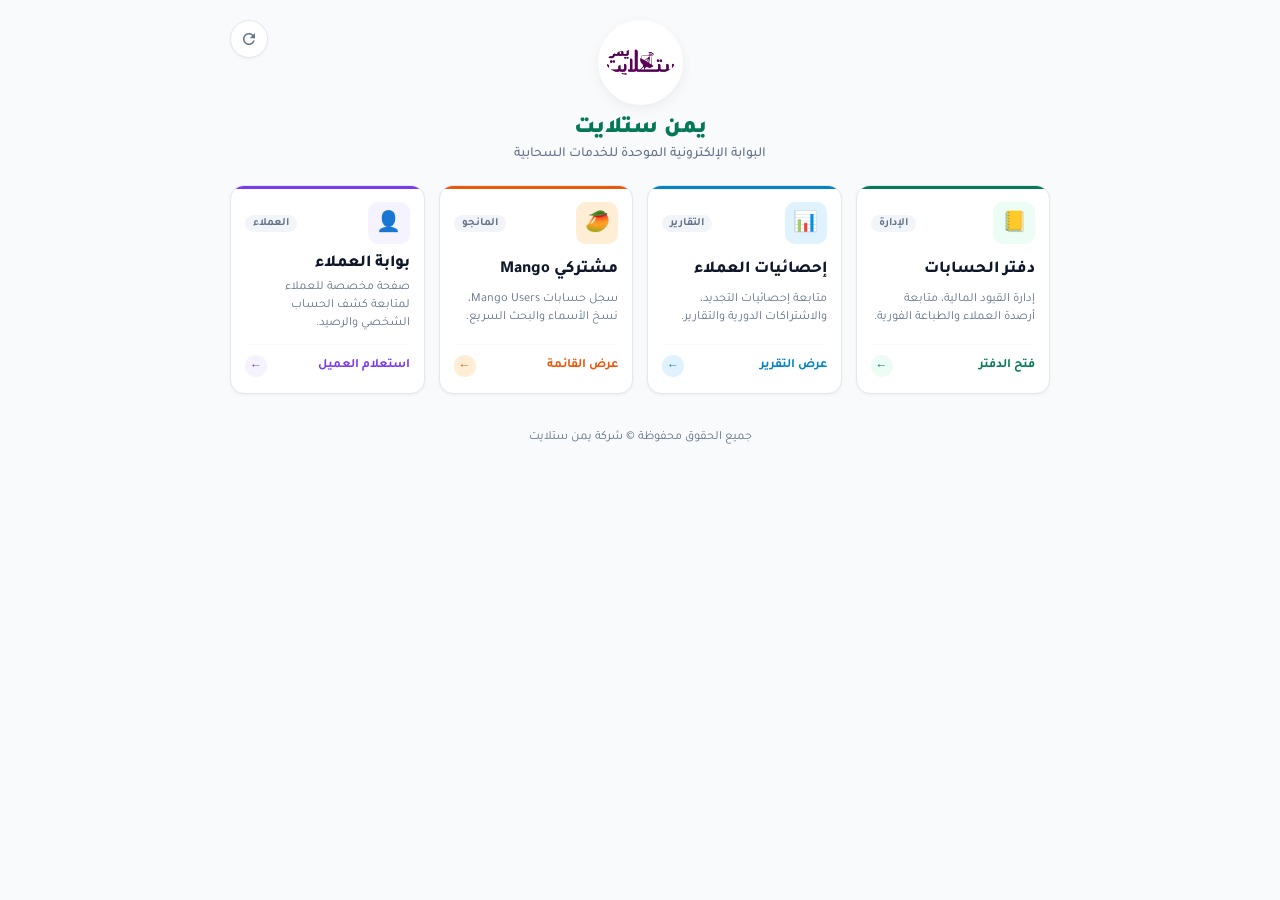
<file: index.html>
<!DOCTYPE html>
<html lang="ar" dir="rtl">
<head>
<meta charset="UTF-8">
<meta name="viewport" content="width=device-width, initial-scale=1">

<title>بوابة يمن ستلايت | الرئيسية</title>
<meta name="description" content="البوابة الرئيسية ودفتر حسابات عملاء يمن ستلايت">

<!-- Open Graph tags -->
<meta property="og:title" content="بوابة يمن ستلايت" />
<meta property="og:description" content="دفتر يمن ستلايت السحابي لمتابعة الحسابات، إحصائيات التجديد، ومشتركي المانجو" />
<meta property="og:image" content="yemen-sat.png" />
<meta property="og:url" content="https://jedwal.yemensat.com/" />
<meta property="og:type" content="website" />
<link rel="manifest" href="manifest.json">

<!-- استدعاء خط Tajawal من Google Fonts -->
<link rel="preconnect" href="https://fonts.googleapis.com">
<link rel="preconnect" href="https://fonts.gstatic.com" crossorigin>
<link href="https://fonts.googleapis.com/css2?family=Tajawal:wght@500;700;800;900&display=swap" rel="stylesheet">

<style>
:root {
    --primary: #047857;
    --primary-hover: #065f46;
    --primary-light: #ecfdf5;
    --secondary: #10b981;
    --bg: #f8fafc;
    --card-bg: #ffffff;
    --text-main: #0f172a;
    --text-muted: #64748b;
    --border-color: #e2e8f0;
    --radius-sm: 8px;
    --radius-md: 14px;
    --shadow-sm: 0 1px 3px rgba(0,0,0,0.05);
    --shadow-md: 0 4px 12px rgba(0,0,0,0.06);
    --shadow-hover: 0 8px 20px rgba(4, 120, 87, 0.12);
}

* {
    box-sizing: border-box;
    font-family: "Tajawal", sans-serif;
    margin: 0;
    padding: 0;
}

body {
    background-color: var(--bg);
    color: var(--text-main);
    min-height: 100vh;
    display: flex;
    flex-direction: column;
    align-items: center;
    padding: 20px 14px;
    position: relative;
}

.container {
    width: 100%;
    max-width: 820px;
    display: flex;
    flex-direction: column;
    align-items: center;
    margin: 0 auto;
    position: relative;
}

/* زر مسح الكاش وتحديث الصفحة */
.clear-cache-btn {
    position: absolute;
    top: 0;
    left: 0;
    width: 38px;
    height: 38px;
    border-radius: 50%;
    background: #ffffff;
    border: 1px solid var(--border-color);
    color: var(--text-muted);
    display: flex;
    align-items: center;
    justify-content: center;
    cursor: pointer;
    box-shadow: var(--shadow-sm);
    transition: all 0.25s ease;
    z-index: 10;
    outline: none;
}

.clear-cache-btn:hover {
    color: var(--primary);
    border-color: var(--primary);
    background: var(--primary-light);
    transform: rotate(90deg);
    box-shadow: var(--shadow-md);
}

.clear-cache-btn.spinning {
    animation: spinRotate 0.7s linear infinite;
    pointer-events: none;
    color: var(--primary);
    border-color: var(--primary);
}

@keyframes spinRotate {
    100% { transform: rotate(360deg); }
}

/* الترويسة */
.header-section {
    text-align: center;
    margin-bottom: 22px;
}

.logo-wrapper {
    width: 85px;
    height: 85px;
    background: #ffffff;
    border-radius: 50%;
    padding: 6px;
    box-shadow: var(--shadow-md);
    border: 2px solid #ffffff;
    margin: 0 auto 10px;
    display: flex;
    align-items: center;
    justify-content: center;
    transition: transform 0.2s ease;
}

.logo-wrapper:hover {
    transform: scale(1.04);
}

.logo {
    max-width: 100%;
    max-height: 100%;
    object-fit: contain;
    border-radius: 50%;
}

.header-title {
    font-size: 1.45rem;
    font-weight: 900;
    color: var(--primary);
    margin-bottom: 3px;
}

.header-subtitle {
    font-size: 0.86rem;
    color: var(--text-muted);
    font-weight: 500;
}

/* شبكة البطاقات المصغرة */
.cards-grid {
    display: grid;
    grid-template-columns: repeat(auto-fit, minmax(180px, 1fr));
    gap: 14px;
    width: 100%;
    margin-bottom: 24px;
}

/* تصميم البطاقة المدمجة */
.portal-card {
    background: var(--card-bg);
    border-radius: var(--radius-md);
    border: 1px solid var(--border-color);
    padding: 16px 14px;
    text-decoration: none;
    color: inherit;
    display: flex;
    flex-direction: column;
    justify-content: space-between;
    box-shadow: var(--shadow-sm);
    transition: all 0.22s ease;
    position: relative;
    overflow: hidden;
}

.portal-card::before {
    content: '';
    position: absolute;
    top: 0;
    right: 0;
    left: 0;
    height: 3px;
    background: var(--card-accent, var(--primary));
}

.portal-card:hover {
    transform: translateY(-4px);
    box-shadow: var(--shadow-hover);
    border-color: rgba(4, 120, 87, 0.25);
}

.card-top {
    display: flex;
    align-items: center;
    justify-content: space-between;
    margin-bottom: 10px;
}

.card-icon {
    width: 42px;
    height: 42px;
    border-radius: 10px;
    background: var(--icon-bg, var(--primary-light));
    color: var(--card-accent, var(--primary));
    display: flex;
    align-items: center;
    justify-content: center;
    font-size: 20px;
}

.card-tag {
    font-size: 0.7rem;
    font-weight: 700;
    padding: 2px 8px;
    border-radius: 999px;
    background: #f1f5f9;
    color: var(--text-muted);
}

.card-title {
    font-size: 1.05rem;
    font-weight: 800;
    color: var(--text-main);
    margin-bottom: 4px;
}

.card-desc {
    font-size: 0.78rem;
    color: var(--text-muted);
    line-height: 1.45;
    margin-bottom: 12px;
}

.card-footer {
    display: flex;
    align-items: center;
    justify-content: space-between;
    padding-top: 10px;
    border-top: 1px solid #f8fafc;
    font-size: 0.8rem;
    font-weight: 700;
    color: var(--card-accent, var(--primary));
}

.card-arrow {
    display: inline-flex;
    align-items: center;
    justify-content: center;
    width: 22px;
    height: 22px;
    border-radius: 50%;
    background: var(--icon-bg, var(--primary-light));
    font-size: 0.75rem;
    transition: transform 0.2s ease;
}

.portal-card:hover .card-arrow {
    transform: translateX(-3px);
}

/* سمات الألوان */
.card-ledger {
    --card-accent: #047857;
    --icon-bg: #ecfdf5;
}

.card-stats {
    --card-accent: #0284c7;
    --icon-bg: #e0f2fe;
}

.card-mango {
    --card-accent: #ea580c;
    --icon-bg: #ffedd5;
}

.card-client {
    --card-accent: #7c3aed;
    --icon-bg: #f5f3ff;
}

/* الفوتر */
.footer {
    margin-top: auto;
    text-align: center;
    font-size: 0.78rem;
    color: var(--text-muted);
    padding: 12px 0;
}

/* تنظيم الجوال */
@media (max-width: 640px) {
    body { padding: 14px 10px; }
    .clear-cache-btn { top: 0; left: 2px; width: 34px; height: 34px; }
    .header-section { margin-bottom: 18px; }
    .logo-wrapper { width: 75px; height: 75px; margin-bottom: 8px; }
    .header-title { font-size: 1.3rem; }
    .header-subtitle { font-size: 0.8rem; }
    
    .cards-grid {
        grid-template-columns: repeat(2, 1fr);
        gap: 10px;
    }

    .portal-card {
        padding: 12px 10px;
    }

    .card-icon {
        width: 36px;
        height: 36px;
        font-size: 17px;
    }

    .card-title {
        font-size: 0.95rem;
    }

    .card-desc {
        font-size: 0.73rem;
        margin-bottom: 8px;
        display: -webkit-box;
        -webkit-line-clamp: 2;
        -webkit-box-orient: vertical;
        overflow: hidden;
    }

    .card-footer span:first-child {
        display: none;
    }
    
    .card-footer {
        justify-content: flex-end;
        padding-top: 6px;
    }
}
</style>
</head>

<body>

<div class="container">
    <!-- زر مسح الكاش وتحديث الصفحة -->
    <button type="button" id="clearCacheBtn" class="clear-cache-btn" onclick="clearCacheAndReload()" title="مسح الكاش وتحديث الصفحة">
        <svg style="width:18px;height:18px;fill:currentColor" viewBox="0 0 24 24">
            <path d="M17.65 6.35C16.2 4.9 14.21 4 12 4c-4.42 0-7.99 3.58-7.99 8s3.57 8 7.99 8c3.73 0 6.84-2.55 7.73-6h-2.08c-.82 2.33-3.04 4-5.65 4-3.31 0-6-2.69-6-6s2.69-6 6-6c1.66 0 3.14.69 4.22 1.78L13 11h7V4l-2.35 2.35z"/>
        </svg>
    </button>

    <!-- الترويسة -->
    <header class="header-section">
        <div class="logo-wrapper">
            <img src="yemen-sat.png" alt="شعار يمن ستلايت" class="logo" onerror="this.src='https://placehold.co/90x90/047857/ffffff?text=YemenSat'">
        </div>
        <h1 class="header-title">يمن ستلايت</h1>
        <p class="header-subtitle">البوابة الإلكترونية الموحدة للخدمات السحابية</p>
    </header>

    <!-- شبكة البطاقات المصغرة -->
    <main class="cards-grid">
        
        <!-- بطاقة: دفتر الحسابات -->
        <a href="admin.html" class="portal-card card-ledger">
            <div class="card-top">
                <div class="card-icon">📒</div>
                <span class="card-tag">الإدارة</span>
            </div>
            <h2 class="card-title">دفتر الحسابات</h2>
            <p class="card-desc">إدارة القيود المالية، متابعة أرصدة العملاء والطباعة الفورية.</p>
            <div class="card-footer">
                <span>فتح الدفتر</span>
                <span class="card-arrow">←</span>
            </div>
        </a>

        <!-- بطاقة: إحصائيات العملاء -->
        <a href="reseller-reprt.html" class="portal-card card-stats">
            <div class="card-top">
                <div class="card-icon">📊</div>
                <span class="card-tag">التقارير</span>
            </div>
            <h2 class="card-title">إحصائيات العملاء</h2>
            <p class="card-desc">متابعة إحصائيات التجديد، والاشتراكات الدورية والتقارير.</p>
            <div class="card-footer">
                <span>عرض التقرير</span>
                <span class="card-arrow">←</span>
            </div>
        </a>

        <!-- بطاقة: المانجو -->
        <a href="MangoUsers.html" class="portal-card card-mango" onclick="localStorage.setItem('openMangoModal', 'true');">
            <div class="card-top">
                <div class="card-icon">🥭</div>
                <span class="card-tag">المانجو</span>
            </div>
            <h2 class="card-title">مشتركي Mango</h2>
            <p class="card-desc">سجل حسابات Mango Users، نسخ الأسماء والبحث السريع.</p>
            <div class="card-footer">
                <span>عرض القائمة</span>
                <span class="card-arrow">←</span>
            </div>
        </a>

        <!-- بطاقة: استعلام العميل -->
        <a href="client.html" class="portal-card card-client">
            <div class="card-top">
                <div class="card-icon">👤</div>
                <span class="card-tag">العملاء</span>
            </div>
            <h2 class="card-title">بوابة العملاء</h2>
            <p class="card-desc">صفحة مخصصة للعملاء لمتابعة كشف الحساب الشخصي والرصيد.</p>
            <div class="card-footer">
                <span>استعلام العميل</span>
                <span class="card-arrow">←</span>
            </div>
        </a>

    </main>

    <!-- الفوتر -->
    <footer class="footer">
        <p>جميع الحقوق محفوظة &copy; شركة يمن ستلايت</p>
    </footer>
</div>

<script>
// دالة مسح الكاش بالكامل وإعادة التحميل الفوري
async function clearCacheAndReload() {
    const btn = document.getElementById("clearCacheBtn");
    if (btn) btn.classList.add("spinning");

    try {
        // 1. مسح كاش المتصفح التخزيني (CacheStorage)
        if ('caches' in window) {
            const cacheNames = await caches.keys();
            await Promise.all(cacheNames.map(name => caches.delete(name)));
        }

        // 2. تحديث Service Worker لطلب أحدث نسخة من الملفات
        if ('serviceWorker' in navigator) {
            const registrations = await navigator.serviceWorker.getRegistrations();
            for (let reg of registrations) {
                await reg.update();
            }
        }

        // 3. مسح كاش البيانات المؤقتة مع الاحتفاظ بصلاحيات الدخول
        const role = localStorage.getItem("role");
        const userType = localStorage.getItem("user_type");
        
        sessionStorage.clear();
        localStorage.clear();

        // إعادة تثبيت الصلاحية حتى لا يتم إخراج المستخدم
        if (role) localStorage.setItem("role", role);
        if (userType) localStorage.setItem("user_type", userType);

    } catch (err) {
        console.warn("خطأ أثناء تنظيف الكاش:", err);
    }

    // إعادة تحميل الصفحة فوراً
    setTimeout(() => {
        window.location.reload();
    }, 350);
}

// تسجيل الـ Service Worker
if ('serviceWorker' in navigator) {
    navigator.serviceWorker.register('sw.js')
    .then(reg => console.log("SW Registered", reg))
    .catch(err => console.error("SW Registration Failed", err));
}
</script>

</body>
</html>
</file>
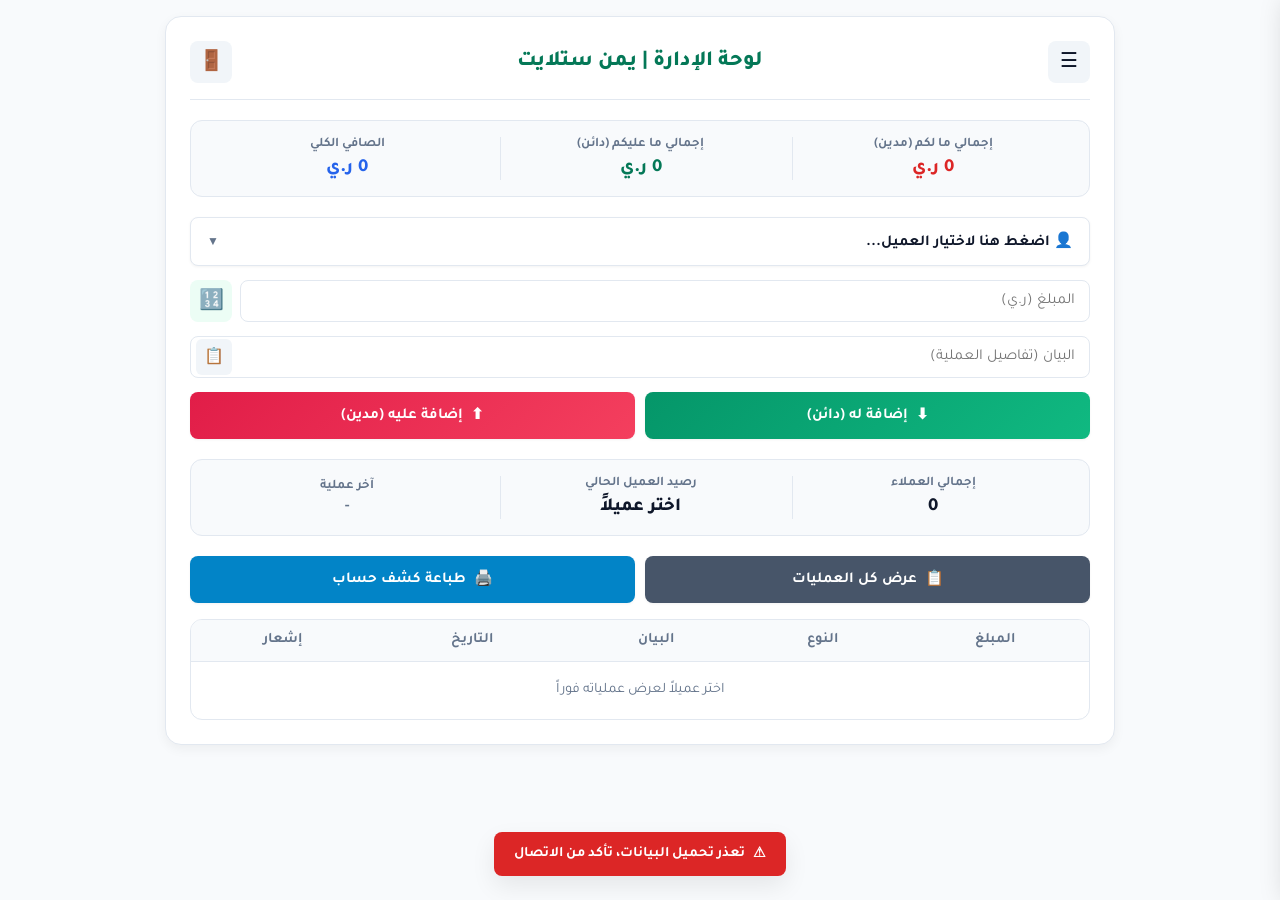
<file: admin.html>
<!DOCTYPE html>
<html lang="ar" dir="rtl">
<head>
<meta charset="UTF-8">
<meta name="viewport" content="width=device-width, initial-scale=1.0">
<title>لوحة الإدارة | يمن ستلايت</title>

<!-- استدعاء خط Tajawal من Google Fonts -->
<link rel="preconnect" href="https://fonts.googleapis.com">
<link rel="preconnect" href="https://fonts.gstatic.com" crossorigin>
<link href="https://fonts.googleapis.com/css2?family=Tajawal:wght@400;500;700;800&display=swap" rel="stylesheet">

<style>
:root {
    --primary: #047857;
    --primary-hover: #065f46;
    --primary-light: #ecfdf5;
    --secondary: #10b981;
    --bg: #f8fafc;
    --card-bg: #ffffff;
    --text-main: #0f172a;
    --text-muted: #64748b;
    --border-color: #e2e8f0;
    --danger: #ef4444;
    --danger-bg: #fef2f2;
    --warning: #f59e0b;
    --info: #2563eb;
    --radius-sm: 8px;
    --radius-md: 12px;
    --radius-lg: 16px;
    --shadow-sm: 0 1px 3px rgba(0,0,0,0.05);
    --shadow-md: 0 4px 12px rgba(0,0,0,0.05);
    --shadow-lg: 0 10px 25px rgba(0,0,0,0.08);
}

* {
    box-sizing: border-box;
    font-family: "Tajawal", sans-serif;
    margin: 0;
    padding: 0;
}

body {
    background-color: var(--bg);
    color: var(--text-main);
    padding: 16px;
    min-height: 100vh;
}

.main-wrapper {
    max-width: 950px;
    margin: 0 auto;
}

.card {
    background: var(--card-bg);
    border-radius: var(--radius-lg);
    box-shadow: var(--shadow-md);
    padding: 24px;
    border: 1px solid var(--border-color);
}

/* الترويسة */
.card-header {
    display: flex;
    justify-content: space-between;
    align-items: center;
    padding-bottom: 16px;
    margin-bottom: 20px;
    border-bottom: 1px solid var(--border-color);
}

.card-title {
    display: flex;
    align-items: center;
    gap: 10px;
}

.card-title h2 {
    font-size: 1.35rem;
    font-weight: 800;
    color: var(--primary);
}

.icon-btn {
    background: #f1f5f9;
    color: var(--text-main);
    border: none;
    width: 42px;
    height: 42px;
    border-radius: var(--radius-sm);
    display: flex;
    align-items: center;
    justify-content: center;
    font-size: 20px;
    cursor: pointer;
    transition: all 0.2s ease;
}

.icon-btn:hover {
    background: #e2e8f0;
    transform: translateY(-1px);
}

.icon-btn.logout {
    color: var(--danger);
}
.icon-btn.logout:hover {
    background: var(--danger-bg);
}

/* القائمة الجانبية */
.side-menu {
    position: fixed;
    top: 0;
    right: -290px;
    width: 280px;
    height: 100%;
    background: #ffffff;
    box-shadow: -5px 0 25px rgba(0,0,0,0.15);
    transition: right 0.3s cubic-bezier(0.4, 0, 0.2, 1);
    z-index: 1002;
    padding: 24px 16px;
    display: flex;
    flex-direction: column;
    gap: 8px;
}

.side-menu.open {
    right: 0;
}

.side-menu-header {
    display: flex;
    justify-content: space-between;
    align-items: center;
    padding-bottom: 16px;
    margin-bottom: 12px;
    border-bottom: 1px solid var(--border-color);
}

.side-menu-header h3 {
    font-size: 1.1rem;
    color: var(--primary);
}

.side-menu a {
    display: flex;
    align-items: center;
    gap: 12px;
    padding: 12px 16px;
    text-decoration: none;
    color: var(--text-main);
    font-weight: 600;
    font-size: 0.95rem;
    border-radius: var(--radius-sm);
    transition: 0.2s;
}

.side-menu a:hover {
    background: var(--primary-light);
    color: var(--primary);
}

.menu-overlay {
    position: fixed;
    inset: 0;
    background: rgba(15, 23, 42, 0.4);
    backdrop-filter: blur(2px);
    display: none;
    z-index: 1000;
}

.menu-overlay.show {
    display: block;
}

/* ملخص الحسابات الإجمالي */
.account-summary {
    display: grid;
    grid-template-columns: repeat(3, 1fr);
    gap: 12px;
    background: #f8fafc;
    border: 1px solid var(--border-color);
    border-radius: var(--radius-md);
    padding: 16px;
    margin-bottom: 20px;
}

.summary-item {
    text-align: center;
    display: flex;
    flex-direction: column;
    justify-content: center;
    align-items: center;
}

.summary-item:not(:last-child) {
    border-left: 1px solid var(--border-color);
}

.summary-item .label {
    font-size: 0.82rem;
    font-weight: 600;
    color: var(--text-muted);
    margin-bottom: 4px;
}

.summary-item .value {
    font-size: 1.15rem;
    font-weight: 800;
}

.credit-value { color: var(--primary); }
.debit-value { color: #dc2626; }
.balance-value { color: var(--info); }

/* الحقول والمدخلات */
.form-group {
    margin-bottom: 14px;
}

.input-label {
    font-size: 0.85rem;
    font-weight: 600;
    color: var(--text-muted);
    margin-bottom: 6px;
    display: block;
}

input, select {
    width: 100%;
    padding: 11px 14px;
    border: 1px solid var(--border-color);
    border-radius: var(--radius-sm);
    font-size: 0.95rem;
    background: #ffffff;
    color: var(--text-main);
    transition: all 0.2s;
    outline: none;
}

input:focus, select:focus {
    border-color: var(--primary);
    box-shadow: 0 0 0 3px rgba(4, 120, 87, 0.12);
}

.search-select-box {
    display: flex;
    flex-direction: column;
    gap: 8px;
    margin-bottom: 14px;
}

.search-input {
    background-image: url('data:image/svg+xml;utf8,<svg xmlns="http://www.w3.org/2000/svg" fill="%2394a3b8" viewBox="0 0 24 24"><path d="M21.71 20.29l-5.01-5.01A7.95 7.95 0 0 0 18 10a8 8 0 1 0-8 8 7.95 7.95 0 0 0 5.28-1.7l5.01 5.01a1 1 0 0 0 1.42-1.42zM4 10a6 6 0 1 1 6 6 6 6 0 0 1-6-6z"/></svg>');
    background-repeat: no-repeat;
    background-position: left 12px center;
    background-size: 18px;
    padding-left: 38px;
}

.note-wrapper {
    position: relative;
}

.note-wrapper input {
    padding-left: 48px;
}

.paste-btn {
    position: absolute;
    left: 6px;
    top: 50%;
    transform: translateY(-50%);
    width: 36px;
    height: 36px;
    display: flex;
    align-items: center;
    justify-content: center;
    background: #f1f5f9;
    border-radius: 6px;
    cursor: pointer;
    transition: 0.2s;
}

.paste-btn:hover {
    background: #e2e8f0;
}

/* الأزرار */

.action-buttons {
    display: flex;
    gap: 10px;
    margin-top: 14px;
    touch-action: manipulation; /* يمنع تأخير وتكرار نقرات اللمس في الجوال */
}

.trans-btn {
    flex: 1;
    border: none;
    border-radius: var(--radius-sm);
    padding: 13px 12px;
    font-size: 0.95rem;
    font-weight: 700;
    cursor: pointer;
    display: flex;
    align-items: center;
    justify-content: center;
    gap: 8px;
    color: #ffffff;
    transition: all 0.2s;
    box-shadow: var(--shadow-sm);
    touch-action: manipulation;
    -webkit-tap-highlight-color: transparent;
    user-select: none;
    -webkit-user-select: none;
}

.trans-btn:hover {
    transform: translateY(-2px);
    box-shadow: var(--shadow-md);
}

.trans-btn:active {
    transform: translateY(0);
}

.credit-btn {
    background: linear-gradient(135deg, #059669, #10b981);
}

.debit-btn {
    background: linear-gradient(135deg, #e11d48, #f43f5e);
}

.btn-secondary {
    background: #475569;
}
.btn-accent {
    background: #0284c7;
}

/* الجداول */
.table-responsive {
    width: 100%;
    overflow-x: auto;
    margin-top: 16px;
    border-radius: var(--radius-md);
    border: 1px solid var(--border-color);
}

table {
    width: 100%;
    border-collapse: collapse;
    font-size: 0.9rem;
    text-align: center;
}

th {
    background: #f8fafc;
    color: var(--text-muted);
    font-weight: 700;
    padding: 12px 10px;
    border-bottom: 1px solid var(--border-color);
    white-space: nowrap;
}

td {
    padding: 12px 10px;
    border-bottom: 1px solid var(--border-color);
    color: var(--text-main);
}

tr:last-child td {
    border-bottom: none;
}

tbody tr {
    transition: background-color 0.15s;
}

tbody tr:hover {
    background-color: #f1f5f9;
}

.badge {
    display: inline-block;
    padding: 4px 10px;
    border-radius: 9999px;
    font-size: 0.78rem;
    font-weight: 700;
}

.badge-debit { background: #fee2e2; color: #b91c1c; }
.badge-credit { background: #dcfce7; color: #15803d; }

.debit-text { color: #dc2626; font-weight: 700; }
.credit-text { color: #16a34a; font-weight: 700; }

/* أزرار الإشعارات */
.wa-sms-group {
    display: flex;
    gap: 6px;
    justify-content: center;
}

.wa-sms-group button {
    padding: 6px 10px;
    border: none;
    border-radius: 6px;
    color: white;
    cursor: pointer;
    font-size: 0.8rem;
    font-weight: 600;
    display: flex;
    align-items: center;
    gap: 4px;
    transition: 0.2s;
}

.wa-btn { background: #25d366; }
.wa-btn:hover { background: #1eb857; }
.sms-btn { background: #3b82f6; }
.sms-btn:hover { background: #2563eb; }

/* النوافذ المنبثقة (Modals) */
.modal {
    display: none;
    position: fixed;
    inset: 0;
    background: rgba(15, 23, 42, 0.5);
    backdrop-filter: blur(4px);
    z-index: 2000;
    justify-content: center;
    align-items: center;
    padding: 16px;
}

.modal-content {
    background: #ffffff;
    border-radius: var(--radius-lg);
    box-shadow: var(--shadow-lg);
    width: 100%;
    max-width: 440px;
    overflow: hidden;
    animation: modalScale 0.2s cubic-bezier(0.16, 1, 0.3, 1);
}

.modal-large {
    max-width: 850px;
}

@keyframes modalScale {
    from { opacity: 0; transform: scale(0.95); }
    to { opacity: 1; transform: scale(1); }
}

.modal-header {
    display: flex;
    justify-content: space-between;
    align-items: center;
    padding: 16px 20px;
    border-bottom: 1px solid var(--border-color);
}

.modal-header h3 {
    font-size: 1.15rem;
    color: var(--primary);
    font-weight: 700;
}

.modal-close {
    background: transparent;
    border: none;
    font-size: 24px;
    cursor: pointer;
    color: var(--text-muted);
    line-height: 1;
}

.modal-close:hover {
    color: var(--danger);
}

.modal-body {
    padding: 20px;
    max-height: 75vh;
    overflow-y: auto;
}

.modal-footer {
    display: flex;
    gap: 10px;
    padding: 16px 20px;
    background: #f8fafc;
    border-top: 1px solid var(--border-color);
}

/* تبويبات نمط الإضافة / التعديل */
.mode-tabs {
    display: flex;
    gap: 6px;
    background: #f1f5f9;
    padding: 4px;
    border-radius: var(--radius-sm);
    margin-bottom: 15px;
}

.mode-tab-btn {
    flex: 1;
    border: none;
    padding: 8px 10px;
    font-size: 0.88rem;
    font-weight: 700;
    border-radius: 6px;
    cursor: pointer;
    transition: 0.2s;
    background: transparent;
    color: var(--text-muted);
}

.mode-tab-btn.active {
    background: var(--primary);
    color: #ffffff;
    box-shadow: var(--shadow-sm);
}

/* Toast Notification */
.toast-container {
    position: fixed;
    bottom: 24px;
    left: 50%;
    transform: translateX(-50%);
    z-index: 9999;
    display: flex;
    flex-direction: column;
    gap: 8px;
    pointer-events: none;
}

.toast {
    background: #1e293b;
    color: #ffffff;
    padding: 12px 20px;
    border-radius: var(--radius-sm);
    box-shadow: var(--shadow-lg);
    font-size: 0.9rem;
    font-weight: 600;
    display: flex;
    align-items: center;
    gap: 8px;
    opacity: 0;
    transform: translateY(15px);
    transition: all 0.25s ease;
}

.toast.show {
    opacity: 1;
    transform: translateY(0);
}

.toast.success { background: #059669; }
.toast.error { background: #dc2626; }

@media (max-width: 640px) {
    body { padding: 8px; }
    .card { padding: 16px 12px; }
    .account-summary { padding: 12px 6px; }
    .summary-item .value { font-size: 0.95rem; }
    .summary-item .label { font-size: 0.72rem; }
    .trans-btn { font-size: 0.88rem; padding: 11px 8px; }
    table { font-size: 0.8rem; }
    th, td { padding: 8px 4px; }
}

.loading-indicator {
    text-align: center;
    padding: 10px;
    color: var(--primary);
    font-weight: 700;
    font-size: 0.9rem;
    display: none;
}

/* الزر البديل للقائمة القديمة */
.custom-select-btn {
    flex: 1;
    display: flex;
    justify-content: space-between;
    align-items: center;
    background: #ffffff;
    border: 1px solid var(--border-color);
    padding: 13px 16px;
    border-radius: var(--radius-sm);
    font-size: 0.95rem;
    font-weight: 700;
    cursor: pointer;
    box-shadow: var(--shadow-sm);
    transition: all 0.2s;
    user-select: none;
}
.custom-select-btn:active {
    background: #f8fafc;
    border-color: var(--primary);
}
.dropdown-arrow {
    font-size: 0.75rem;
    color: var(--text-muted);
}

/* النافذة المنبثقة السفلية (Bottom Sheet) */
.picker-overlay {
    position: fixed;
    inset: 0;
    background: rgba(15, 23, 42, 0.5);
    backdrop-filter: blur(4px);
    z-index: 3000;
    display: none;
    align-items: flex-end; /* تفتح من الأسفل في الجوال */
    justify-content: center;
}
.picker-overlay.show {
    display: flex;
}
.picker-sheet {
    background: #ffffff;
    width: 100%;
    max-width: 550px;
    max-height: 80vh;
    border-radius: 20px 20px 0 0;
    box-shadow: var(--shadow-lg);
    display: flex;
    flex-direction: column;
    animation: slideUp 0.25s cubic-bezier(0.16, 1, 0.3, 1);
}
@keyframes slideUp {
    from { transform: translateY(100%); }
    to { transform: translateY(0); }
}
.picker-header {
    padding: 16px 18px 12px;
    border-bottom: 1px solid var(--border-color);
    display: flex;
    flex-direction: column;
    align-items: center;
}
.picker-drag-handle {
    width: 40px;
    height: 4px;
    background: #cbd5e1;
    border-radius: 999px;
    margin-bottom: 10px;
}
.picker-header h3 {
    font-size: 1.15rem;
    color: var(--primary);
    font-weight: 800;
}
.picker-list {
    overflow-y: auto;
    padding: 8px;
    display: flex;
    flex-direction: column;
    gap: 4px;
}
.picker-item {
    display: flex;
    align-items: center;
    justify-content: space-between;
    padding: 12px 14px;
    border-radius: 10px;
    cursor: pointer;
    transition: 0.15s;
    font-size: 0.95rem;
    font-weight: 700;
    color: var(--text-main);
}
.picker-item:hover, .picker-item:active {
    background: var(--primary-light);
    color: var(--primary);
}
.picker-item.selected {
    background: var(--primary);
    color: #ffffff;
}

@media (min-width: 641px) {
    .picker-overlay {
        align-items: center;
    }
    .picker-sheet {
        border-radius: var(--radius-lg);
        max-height: 70vh;
    }
}

/* تصميم الآلة الحاسبة المدمجة */
#calcModal {
    z-index: 2500; /* تفتح فوق نافذة التعديل */
}

.modal-calc {
    max-width: 330px;
    width: 95%;
    border-radius: var(--radius-lg);
}

.calc-display {
    background: #0f172a;
    border-radius: var(--radius-md);
    padding: 14px 16px;
    text-align: right;
    direction: ltr;
    margin-bottom: 12px;
    box-shadow: inset 0 2px 6px rgba(0,0,0,0.3);
}

.calc-expr {
    font-size: 0.95rem;
    color: #94a3b8;
    min-height: 22px;
    overflow-x: auto;
    white-space: nowrap;
    word-break: break-all;
    direction: ltr;
    text-align: right;
}

.calc-result {
    font-size: 1.8rem;
    font-weight: 800;
    color: #34d399;
    min-height: 38px;
    overflow-x: auto;
    white-space: nowrap;
    direction: ltr;
    text-align: right;
}

.calc-grid {
    direction: ltr; /* ترتيب الأزرار من اليسار لليمين */
    display: grid;
    grid-template-columns: repeat(4, 1fr);
    gap: 8px;
}

.calc-btn {
    border: none;
    border-radius: 10px;
    padding: 13px 0;
    font-size: 1.2rem;
    font-weight: 700;
    cursor: pointer;
    background: #f1f5f9;
    color: var(--text-main);
    transition: all 0.15s ease;
    display: flex;
    align-items: center;
    justify-content: center;
    user-select: none;
}

.calc-btn:active {
    transform: scale(0.94);
    background: #e2e8f0;
}

.calc-btn.op {
    background: #e0f2fe;
    color: #0284c7;
    font-size: 1.3rem;
}

.calc-btn.op:active {
    background: #bae6fd;
}

.calc-btn.clear {
    background: #fee2e2;
    color: #dc2626;
}

.calc-btn.clear:active {
    background: #fecaca;
}

.calc-btn.ok-btn {
    background: linear-gradient(135deg, #059669, #10b981);
    color: #ffffff;
    font-size: 1.05rem;
    grid-column: span 2;
    box-shadow: 0 4px 10px rgba(5, 150, 105, 0.25);
}

.calc-btn.ok-btn:active {
    transform: scale(0.96);
}

/* تعطيل النقر ومؤشر الماوس عند الإرسال */
.trans-btn:disabled {
    opacity: 0.6;
    cursor: not-allowed;
    pointer-events: none;
    transform: none !important;
    box-shadow: none !important;
}
</style>
</head>

<body>



<div class="toast-container" id="toastContainer"></div>

<div class="main-wrapper">
    <div class="card">
        <!-- ترويسة الصفحة -->
        <div class="card-header">
            <button class="icon-btn" onclick="toggleMenu()" title="القائمة">☰</button>

            <div class="card-title">
                <h2>لوحة الإدارة | يمن ستلايت</h2>
            </div>

            <button class="icon-btn logout" onclick="logout()" title="تسجيل الخروج">🚪</button>
        </div>

        <!-- القائمة الجانبية -->
        <div id="sideMenu" class="side-menu">
            <div class="side-menu-header">
                <h3>القائمة الرئيسية</h3>
                <button class="icon-btn" onclick="closeMenu()">✕</button>
            </div>
            <a href="#" onclick="showMangoUsers(); closeMenu(); return false;">👤 أسماء Mango Users</a>
            <a href="#" onclick="openNewClientModal(); closeMenu(); return false;">➕ إضافة عميل جديد</a>
            <a href="#" onclick="showClientsBalances(); closeMenu(); return false;">👥 حسابات العملاء</a>
            <a href="/reseller-reprt.html">📊 إحصائيات التجديد</a>
            <a href="#" onclick="logout(); closeMenu(); return false;" style="color: var(--danger);">🚪 تسجيل الخروج</a>
        </div>
        <div id="menuOverlay" class="menu-overlay" onclick="toggleMenu()"></div>

        <!-- ملخص الحسابات الإجمالي العام -->
        <div class="account-summary">
            <div class="summary-item">
                <span class="label">إجمالي ما لكم (مدين)</span>
                <span class="value debit-value" id="totalDebit">0 ر.ي</span>
            </div>
            <div class="summary-item">
                <span class="label">إجمالي ما عليكم (دائن)</span>
                <span class="value credit-value" id="totalCredit">0 ر.ي</span>
            </div>
            <div class="summary-item">
                <span class="label">الصافي الكلي</span>
                <span class="value balance-value" id="netBalance">0 ر.ي</span>
            </div>
        </div>

<!-- زر اختيار العميل العصري (بديل القائمة القديمة) -->
<div class="search-select-box">
    <div style="display: flex; gap: 8px;">
        <div id="customSelectTrigger" class="custom-select-btn" onclick="openClientPicker()">
            <span id="selectedClientText">👤 اضغط هنا لاختيار العميل...</span>
            <span class="dropdown-arrow">▼</span>
        </div>
        <button type="button" class="icon-btn" id="editCurrentClientBtn" onclick="editCurrentlySelectedClient()" title="تعديل بيانات العميل المختار" style="display: none; background: var(--primary-light); color: var(--primary);">✏️</button>
    </div>
    <!-- عنصر مخفي للاحتفاظ بالقيمة المختارة -->
    <input type="hidden" id="client_select" value="">
</div>

<!-- نافذة اختيار العميل المنبثقة من الأسفل للجوال (Bottom Sheet) -->
<div id="clientPickerModal" class="picker-overlay" onclick="closeClientPicker(event)">
    <div class="picker-sheet" onclick="event.stopPropagation()">
        <div class="picker-header">
            <div class="picker-drag-handle"></div>
            <div style="display:flex; justify-content:space-between; align-items:center; width:100%;">
                <h3>اختر العميل</h3>
                <button type="button" class="icon-btn" style="width:32px;height:32px;" onclick="closeClientPicker()">✕</button>
            </div>
<input id="pickerSearch" type="text" class="search-input" style="margin-top:12px; margin-bottom:0;" placeholder="🔍 ابحث بالاسم، الهاتف، أو Mango..." oninput="filterPickerList()">            
        </div>
        <div id="pickerList" class="picker-list">
            <!-- تتعبأ بأسماء العملاء ديناميكياً -->
        </div>
    </div>
</div>

        <!-- مدخلات العملية المالية -->
        <!-- مدخلات العملية المالية مع زر الآلة الحاسبة المدمجة -->
<div class="form-group" style="display: flex; gap: 8px; align-items: stretch;">
    <input id="amount" type="number" placeholder="المبلغ (ر.ي)" step="any" min="0" style="flex: 1;">
    <button type="button" class="icon-btn" onclick="openCalcModal('amount')" title="آلة حاسبة لجمع المبالغ" style="background: var(--primary-light); color: var(--primary); font-size: 1.25rem; width: 42px; height: 42px; flex-shrink: 0; ">🔢</button>
</div>
        <input type="hidden" id="type" value="debit">

        <div class="form-group note-wrapper">
            <input id="note" list="notesList" placeholder="البيان (تفاصيل العملية)">
            <span class="paste-btn" onclick="pasteFromClipboard()" title="لصق من الحافظة">📋</span>
            <datalist id="notesList"></datalist>
        </div>

<!-- أزرار الإضافة السريعة -->
<div class="action-buttons">
    <button type="button" id="btnCredit" class="trans-btn credit-btn" onclick="addTransType('credit')">
        <span>⬇</span>
        <span>إضافة له (دائن)</span>
    </button>
    <button type="button" id="btnDebit" class="trans-btn debit-btn" onclick="addTransType('debit')">
        <span>⬆</span>
        <span>إضافة عليه (مدين)</span>
    </button>
</div>

        <div id="loading" class="loading-indicator">جاري معالجة البيانات...</div>

        <!-- ملخص رصيد العميل المختار -->
        <div class="account-summary" style="margin-top: 20px;">
            <div class="summary-item">
                <span class="label">إجمالي العملاء</span>
                <span class="value" id="stat_clients" style="color: var(--text-main);">0</span>
            </div>
            <div class="summary-item">
                <span class="label">رصيد العميل الحالي</span>
                <span class="value" id="stat_total">اختر عميلاً</span>
            </div>
            <div class="summary-item">
                <span class="label">آخر عملية</span>
                <span class="value" id="stat_last" style="font-size: 0.9rem; color: var(--text-muted);">-</span>
            </div>
        </div>

        <!-- أزرار العمليات -->
        <div class="action-buttons">
            <button type="button" class="trans-btn btn-secondary" onclick="showAllTransactions()">
                <span>📋</span>
                <span>عرض كل العمليات</span>
            </button>
            <button type="button" class="trans-btn btn-accent" onclick="printTransactions()">
                <span>🖨️</span>
                <span>طباعة كشف حساب</span>
            </button>
        </div>

        <!-- جدول العمليات المالية -->
        <div class="table-responsive">
            <table id="transTable">
                <thead>
                    <tr>
                        <th>المبلغ</th>
                        <th>النوع</th>
                        <th>البيان</th>
                        <th>التاريخ</th>
                        <th>إشعار</th>
                    </tr>
                </thead>
                <tbody id="transBody">
                    <tr><td colspan="5" style="color: var(--text-muted); padding: 20px;">اختر عميلاً لعرض عملياته فوراً</td></tr>
                </tbody>
            </table>
        </div>
    </div>
</div>

<!-- مودال [إضافة عميل جديد / تعديل عميل سابق] -->
<div id="addClientModal" class="modal">
  <div class="modal-content">
    <div class="modal-header">
        <h3 id="clientModalTitle">➕ إدارة بيانات العميل</h3>
        <button class="modal-close" onclick="closeModal('addClientModal')">&times;</button>
    </div>
    
    <div class="modal-body">
        <!-- شريط التبديل بين وضع الإضافة والتعديل -->
        <div class="mode-tabs">
            <button type="button" id="tabNewClient" class="mode-tab-btn active" onclick="setClientModalMode('new')">
                ➕ عميل جديد
            </button>
            <button type="button" id="tabEditClient" class="mode-tab-btn" onclick="setClientModalMode('edit')">
                ✏️ تعديل عميل سابق
            </button>
        </div>

        <!-- قائمة اختيار العميل للتعديل -->
        <div id="selectClientToEditBox" class="form-group" style="display: none;">
            <label class="input-label" style="color: var(--primary); font-weight: bold;">اختر العميل المراد تعديل بياناته:</label>
            <select id="modal_client_select" onchange="onSelectClientToEdit()">
                <option value="">-- اختر عميلاً للتعديل --</option>
            </select>
        </div>

        <input type="hidden" id="edit_client_id" value="">

        <div class="form-group">
            <label class="input-label">الاسم</label>
            <input id="new_name" placeholder="اسم العميل الكامل">
        </div>
        
        <div class="form-group">
            <label class="input-label">رقم الواتساب</label>
            <div style="display: flex; gap: 6px;">
                <input id="new_mobile" type="tel" placeholder="رقم الواتساب (مثال: 770000000)">
                <button class="icon-btn" id="pickContact" type="button" title="استيراد من جهات الاتصال">📱</button>
            </div>
        </div>
        
        <div class="form-group">
            <label class="input-label">رقم الرسائل (SMS)</label>
            <input id="new_mobile_sms" type="tel" placeholder="رقم SMS">
        </div>
        
        <div class="form-group">
            <label class="input-label">اسم المستخدم</label>
            <input id="new_username" placeholder="اسم المستخدم">
        </div>
        
        <div class="form-group">
            <label class="input-label">كلمة المرور</label>
            <input id="new_password" type="text" placeholder="كلمة المرور">
        </div>

        <!-- حقل Mango User -->
        <div class="form-group">
            <label class="input-label">اسم المستخدم Mango User (اختياري)</label>
            <input id="new_mango_user" placeholder="Mango User (مثال: user123)">
        </div>
        
        <button class="trans-btn credit-btn" style="width:100%" id="saveClientBtn" onclick="saveClientData()">إضافة العميل</button>
    </div>
  </div>
</div>

<!-- مودال تعديل عملية مالية -->
<div id="transModal" class="modal">
  <div class="modal-content">
    <div class="modal-header">
        <h3>✏️ تعديل العملية المالية</h3>
        <button class="modal-close" onclick="closeModal('transModal')">&times;</button>
    </div>
    <div class="modal-body">
        <div class="form-group">
            <label class="input-label">المبلغ</label>
            <div style="display: flex; gap: 8px; align-items: stretch;">
                <input id="modal_amount" type="number" placeholder="المبلغ" step="any" min="0" style="flex: 1;">
                <button type="button" class="icon-btn" onclick="openCalcModal('modal_amount')" title="آلة حاسبة لجمع المبالغ" style="background: var(--primary-light); color: var(--primary); font-size: 1.25rem; width: 42px; height: 42px; flex-shrink: 0;">🔢</button>
            </div>
        </div>
        <div class="form-group">
            <label class="input-label">النوع</label>
            <select id="modal_type">
                <option value="debit">عليه (مدين)</option>
                <option value="credit">له (دائن)</option>
            </select>
        </div>
        <div class="form-group">
            <label class="input-label">البيان</label>
            <input id="modal_note" placeholder="البيان">
        </div>
    </div>
    <div class="modal-footer">
        <button class="trans-btn credit-btn" onclick="saveTransModal()">حفظ التعديل</button>
        <button class="trans-btn debit-btn" onclick="deleteTransModal()">حذف</button>
        <button class="trans-btn btn-secondary" onclick="closeModal('transModal')">إلغاء</button>
    </div>
  </div>
</div>

<!-- مودال حسابات العملاء -->
<div id="clientsModal" class="modal">
  <div class="modal-content modal-large">
    <div class="modal-header">
        <h3>👥 حسابات العملاء وصافي الأرصدة</h3>
        <button class="modal-close" onclick="closeModal('clientsModal')">&times;</button>
    </div>
    <div class="modal-body">
        <input id="search_client_list" class="search-input" placeholder="🔍 ابحث بالاسم، الهاتف، أو Mango User..." oninput="filterClientsTable()">
        
        <div class="table-responsive" style="max-height: 400px; overflow-y: auto;">
            <table id="clientsBalanceTable">
                <thead>
                    <tr>
                        <th>الرقم</th>
                        <th>العميل</th>
                        <th>الجوال</th>
                        <th>Mango User</th>
                        <th>الرصيد الصافي</th>
                        <th>إجراءات</th>
                    </tr>
                </thead>
                <tbody id="clientsBalanceBody"></tbody>
            </table>
        </div>

        <div id="clientsTotals" class="account-summary" style="margin-top: 15px;"></div>
    </div>
    <div class="modal-footer">
        <button class="trans-btn btn-accent" onclick="printClientsList()">🖨️ طباعة القائمة</button>
        <button class="trans-btn btn-secondary" onclick="closeModal('clientsModal')">إغلاق</button>
    </div>
  </div>
</div>

<!-- مودال Mango Users -->
<div id="mangoUsersModal" class="modal">
    <div class="modal-content modal-large">
        <div class="modal-header">
            <h3>👤 أسماء Mango Users</h3>
            <button class="modal-close" onclick="closeModal('mangoUsersModal')">&times;</button>
        </div>
        <div class="modal-body">
            <input id="mangoSearch" class="search-input" type="text" placeholder="🔍 بحث باسم العميل أو Mango User..." oninput="filterMangoUsers()">
            <div class="table-responsive" style="max-height: 400px; overflow-y: auto; margin-top: 10px;">
                <table>
                    <thead>
                        <tr>
                            <th>اسم العميل</th>
                            <th>Mango User</th>
                            <th>إجراء</th>
                        </tr>
                    </thead>
                    <tbody id="mangoUsersBody"></tbody>
                </table>
            </div>
        </div>
    </div>
</div>

<!-- نافذة اختيار الرقم المنبثقة للاتصال -->
<div id="numberPopup" class="modal">
    <div class="modal-content" style="max-width: 320px; text-align: center; padding: 20px;">
        <h4 style="margin-bottom: 12px; color: var(--primary);">اختر الرقم المناسب</h4>
        <div id="numbersList" style="display: flex; flex-direction: column; gap: 8px;"></div>
        <button class="trans-btn btn-secondary" onclick="closePopup()" style="margin-top: 12px; width: 100%;">إلغاء</button>
    </div>
</div>

<!-- مودال الآلة الحاسبة لجمع المبالغ -->
<div id="calcModal" class="modal">
  <div class="modal-content modal-calc">
    <div class="modal-header">
        <h3>🧮 حاسبة المبالغ</h3>
        <button class="modal-close" onclick="closeModal('calcModal')">&times;</button>
    </div>
    <div class="modal-body" style="padding: 16px;">
        <!-- شاشة العرض -->
        <div class="calc-display">
            <div class="calc-expr" id="calcExprText">0</div>
            <div class="calc-result" id="calcLiveResult">= 0</div>
        </div>
        <!-- لوحة الأزرار -->
        <div class="calc-grid">
            <button type="button" class="calc-btn clear" onclick="calcClear()">C</button>
            <button type="button" class="calc-btn" onclick="calcBackspace()">⌫</button>
            <button type="button" class="calc-btn op" onclick="calcInput('÷')">÷</button>
            <button type="button" class="calc-btn op" onclick="calcInput('×')">×</button>

            <button type="button" class="calc-btn" onclick="calcInput('7')">7</button>
            <button type="button" class="calc-btn" onclick="calcInput('8')">8</button>
            <button type="button" class="calc-btn" onclick="calcInput('9')">9</button>
            <button type="button" class="calc-btn op" onclick="calcInput('-')">-</button>

            <button type="button" class="calc-btn" onclick="calcInput('4')">4</button>
            <button type="button" class="calc-btn" onclick="calcInput('5')">5</button>
            <button type="button" class="calc-btn" onclick="calcInput('6')">6</button>
            <button type="button" class="calc-btn op" onclick="calcInput('+')">+</button>

            <button type="button" class="calc-btn" onclick="calcInput('1')">1</button>
            <button type="button" class="calc-btn" onclick="calcInput('2')">2</button>
            <button type="button" class="calc-btn" onclick="calcInput('3')">3</button>
            <button type="button" class="calc-btn op" onclick="calcEqual()">=</button>

            <button type="button" class="calc-btn" onclick="calcInput('0')">0</button>
            <button type="button" class="calc-btn" onclick="calcInput('.')">.</button>
            <button type="button" class="calc-btn ok-btn" onclick="calcApplyResult()">✓ اعتماد (OK)</button>
        </div>
    </div>
  </div>
</div>
<script>
const API = "https://script.google.com/macros/s/AKfycby0MNbRU_JqajrNoNBP2FU5HOnXN1LFAOU_RJJxmWW5XSN0s5c1VELrcYIaGZ1ce7Jo/exec";

// أيقونة واتساب SVG
const waSvgIcon = `<svg style="width:15px;height:15px;fill:currentColor" viewBox="0 0 24 24"><path d="M12.031 6.172c-3.181 0-5.767 2.586-5.768 5.766-.001 1.298.38 2.27 1.019 3.287l-.711 2.592 2.654-.698c.983.54 1.81.826 2.806.826 3.182 0 5.768-2.587 5.768-5.766-.001-3.187-2.575-5.77-5.768-5.771zm3.392 8.244c-.144.405-.837.774-1.17.824-.312.045-.694.062-2.115-.526-1.815-.752-2.983-2.59-3.074-2.711-.09-.12-1.229-1.636-1.229-3.12 0-1.485.765-2.217 1.036-2.518.271-.301.591-.376.787-.376.196 0 .393.002.564.01.181.01.425-.069.664.506.248.595.845 2.062.919 2.213.074.151.123.327.024.524-.098.197-.148.32-.294.493-.146.173-.308.386-.44.518-.146.146-.299.306-.129.598.17.292.755 1.246 1.62 2.015 1.111.989 2.049 1.296 2.341 1.442.292.146.463.123.634-.073.171-.196.732-.853.928-1.146.196-.293.391-.244.659-.146.268.098 1.708.805 2.001.951.293.146.488.22.561.342.073.122.073.708-.071 1.113z"/></svg>`;

const qs = id => document.getElementById(id);
let allClients = [], clientTransactions = [], currentClientId = "", currentTransId = null;
let currentClientModalMode = 'new';
let cachedBalancesList = [];

// كاش محلي
const transCache = {}; // { [clientId]: { list: [], total: number, isPartial: boolean } }

// إشعارات Toast
function showToast(message, type = "success") {
    const container = qs("toastContainer");
    const toast = document.createElement("div");
    toast.className = `toast ${type}`;
    toast.innerHTML = `<span>${type === 'success' ? '✓' : '⚠'}</span> <span>${message}</span>`;
    container.appendChild(toast);

    requestAnimationFrame(() => toast.classList.add("show"));
    setTimeout(() => {
        toast.classList.remove("show");
        setTimeout(() => toast.remove(), 300);
    }, 2800);
}

// فتح وإغلاق النوافذ
function openModal(id) { qs(id).style.display = "flex"; }
function closeModal(id) { qs(id).style.display = "none"; }
window.onclick = e => { if (e.target.classList.contains("modal")) e.target.style.display = "none"; }

// تسجيل الخروج
function logout() {
    localStorage.clear();
    window.location.href = "index.html";
}

// القائمة الجانبية
function toggleMenu() {
    qs("sideMenu").classList.toggle("open");
    qs("menuOverlay").classList.toggle("show");
}
function closeMenu() {
    qs("sideMenu").classList.remove("open");
    qs("menuOverlay").classList.remove("show");
}

function formatDateSafe(d) {
    if (!d) return "-";
    const date = new Date(d);
    return isNaN(date.getTime()) ? String(d) : date.toLocaleDateString('en-GB');
}

// تنسيق هاتف الواتساب دولياً لليمن 967
function formatWhatsAppPhone(phone) {
    if (!phone) return "";
    let p = String(phone).replace(/[^0-9]/g, "");
    if (p.startsWith("00967")) p = p.substring(2);
    else if (p.startsWith("0")) p = "967" + p.substring(1);
    else if (!p.startsWith("967")) p = "967" + p;
    return p;
}

// ==========================================
// التحميل الموحد للوحة التحكم
// ==========================================
async function loadDashboardData(forceRefresh = false) {
    qs("loading").style.display = "block";
    try {
        const res = await fetch(API, {
            method: "POST",
            body: JSON.stringify({ action: "getDashboardData", forceRefresh })
        });
        const data = await res.json();

        if (data.status !== "success") throw new Error(data.message || "خطأ غير معروف");

        // 1. العملاء
        allClients = Array.isArray(data.clients) ? data.clients : [];
        renderClientsDropdown();

        // 2. الملخص الإجمالي العام
        if (data.totals) {
            qs("totalCredit").textContent = Number(data.totals.totalCredit || 0).toLocaleString() + " ر.ي";
            qs("totalDebit").textContent = Number(data.totals.totalDebit || 0).toLocaleString() + " ر.ي";
            const net = Number(data.totals.netBalance || 0);
            qs("netBalance").textContent = net > 0 
                ? `لكم ${net.toLocaleString()} ر.ي` 
                : (net < 0 ? `عليكم ${Math.abs(net).toLocaleString()} ر.ي` : "0 ر.ي");
        }

        // 3. أرصدة العملاء
        cachedBalancesList = Array.isArray(data.balances) ? data.balances : [];

        // 4. تسخين الكاش لعمليات العملاء
        if (data.recentMap && typeof data.recentMap === "object") {
            Object.keys(data.recentMap).forEach(cid => {
                const balObj = cachedBalancesList.find(b => String(b.client_id) === String(cid));
                transCache[cid] = {
                    list: data.recentMap[cid] || [],
                    total: balObj ? balObj.total : 0,
                    isPartial: true
                };
            });
        }

        updateStats();

        // تحديث عمليات العميل المختار إن وجد
        if (currentClientId) {
            loadTransactions(false);
        }

    } catch (e) {
        console.error("خطأ أثناء تحميل لوحة التحكم:", e);
        showToast("تعذر تحميل البيانات، تأكد من الاتصال", "error");
    } finally {
        qs("loading").style.display = "none";
    }
}

// تعبئة القائمة المنسدلة للعملاء
// تعبئة القائمة المنسدلة للعملاء (يظهر اسم العميل فقط)
function renderClientsDropdown() {
    const select = qs("client_select");
    const prevSelected = select.value;
    select.innerHTML = `<option value="">-- اختر العميل --</option>`;

    const frag = document.createDocumentFragment();
    allClients.forEach(c => {
        const op = document.createElement("option");
        op.value = c.client_id;
        
        // التعديل هنا: اسم العميل فقط
        op.textContent = c.name;

        // الاحتفاظ ببيانات الهاتف والمانجو للبحث السريع في الخلفية
        op.dataset.name = String(c.name || "").toLowerCase();
        op.dataset.mobile = String(c.mobile || "");
        op.dataset.mango = String(c.mango_user || "").toLowerCase();
        frag.appendChild(op);
    });
    select.appendChild(frag);

    if (prevSelected) select.value = prevSelected;
    toggleEditSelectedBtn();
}
function toggleEditSelectedBtn() {
    const hasClient = !!qs("client_select").value;
    qs("editCurrentClientBtn").style.display = hasClient ? "flex" : "none";
}

function editCurrentlySelectedClient() {
    const clientId = qs("client_select").value;
    if (clientId) openEditClientModal(clientId);
}

// بحث متكامل وشامل بالاسم، الهاتف، و Mango User
function filterClientSelect() {
    const q = qs("client_search").value.trim().toLowerCase();
    const select = qs("client_select");
    let foundFirst = false;

    Array.from(select.options).forEach((op, index) => {
        if (index === 0) return;
        const name = op.dataset.name || "";
        const mobile = op.dataset.mobile || "";
        const mango = op.dataset.mango || "";

        const match = !q || name.includes(q) || mobile.includes(q) || mango.includes(q);
        op.style.display = match ? "" : "none";

        if (match && !foundFirst && q !== "") {
            select.value = op.value;
            foundFirst = true;
        }
    });

    if (!q) {
        // إذا مسح البحث أعد ضبط التحديد
        toggleEditSelectedBtn();
        return;
    }

    toggleEditSelectedBtn();
    if (foundFirst) {
        loadTransactions(false);
    }
}

// ==========================================
// إدارة نافذة العميل (إضافة / تعديل)
// ==========================================
function openNewClientModal() {
    setClientModalMode('new');
    openModal('addClientModal');
}

function openEditClientModal(clientId) {
    setClientModalMode('edit', clientId);
    openModal('addClientModal');
}

function setClientModalMode(mode, clientId = null) {
    currentClientModalMode = mode;
    const isEdit = (mode === 'edit');

    qs("selectClientToEditBox").style.display = isEdit ? "block" : "none";
    qs("clientModalTitle").textContent = isEdit ? "✏️ تعديل بيانات العميل" : "➕ إضافة عميل جديد";
    qs("saveClientBtn").textContent = isEdit ? "حفظ التعديلات" : "إضافة العميل";

    if (isEdit) {
        qs("tabEditClient").classList.add("active");
        qs("tabNewClient").classList.remove("active");
    } else {
        qs("tabNewClient").classList.add("active");
        qs("tabEditClient").classList.remove("active");
        clearClientForm();
    }

    const modalSelect = qs("modal_client_select");
    modalSelect.innerHTML = `<option value="">-- اختر عميلاً للتعديل --</option>`;
    allClients.forEach(c => {
        const op = document.createElement("option");
        op.value = c.client_id;
        op.textContent = `${c.name} (${c.mobile || '-'}) ${c.mango_user ? '[Mango: ' + c.mango_user + ']' : ''}`;
        modalSelect.appendChild(op);
    });

    if (clientId) {
        modalSelect.value = clientId;
        onSelectClientToEdit();
    }
}

function clearClientForm() {
    qs("edit_client_id").value = "";
    qs("new_name").value = "";
    qs("new_mobile").value = "";
    qs("new_mobile_sms").value = "";
    qs("new_username").value = "";
    qs("new_password").value = "";
    qs("new_mango_user").value = "";
}

function onSelectClientToEdit() {
    const clientId = qs("modal_client_select").value;
    if (!clientId) {
        clearClientForm();
        return;
    }

    const client = allClients.find(c => String(c.client_id) === String(clientId));
    if (!client) return;

    qs("edit_client_id").value = client.client_id;
    qs("new_name").value = client.name || "";
    qs("new_mobile").value = client.mobile || "";
    qs("new_mobile_sms").value = client.mobile_sms || "";
    qs("new_username").value = client.username || "";
    qs("new_password").value = client.password || "";
    qs("new_mango_user").value = client.mango_user || "";
}

// حفظ بيانات العميل
async function saveClientData() {
    const clientId = qs("edit_client_id").value;
    const name = qs("new_name").value.trim();
    const mobile = qs("new_mobile").value.trim();
    const mobile_sms = qs("new_mobile_sms").value.trim();
    const username = qs("new_username").value.trim();
    const password = qs("new_password").value.trim();
    const mango_user = qs("new_mango_user").value.trim();
    const btn = qs("saveClientBtn");

    if (!name || !mobile || !username || !password) {
        showToast("يرجى تعبئة الحقول الأساسية: الاسم، الجوال، المستخدم، كلمة المرور", "error");
        return;
    }

    const isEdit = (currentClientModalMode === 'edit' && clientId);
    const action = isEdit ? "updateClient" : "addClient";

    btn.disabled = true;
    const originalText = btn.textContent;
    btn.textContent = "جاري الحفظ...";

    const payload = {
        action: action,
        name,
        mobile,
        mobile_sms,
        username,
        password,
        mango_user
    };

    if (isEdit) payload.client_id = clientId;

    try {
        const res = await fetch(API, {
            method: "POST",
            body: JSON.stringify(payload)
        });
        const data = await res.json();

        if (data.status === "success") {
            showToast(isEdit ? "تم تحديث بيانات العميل بنجاح" : "تمت إضافة العميل بنجاح");
            closeModal("addClientModal");
            clearClientForm();
            if (clientId) delete transCache[clientId];
            await loadDashboardData(true);
        } else {
            showToast(data.message || "حدث خطأ أثناء حفظ البيانات", "error");
        }
    } catch (err) {
        showToast("تعذر الاتصال بالخادم", "error");
    } finally {
        btn.disabled = false;
        btn.textContent = originalText;
    }
}

// ==========================================
// جلب وعرض العمليات المالية
// ==========================================
async function loadTransactions(forceRefresh = false) {
    currentClientId = qs("client_select").value;
    toggleEditSelectedBtn();

    if (!currentClientId) {
        qs("transBody").innerHTML = `<tr><td colspan="5" style="color:var(--text-muted);padding:20px;">اختر عميلاً لعرض عملياته فوراً</td></tr>`;
        updateStats();
        return;
    }

    // 1. العرض الفوري من الكاش
    const cached = transCache[currentClientId];
    if (cached && !forceRefresh) {
        clientTransactions = cached.list || [];
        updateStats(cached.total);
        renderTransactions(clientTransactions.slice(0, 5));
        
        // جلب العمليات كاملة في الخلفية بهدوء
        if (cached.isPartial) {
            fetchFullTransactionsBackground(currentClientId);
        }
        return;
    }

    // 2. جلب العمليات من السيرفر
    qs("loading").style.display = "block";
    try {
        const res = await fetch(API, {
            method: "POST",
            body: JSON.stringify({ 
                action: "getClientAllTransactions", 
                client_id: currentClientId,
                forceRefresh: forceRefresh 
            })
        });
        const data = await res.json();

        if (data.status === "success") {
            clientTransactions = (data.list || []).sort((a, b) => 
                (new Date(b.date).getTime() || 0) - (new Date(a.date).getTime() || 0) || Number(b.trans_id) - Number(a.trans_id)
            );
            transCache[currentClientId] = {
                list: clientTransactions,
                total: data.total,
                isPartial: false
            };
            updateStats(data.total);
            renderTransactions(clientTransactions.slice(0, 5));
        }
    } catch (e) {
        showToast("فشل تحميل عمليات العميل", "error");
    } finally {
        qs("loading").style.display = "none";
    }
}

async function fetchFullTransactionsBackground(cid) {
    try {
        const res = await fetch(API, {
            method: "POST",
            body: JSON.stringify({ action: "getClientAllTransactions", client_id: cid })
        });
        const data = await res.json();
        if (data.status === "success" && currentClientId === cid) {
            clientTransactions = (data.list || []).sort((a, b) => 
                (new Date(b.date).getTime() || 0) - (new Date(a.date).getTime() || 0) || Number(b.trans_id) - Number(a.trans_id)
            );
            transCache[cid] = {
                list: clientTransactions,
                total: data.total,
                isPartial: false
            };
            updateStats(data.total);
        }
    } catch (e) {}
}

async function showAllTransactions() {
    if (!currentClientId) {
        showToast("يرجى اختيار العميل أولاً", "error");
        return;
    }

    const cached = transCache[currentClientId];
    if (cached && !cached.isPartial) {
        renderTransactions(cached.list);
        return;
    }

    qs("loading").style.display = "block";
    try {
        const res = await fetch(API, {
            method: "POST",
            body: JSON.stringify({ action: "getClientAllTransactions", client_id: currentClientId })
        });
        const data = await res.json();
        if (data.status === "success") {
            clientTransactions = (data.list || []).sort((a, b) => 
                (new Date(b.date).getTime() || 0) - (new Date(a.date).getTime() || 0) || Number(b.trans_id) - Number(a.trans_id)
            );
            transCache[currentClientId] = {
                list: clientTransactions,
                total: data.total,
                isPartial: false
            };
            renderTransactions(clientTransactions);
        }
    } catch (e) {
        showToast("تعذر جلب جميع العمليات", "error");
    } finally {
        qs("loading").style.display = "none";
    }
}

// إضافة عملية مالية جديدة
// ==========================================
// إضافة عملية مالية مع حماية ضد النقر المزدوج والسريع (للجوال والكمبيوتر)
// ==========================================
let isSubmittingTrans = false;
let lastTransSubmitTime = 0;

function resetTransButtons() {
    isSubmittingTrans = false;
    const actionBox = document.querySelector(".action-buttons");
    if (actionBox) {
        actionBox.style.pointerEvents = "";
        actionBox.style.opacity = "";
    }
    const btnCredit = qs("btnCredit");
    const btnDebit = qs("btnDebit");
    if (btnCredit) {
        btnCredit.disabled = false;
        btnCredit.innerHTML = `<span>⬇</span> <span>إضافة له (دائن)</span>`;
    }
    if (btnDebit) {
        btnDebit.disabled = false;
        btnDebit.innerHTML = `<span>⬆</span> <span>إضافة عليه (مدين)</span>`;
    }
}

async function addTransType(type) {
    const now = Date.now();
    // 1. فحص القفل المزدوج: متغير الحالة + الفارق الزمني (يمنع أي نقرات متتالية خلال 2.5 ثانية)
    if (isSubmittingTrans || (now - lastTransSubmitTime < 2500)) {
        return;
    }

    const client_id = qs("client_select").value;
    const amountVal = qs("amount").value;
    const amount = Number(amountVal);
    const note = qs("note").value.trim();

    if (!client_id) { 
        showToast("يرجى اختيار العميل أولاً", "error"); 
        return; 
    }
    if (!amount || isNaN(amount) || amount <= 0) { 
        showToast("يرجى إدخال مبلغ صحيح", "error"); 
        return; 
    }
    if (!note) { 
        showToast("يرجى كتابة البيان", "error"); 
        return; 
    }

    // 2. تفعيل القفل فوراً وبشكل متزامن لمنع أي نقرات لاحقة
    isSubmittingTrans = true;
    lastTransSubmitTime = now;

    // 3. تعطيل حاوية الأزرار بالكامل لمنع أحداث اللمس (Touch Events) في الهواتف
    const actionBox = document.querySelector(".action-buttons");
    if (actionBox) {
        actionBox.style.pointerEvents = "none";
        actionBox.style.opacity = "0.6";
    }

    const btnCredit = qs("btnCredit");
    const btnDebit = qs("btnDebit");
    if (btnCredit) btnCredit.disabled = true;
    if (btnDebit) btnDebit.disabled = true;

    // إظهار مؤشر التحميل على الزر المختار فوراً
    const activeBtn = (type === 'credit') ? btnCredit : btnDebit;
    if (activeBtn) {
        activeBtn.innerHTML = `<span>⏳</span> <span>جاري الإرسال...</span>`;
    }

    qs("type").value = type;
    saveNoteSuggestion();
    qs("loading").style.display = "block";

    try {
        const res = await fetch(API, {
            method: "POST",
            body: JSON.stringify({ action: "addTransaction", client_id, amount, type, note })
        });
        const data = await res.json();

        if (data.status === "success") {
            showToast("تم تسجيل العملية بنجاح");
            qs("amount").value = "";
            qs("note").value = "";
            delete transCache[client_id];
            
            // تحديث العميل المختار واللوحة بالتوازي
            await loadTransactions(true);
            loadDashboardData(true); // تحديث إجمالي اللوحة بالخلفية
        } else {
            showToast(data.message || "حدث خطأ أثناء إضافة العملية", "error");
        }
    } catch (e) {
        showToast("تعذر الاتصال بالخادم", "error");
    } finally {
        qs("loading").style.display = "none";
        // مهلة حماية إضافية (1 ثانية) بعد استجابة الخادم لضمان تفريغ أي لمسات متراكمة في الجوال
        setTimeout(() => {
            resetTransButtons();
        }, 1000);
    }
}

// دالة متوافقة في حال تم استدعاء addTrans مباشرة من أي مكان
async function addTrans() {
    const type = qs("type").value || 'debit';
    return addTransType(type);
}
// رسم جدول العمليات
function renderTransactions(transactions) {
    const tbody = qs("transBody");
    tbody.innerHTML = "";

    if (!transactions || !transactions.length) {
        tbody.innerHTML = `<tr><td colspan="5" style="color:var(--text-muted);padding:20px;">لا توجد عمليات مسجلة لهذا العميل</td></tr>`;
        return;
    }

    const client = allClients.find(c => String(c.client_id) === String(currentClientId)) || {};
    const clientName = client.name || "";
    const clientMobile = client.mobile || "";
    const clientSms = client.mobile_sms || "";

    const frag = document.createDocumentFragment();

    transactions.forEach(t => {
        const tr = document.createElement("tr");
        tr.style.cursor = "pointer";
        tr.onclick = () => openTransModal(t.trans_id);

        const isDebit = t.type === "debit";
        const dateStr = formatDateSafe(t.date);

        tr.innerHTML = `
            <td class="${isDebit ? 'debit-text' : 'credit-text'}">${Math.abs(t.amount).toLocaleString()}</td>
            <td><span class="badge ${isDebit ? 'badge-debit' : 'badge-credit'}">${isDebit ? 'عليه' : 'له'}</span></td>
            <td>${escapeHtml(t.note)}</td>
            <td>${dateStr}</td>
            <td>
                <div class="wa-sms-group">
                    <button type="button" class="wa-btn" title="إرسال عبر واتساب">${waSvgIcon} واتساب</button>
                    <button type="button" class="sms-btn" title="إرسال عبر SMS">SMS</button>
                </div>
            </td>
        `;

        const waBtn = tr.querySelector(".wa-btn");
        const smsBtn = tr.querySelector(".sms-btn");

        waBtn.onclick = e => {
            e.stopPropagation();
            sendWhatsAppMsg(t, clientName, clientMobile);
        };

        smsBtn.onclick = e => {
            e.stopPropagation();
            sendSmsMsg(t, clientName, clientSms);
        };

        frag.appendChild(tr);
    });

    tbody.appendChild(frag);
}

// رسائل الواتساب مع رقم دولي ورصيد دقيق 100%
function sendWhatsAppMsg(t, clientName, clientMobile) {
    const targetMobile = formatWhatsAppPhone(clientMobile);
    if (!targetMobile) {
        showToast("لا يوجد رقم جوال مسجل لهذا العميل", "error");
        return;
    }

    // الاعتماد على الرصيد التراكمي الدقيق المحسوب من السيرفر
    const bal = (t.balance_after !== undefined && t.balance_after !== null) 
        ? Number(t.balance_after) 
        : (transCache[currentClientId]?.total || 0);

    const typeText = t.type === "debit" ? "عليك" : "لك";
    const totalText = bal > 0 
        ? `عليك ${bal.toLocaleString()} ريال` 
        : (bal < 0 ? `لك ${Math.abs(bal).toLocaleString()} ريال` : "خالص (0 ريال)");

    const msg = `👤 *الأخ:* ${clientName}\n💰 *قيد ${typeText} مبلغ:* ${Math.abs(t.amount).toLocaleString()} ريال\n📝 *البيان:* ${t.note}\n---------------\n📊 *رصيدك بعد هذه العملية:*\n       ${totalText}`;
    window.open(`https://wa.me/${targetMobile}?text=${encodeURIComponent(msg)}`, "_blank");
}

// رسائل SMS بدقة تامة
function sendSmsMsg(t, clientName, smsNumber) {
    if (!smsNumber) {
        showToast("لا يوجد رقم SMS مسجل لهذا العميل", "error");
        return;
    }

    const bal = (t.balance_after !== undefined && t.balance_after !== null) 
        ? Number(t.balance_after) 
        : (transCache[currentClientId]?.total || 0);

    const typeText = t.type === "debit" ? "عليك" : "لك";
    const totalText = bal > 0 
        ? `عليك ${bal.toLocaleString()}` 
        : (bal < 0 ? `لك ${Math.abs(bal).toLocaleString()}` : "خالص");

    const msg = `الأخ: ${clientName}\nقيد ${typeText}: ${Math.abs(t.amount)}\nالإجمالي: ${totalText}`;
    window.location.href = `sms:${encodeURIComponent(smsNumber)}?body=${encodeURIComponent(msg)}`;
}

// تعديل وحذف العملية
function openTransModal(id) {
    currentTransId = id;
    const t = clientTransactions.find(x => String(x.trans_id) === String(id));
    if (!t) return;
    qs("modal_amount").value = Math.abs(t.amount);
    qs("modal_type").value = t.type;
    qs("modal_note").value = t.note;
    openModal("transModal");
}

async function saveTransModal() {
    if (!currentTransId) return;
    let amount = Number(qs("modal_amount").value);
    const type = qs("modal_type").value;
    const note = qs("modal_note").value.trim();

    if (!amount || isNaN(amount) || amount <= 0) {
        showToast("يرجى إدخال مبلغ صحيح", "error");
        return;
    }

    try {
        await fetch(API, { 
            method: "POST", 
            body: JSON.stringify({ action: "updateTransaction", trans_id: currentTransId, amount, type, note }) 
        });
        closeModal("transModal");
        showToast("تم تحديث العملية بنجاح");
        delete transCache[currentClientId];
        await loadTransactions(true);
        loadDashboardData(true);
    } catch (e) {
        showToast("فشل تحديث العملية", "error");
    }
}

async function deleteTransModal() {
    if (!confirm("هل أنت متأكد من حذف هذه العملية؟")) return;
    try {
        await fetch(API, { 
            method: "POST", 
            body: JSON.stringify({ action: "deleteTransaction", trans_id: currentTransId }) 
        });
        closeModal("transModal");
        showToast("تم حذف العملية");
        delete transCache[currentClientId];
        await loadTransactions(true);
        loadDashboardData(true);
    } catch (e) {
        showToast("فشل حذف العملية", "error");
    }
}

// طباعة كشف حساب مع ضمان تحميل كافة العمليات مسبقاً
async function printTransactions() {
    if (!currentClientId) {
        showToast("يرجى اختيار العميل أولاً", "error");
        return;
    }

    // التأكد من جلب كامل العمليات قبل الطباعة
    const cached = transCache[currentClientId];
    if (cached && cached.isPartial) {
        showToast("جاري تجهيز كشف الحساب بالكامل...");
        await showAllTransactions();
    }

    if (!clientTransactions.length) {
        showToast("لا توجد عمليات لطباعتها", "error");
        return;
    }

    const client = allClients.find(c => String(c.client_id) === String(currentClientId)) || {};
    const clientName = client.name || "عميل غير محدد";
    const total = clientTransactions.reduce((s, x) => s + Number(x.amount), 0);
    const today = new Date().toLocaleDateString('ar-EG');

    // ترتيب العمليات تصاعدياً (من الأقدم للأحدث) لكشف الحساب المحاسبي
    const sorted = [...clientTransactions].sort((a, b) => 
        (new Date(a.date).getTime() || 0) - (new Date(b.date).getTime() || 0) || Number(a.trans_id) - Number(b.trans_id)
    );

    let runBalance = 0;
    const rowsHtml = sorted.map(t => {
        runBalance += Number(t.amount);
        const isDebit = t.type === "debit";
        const date = formatDateSafe(t.date);
        return `
            <tr>
                <td style="color:${isDebit ? '#dc2626' : '#16a34a'}; font-weight:bold;">${Math.abs(t.amount).toLocaleString()}</td>
                <td>${isDebit ? 'عليه' : 'له'}</td>
                <td>${escapeHtml(t.note)}</td>
                <td>${date}</td>
                <td style="color:${runBalance >= 0 ? '#dc2626' : '#16a34a'}; font-weight:bold;">${runBalance > 0 ? `عليه ${runBalance.toLocaleString()}` : (runBalance < 0 ? `له ${Math.abs(runBalance).toLocaleString()}` : 'خالص')}</td>
            </tr>
        `;
    }).join('');

    const html = `
    <!DOCTYPE html>
    <html lang="ar" dir="rtl">
    <head>
        <meta charset="UTF-8">
        <title>كشف حساب - ${escapeHtml(clientName)}</title>
        <link href="https://fonts.googleapis.com/css2?family=Tajawal:wght@500;700;800&display=swap" rel="stylesheet">
        <style>
            body { font-family: "Tajawal", sans-serif; margin: 20px; color: #0f172a; direction: rtl; }
            .header { display: flex; justify-content: space-between; align-items: center; border-bottom: 2px solid #047857; padding-bottom: 12px; margin-bottom: 20px; }
            .company h2 { margin: 0; color: #047857; font-size: 1.4rem; }
            .company p { margin: 2px 0 0; color: #64748b; font-size: 0.85rem; }
            .client-card { background: #f8fafc; padding: 12px 16px; border-radius: 8px; border: 1px solid #e2e8f0; margin-bottom: 15px; }
            table { width: 100%; border-collapse: collapse; margin-top: 10px; font-size: 0.95rem; }
            th, td { border: 1px solid #cbd5e1; padding: 10px; text-align: center; }
            th { background: #047857; color: white; }
            tr:nth-child(even) { background: #f8fafc; }
            .footer { margin-top: 40px; display: flex; justify-content: space-between; border-top: 1px dashed #94a3b8; padding-top: 15px; font-size: 0.85rem; color: #64748b; }
        </style>
    </head>
    <body>
        <div class="header">
            <div class="company">
                <h2>شركة يمن ستلايت</h2>
                <p>هاتف: 738092209</p>
            </div>
            <div style="text-align: left;">
                <h3>كشف حساب مالي</h3>
                <p style="font-size:0.85rem; color:#64748b;">تاريخ التقرير: ${today}</p>
            </div>
        </div>

        <div class="client-card">
            <strong>اسم العميل:</strong> ${escapeHtml(clientName)} | <strong>رقم الهاتف:</strong> ${escapeHtml(client.mobile || '-')}
        </div>

        <table>
            <thead>
                <tr>
                    <th>المبلغ</th>
                    <th>النوع</th>
                    <th>البيان</th>
                    <th>التاريخ</th>
                    <th>الرصيد بعد العملية</th>
                </tr>
            </thead>
            <tbody>${rowsHtml}</tbody>
            <tfoot>
                <tr style="background:#f1f5f9; font-weight:bold;">
                    <td colspan="2" style="text-align:right;">الرصيد الصافي النهائي:</td>
                    <td colspan="3" style="color:${total >= 0 ? '#dc2626' : '#16a34a'}; font-size:1.1rem;">
                        ${total > 0 ? `عليه ${total.toLocaleString()} ريال` : (total < 0 ? `له ${Math.abs(total).toLocaleString()} ريال` : 'خالص (0 ريال)')}
                    </td>
                </tr>
            </tfoot>
        </table>

        <div class="footer">
            <span>تم الاستخراج بواسطة نظام يمن ستلايت</span>
            <span>توقيع المحاسب: ..........................</span>
        </div>
    </body>
    </html>`;

    const win = window.open("", "_blank");
    win.document.write(html);
    win.document.close();
    setTimeout(() => win.print(), 350);
}

// عرض نافذة حسابات وأرصدة العملاء
function showClientsBalances() {
    const data = [...cachedBalancesList].sort((a, b) => b.total - a.total);

    let totalDebit = 0, totalCredit = 0;
    const tbody = qs("clientsBalanceBody");
    tbody.innerHTML = "";
    const frag = document.createDocumentFragment();

    data.forEach(c => {
        const tot = Number(c.total) || 0;
        if (tot >= 0) totalDebit += tot;
        else totalCredit += Math.abs(tot);

        const tr = document.createElement("tr");
        tr.dataset.mango = c.mango_user || "";
        tr.innerHTML = `
            <td>${c.client_id}</td>
            <td><strong>${escapeHtml(c.name)}</strong></td>
            <td>${escapeHtml(c.mobile || '-')}</td>
            <td style="font-family:monospace; direction:ltr; font-weight:bold;">${escapeHtml(c.mango_user || '-')}</td>
            <td style="font-weight:bold; color:${tot > 0 ? '#dc2626' : (tot < 0 ? '#16a34a' : 'inherit')}">
                ${tot > 0 ? `عليه ${tot.toLocaleString()}` : (tot < 0 ? `له ${Math.abs(tot).toLocaleString()}` : 'خالص')}
            </td>
            <td>
                <div style="display: flex; gap: 4px; justify-content: center;">
                    <button type="button" class="trans-btn btn-accent edit-btn" style="padding: 4px 8px; font-size: 0.75rem;">تعديل</button>
                    <button type="button" class="trans-btn debit-btn del-btn" style="padding: 4px 8px; font-size: 0.75rem;">حذف</button>
                </div>
            </td>
        `;

        tr.querySelector(".edit-btn").onclick = () => {
            closeModal("clientsModal");
            openEditClientModal(c.client_id);
        };

        tr.querySelector(".del-btn").onclick = async () => {
            if (confirm(`هل أنت متأكد من حذف العميل "${c.name}" وجميع عملياته بشكل نهائي؟`)) {
                await fetch(API, { method: "POST", body: JSON.stringify({ action: "deleteClient", client_id: c.client_id }) });
                showToast("تم حذف العميل بنجاح");
                delete transCache[c.client_id];
                await loadDashboardData(true);
                showClientsBalances();
            }
        };

        frag.appendChild(tr);
    });

    tbody.appendChild(frag);

    const diff = totalDebit - totalCredit;
    qs("clientsTotals").innerHTML = `
        <div class="summary-item">
            <span class="label">إجمالي لكم</span>
            <span class="value debit-value">${totalDebit.toLocaleString()} ر.ي</span>
        </div>
        <div class="summary-item">
            <span class="label">إجمالي عليكم</span>
            <span class="value credit-value">${totalCredit.toLocaleString()} ر.ي</span>
        </div>
        <div class="summary-item">
            <span class="label">الصافي</span>
            <span class="value balance-value">${diff > 0 ? `لكم ${diff.toLocaleString()}` : (diff < 0 ? `عليكم ${Math.abs(diff).toLocaleString()}` : '0')} ر.ي</span>
        </div>
    `;

    openModal("clientsModal");
}

function filterClientsTable() {
    const q = qs("search_client_list").value.trim().toLowerCase();
    document.querySelectorAll("#clientsBalanceBody tr").forEach(r => {
        const name = r.children[1]?.textContent.toLowerCase() || "";
        const mobile = r.children[2]?.textContent.toLowerCase() || "";
        const mango = r.children[3]?.textContent.toLowerCase() || "";
        r.style.display = (name.includes(q) || mobile.includes(q) || mango.includes(q)) ? "" : "none";
    });
}

// تحديث الإحصائيات في الشاشة الرئيسية
function updateStats(explicitTotal = null) {
    qs("stat_clients").textContent = allClients.length;

    if (!currentClientId) {
        qs("stat_total").textContent = "اختر عميلاً";
        qs("stat_total").className = "value";
        qs("stat_last").textContent = "-";
        return;
    }

    if (clientTransactions.length && clientTransactions[0].date) {
        qs("stat_last").textContent = formatDateSafe(clientTransactions[0].date);
    } else {
        qs("stat_last").textContent = "لا توجد";
    }

    const sum = explicitTotal !== null ? explicitTotal : clientTransactions.reduce((s, x) => s + Number(x.amount), 0);
    const totalEl = qs("stat_total");
    if (sum > 0) {
        totalEl.textContent = `عليه ${sum.toLocaleString()} ر.ي`;
        totalEl.className = "value debit-value";
    } else if (sum < 0) {
        totalEl.textContent = `له ${Math.abs(sum).toLocaleString()} ر.ي`;
        totalEl.className = "value credit-value";
    } else {
        totalEl.textContent = "صافي (0 ر.ي)";
        totalEl.className = "value balance-value";
    }
}

// جهات الاتصال من الموبايل
function closePopup() { qs("numberPopup").style.display = "none"; }

qs("pickContact").addEventListener("click", async () => {
    if (!("contacts" in navigator && "select" in navigator.contacts)) {
        showToast("المتصفح لا يدعم استيراد جهات الاتصال", "error");
        return;
    }

    try {
        const contacts = await navigator.contacts.select(["tel"], { multiple: false });
        if (!contacts.length || !contacts[0].tel || !contacts[0].tel.length) return;

        let numbers = contacts[0].tel.map(n => {
            return n.replace(/[\s\-\(\)]/g, "")
                    .replace(/^(\+967|00967|967)/, "")
                    .replace(/^0/, "");
        });

        if (numbers.length === 1) {
            qs("new_mobile").value = numbers[0];
            return;
        }

        const listDiv = qs("numbersList");
        listDiv.innerHTML = "";
        numbers.forEach(num => {
            const btn = document.createElement("button");
            btn.textContent = num;
            btn.className = "trans-btn credit-btn";
            btn.onclick = () => {
                qs("new_mobile").value = num;
                closePopup();
            };
            listDiv.appendChild(btn);
        });

        qs("numberPopup").style.display = "flex";
    } catch (e) {
        console.warn(e);
    }
});

// التعامل مع الحافظة
async function pasteFromClipboard() {
    try {
        const text = await navigator.clipboard.readText();
        qs("note").value = text;
        showToast("تم لصق النص");
    } catch (err) {
        showToast("تعذر الوصول للحافظة، يرجى اللصق يدوياً", "error");
    }
}

// سجل البيانات المقترحة
let savedNotes = JSON.parse(localStorage.getItem("savedNotes") || "[]");
function refreshNotes() {
    const list = qs("notesList");
    list.innerHTML = "";
    savedNotes.forEach(note => {
        const op = document.createElement("option");
        op.value = note;
        list.appendChild(op);
    });
}
refreshNotes();

function saveNoteSuggestion() {
    const value = qs("note").value.trim();
    if (/^\d+$/.test(value) || !value) return;

    if (!savedNotes.includes(value)) {
        savedNotes.unshift(value);
        savedNotes = savedNotes.slice(0, 50);
        localStorage.setItem("savedNotes", JSON.stringify(savedNotes));
        refreshNotes();
    }
}

// عرض Mango Users
function showMangoUsers() {
    const tbody = qs("mangoUsersBody");
    tbody.innerHTML = "";

    const clients = allClients
        .filter(c => c.mango_user && String(c.mango_user).trim())
        .sort((a, b) => String(a.name || "").localeCompare(String(b.name || ""), "ar"));

    if (!clients.length) {
        tbody.innerHTML = `<tr><td colspan="3" style="color:var(--text-muted);padding:20px;">لا يوجد Mango User مسجل حتى الآن</td></tr>`;
    } else {
        const frag = document.createDocumentFragment();
        clients.forEach(c => {
            const tr = document.createElement("tr");
            tr.innerHTML = `
                <td><strong>${escapeHtml(c.name)}</strong></td>
                <td style="direction:ltr; font-family:monospace; font-weight:bold;">${escapeHtml(c.mango_user)}</td>
                <td>
                    <div style="display:flex; gap:6px; justify-content:center;">
                        <button type="button" class="trans-btn btn-accent copy-btn" style="padding:4px 8px; font-size:0.8rem;">📋 نسخ</button>
                        <button type="button" class="trans-btn credit-btn edit-mango-btn" style="padding:4px 8px; font-size:0.8rem;">✏️ تعديل</button>
                    </div>
                </td>
            `;

            const copyBtn = tr.querySelector(".copy-btn");
            copyBtn.onclick = () => copyMangoUser(c.mango_user, copyBtn);

            const editBtn = tr.querySelector(".edit-mango-btn");
            editBtn.onclick = () => {
                closeModal("mangoUsersModal");
                openEditClientModal(c.client_id);
            };

            frag.appendChild(tr);
        });
        tbody.appendChild(frag);
    }

    qs("mangoSearch").value = "";
    openModal("mangoUsersModal");
}

async function copyMangoUser(value, button) {
    if (!value) return;
    try {
        await navigator.clipboard.writeText(String(value));
        button.textContent = "✓ تم";
        button.style.background = "#059669";
        setTimeout(() => {
            button.textContent = "📋 نسخ";
            button.style.background = "";
        }, 1200);
        showToast("تم نسخ اسم المستخدم");
    } catch {
        showToast("تعذر النسخ التلقائي", "error");
    }
}

function filterMangoUsers() {
    const q = qs("mangoSearch").value.trim().toLowerCase();
    document.querySelectorAll("#mangoUsersBody tr").forEach(row => {
        const name = row.children[0]?.textContent.toLowerCase() || "";
        const mango = row.children[1]?.textContent.toLowerCase() || "";
        row.style.display = (name.includes(q) || mango.includes(q)) ? "" : "none";
    });
}

function escapeHtml(str) {
    if (!str) return "";
    return String(str)
        .replace(/&/g, "&amp;")
        .replace(/</g, "&lt;")
        .replace(/>/g, "&gt;")
        .replace(/"/g, "&quot;")
        .replace(/'/g, "&#039;");
}

function printClientsList() {
    const rows = Array.from(document.querySelectorAll("#clientsBalanceBody tr"))
                      .filter(r => r.style.display !== "none");

    if (!rows.length) {
        showToast("لا توجد بيانات للطباعة", "error");
        return;
    }

    const today = new Date().toLocaleDateString('ar-EG');
    let totalSumDebit = 0, totalSumCredit = 0;

    const tableRows = rows.map(r => {
        const name = r.children[1]?.textContent || "";
        const mobile = r.children[2]?.textContent || "";
        const mango = r.children[3]?.textContent || "";
        const total = r.children[4]?.textContent || "";
        const isDebit = total.includes("عليه");
        const isCredit = total.includes("له");

        return `
            <tr>
                <td>${name}</td>
                <td>${mobile}</td>
                <td style="direction:ltr; font-family:monospace;">${mango}</td>
                <td style="color:${isDebit ? '#dc2626' : (isCredit ? '#16a34a' : '#0f172a')}; font-weight:bold;">${total}</td>
            </tr>
        `;
    }).join('');

    const html = `
    <!DOCTYPE html>
    <html lang="ar" dir="rtl">
    <head>
        <meta charset="UTF-8">
        <title>قائمة العملاء وصافي الأرصدة</title>
        <link href="https://fonts.googleapis.com/css2?family=Tajawal:wght@500;700&display=swap" rel="stylesheet">
        <style>
            body { font-family: "Tajawal", sans-serif; margin: 20px; direction: rtl; color: #0f172a; }
            .header { display: flex; justify-content: space-between; align-items: center; border-bottom: 2px solid #047857; padding-bottom: 10px; }
            table { width: 100%; border-collapse: collapse; margin-top: 20px; font-size: 0.95rem; }
            th, td { border: 1px solid #cbd5e1; padding: 8px; text-align: center; }
            th { background: #047857; color: white; }
            tr:nth-child(even) { background: #f8fafc; }
        </style>
    </head>
    <body>
        <div class="header">
            <div>
                <h2>شركة يمن ستلايت</h2>
                <p>كشف إجمالي أرصدة العملاء</p>
            </div>
            <div>تاريخ التقرير: ${today}</div>
        </div>
        <table>
            <thead>
                <tr>
                    <th>العميل</th>
                    <th>الجوال</th>
                    <th>Mango User</th>
                    <th>الرصيد الصافي</th>
                </tr>
            </thead>
            <tbody>${tableRows}</tbody>
        </table>
    </body>
    </html>`;

    const win = window.open("", "_blank");
    win.document.write(html);
    win.document.close();
    setTimeout(() => win.print(), 350);
}

// بدء التشغيل
loadDashboardData();
qs("client_select").addEventListener("change", () => loadTransactions(false));

// فتح وإغلاق قائمة اختيار العميل
// فتح قائمة اختيار العميل بدون فتح الكيبورد تلقائياً
function openClientPicker() {
    renderPickerList(allClients);
    const searchInput = qs("pickerSearch");
    searchInput.value = "";
    
    // إزالة التركيز عن حقل البحث لضمان عدم ظهور الكيبورد في الجوال
    searchInput.blur(); 
    
    qs("clientPickerModal").classList.add("show");
}

function closeClientPicker() {
    qs("clientPickerModal").classList.remove("show");
}

// رسم عناصر القائمة في النافذة المنبثقة
function renderPickerList(clients) {
    const container = qs("pickerList");
    container.innerHTML = "";

    if (!clients.length) {
        container.innerHTML = `<div style="text-align:center; padding:24px; color:var(--text-muted);">لا توجد نتائج مطابقة</div>`;
        return;
    }

    const currentVal = qs("client_select").value;
    const frag = document.createDocumentFragment();

    clients.forEach(c => {
        const item = document.createElement("div");
        item.className = `picker-item ${String(c.client_id) === String(currentVal) ? 'selected' : ''}`;
        
        // عرض اسم العميل
        item.innerHTML = `
            <span>${escapeHtml(c.name)}</span>
            <span style="font-size:0.8rem; font-weight:normal; opacity:0.75;">${c.mobile ? c.mobile : ''}</span>
        `;

        item.onclick = () => {
            selectClient(c);
            closeClientPicker();
        };

        frag.appendChild(item);
    });

    container.appendChild(frag);
}

// عند اختيار عميل
function selectClient(client) {
    qs("client_select").value = client.client_id;
    qs("selectedClientText").textContent = client.name;
    toggleEditSelectedBtn();
    loadTransactions(false);
}

// بحث سريع داخل النافذة المنبثقة
function filterPickerList() {
    const q = qs("pickerSearch").value.trim().toLowerCase();
    const filtered = allClients.filter(c => {
        const name = String(c.name || "").toLowerCase();
        const mobile = String(c.mobile || "");
        const mango = String(c.mango_user || "").toLowerCase();
        return name.includes(q) || mobile.includes(q) || mango.includes(q);
    });
    renderPickerList(filtered);
}

// دالة renderClientsDropdown الأصلية تصبح مجرد تحديث للنص إن وُجد
function renderClientsDropdown() {
    const currentId = qs("client_select").value;
    if (currentId) {
        const client = allClients.find(c => String(c.client_id) === String(currentId));
        if (client) qs("selectedClientText").textContent = client.name;
    } else {
        qs("selectedClientText").textContent = "👤 اضغط هنا لاختيار العميل...";
    }
    toggleEditSelectedBtn();
}
// ==========================================
// نظام الآلة الحاسبة لجمع واعتماد المبالغ
// ==========================================
let calcExpr = "";
let calcTargetId = "amount";

function openCalcModal(targetId = 'amount') {
    calcTargetId = targetId;
    const currentVal = qs(targetId) ? qs(targetId).value.trim() : "";
    if (currentVal && !isNaN(Number(currentVal)) && Number(currentVal) > 0) {
        calcExpr = currentVal;
    } else {
        calcExpr = "";
    }
    updateCalcDisplay();
    openModal("calcModal");
}

function calcInput(char) {
    const isOp = ['+', '-', '×', '÷'].includes(char);
    if (isOp) {
        if (!calcExpr) {
            if (char === '-') calcExpr = '-';
            updateCalcDisplay();
            return;
        }
        const lastChar = calcExpr.trim().slice(-1);
        if (['+', '-', '×', '÷'].includes(lastChar)) {
            calcExpr = calcExpr.trim().slice(0, -1) + ' ' + char + ' ';
            updateCalcDisplay();
            return;
        }
        calcExpr += ' ' + char + ' ';
    } else if (char === '.') {
        const parts = calcExpr.split(/[+\-×÷]/);
        const lastPart = parts[parts.length - 1];
        if (lastPart.includes('.')) return;
        calcExpr += '.';
    } else {
        calcExpr += char;
    }
    updateCalcDisplay();
}

function calcBackspace() {
    calcExpr = calcExpr.trimEnd();
    if (calcExpr.length > 0) {
        calcExpr = calcExpr.slice(0, -1).trimEnd();
    }
    updateCalcDisplay();
}

function calcClear() {
    calcExpr = "";
    updateCalcDisplay();
}

function getCalcResult() {
    if (!calcExpr.trim()) return 0;
    let clean = calcExpr.replace(/×/g, '*').replace(/÷/g, '/');
    clean = clean.trim().replace(/[+\-*/]+$/, '');
    if (!clean) return 0;
    if (!/^[0-9+\-*/.\s()]+$/.test(clean)) return null;
    try {
        const fn = new Function(`'use strict'; return (${clean})`);
        const res = fn();
        if (typeof res === 'number' && !isNaN(res) && isFinite(res)) {
            return Math.round((res + Number.EPSILON) * 100) / 100;
        }
        return null;
    } catch (e) {
        return null;
    }
}

function updateCalcDisplay() {
    const exprEl = qs("calcExprText");
    const resultEl = qs("calcLiveResult");
    if (!exprEl || !resultEl) return;
    
    exprEl.textContent = calcExpr || "0";
    const res = getCalcResult();
    if (res !== null) {
        resultEl.textContent = "" + res.toLocaleString();
        resultEl.style.color = "#34d399";
    } else {
        resultEl.textContent = "خطأ في الصيغة";
        resultEl.style.color = "#f87171";
    }
}

function calcEqual() {
    const res = getCalcResult();
    if (res !== null) {
        calcExpr = String(res);
        updateCalcDisplay();
    }
}

function calcApplyResult() {
    const res = getCalcResult();
    if (res !== null && !isNaN(res) && res > 0) {
        const target = qs(calcTargetId) || qs("amount");
        if (target) {
            target.value = res;
            target.dispatchEvent(new Event('input', { bubbles: true }));
        }
        closeModal("calcModal");
        showToast(`تم إدراج المبلغ: ${res.toLocaleString()} ر.ي`);
    } else if (res === 0) {
        showToast("يرجى إدخال مبلغ أكبر من صفر", "error");
    } else {
        showToast("يرجى إدخال أرقام صحيحة", "error");
    }
}

// دعم لوحة المفاتيح
window.addEventListener("keydown", (e) => {
    const modal = qs("calcModal");
    if (!modal || modal.style.display !== "flex") return;

    if (e.key >= '0' && e.key <= '9') {
        calcInput(e.key);
    } else if (e.key === '+') {
        calcInput('+');
    } else if (e.key === '-') {
        calcInput('-');
    } else if (e.key === '*') {
        calcInput('×');
    } else if (e.key === '/') {
        e.preventDefault();
        calcInput('÷');
    } else if (e.key === '.') {
        calcInput('.');
    } else if (e.key === 'Backspace') {
        calcBackspace();
    } else if (e.key === 'Enter') {
        e.preventDefault();
        calcApplyResult();
    } else if (e.key === 'Escape') {
        closeModal('calcModal');
    } else if (e.key === 'c' || e.key === 'C') {
        calcClear();
    }
});
</script>
</body>
</html>
</file>
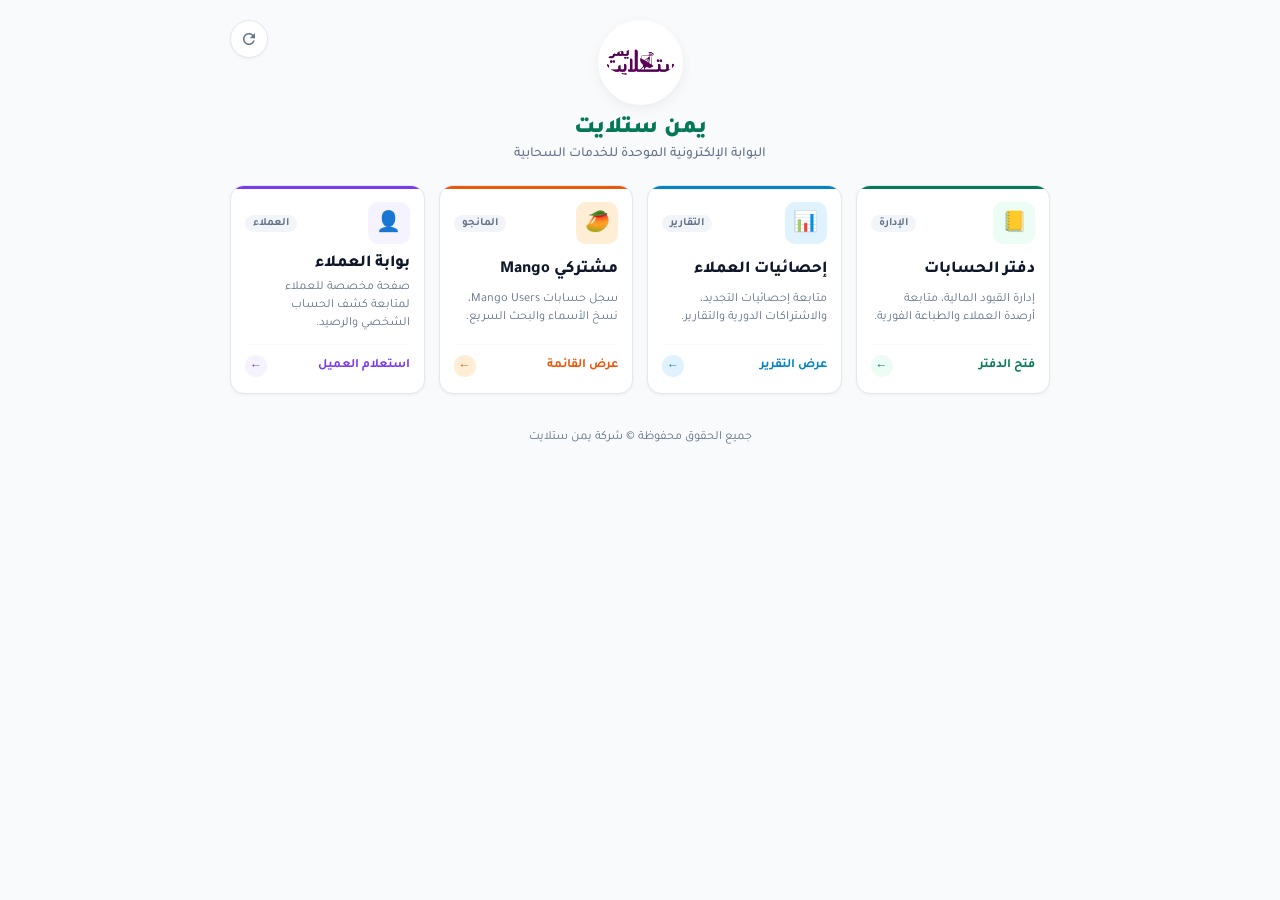
<file: admin0.html>
<!DOCTYPE html>
<html lang="ar" dir="rtl">
<head>
<meta charset="UTF-8">
<meta name="viewport" content="width=device-width, initial-scale=1.0">
<title>لوحة الإدارة | يمن ستلايت</title>

<link rel="stylesheet" href="admin.css">
</head>

<body>

<script>
if(localStorage.getItem("role")!=="admin"){ alert("يجب تسجيل الدخول كأدمن"); window.location.href="index.html"; }
</script>



<div class="card">

  <div class="card-header">
  <div class="logout-icon" onclick="toggleMenu()">
    ☰
</div>

<div id="sideMenu" class="side-menu">
 <a href="#" onclick="showMangoUsers(); closeMenu(); return false;">
    👤 أسماء Mango Users
</a>

<a href="#" onclick="openModal('addClientModal'); closeMenu(); return false;">
    ➕ إضافة عميل
</a>

<a href="#" onclick="showClientsBalances(); closeMenu(); return false;">
    👥 حسابات العملاء
</a>
  
<a href="/reseller.html" > 
    👤احصائيات التجديد 
</a>
  
<a href="#" onclick="logout(); closeMenu(); return false;">
    🚪 تسجيل الخروج
</a>
</div>

<div id="menuOverlay" class="menu-overlay" onclick="toggleMenu()"></div>

    <h2>لوحة الإدارة | يمن ستلايت</h2>

    <span class="logout-icon" onclick="logout()" title="خروج">
     ⍈
    </span>
  </div>
  
<div class="actions" style="display:none;">

  <button class="btn add-btn" onclick="openModal('addClientModal')">
    <span class="icon">➕</span>
    <span class="text0">إضافة عميل</span>
  </button>

  <button class="btn balance-btn" onclick="showClientsBalances()">
    <span class="icon">📊</span>
    <span class="text0">حسابات العملاء</span>
  </button>
</div>
<div class="account-summary">

    <div class="summary-item">
        <span class="label credit-label">إجمالي ما لكم</span>
        <span class="value credit-value" id="totalDebit">0 ر.ي</span>
    </div>

    <div class="divider">|</div>

    <div class="summary-item">
        <span class="label debit-label">إجمالي ما عليكم</span>
        <span class="value debit-value" id="totalCredit">0 ر.ي</span>
    </div>

    <div class="divider">|</div>

    <div class="summary-item">
        <span class="label balance-label">الصافي</span>
        <span class="value balance-value" id="netBalance">0 ر.ي</span>
    </div>

</div>


<select id="client_select">
    <option value="">اختر العميل</option>
</select>


<input id="amount" type="number" placeholder="المبلغ">
<select id="type" style="display:none;">
    <option value="debit">عليه</option>
    <option value="credit">له</option>
</select>
<input type="text" style="display:none" autocomplete="username">
<input type="password" style="display:none" autocomplete="new-password">

<div class="note-wrapper">
    <input id="note" list="notesList" placeholder="البيان">

    <span class="paste-btn" onclick="pasteFromClipboard()">📋</span>

    <datalist id="notesList"></datalist>
</div>
<div class="action-buttons">

    <button type="button"
            class="trans-btn credit-btn"
            onclick="addTransType('credit')">

        <span class="btn-icon">⬇</span>
        <span>إضافة له (دائن)</span>

    </button>

    <button type="button"
            class="trans-btn debit-btn"
            onclick="addTransType('debit')">

        <span class="btn-icon">⬆</span>
        <span>إضافة عليه (مدين)</span>

    </button>

</div>

<p id="msg"></p>
<p id="loading"></p>
<p id="total_info" style="display:none;"></p>
<div class="account-summary">

    <div class="summary-item">
        <span class="label credit-label">العملاء</span>
        <span class="value credit-value" id="stat_clients"></span>
    </div>

    <div class="divider">|</div>

    <div class="summary-item">
        <span class="label debit-label">حساب العميل</span>
        <span class="value debit-value" id="stat_total">0 ر.ي</span>
    </div>

    <div class="divider">|</div>

    <div class="summary-item">
        <span class="label balance-label">اخر عملية</span>
        <span class="value balance-value" id="stat_last">0 ر.ي</span>
    </div>

</div>
<div class="action-buttons">

    <button type="button" style="background:#c0bbbb;"
            class="trans-btn credit-btn"
            onclick="showAllTransactions()">

        <span class="btn-icon">📋</span>
        <span>عرض العمليات</span>

    </button>

    <button type="button"
            class="trans-btn debit-btn" style="background:#b69f79;"
            onclick="printTransactions()">

        <span class="btn-icon">🖨️</span>
        <span>طباعة PDF</span>

    </button>

</div>


<div class="table-responsive">
    <table>
        <table id="transTable"></table>
    </table>
</div>




</div>


<!-- مودال إضافة العميل -->
<div id="addClientModal" class="modal">
  <div class="modal-content">
    <span class="close" onclick="closeModal('addClientModal')">&times;</span>

    <h3>إضافة عميل جديد</h3>

    <input id="new_name" placeholder="الاسم">

    <!-- رقم الواتساب -->
    <div class="input-group">
      <input id="new_mobile" type="tel" placeholder="رقم الواتساب">

      <button class="pick-btn" id="pickContact" type="button">📱</button>
    </div>

    <!-- رقم SMS -->
    <input id="new_mobile_sms" type="tel" placeholder="رقم SMS">

    <input id="new_username" placeholder="اسم المستخدم">

    <input id="new_password" type="password" placeholder="كلمة المرور">

    <button onclick="addClient()">إضافة العميل</button>

    <p id="clientMsg"></p>
  </div>
</div>

<!-- مودال تعديل العملية -->
<div id="transModal" class="modal">
  <div class="modal-content">
    <span class="close" onclick="closeModal('transModal')">&times;</span>
    <h3>تعديل العملية</h3>
    <input id="modal_amount" type="number" placeholder="المبلغ">
    <select id="modal_type">
        <option value="debit">عليه</option>
        <option value="credit">له</option>
    </select>
    <input id="modal_note" placeholder="البيان">
    <div style="display:flex;gap:10px;margin-top:10px;">
        <button onclick="saveTransModal()">حفظ</button>
        <button onclick="deleteTransModal()" style="background:#EF4444">حذف</button>
        <button onclick="closeModal('transModal')" style="background:#888">إلغاء</button>
    </div>
  </div>
</div>

<!-- مودال العملاء -->
<div id="clientsModal" class="modal">
  <div class="modal-body"> 
      <div style="display:flex;justify-content:space-between">
        <h3>قائمة العملاء وصافي الحساب</h3>
        <button class="close-btn" onclick="closeModal('clientsModal')" style="background:#EF4444;padding:6px 12px">إغلاق</button>
      </div>
      <input id="search_client" placeholder="ابحث بالاسم أو رقم الجوال" oninput="filterClientsTable()" style="margin-top:10px;margin-bottom: 10px">
      
      <table id="clientsBalanceTable">
        <thead>
            <tr>
                <th>ID</th>
                <th>العميل</th>
                <th>الجوال</th>
                <th>صافي الحساب</th>
                <th>إجراءات</th>
            </tr>
        </thead>
        <tbody></tbody>
      </table>
      <button onclick="printClientsList()" style="background:#0b74de; color:white; margin-top:10px;">طباعة قائمة العملاء</button>
<div id="clientsTotals" style="padding:10px;font-size:18px;font-weight:bold;color:#00693B"></div>

  </div>
  
</div>

<div id="numberPopup" style="
    position: fixed;
    left: 50%;
    top: 50%;
    transform: translate(-50%, -50%);
    background: white;
    padding: 15px;
    border-radius: 10px;
    box-shadow: 0 0 10px rgba(0,0,0,0.2);
    display: none;
    z-index: 9999;
    width: 250px;
    text-align: center;
">
    <h3 style="margin:0 0 10px;">اختر الرقم</h3>
    <div id="numbersList"></div>
    <button onclick="closePopup()" style="margin-top:10px;padding:6px 10px;">إلغاء</button>
</div>
<script src="admin.js"></script>
  <!-- مودال Mango Users -->
<div id="mangoUsersModal" class="modal">
    <div class="modal-content mango-modal-content">

        <span class="close" onclick="closeModal('mangoUsersModal')">&times;</span>

        <h3>👤 أسماء Mango Users</h3>

        <div class="mango-search-box">
            <input
                id="mangoSearch"
                type="text"
                placeholder="🔍 بحث باسم العميل أو Mango User..."
                oninput="filterMangoUsers()"
            >
        </div>

        <div class="mango-table-wrapper">
            <table id="mangoUsersTable">
                <thead>
                    <tr>
                        <th>اسم العميل</th>
                        <th>Mango User</th>
                        <th>نسخ</th>
                    </tr>
                </thead>

                <tbody id="mangoUsersBody"></tbody>
            </table>
        </div>

        <p id="mangoCopyMsg" class="mango-copy-msg"></p>

    </div>
</div>
</body>
</html>
</file>
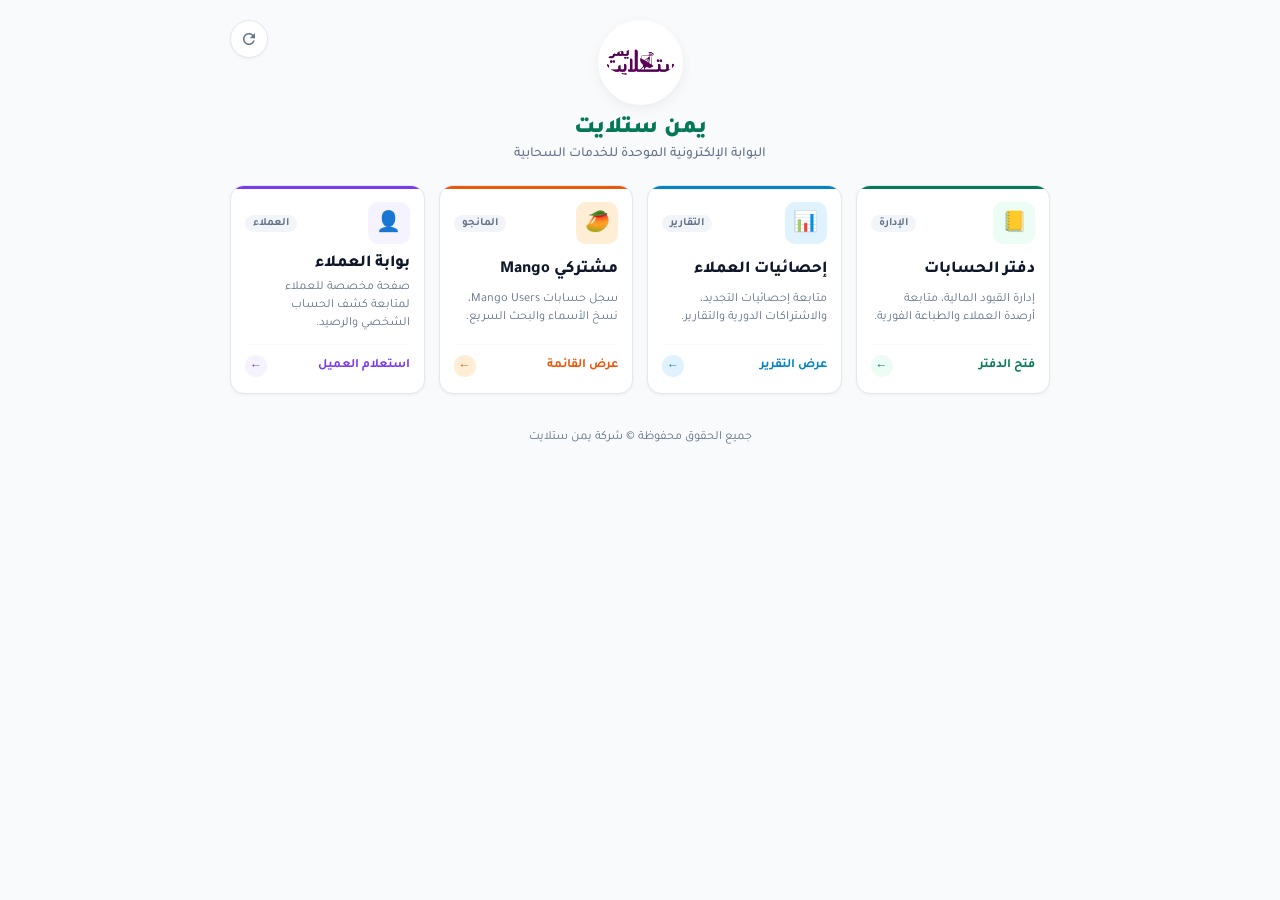
<file: admin2.html>
<!DOCTYPE html>
<html lang="ar" dir="rtl">
<head>
<meta charset="UTF-8">
<meta name="viewport" content="width=device-width, initial-scale=1.0">
<title>لوحة الإدارة | يمن ستلايت</title>

<!-- استدعاء خط Tajawal من Google Fonts -->
<link rel="preconnect" href="https://fonts.googleapis.com">
<link rel="preconnect" href="https://fonts.gstatic.com" crossorigin>
<link href="https://fonts.googleapis.com/css2?family=Tajawal:wght@400;500;700;800&display=swap" rel="stylesheet">

<style>
:root {
    --primary: #047857;
    --primary-hover: #065f46;
    --primary-light: #ecfdf5;
    --secondary: #10b981;
    --bg: #f8fafc;
    --card-bg: #ffffff;
    --text-main: #0f172a;
    --text-muted: #64748b;
    --border-color: #e2e8f0;
    --danger: #ef4444;
    --danger-bg: #fef2f2;
    --warning: #f59e0b;
    --info: #2563eb;
    --radius-sm: 8px;
    --radius-md: 12px;
    --radius-lg: 16px;
    --shadow-sm: 0 1px 3px rgba(0,0,0,0.05);
    --shadow-md: 0 4px 12px rgba(0,0,0,0.05);
    --shadow-lg: 0 10px 25px rgba(0,0,0,0.08);
}

* {
    box-sizing: border-box;
    font-family: "Tajawal", sans-serif;
    margin: 0;
    padding: 0;
}

body {
    background-color: var(--bg);
    color: var(--text-main);
    padding: 16px;
    min-height: 100vh;
}

.main-wrapper {
    max-width: 950px;
    margin: 0 auto;
}

.card {
    background: var(--card-bg);
    border-radius: var(--radius-lg);
    box-shadow: var(--shadow-md);
    padding: 24px;
    border: 1px solid var(--border-color);
}

/* الترويسة */
.card-header {
    display: flex;
    justify-content: space-between;
    align-items: center;
    padding-bottom: 16px;
    margin-bottom: 20px;
    border-bottom: 1px solid var(--border-color);
}

.card-title {
    display: flex;
    align-items: center;
    gap: 10px;
}

.card-title h2 {
    font-size: 1.35rem;
    font-weight: 800;
    color: var(--primary);
}

.icon-btn {
    background: #f1f5f9;
    color: var(--text-main);
    border: none;
    width: 42px;
    height: 42px;
    border-radius: var(--radius-sm);
    display: flex;
    align-items: center;
    justify-content: center;
    font-size: 20px;
    cursor: pointer;
    transition: all 0.2s ease;
}

.icon-btn:hover {
    background: #e2e8f0;
    transform: translateY(-1px);
}

.icon-btn.logout {
    color: var(--danger);
}
.icon-btn.logout:hover {
    background: var(--danger-bg);
}

/* القائمة الجانبية */
.side-menu {
    position: fixed;
    top: 0;
    right: -290px;
    width: 280px;
    height: 100%;
    background: #ffffff;
    box-shadow: -5px 0 25px rgba(0,0,0,0.15);
    transition: right 0.3s cubic-bezier(0.4, 0, 0.2, 1);
    z-index: 1002;
    padding: 24px 16px;
    display: flex;
    flex-direction: column;
    gap: 8px;
}

.side-menu.open {
    right: 0;
}

.side-menu-header {
    display: flex;
    justify-content: space-between;
    align-items: center;
    padding-bottom: 16px;
    margin-bottom: 12px;
    border-bottom: 1px solid var(--border-color);
}

.side-menu-header h3 {
    font-size: 1.1rem;
    color: var(--primary);
}

.side-menu a {
    display: flex;
    align-items: center;
    gap: 12px;
    padding: 12px 16px;
    text-decoration: none;
    color: var(--text-main);
    font-weight: 600;
    font-size: 0.95rem;
    border-radius: var(--radius-sm);
    transition: 0.2s;
}

.side-menu a:hover {
    background: var(--primary-light);
    color: var(--primary);
}

.menu-overlay {
    position: fixed;
    inset: 0;
    background: rgba(15, 23, 42, 0.4);
    backdrop-filter: blur(2px);
    display: none;
    z-index: 1000;
}

.menu-overlay.show {
    display: block;
}

/* ملخص الحسابات الإجمالي */
.account-summary {
    display: grid;
    grid-template-columns: repeat(3, 1fr);
    gap: 12px;
    background: #f8fafc;
    border: 1px solid var(--border-color);
    border-radius: var(--radius-md);
    padding: 16px;
    margin-bottom: 20px;
}

.summary-item {
    text-align: center;
    display: flex;
    flex-direction: column;
    justify-content: center;
    align-items: center;
}

.summary-item:not(:last-child) {
    border-left: 1px solid var(--border-color);
}

.summary-item .label {
    font-size: 0.82rem;
    font-weight: 600;
    color: var(--text-muted);
    margin-bottom: 4px;
}

.summary-item .value {
    font-size: 1.15rem;
    font-weight: 800;
}

.credit-value { color: var(--primary); }
.debit-value { color: #dc2626; }
.balance-value { color: var(--info); }

/* الحقول والمدخلات */
.form-group {
    margin-bottom: 14px;
}

.input-label {
    font-size: 0.85rem;
    font-weight: 600;
    color: var(--text-muted);
    margin-bottom: 6px;
    display: block;
}

input, select {
    width: 100%;
    padding: 11px 14px;
    border: 1px solid var(--border-color);
    border-radius: var(--radius-sm);
    font-size: 0.95rem;
    background: #ffffff;
    color: var(--text-main);
    transition: all 0.2s;
    outline: none;
}

input:focus, select:focus {
    border-color: var(--primary);
    box-shadow: 0 0 0 3px rgba(4, 120, 87, 0.12);
}

.search-select-box {
    display: flex;
    flex-direction: column;
    gap: 8px;
    margin-bottom: 14px;
}

.search-input {
    background-image: url('data:image/svg+xml;utf8,<svg xmlns="http://www.w3.org/2000/svg" fill="%2394a3b8" viewBox="0 0 24 24"><path d="M21.71 20.29l-5.01-5.01A7.95 7.95 0 0 0 18 10a8 8 0 1 0-8 8 7.95 7.95 0 0 0 5.28-1.7l5.01 5.01a1 1 0 0 0 1.42-1.42zM4 10a6 6 0 1 1 6 6 6 6 0 0 1-6-6z"/></svg>');
    background-repeat: no-repeat;
    background-position: left 12px center;
    background-size: 18px;
    padding-left: 38px;
}

.note-wrapper {
    position: relative;
}

.note-wrapper input {
    padding-left: 48px;
}

.paste-btn {
    position: absolute;
    left: 6px;
    top: 50%;
    transform: translateY(-50%);
    width: 36px;
    height: 36px;
    display: flex;
    align-items: center;
    justify-content: center;
    background: #f1f5f9;
    border-radius: 6px;
    cursor: pointer;
    transition: 0.2s;
}

.paste-btn:hover {
    background: #e2e8f0;
}

/* الأزرار */
.action-buttons {
    display: flex;
    gap: 10px;
    margin-top: 14px;
}

.trans-btn {
    flex: 1;
    border: none;
    border-radius: var(--radius-sm);
    padding: 13px 12px;
    font-size: 0.95rem;
    font-weight: 700;
    cursor: pointer;
    display: flex;
    align-items: center;
    justify-content: center;
    gap: 8px;
    color: #ffffff;
    transition: all 0.2s;
    box-shadow: var(--shadow-sm);
}

.trans-btn:hover {
    transform: translateY(-2px);
    box-shadow: var(--shadow-md);
}

.trans-btn:active {
    transform: translateY(0);
}

.credit-btn {
    background: linear-gradient(135deg, #059669, #10b981);
}

.debit-btn {
    background: linear-gradient(135deg, #e11d48, #f43f5e);
}

.btn-secondary {
    background: #475569;
}
.btn-accent {
    background: #0284c7;
}

/* الجداول */
.table-responsive {
    width: 100%;
    overflow-x: auto;
    margin-top: 16px;
    border-radius: var(--radius-md);
    border: 1px solid var(--border-color);
}

table {
    width: 100%;
    border-collapse: collapse;
    font-size: 0.9rem;
    text-align: center;
}

th {
    background: #f8fafc;
    color: var(--text-muted);
    font-weight: 700;
    padding: 12px 10px;
    border-bottom: 1px solid var(--border-color);
    white-space: nowrap;
}

td {
    padding: 12px 10px;
    border-bottom: 1px solid var(--border-color);
    color: var(--text-main);
}

tr:last-child td {
    border-bottom: none;
}

tbody tr {
    transition: background-color 0.15s;
}

tbody tr:hover {
    background-color: #f1f5f9;
}

.badge {
    display: inline-block;
    padding: 4px 10px;
    border-radius: 9999px;
    font-size: 0.78rem;
    font-weight: 700;
}

.badge-debit { background: #fee2e2; color: #b91c1c; }
.badge-credit { background: #dcfce7; color: #15803d; }

.debit-text { color: #dc2626; font-weight: 700; }
.credit-text { color: #16a34a; font-weight: 700; }

/* أزرار الإشعارات */
.wa-sms-group {
    display: flex;
    gap: 6px;
    justify-content: center;
}

.wa-sms-group button {
    padding: 6px 10px;
    border: none;
    border-radius: 6px;
    color: white;
    cursor: pointer;
    font-size: 0.8rem;
    font-weight: 600;
    display: flex;
    align-items: center;
    gap: 4px;
    transition: 0.2s;
}

.wa-btn { background: #25d366; }
.wa-btn:hover { background: #1eb857; }
.sms-btn { background: #3b82f6; }
.sms-btn:hover { background: #2563eb; }

/* النوافذ المنبثقة (Modals) */
.modal {
    display: none;
    position: fixed;
    inset: 0;
    background: rgba(15, 23, 42, 0.5);
    backdrop-filter: blur(4px);
    z-index: 2000;
    justify-content: center;
    align-items: center;
    padding: 16px;
}

.modal-content {
    background: #ffffff;
    border-radius: var(--radius-lg);
    box-shadow: var(--shadow-lg);
    width: 100%;
    max-width: 440px;
    overflow: hidden;
    animation: modalScale 0.2s cubic-bezier(0.16, 1, 0.3, 1);
}

.modal-large {
    max-width: 800px;
}

@keyframes modalScale {
    from { opacity: 0; transform: scale(0.95); }
    to { opacity: 1; transform: scale(1); }
}

.modal-header {
    display: flex;
    justify-content: space-between;
    align-items: center;
    padding: 16px 20px;
    border-bottom: 1px solid var(--border-color);
}

.modal-header h3 {
    font-size: 1.15rem;
    color: var(--primary);
    font-weight: 700;
}

.modal-close {
    background: transparent;
    border: none;
    font-size: 24px;
    cursor: pointer;
    color: var(--text-muted);
    line-height: 1;
}

.modal-close:hover {
    color: var(--danger);
}

.modal-body {
    padding: 20px;
    max-height: 75vh;
    overflow-y: auto;
}

.modal-footer {
    display: flex;
    gap: 10px;
    padding: 16px 20px;
    background: #f8fafc;
    border-top: 1px solid var(--border-color);
}

/* تبويبات نمط الإضافة / التعديل */
.mode-tabs {
    display: flex;
    gap: 6px;
    background: #f1f5f9;
    padding: 4px;
    border-radius: var(--radius-sm);
    margin-bottom: 15px;
}

.mode-tab-btn {
    flex: 1;
    border: none;
    padding: 8px 10px;
    font-size: 0.88rem;
    font-weight: 700;
    border-radius: 6px;
    cursor: pointer;
    transition: 0.2s;
    background: transparent;
    color: var(--text-muted);
}

.mode-tab-btn.active {
    background: var(--primary);
    color: #ffffff;
    box-shadow: var(--shadow-sm);
}

/* Toast Notification */
.toast-container {
    position: fixed;
    bottom: 24px;
    left: 50%;
    transform: translateX(-50%);
    z-index: 9999;
    display: flex;
    flex-direction: column;
    gap: 8px;
    pointer-events: none;
}

.toast {
    background: #1e293b;
    color: #ffffff;
    padding: 12px 20px;
    border-radius: var(--radius-sm);
    box-shadow: var(--shadow-lg);
    font-size: 0.9rem;
    font-weight: 600;
    display: flex;
    align-items: center;
    gap: 8px;
    opacity: 0;
    transform: translateY(15px);
    transition: all 0.25s ease;
}

.toast.show {
    opacity: 1;
    transform: translateY(0);
}

.toast.success { background: #059669; }
.toast.error { background: #dc2626; }

@media (max-width: 640px) {
    body { padding: 8px; }
    .card { padding: 16px 12px; }
    .account-summary { padding: 12px 6px; }
    .summary-item .value { font-size: 0.95rem; }
    .summary-item .label { font-size: 0.72rem; }
    .trans-btn { font-size: 0.88rem; padding: 11px 8px; }
    table { font-size: 0.8rem; }
    th, td { padding: 8px 4px; }
}

.loading-indicator {
    text-align: center;
    padding: 10px;
    color: var(--text-muted);
    font-size: 0.9rem;
    display: none;
}
</style>
</head>

<body>

<script>
// التحقق من صلاحيات المدير
if (localStorage.getItem("role") !== "admin") {
    alert("يجب تسجيل الدخول كأدمن أولاً");
    window.location.href = "index.html";
}
</script>

<div class="toast-container" id="toastContainer"></div>

<div class="main-wrapper">
    <div class="card">
        <!-- ترويسة الصفحة -->
        <div class="card-header">
            <button class="icon-btn" onclick="toggleMenu()" title="القائمة">☰</button>

            <div class="card-title">
                <h2>لوحة الإدارة | يمن ستلايت</h2>
            </div>

            <button class="icon-btn logout" onclick="logout()" title="تسجيل الخروج">🚪</button>
        </div>

        <!-- القائمة الجانبية -->
        <div id="sideMenu" class="side-menu">
            <div class="side-menu-header">
                <h3>القائمة الرئيسية</h3>
                <button class="icon-btn" onclick="closeMenu()">✕</button>
            </div>
            <a href="#" onclick="showMangoUsers(); closeMenu(); return false;">👤 أسماء Mango Users</a>
            <a href="#" onclick="openNewClientModal(); closeMenu(); return false;">➕ إضافة عميل جديد</a>
            <a href="#" onclick="showClientsBalances(); closeMenu(); return false;">👥 حسابات العملاء</a>
            <a href="/reseller.html">📊 إحصائيات التجديد</a>
            <a href="#" onclick="logout(); closeMenu(); return false;" style="color: var(--danger);">🚪 تسجيل الخروج</a>
        </div>
        <div id="menuOverlay" class="menu-overlay" onclick="toggleMenu()"></div>

        <!-- ملخص الحسابات الإجمالي العام -->
        <div class="account-summary">
            <div class="summary-item">
                <span class="label">إجمالي ما لكم (مدين)</span>
                <span class="value debit-value" id="totalDebit">0 ر.ي</span>
            </div>
            <div class="summary-item">
                <span class="label">إجمالي ما عليكم (دائن)</span>
                <span class="value credit-value" id="totalCredit">0 ر.ي</span>
            </div>
            <div class="summary-item">
                <span class="label">الصافي الكلي</span>
                <span class="value balance-value" id="netBalance">0 ر.ي</span>
            </div>
        </div>

        <!-- اختيار العميل والبحث السريع مع زر التعديل المباشر -->
        <div class="search-select-box">
            <input id="client_search" class="search-input" type="text" placeholder="🔍 ابحث بالاسم، الهاتف، أو Mango User..." oninput="filterClientSelect()">
            <div style="display: flex; gap: 8px;">
                <select id="client_select" style="flex: 1;">
                    <option value="">-- اختر العميل --</option>
                </select>
                <button type="button" class="icon-btn" id="editCurrentClientBtn" onclick="editCurrentlySelectedClient()" title="تعديل بيانات العميل المختار" style="display: none; background: var(--primary-light); color: var(--primary);">✏️</button>
            </div>
        </div>

        <!-- مدخلات العملية المالية -->
        <div class="form-group">
            <input id="amount" type="number" placeholder="المبلغ (ر.ي)" step="any">
        </div>
        <input type="hidden" id="type" value="debit">

        <div class="form-group note-wrapper">
            <input id="note" list="notesList" placeholder="البيان (تفاصيل العملية)">
            <span class="paste-btn" onclick="pasteFromClipboard()" title="لصق من الحافظة">📋</span>
            <datalist id="notesList"></datalist>
        </div>

        <!-- أزرار الإضافة السريعة -->
        <div class="action-buttons">
            <button type="button" class="trans-btn credit-btn" onclick="addTransType('credit')">
                <span>⬇</span>
                <span>إضافة له (دائن)</span>
            </button>
            <button type="button" class="trans-btn debit-btn" onclick="addTransType('debit')">
                <span>⬆</span>
                <span>إضافة عليه (مدين)</span>
            </button>
        </div>

        <div id="loading" class="loading-indicator">جاري معالجة البيانات...</div>

        <!-- ملخص رصيد العميل المختار -->
        <div class="account-summary" style="margin-top: 20px;">
            <div class="summary-item">
                <span class="label">إجمالي العملاء</span>
                <span class="value" id="stat_clients" style="color: var(--text-main);">0</span>
            </div>
            <div class="summary-item">
                <span class="label">رصيد العميل الحالي</span>
                <span class="value" id="stat_total">0 ر.ي</span>
            </div>
            <div class="summary-item">
                <span class="label">آخر عملية</span>
                <span class="value" id="stat_last" style="font-size: 0.9rem; color: var(--text-muted);">-</span>
            </div>
        </div>

        <!-- أزرار العمليات -->
        <div class="action-buttons">
            <button type="button" class="trans-btn btn-secondary" onclick="showAllTransactions()">
                <span>📋</span>
                <span>عرض كل العمليات</span>
            </button>
            <button type="button" class="trans-btn btn-accent" onclick="printTransactions()">
                <span>🖨️</span>
                <span>طباعة كشف حساب</span>
            </button>
        </div>

        <!-- جدول العمليات المالية -->
        <div class="table-responsive">
            <table id="transTable">
                <thead>
                    <tr>
                        <th>المبلغ</th>
                        <th>النوع</th>
                        <th>البيان</th>
                        <th>التاريخ</th>
                        <th>إشعار</th>
                    </tr>
                </thead>
                <tbody id="transBody">
                    <tr><td colspan="5" style="color: var(--text-muted); padding: 20px;">اختر عميلاً لعرض عملياته فوراً</td></tr>
                </tbody>
            </table>
        </div>
    </div>
</div>

<!-- مودال [إضافة عميل جديد / تعديل عميل سابق] -->
<div id="addClientModal" class="modal">
  <div class="modal-content">
    <div class="modal-header">
        <h3 id="clientModalTitle">➕ إدارة بيانات العميل</h3>
        <button class="modal-close" onclick="closeModal('addClientModal')">&times;</button>
    </div>
    
    <div class="modal-body">
        <!-- شريط التبديل بين وضع الإضافة والتعديل -->
        <div class="mode-tabs">
            <button type="button" id="tabNewClient" class="mode-tab-btn active" onclick="setClientModalMode('new')">
                ➕ عميل جديد
            </button>
            <button type="button" id="tabEditClient" class="mode-tab-btn" onclick="setClientModalMode('edit')">
                ✏️ تعديل عميل سابق
            </button>
        </div>

        <!-- قائمة اختيار العميل للتعديل -->
        <div id="selectClientToEditBox" class="form-group" style="display: none;">
            <label class="input-label" style="color: var(--primary); font-weight: bold;">اختر العميل المراد تعديل بياناته:</label>
            <select id="modal_client_select" onchange="onSelectClientToEdit() ">
                <option value="">-- اختر عميلاً للتعديل --</option>
            </select>
        </div>

        <input type="hidden" id="edit_client_id" value="">

        <div class="form-group">
            <label class="input-label">الاسم</label>
            <input id="new_name" placeholder="اسم العميل الكامل">
        </div>
        
        <div class="form-group">
            <label class="input-label">رقم الواتساب</label>
            <div style="display: flex; gap: 6px;">
                <input id="new_mobile" type="tel" placeholder="رقم الواتساب (مثال: 770000000)">
                <button class="icon-btn" id="pickContact" type="button" title="استيراد من جهات الاتصال">📱</button>
            </div>
        </div>
        
        <div class="form-group">
            <label class="input-label">رقم الرسائل (SMS)</label>
            <input id="new_mobile_sms" type="tel" placeholder="رقم SMS">
        </div>
        
        <div class="form-group">
            <label class="input-label">اسم المستخدم</label>
            <input id="new_username" placeholder="اسم المستخدم">
        </div>
        
        <div class="form-group">
            <label class="input-label">كلمة المرور</label>
            <input id="new_password" type="text" placeholder="كلمة المرور">
        </div>

        <!-- حقل Mango User المضاف -->
        <div class="form-group">
            <label class="input-label">اسم المستخدم Mango User (اختياري)</label>
            <input id="new_mango_user" placeholder="Mango User (مثال: user123)">
        </div>
        
        <button class="trans-btn credit-btn" style="width:100%" id="saveClientBtn" onclick="saveClientData()">إضافة العميل</button>
    </div>
  </div>
</div>

<!-- مودال تعديل عملية مالية -->
<div id="transModal" class="modal">
  <div class="modal-content">
    <div class="modal-header">
        <h3>✏️ تعديل العملية المالية</h3>
        <button class="modal-close" onclick="closeModal('transModal')">&times;</button>
    </div>
    <div class="modal-body">
        <div class="form-group">
            <label class="input-label">المبلغ</label>
            <input id="modal_amount" type="number" placeholder="المبلغ">
        </div>
        <div class="form-group">
            <label class="input-label">النوع</label>
            <select id="modal_type">
                <option value="debit">عليه (مدين)</option>
                <option value="credit">له (دائن)</option>
            </select>
        </div>
        <div class="form-group">
            <label class="input-label">البيان</label>
            <input id="modal_note" placeholder="البيان">
        </div>
    </div>
    <div class="modal-footer">
        <button class="trans-btn credit-btn" onclick="saveTransModal()">حفظ التعديل</button>
        <button class="trans-btn debit-btn" onclick="deleteTransModal()">حذف</button>
        <button class="trans-btn btn-secondary" onclick="closeModal('transModal')">إلغاء</button>
    </div>
  </div>
</div>

<!-- مودال حسابات العملاء -->
<div id="clientsModal" class="modal">
  <div class="modal-content modal-large">
    <div class="modal-header">
        <h3>👥 حسابات العملاء وصافي الأرصدة</h3>
        <button class="modal-close" onclick="closeModal('clientsModal')">&times;</button>
    </div>
    <div class="modal-body">
        <input id="search_client_list" class="search-input" placeholder="🔍 ابحث بالاسم، الهاتف، أو Mango User..." oninput="filterClientsTable()">
        
        <div class="table-responsive" style="max-height: 400px; overflow-y: auto;">
            <table id="clientsBalanceTable">
                <thead>
                    <tr>
                        <th>الرقم</th>
                        <th>العميل</th>
                        <th>الجوال</th>
                        <th>Mango User</th>
                        <th>الرصيد الصافي</th>
                        <th>إجراءات</th>
                    </tr>
                </thead>
                <tbody id="clientsBalanceBody"></tbody>
            </table>
        </div>

        <div id="clientsTotals" class="account-summary" style="margin-top: 15px;"></div>
    </div>
    <div class="modal-footer">
        <button class="trans-btn btn-accent" onclick="printClientsList()">🖨️ طباعة القائمة</button>
        <button class="trans-btn btn-secondary" onclick="closeModal('clientsModal')">إغلاق</button>
    </div>
  </div>
</div>

<!-- مودال Mango Users -->
<div id="mangoUsersModal" class="modal">
    <div class="modal-content modal-large">
        <div class="modal-header">
            <h3>👤 أسماء Mango Users</h3>
            <button class="modal-close" onclick="closeModal('mangoUsersModal')">&times;</button>
        </div>
        <div class="modal-body">
            <input id="mangoSearch" class="search-input" type="text" placeholder="🔍 بحث باسم العميل أو Mango User..." oninput="filterMangoUsers()">
            <div class="table-responsive" style="max-height: 400px; overflow-y: auto; margin-top: 10px;">
                <table>
                    <thead>
                        <tr>
                            <th>اسم العميل</th>
                            <th>Mango User</th>
                            <th>إجراء</th>
                        </tr>
                    </thead>
                    <tbody id="mangoUsersBody"></tbody>
                </table>
            </div>
        </div>
    </div>
</div>

<!-- نافذة اختيار الرقم المنبثقة للاتصال -->
<div id="numberPopup" class="modal">
    <div class="modal-content" style="max-width: 320px; text-align: center; padding: 20px;">
        <h4 style="margin-bottom: 12px; color: var(--primary);">اختر الرقم المناسب</h4>
        <div id="numbersList" style="display: flex; flex-direction: column; gap: 8px;"></div>
        <button class="trans-btn btn-secondary" onclick="closePopup()" style="margin-top: 12px; width: 100%;">إلغاء</button>
    </div>
</div>

<script>
const API = "https://script.google.com/macros/s/AKfycbzMk16eAlgckkrkkQ8__FNEICkCHw5pZzDWZ2unwMqtpy38DrW-XIGOn50AGboebsDe/exec";

// أيقونة واتساب SVG
const waSvgIcon = `<svg style="width:15px;height:15px;fill:currentColor" viewBox="0 0 24 24"><path d="M12.031 6.172c-3.181 0-5.767 2.586-5.768 5.766-.001 1.298.38 2.27 1.019 3.287l-.711 2.592 2.654-.698c.983.54 1.81.826 2.806.826 3.182 0 5.768-2.587 5.768-5.766-.001-3.187-2.575-5.77-5.768-5.771zm3.392 8.244c-.144.405-.837.774-1.17.824-.312.045-.694.062-2.115-.526-1.815-.752-2.983-2.59-3.074-2.711-.09-.12-1.229-1.636-1.229-3.12 0-1.485.765-2.217 1.036-2.518.271-.301.591-.376.787-.376.196 0 .393.002.564.01.181.01.425-.069.664.506.248.595.845 2.062.919 2.213.074.151.123.327.024.524-.098.197-.148.32-.294.493-.146.173-.308.386-.44.518-.146.146-.299.306-.129.598.17.292.755 1.246 1.62 2.015 1.111.989 2.049 1.296 2.341 1.442.292.146.463.123.634-.073.171-.196.732-.853.928-1.146.196-.293.391-.244.659-.146.268.098 1.708.805 2.001.951.293.146.488.22.561.342.073.122.073.708-.071 1.113z"/></svg>`;

const qs = id => document.getElementById(id);
let allClients = [], clientTransactions = [], currentClientId = "", currentTransId = null;
let currentClientModalMode = 'new';
let cachedBalancesList = [];

// ==========================================
// محرك الكاش المحلي فائق السرعة (0 ثانية استجابة)
// ==========================================
const transCache = {}; // { [clientId]: { list: [], total: number, isPartial: boolean } }

// نظام الإشعارات Toast
function showToast(message, type = "success") {
    const container = qs("toastContainer");
    const toast = document.createElement("div");
    toast.className = `toast ${type}`;
    toast.innerHTML = `<span>${type === 'success' ? '✓' : '⚠'}</span> <span>${message}</span>`;
    container.appendChild(toast);

    requestAnimationFrame(() => toast.classList.add("show"));
    setTimeout(() => {
        toast.classList.remove("show");
        setTimeout(() => toast.remove(), 300);
    }, 2800);
}

// فتح وإغلاق النوافذ
function openModal(id) { qs(id).style.display = "flex"; }
function closeModal(id) { qs(id).style.display = "none"; }
window.onclick = e => { if (e.target.classList.contains("modal")) e.target.style.display = "none"; }

// تسجيل الخروج
function logout() {
    localStorage.clear();
    window.location.href = "index.html";
}

// القائمة الجانبية
function toggleMenu() {
    qs("sideMenu").classList.toggle("open");
    qs("menuOverlay").classList.toggle("show");
}
function closeMenu() {
    qs("sideMenu").classList.remove("open");
    qs("menuOverlay").classList.remove("show");
}

// ==========================================
// التحميل الموحد السريع للوحة التحكم
// ==========================================
async function loadDashboardData(forceRefresh = false) {
    qs("loading").style.display = "block";
    try {
        const res = await fetch(API, {
            method: "POST",
            body: JSON.stringify({ action: "getDashboardData", forceRefresh })
        });
        const data = await res.json();

        if (data.status !== "success") throw new Error(data.message);

        // 1. العملاء
        allClients = Array.isArray(data.clients) ? data.clients : [];
        renderClientsDropdown();

        // 2. ملخص الحسابات الإجمالي
        if (data.totals) {
            qs("totalCredit").textContent = Number(data.totals.totalCredit || 0).toLocaleString() + " ر.ي";
            qs("totalDebit").textContent = Number(data.totals.totalDebit || 0).toLocaleString() + " ر.ي";
            const net = Number(data.totals.netBalance || 0);
            qs("netBalance").textContent = net >= 0 
                ? `لكم ${net.toLocaleString()} ر.ي` 
                : `عليكم ${Math.abs(net).toLocaleString()} ر.ي`;
        }

        // 3. الأرصدة لقائمة العملاء
        cachedBalancesList = Array.isArray(data.balances) ? data.balances : [];

        // 4. تسخين الكاش لعمليات العملاء مسبقاً (Preloading)
        if (data.recentMap && typeof data.recentMap === "object") {
            Object.keys(data.recentMap).forEach(cid => {
                const balObj = cachedBalancesList.find(b => String(b.client_id) === String(cid));
                transCache[cid] = {
                    list: data.recentMap[cid] || [],
                    total: balObj ? balObj.total : 0,
                    isPartial: true
                };
            });
        }

        updateStats();

        // إذا كان هناك عميل مختار، اعرض عملياته فوراً من الكاش المحدث
        if (currentClientId) {
            loadTransactions(false);
        }

    } catch (e) {
        console.error("خطأ أثناء تحميل لوحة التحكم:", e);
        showToast("تعذر تحميل البيانات، تأكد من الاتصال", "error");
    } finally {
        qs("loading").style.display = "none";
    }
}

// تعبئة القائمة المنسدلة للعملاء
function renderClientsDropdown() {
    const select = qs("client_select");
    const prevSelected = select.value;
    select.innerHTML = `<option value="">-- اختر العميل --</option>`;

    const frag = document.createDocumentFragment();
    allClients.forEach(c => {
        const op = document.createElement("option");
        op.value = c.client_id;
        const mangoText = c.mango_user ? ` [Mango: ${c.mango_user}]` : '';
        op.textContent = `${c.name}`;
        frag.appendChild(op);
    });
    select.appendChild(frag);

    if (prevSelected) select.value = prevSelected;
    toggleEditSelectedBtn();
}

// إظهار زر التعديل المباشر عند تحديد عميل
function toggleEditSelectedBtn() {
    const hasClient = !!qs("client_select").value;
    qs("editCurrentClientBtn").style.display = hasClient ? "flex" : "none";
}

function editCurrentlySelectedClient() {
    const clientId = qs("client_select").value;
    if (clientId) openEditClientModal(clientId);
}

// بحث سريع بالاسم أو الهاتف أو Mango User
function filterClientSelect() {
    const q = qs("client_search").value.trim().toLowerCase();
    const select = qs("client_select");
    let foundFirst = false;

    Array.from(select.options).forEach((op, index) => {
        if (index === 0) return;
        const match = op.textContent.toLowerCase().includes(q);
        op.style.display = match ? "" : "none";
        if (match && !foundFirst && q !== "") {
            select.value = op.value;
            foundFirst = true;
        }
    });

    toggleEditSelectedBtn();
    if (foundFirst) loadTransactions(false);
}

// ==========================================
// إدارة نافذة العميل (إضافة جديد / تعديل حالي)
// ==========================================
function openNewClientModal() {
    setClientModalMode('new');
    openModal('addClientModal');
}

function openEditClientModal(clientId) {
    setClientModalMode('edit', clientId);
    openModal('addClientModal');
}

function setClientModalMode(mode, clientId = null) {
    currentClientModalMode = mode;
    const isEdit = (mode === 'edit');

    qs("selectClientToEditBox").style.display = isEdit ? "block" : "none";
    qs("clientModalTitle").textContent = isEdit ? "✏️ تعديل بيانات العميل" : "➕ إضافة عميل جديد";
    qs("saveClientBtn").textContent = isEdit ? "حفظ التعديلات" : "إضافة العميل";

    if (isEdit) {
        qs("tabEditClient").classList.add("active");
        qs("tabNewClient").classList.remove("active");
    } else {
        qs("tabNewClient").classList.add("active");
        qs("tabEditClient").classList.remove("active");
        clearClientForm();
    }

    const modalSelect = qs("modal_client_select");
    modalSelect.innerHTML = `<option value="">-- اختر عميلاً للتعديل --</option>`;
    allClients.forEach(c => {
        const op = document.createElement("option");
        op.value = c.client_id;
        op.textContent = `${c.name} (${c.mobile || '-'})`;
        modalSelect.appendChild(op);
    });

    if (clientId) {
        modalSelect.value = clientId;
        onSelectClientToEdit();
    }
}

function clearClientForm() {
    qs("edit_client_id").value = "";
    qs("new_name").value = "";
    qs("new_mobile").value = "";
    qs("new_mobile_sms").value = "";
    qs("new_username").value = "";
    qs("new_password").value = "";
    qs("new_mango_user").value = "";
}

function onSelectClientToEdit() {
    const clientId = qs("modal_client_select").value;
    if (!clientId) {
        clearClientForm();
        return;
    }

    const client = allClients.find(c => String(c.client_id) === String(clientId));
    if (!client) return;

    qs("edit_client_id").value = client.client_id;
    qs("new_name").value = client.name || "";
    qs("new_mobile").value = client.mobile || "";
    qs("new_mobile_sms").value = client.mobile_sms || "";
    qs("new_username").value = client.username || "";
    qs("new_password").value = client.password || "";
    qs("new_mango_user").value = client.mango_user || "";
}

// حفظ العميل (إضافة أو تعديل مع mango_user)
async function saveClientData() {
    const clientId = qs("edit_client_id").value;
    const name = qs("new_name").value.trim();
    const mobile = qs("new_mobile").value.trim();
    const mobile_sms = qs("new_mobile_sms").value.trim();
    const username = qs("new_username").value.trim();
    const password = qs("new_password").value.trim();
    const mango_user = qs("new_mango_user").value.trim();
    const btn = qs("saveClientBtn");

    if (!name || !mobile || !username || !password) {
        showToast("يرجى تعبئة الحقول الأساسية: الاسم، الجوال، المستخدم، كلمة المرور", "error");
        return;
    }

    const isEdit = (currentClientModalMode === 'edit' && clientId);
    const action = isEdit ? "updateClient" : "addClient";

    btn.disabled = true;
    const originalText = btn.textContent;
    btn.textContent = "جاري الحفظ...";

    const payload = {
        action: action,
        name,
        mobile,
        mobile_sms,
        username,
        password,
        mango_user
    };

    if (isEdit) payload.client_id = clientId;

    try {
        const res = await fetch(API, {
            method: "POST",
            body: JSON.stringify(payload)
        });
        const data = await res.json();

        if (data.status === "success") {
            showToast(isEdit ? "تم تحديث بيانات العميل بنجاح" : "تمت إضافة العميل بنجاح");
            closeModal("addClientModal");
            clearClientForm();
            if (clientId) delete transCache[clientId];
            await loadDashboardData(true);
        } else {
            showToast(data.message || "حدث خطأ أثناء حفظ البيانات", "error");
        }
    } catch (err) {
        showToast("تعذر الاتصال بالخادم", "error");
    } finally {
        btn.disabled = false;
        btn.textContent = originalText;
    }
}

// ==========================================
// جلب وعرض العمليات المالية فائق السرعة
// ==========================================
async function loadTransactions(forceRefresh = false) {
    currentClientId = qs("client_select").value;
    toggleEditSelectedBtn();

    if (!currentClientId) {
        qs("transBody").innerHTML = `<tr><td colspan="5" style="color:var(--text-muted);padding:20px;">اختر عميلاً لعرض عملياته فوراً</td></tr>`;
        qs("stat_total").textContent = "0 ر.ي";
        qs("stat_last").textContent = "-";
        return;
    }

    // 1. العرض الفوري من الكاش المحلي إن وجد (0 ثانية استجابة)
    const cached = transCache[currentClientId];
    if (cached && !forceRefresh) {
        clientTransactions = cached.list || [];
        updateStats(cached.total);
        renderTransactions(clientTransactions.slice(0, 5));
        
        // إذا كان الكاش جزئياً فقط (أول 10 عمليات)، قم بجلب البقية في الخلفية بهدوء
        if (cached.isPartial) {
            fetchFullTransactionsBackground(currentClientId);
        }
        return;
    }

    // 2. إذا لم تكن العمليات في الكاش أو طُلب التحديث الإجباري
    qs("loading").style.display = "block";
    try {
        const res = await fetch(API, {
            method: "POST",
            body: JSON.stringify({ 
                action: "getClientAllTransactions", 
                client_id: currentClientId,
                forceRefresh: forceRefresh 
            })
        });
        const data = await res.json();

        if (data.status === "success") {
            clientTransactions = (data.list || []).sort((a, b) => new Date(b.date) - new Date(a.date));
            transCache[currentClientId] = {
                list: clientTransactions,
                total: data.total,
                isPartial: false
            };
            updateStats(data.total);
            renderTransactions(clientTransactions.slice(0, 5));
        }
    } catch (e) {
        showToast("فشل تحميل عمليات العميل", "error");
    } finally {
        qs("loading").style.display = "none";
    }
}

// جلب العمليات كاملة في الخلفية دون تعطيل واجهة المستخدم
async function fetchFullTransactionsBackground(cid) {
    try {
        const res = await fetch(API, {
            method: "POST",
            body: JSON.stringify({ action: "getClientAllTransactions", client_id: cid })
        });
        const data = await res.json();
        if (data.status === "success" && currentClientId === cid) {
            clientTransactions = (data.list || []).sort((a, b) => new Date(b.date) - new Date(a.date));
            transCache[cid] = {
                list: clientTransactions,
                total: data.total,
                isPartial: false
            };
            updateStats(data.total);
            renderTransactions(clientTransactions.slice(0, 5));
        }
    } catch (e) {}
}

async function showAllTransactions() {
    if (!currentClientId) {
        showToast("يرجى اختيار العميل أولاً", "error");
        return;
    }

    const cached = transCache[currentClientId];
    if (cached && !cached.isPartial) {
        renderTransactions(cached.list);
        return;
    }

    qs("loading").style.display = "block";
    try {
        const res = await fetch(API, {
            method: "POST",
            body: JSON.stringify({ action: "getClientAllTransactions", client_id: currentClientId })
        });
        const data = await res.json();
        if (data.status === "success") {
            clientTransactions = (data.list || []).sort((a, b) => new Date(b.date) - new Date(a.date));
            transCache[currentClientId] = {
                list: clientTransactions,
                total: data.total,
                isPartial: false
            };
            renderTransactions(clientTransactions);
        }
    } catch (e) {
        showToast("تعذر جلب جميع العمليات", "error");
    } finally {
        qs("loading").style.display = "none";
    }
}

// إضافة عملية مالية جديدة
async function addTrans() {
    const client_id = qs("client_select").value;
    let amount = Number(qs("amount").value);
    const type = qs("type").value;
    const note = qs("note").value.trim();

    if (!client_id) { showToast("يرجى اختيار العميل أولاً", "error"); return; }
    if (!amount || isNaN(amount) || amount <= 0) { showToast("يرجى إدخال مبلغ صحيح", "error"); return; }
    if (!note) { showToast("يرجى كتابة البيان", "error"); return; }

    amount = type === "credit" ? -Math.abs(amount) : Math.abs(amount);
    qs("loading").style.display = "block";

    try {
        const res = await fetch(API, {
            method: "POST",
            body: JSON.stringify({ action: "addTransaction", client_id, amount, type, note })
        });
        const data = await res.json();

        if (data.status === "success") {
            showToast("تم تسجيل العملية بنجاح");
            qs("amount").value = "";
            qs("note").value = "";
            delete transCache[client_id]; // مسح كاش العميل للتحديث
            await Promise.all([loadTransactions(true), loadDashboardData(true)]);
        } else {
            showToast("حدث خطأ أثناء إضافة العملية", "error");
        }
    } catch (e) {
        showToast("تعذر الاتصال بالخادم", "error");
    } finally {
        qs("loading").style.display = "none";
    }
}

function addTransType(type) {
    saveNoteSuggestion();
    qs("type").value = type;
    addTrans();
}

// رسم جدول العمليات
function renderTransactions(transactions) {
    const tbody = qs("transBody");
    tbody.innerHTML = "";

    if (!transactions.length) {
        tbody.innerHTML = `<tr><td colspan="5" style="color:var(--text-muted);padding:20px;">لا توجد عمليات مسجلة لهذا العميل</td></tr>`;
        return;
    }

    const client = allClients.find(c => String(c.client_id) === String(currentClientId)) || {};
    const clientName = client.name || "";
    const clientMobile = client.mobile || "";
    const clientSms = client.mobile_sms || "";

    const frag = document.createDocumentFragment();

    transactions.forEach(t => {
        const tr = document.createElement("tr");
        tr.style.cursor = "pointer";
        tr.onclick = () => openTransModal(t.trans_id);

        const isDebit = t.type === "debit";
        const dateStr = t.date ? new Date(t.date).toLocaleDateString('ar-EG') : '-';

        tr.innerHTML = `
            <td class="${isDebit ? 'debit-text' : 'credit-text'}">${Math.abs(t.amount).toLocaleString()}</td>
            <td><span class="badge ${isDebit ? 'badge-debit' : 'badge-credit'}">${isDebit ? 'عليه' : 'له'}</span></td>
            <td>${escapeHtml(t.note)}</td>
            <td>${dateStr}</td>
            <td>
                <div class="wa-sms-group">
                    <button class="wa-btn" title="إرسال عبر واتساب">${waSvgIcon} واتساب</button>
                    <button class="sms-btn" title="إرسال عبر SMS">SMS</button>
                </div>
            </td>
        `;

        const waBtn = tr.querySelector(".wa-btn");
        const smsBtn = tr.querySelector(".sms-btn");

        waBtn.onclick = e => {
            e.stopPropagation();
            sendWhatsAppMsg(t, clientName, clientMobile);
        };

        smsBtn.onclick = e => {
            e.stopPropagation();
            sendSmsMsg(t, clientName, clientSms);
        };

        frag.appendChild(tr);
    });

    tbody.appendChild(frag);
}

// دالة إرسال إشعار الواتساب مع حساب الرصيد التراكمي الدقيق 100%
function sendWhatsAppMsg(t, clientName, clientMobile) {
    let balanceUntil = 0;
    if (t.balance_after !== undefined && t.balance_after !== null) {
        balanceUntil = Number(t.balance_after);
    } else {
        const sorted = [...clientTransactions].sort((a,b) => {
            const dateDiff = new Date(a.date) - new Date(b.date);
            if (dateDiff !== 0) return dateDiff;
            return Number(a.trans_id) - Number(b.trans_id);
        });
        const index = sorted.findIndex(x => x.trans_id == t.trans_id);
        for (let i = 0; i <= index; i++) balanceUntil += Number(sorted[i].amount);
    }

    const typeText = t.type === "debit" ? "عليك" : "لك";
    const totalText = balanceUntil >= 0 ? `عليك ${balanceUntil.toLocaleString()}` : `لك ${Math.abs(balanceUntil).toLocaleString()}`;

    const msg = `👤 *الأخ:* ${clientName}\n💰 *قيد ${typeText} مبلغ:* ${Math.abs(t.amount).toLocaleString()} ريال\n📝 *البيان:* ${t.note}\n---------------\n📊 *رصيدك بعد هذه العملية:*\n       ${totalText} ريال`;
    
    let phone = String(clientMobile || "").replace(/[^0-9]/g, '');
    if (phone.length === 9 && (phone.startsWith("7") || phone.startsWith("73") || phone.startsWith("77") || phone.startsWith("71") || phone.startsWith("78"))) {
        phone = "967" + phone;
    }
    window.open(`https://wa.me/${phone || clientMobile}?text=${encodeURIComponent(msg)}`, "_blank");
}

// دالة إرسال إشعار SMS مع حساب الرصيد التراكمي الدقيق 100%
function sendSmsMsg(t, clientName, smsNumber) {
    if (!smsNumber) {
        showToast("لا يوجد رقم SMS مسجل لهذا العميل", "error");
        return;
    }
    let balanceUntil = 0;
    if (t.balance_after !== undefined && t.balance_after !== null) {
        balanceUntil = Number(t.balance_after);
    } else {
        const sorted = [...clientTransactions].sort((a,b) => {
            const dateDiff = new Date(a.date) - new Date(b.date);
            if (dateDiff !== 0) return dateDiff;
            return Number(a.trans_id) - Number(b.trans_id);
        });
        const index = sorted.findIndex(x => x.trans_id == t.trans_id);
        for (let i = 0; i <= index; i++) balanceUntil += Number(sorted[i].amount);
    }

    const typeText = t.type === "debit" ? "عليك" : "لك";
    const totalText = balanceUntil >= 0 ? `عليك ${balanceUntil.toLocaleString()}` : `لك ${Math.abs(balanceUntil).toLocaleString()}`;

    const msg = `الأخ: ${clientName}\nقيد ${typeText}: ${Math.abs(t.amount)}\nالإجمالي: ${totalText}`;
    window.open(`sms:${smsNumber}?body=${encodeURIComponent(msg)}`, "_blank");
}

// تعديل وحذف العملية المالية
function openTransModal(id) {
    currentTransId = id;
    const t = clientTransactions.find(x => x.trans_id == id);
    if (!t) return;
    qs("modal_amount").value = Math.abs(t.amount);
    qs("modal_type").value = t.type;
    qs("modal_note").value = t.note;
    openModal("transModal");
}

async function saveTransModal() {
    if (!currentTransId) return;
    let amount = Number(qs("modal_amount").value);
    const type = qs("modal_type").value;
    const note = qs("modal_note").value;
    amount = type === "credit" ? -Math.abs(amount) : Math.abs(amount);

    try {
        await fetch(API, { 
            method: "POST", 
            body: JSON.stringify({ action: "updateTransaction", trans_id: currentTransId, amount, type, note }) 
        });
        closeModal("transModal");
        showToast("تم تحديث العملية بنجاح");
        delete transCache[currentClientId];
        await Promise.all([loadTransactions(true), loadDashboardData(true)]);
    } catch (e) {
        showToast("فشل تحديث العملية", "error");
    }
}

async function deleteTransModal() {
    if (!confirm("هل أنت متأكد من حذف هذه العملية؟")) return;
    try {
        await fetch(API, { 
            method: "POST", 
            body: JSON.stringify({ action: "deleteTransaction", trans_id: currentTransId }) 
        });
        closeModal("transModal");
        showToast("تم حذف العملية");
        delete transCache[currentClientId];
        await Promise.all([loadTransactions(true), loadDashboardData(true)]);
    } catch (e) {
        showToast("فشل حذف العملية", "error");
    }
}

// طباعة كشف حساب عميل
function printTransactions() {
    if (!clientTransactions.length) {
        showToast("لا توجد عمليات لطباعتها", "error");
        return;
    }

    const client = allClients.find(c => String(c.client_id) === String(currentClientId)) || {};
    const clientName = client.name || "عميل غير محدد";
    const total = clientTransactions.reduce((s, x) => s + Number(x.amount), 0);
    const today = new Date().toLocaleDateString('ar-EG');

    const sorted = [...clientTransactions].sort((a,b) => {
        const dateDiff = new Date(a.date) - new Date(b.date);
        if (dateDiff !== 0) return dateDiff;
        return Number(a.trans_id) - Number(b.trans_id);
    });
    let runBalance = 0;
    const balances = {};
    sorted.forEach(t => {
        runBalance += Number(t.amount);
        balances[t.trans_id] = runBalance;
    });

    const rowsHtml = clientTransactions.map(t => {
        const bal = (t.balance_after !== undefined && t.balance_after !== null) ? t.balance_after : balances[t.trans_id];
        const isDebit = t.type === "debit";
        const date = t.date ? new Date(t.date).toLocaleDateString('ar-EG') : '-';
        return `
            <tr>
                <td style="color:${isDebit ? '#dc2626' : '#16a34a'}; font-weight:bold;">${Math.abs(t.amount).toLocaleString()}</td>
                <td>${isDebit ? 'عليه' : 'له'}</td>
                <td>${t.note}</td>
                <td>${date}</td>
                <td style="color:${bal >= 0 ? '#dc2626' : '#16a34a'}; font-weight:bold;">${bal >= 0 ? `عليه ${bal.toLocaleString()}` : `له ${Math.abs(bal).toLocaleString()}`}</td>
            </tr>
        `;
    }).join('');

    const html = `
    <!DOCTYPE html>
    <html lang="ar" dir="rtl">
    <head>
        <meta charset="UTF-8">
        <title>كشف حساب - ${clientName}</title>
        <link href="https://fonts.googleapis.com/css2?family=Tajawal:wght@500;700;800&display=swap" rel="stylesheet">
        <style>
            body { font-family: "Tajawal", sans-serif; margin: 20px; color: #0f172a; direction: rtl; }
            .header { display: flex; justify-content: space-between; align-items: center; border-bottom: 2px solid #047857; padding-bottom: 12px; margin-bottom: 20px; }
            .company h2 { margin: 0; color: #047857; font-size: 1.4rem; }
            .company p { margin: 2px 0 0; color: #64748b; font-size: 0.85rem; }
            .client-card { background: #f8fafc; padding: 12px 16px; border-radius: 8px; border: 1px solid #e2e8f0; margin-bottom: 15px; }
            table { width: 100%; border-collapse: collapse; margin-top: 10px; font-size: 0.95rem; }
            th, td { border: 1px solid #cbd5e1; padding: 10px; text-align: center; }
            th { background: #047857; color: white; }
            tr:nth-child(even) { background: #f8fafc; }
            .footer { margin-top: 40px; display: flex; justify-content: space-between; border-top: 1px dashed #94a3b8; padding-top: 15px; font-size: 0.85rem; color: #64748b; }
        </style>
    </head>
    <body>
        <div class="header">
            <div class="company">
                <h2>شركة يمن ستلايت</h2>
                <p>هاتف: 738092209</p>
            </div>
            <div style="text-align: left;">
                <h3>كشف حساب مالي</h3>
                <p style="font-size:0.85rem; color:#64748b;">تاريخ التقرير: ${today}</p>
            </div>
        </div>

        <div class="client-card">
            <strong>اسم العميل:</strong> ${clientName} | <strong>رقم الهاتف:</strong> ${client.mobile || '-'}
        </div>

        <table>
            <thead>
                <tr>
                    <th>المبلغ</th>
                    <th>النوع</th>
                    <th>البيان</th>
                    <th>التاريخ</th>
                    <th>الرصيد بعد العملية</th>
                </tr>
            </thead>
            <tbody>${rowsHtml}</tbody>
            <tfoot>
                <tr style="background:#f1f5f9; font-weight:bold;">
                    <td colspan="2" style="text-align:right;">الرصيد الصافي النهائي:</td>
                    <td colspan="3" style="color:${total >= 0 ? '#dc2626' : '#16a34a'}; font-size:1.1rem;">
                        ${total >= 0 ? `عليه ${total.toLocaleString()} ريال` : `له ${Math.abs(total).toLocaleString()} ريال`}
                    </td>
                </tr>
            </tfoot>
        </table>

        <div class="footer">
            <span>تم الاستخراج بواسطة نظام يمن ستلايت</span>
            <span>توقيع المحاسب: ..........................</span>
        </div>
    </body>
    </html>`;

    const win = window.open("", "_blank");
    win.document.write(html);
    win.document.close();
    setTimeout(() => win.print(), 350);
}

// عرض نافذة حسابات وأرصدة العملاء
function showClientsBalances() {
    const data = [...cachedBalancesList].sort((a, b) => b.total - a.total);

    let totalDebit = 0, totalCredit = 0;
    const tbody = qs("clientsBalanceBody");
    tbody.innerHTML = "";
    const frag = document.createDocumentFragment();

    data.forEach(c => {
        const tot = Number(c.total) || 0;
        if (tot >= 0) totalDebit += tot;
        else totalCredit += Math.abs(tot);

        const tr = document.createElement("tr");
        tr.dataset.mango = c.mango_user || "";
        tr.innerHTML = `
            <td>${c.client_id}</td>
            <td><strong>${escapeHtml(c.name)}</strong></td>
            <td>${escapeHtml(c.mobile || '-')}</td>
            <td style="font-family:monospace; direction:ltr; font-weight:bold;">${escapeHtml(c.mango_user || '-')}</td>
            <td style="font-weight:bold; color:${tot >= 0 ? '#dc2626' : '#16a34a'}">
                ${tot >= 0 ? `عليه ${tot.toLocaleString()}` : `له ${Math.abs(tot).toLocaleString()}`}
            </td>
            <td>
                <div style="display: flex; gap: 4px; justify-content: center;">
                    <button class="trans-btn btn-accent edit-btn" style="padding: 4px 8px; font-size: 0.75rem;">تعديل</button>
                    <button class="trans-btn debit-btn del-btn" style="padding: 4px 8px; font-size: 0.75rem;">حذف</button>
                </div>
            </td>
        `;

        tr.querySelector(".edit-btn").onclick = () => {
            closeModal("clientsModal");
            openEditClientModal(c.client_id);
        };

        tr.querySelector(".del-btn").onclick = async () => {
            if (confirm(`هل أنت متأكد من حذف العميل "${c.name}" وجميع عملياته بشكل نهائي؟`)) {
                await fetch(API, { method: "POST", body: JSON.stringify({ action: "deleteClient", client_id: c.client_id }) });
                showToast("تم حذف العميل بنجاح");
                delete transCache[c.client_id];
                await loadDashboardData(true);
                showClientsBalances();
            }
        };

        frag.appendChild(tr);
    });

    tbody.appendChild(frag);

    const diff = totalDebit - totalCredit;
    qs("clientsTotals").innerHTML = `
        <div class="summary-item">
            <span class="label">إجمالي لكم</span>
            <span class="value debit-value">${totalDebit.toLocaleString()} ر.ي</span>
        </div>
        <div class="summary-item">
            <span class="label">إجمالي عليكم</span>
            <span class="value credit-value">${totalCredit.toLocaleString()} ر.ي</span>
        </div>
        <div class="summary-item">
            <span class="label">الصافي</span>
            <span class="value balance-value">${diff >= 0 ? `لكم ${diff.toLocaleString()}` : `عليكم ${Math.abs(diff).toLocaleString()}`}</span>
        </div>
    `;

    openModal("clientsModal");
}

function filterClientsTable() {
    const q = qs("search_client_list").value.trim().toLowerCase();
    document.querySelectorAll("#clientsBalanceBody tr").forEach(r => {
        const name = r.children[1]?.textContent.toLowerCase() || "";
        const mobile = r.children[2]?.textContent.toLowerCase() || "";
        const mango = r.children[3]?.textContent.toLowerCase() || "";
        r.style.display = (name.includes(q) || mobile.includes(q) || mango.includes(q)) ? "" : "none";
    });
}

// تحديث الإحصائيات في الشاشة الرئيسية
function updateStats(explicitTotal = null) {
    qs("stat_clients").textContent = allClients.length;
    if (clientTransactions.length && clientTransactions[0].date) {
        qs("stat_last").textContent = new Date(clientTransactions[0].date).toLocaleDateString('ar-EG');
    } else {
        qs("stat_last").textContent = "لا توجد";
    }

    const sum = explicitTotal !== null ? explicitTotal : clientTransactions.reduce((s, x) => s + Number(x.amount), 0);
    const totalEl = qs("stat_total");
    if (sum >= 0) {
        totalEl.textContent = `عليه ${sum.toLocaleString()} ر.ي`;
        totalEl.className = "value debit-value";
    } else {
        totalEl.textContent = `له ${Math.abs(sum).toLocaleString()} ر.ي`;
        totalEl.className = "value credit-value";
    }
}

// جهات الاتصال من الموبايل
function closePopup() { qs("numberPopup").style.display = "none"; }

qs("pickContact").addEventListener("click", async () => {
    if (!("contacts" in navigator && "select" in navigator.contacts)) {
        showToast("المتصفح لا يدعم استيراد جهات الاتصال", "error");
        return;
    }

    try {
        const contacts = await navigator.contacts.select(["tel"], { multiple: false });
        if (!contacts.length || !contacts[0].tel || !contacts[0].tel.length) return;

        let numbers = contacts[0].tel.map(n => {
            return n.replace(/[\s\-\(\)]/g, "")
                    .replace(/^(\+967|00967|967)/, "")
                    .replace(/^0/, "");
        });

        if (numbers.length === 1) {
            qs("new_mobile").value = numbers[0];
            return;
        }

        const listDiv = qs("numbersList");
        listDiv.innerHTML = "";
        numbers.forEach(num => {
            const btn = document.createElement("button");
            btn.textContent = num;
            btn.className = "trans-btn credit-btn";
            btn.onclick = () => {
                qs("new_mobile").value = num;
                closePopup();
            };
            listDiv.appendChild(btn);
        });

        qs("numberPopup").style.display = "flex";
    } catch (e) {
        console.warn(e);
    }
});

// التعامل مع الحافظة ولصق البيان
async function pasteFromClipboard() {
    try {
        const text = await navigator.clipboard.readText();
        qs("note").value = text;
        showToast("تم لصق النص");
    } catch (err) {
        showToast("تعذر الوصول للحافظة، يرجى اللصق يدوياً", "error");
    }
}

// حفظ سجل البيانات المقترحة
let savedNotes = JSON.parse(localStorage.getItem("savedNotes") || "[]");
function refreshNotes() {
    const list = qs("notesList");
    list.innerHTML = "";
    savedNotes.forEach(note => {
        const op = document.createElement("option");
        op.value = note;
        list.appendChild(op);
    });
}
refreshNotes();

function saveNoteSuggestion() {
    const value = qs("note").value.trim();
    if (/^\d+$/.test(value) || !value) return;

    if (!savedNotes.includes(value)) {
        savedNotes.unshift(value);
        savedNotes = savedNotes.slice(0, 50);
        localStorage.setItem("savedNotes", JSON.stringify(savedNotes));
        refreshNotes();
    }
}

// عرض Mango Users مع زر تعديل فوري
function showMangoUsers() {
    const tbody = qs("mangoUsersBody");
    tbody.innerHTML = "";

    const clients = allClients
        .filter(c => c.mango_user && String(c.mango_user).trim())
        .sort((a, b) => String(a.name || "").localeCompare(String(b.name || ""), "ar"));

    if (!clients.length) {
        tbody.innerHTML = `<tr><td colspan="3" style="color:var(--text-muted);padding:20px;">لا يوجد Mango User مسجل حتى الآن</td></tr>`;
    } else {
        const frag = document.createDocumentFragment();
        clients.forEach(c => {
            const tr = document.createElement("tr");
            tr.innerHTML = `
                <td><strong>${escapeHtml(c.name)}</strong></td>
                <td style="direction:ltr; font-family:monospace; font-weight:bold;">${escapeHtml(c.mango_user)}</td>
                <td>
                    <div style="display:flex; gap:6px; justify-content:center;">
                        <button class="trans-btn btn-accent copy-btn" style="padding:4px 8px; font-size:0.8rem;">📋 نسخ</button>
                        <button class="trans-btn credit-btn edit-mango-btn" style="padding:4px 8px; font-size:0.8rem;">✏️ تعديل</button>
                    </div>
                </td>
            `;

            const copyBtn = tr.querySelector(".copy-btn");
            copyBtn.onclick = () => copyMangoUser(c.mango_user, copyBtn);

            const editBtn = tr.querySelector(".edit-mango-btn");
            editBtn.onclick = () => {
                closeModal("mangoUsersModal");
                openEditClientModal(c.client_id);
            };

            frag.appendChild(tr);
        });
        tbody.appendChild(frag);
    }

    qs("mangoSearch").value = "";
    openModal("mangoUsersModal");
}

async function copyMangoUser(value, button) {
    if (!value) return;
    try {
        await navigator.clipboard.writeText(String(value));
        button.textContent = "✓ تم";
        button.style.background = "#059669";
        setTimeout(() => {
            button.textContent = "📋 نسخ";
            button.style.background = "";
        }, 1200);
        showToast("تم نسخ اسم المستخدم");
    } catch {
        showToast("تعذر النسخ التلقائي", "error");
    }
}

function filterMangoUsers() {
    const q = qs("mangoSearch").value.trim().toLowerCase();
    document.querySelectorAll("#mangoUsersBody tr").forEach(row => {
        const name = row.children[0]?.textContent.toLowerCase() || "";
        const mango = row.children[1]?.textContent.toLowerCase() || "";
        row.style.display = (name.includes(q) || mango.includes(q)) ? "" : "none";
    });
}

function escapeHtml(str) {
    if (!str) return "";
    return String(str)
        .replace(/&/g, "&amp;")
        .replace(/</g, "&lt;")
        .replace(/>/g, "&gt;")
        .replace(/"/g, "&quot;")
        .replace(/'/g, "&#039;");
}

function printClientsList() {
    const rows = Array.from(document.querySelectorAll("#clientsBalanceBody tr"))
                      .filter(r => r.style.display !== "none");

    if (!rows.length) {
        showToast("لا توجد بيانات للطباعة", "error");
        return;
    }

    const today = new Date().toLocaleDateString('ar-EG');
    const tableRows = rows.map(r => {
        const name = r.children[1]?.textContent || "";
        const mobile = r.children[2]?.textContent || "";
        const mango = r.children[3]?.textContent || "";
        const total = r.children[4]?.textContent || "";
        const isDebit = total.includes("عليه");

        return `
            <tr>
                <td>${name}</td>
                <td>${mobile}</td>
                <td style="direction:ltr; font-family:monospace;">${mango}</td>
                <td style="color:${isDebit ? '#dc2626' : '#16a34a'}; font-weight:bold;">${total}</td>
            </tr>
        `;
    }).join('');

    const html = `
    <!DOCTYPE html>
    <html lang="ar" dir="rtl">
    <head>
        <meta charset="UTF-8">
        <title>قائمة العملاء وصافي الأرصدة</title>
        <link href="https://fonts.googleapis.com/css2?family=Tajawal:wght@500;700&display=swap" rel="stylesheet">
        <style>
            body { font-family: "Tajawal", sans-serif; margin: 20px; direction: rtl; color: #0f172a; }
            .header { display: flex; justify-content: space-between; align-items: center; border-bottom: 2px solid #047857; padding-bottom: 10px; }
            table { width: 100%; border-collapse: collapse; margin-top: 20px; font-size: 0.95rem; }
            th, td { border: 1px solid #cbd5e1; padding: 8px; text-align: center; }
            th { background: #047857; color: white; }
            tr:nth-child(even) { background: #f8fafc; }
        </style>
    </head>
    <body>
        <div class="header">
            <div>
                <h2>شركة يمن ستلايت</h2>
                <p>كشف إجمالي أرصدة العملاء</p>
            </div>
            <div>تاريخ التقرير: ${today}</div>
        </div>
        <table>
            <thead>
                <tr>
                    <th>العميل</th>
                    <th>الجوال</th>
                    <th>Mango User</th>
                    <th>الرصيد الصافي</th>
                </tr>
            </thead>
            <tbody>${tableRows}</tbody>
        </table>
    </body>
    </html>`;

    const win = window.open("", "_blank");
    win.document.write(html);
    win.document.close();
    setTimeout(() => win.print(), 350);
}

// بدء التشغيل السريع
loadDashboardData();
qs("client_select").addEventListener("change", () => loadTransactions(false));
</script>
</body>
</html>
</file>
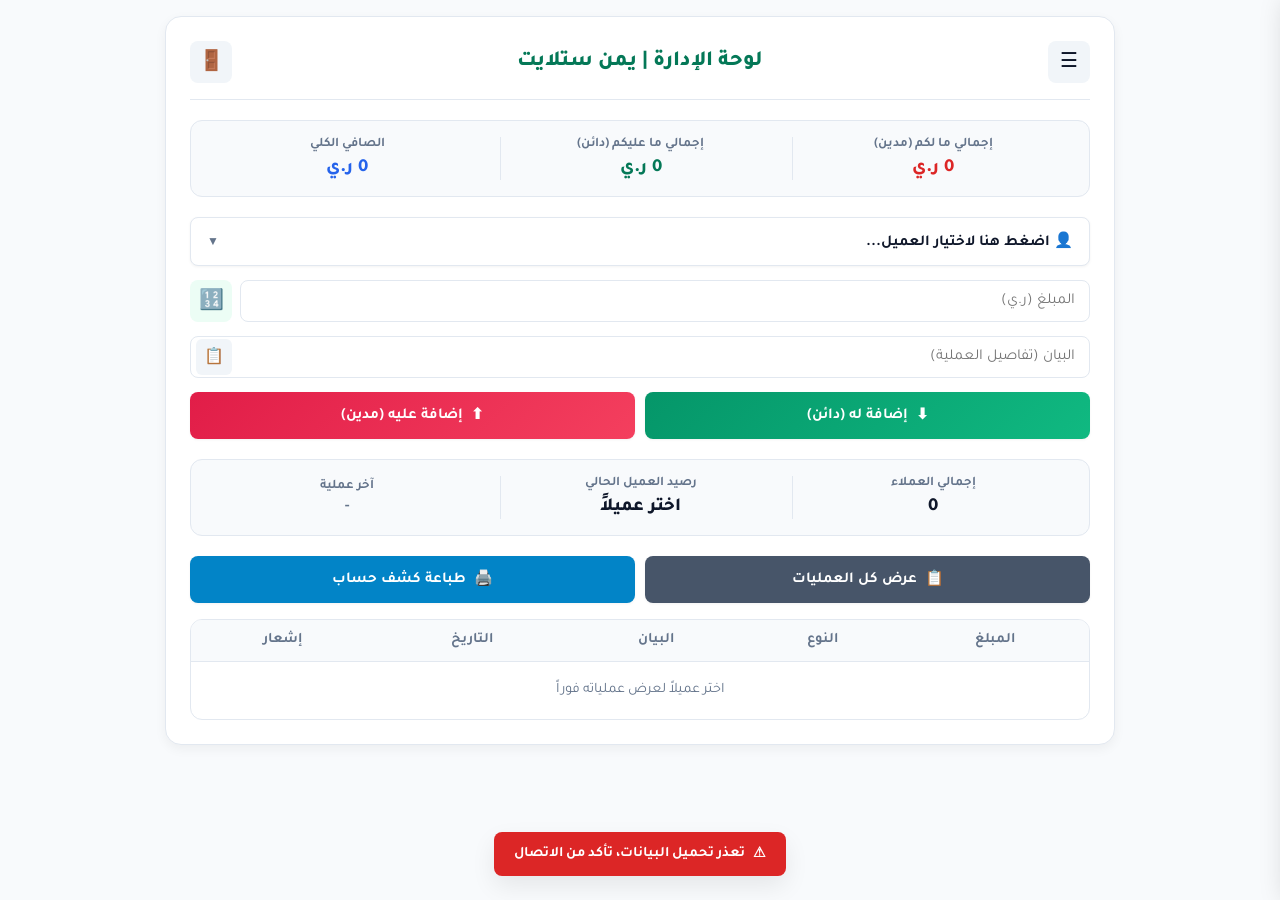
<file: adminbest.html>
<!DOCTYPE html>
<html lang="ar" dir="rtl">
<head>
<meta charset="UTF-8">
<meta name="viewport" content="width=device-width, initial-scale=1.0">
<title>لوحة الإدارة | يمن ستلايت</title>

<!-- استدعاء خط Tajawal من Google Fonts -->
<link rel="preconnect" href="https://fonts.googleapis.com">
<link rel="preconnect" href="https://fonts.gstatic.com" crossorigin>
<link href="https://fonts.googleapis.com/css2?family=Tajawal:wght@400;500;700;800&display=swap" rel="stylesheet">

<style>
:root {
    --primary: #047857;
    --primary-hover: #065f46;
    --primary-light: #ecfdf5;
    --secondary: #10b981;
    --bg: #f8fafc;
    --card-bg: #ffffff;
    --text-main: #0f172a;
    --text-muted: #64748b;
    --border-color: #e2e8f0;
    --danger: #ef4444;
    --danger-bg: #fef2f2;
    --warning: #f59e0b;
    --info: #2563eb;
    --radius-sm: 8px;
    --radius-md: 12px;
    --radius-lg: 16px;
    --shadow-sm: 0 1px 3px rgba(0,0,0,0.05);
    --shadow-md: 0 4px 12px rgba(0,0,0,0.05);
    --shadow-lg: 0 10px 25px rgba(0,0,0,0.08);
}

* {
    box-sizing: border-box;
    font-family: "Tajawal", sans-serif;
    margin: 0;
    padding: 0;
}

body {
    background-color: var(--bg);
    color: var(--text-main);
    padding: 16px;
    min-height: 100vh;
}

.main-wrapper {
    max-width: 950px;
    margin: 0 auto;
}

.card {
    background: var(--card-bg);
    border-radius: var(--radius-lg);
    box-shadow: var(--shadow-md);
    padding: 24px;
    border: 1px solid var(--border-color);
}

/* الترويسة */
.card-header {
    display: flex;
    justify-content: space-between;
    align-items: center;
    padding-bottom: 16px;
    margin-bottom: 20px;
    border-bottom: 1px solid var(--border-color);
}

.card-title {
    display: flex;
    align-items: center;
    gap: 10px;
}

.card-title h2 {
    font-size: 1.35rem;
    font-weight: 800;
    color: var(--primary);
}

.icon-btn {
    background: #f1f5f9;
    color: var(--text-main);
    border: none;
    width: 42px;
    height: 42px;
    border-radius: var(--radius-sm);
    display: flex;
    align-items: center;
    justify-content: center;
    font-size: 20px;
    cursor: pointer;
    transition: all 0.2s ease;
}

.icon-btn:hover {
    background: #e2e8f0;
    transform: translateY(-1px);
}

.icon-btn.logout {
    color: var(--danger);
}
.icon-btn.logout:hover {
    background: var(--danger-bg);
}

/* القائمة الجانبية */
.side-menu {
    position: fixed;
    top: 0;
    right: -290px;
    width: 280px;
    height: 100%;
    background: #ffffff;
    box-shadow: -5px 0 25px rgba(0,0,0,0.15);
    transition: right 0.3s cubic-bezier(0.4, 0, 0.2, 1);
    z-index: 1002;
    padding: 24px 16px;
    display: flex;
    flex-direction: column;
    gap: 8px;
}

.side-menu.open {
    right: 0;
}

.side-menu-header {
    display: flex;
    justify-content: space-between;
    align-items: center;
    padding-bottom: 16px;
    margin-bottom: 12px;
    border-bottom: 1px solid var(--border-color);
}

.side-menu-header h3 {
    font-size: 1.1rem;
    color: var(--primary);
}

.side-menu a {
    display: flex;
    align-items: center;
    gap: 12px;
    padding: 12px 16px;
    text-decoration: none;
    color: var(--text-main);
    font-weight: 600;
    font-size: 0.95rem;
    border-radius: var(--radius-sm);
    transition: 0.2s;
}

.side-menu a:hover {
    background: var(--primary-light);
    color: var(--primary);
}

.menu-overlay {
    position: fixed;
    inset: 0;
    background: rgba(15, 23, 42, 0.4);
    backdrop-filter: blur(2px);
    display: none;
    z-index: 1000;
}

.menu-overlay.show {
    display: block;
}

/* ملخص الحسابات الإجمالي */
.account-summary {
    display: grid;
    grid-template-columns: repeat(3, 1fr);
    gap: 12px;
    background: #f8fafc;
    border: 1px solid var(--border-color);
    border-radius: var(--radius-md);
    padding: 16px;
    margin-bottom: 20px;
}

.summary-item {
    text-align: center;
    display: flex;
    flex-direction: column;
    justify-content: center;
    align-items: center;
}

.summary-item:not(:last-child) {
    border-left: 1px solid var(--border-color);
}

.summary-item .label {
    font-size: 0.82rem;
    font-weight: 600;
    color: var(--text-muted);
    margin-bottom: 4px;
}

.summary-item .value {
    font-size: 1.15rem;
    font-weight: 800;
}

.credit-value { color: var(--primary); }
.debit-value { color: #dc2626; }
.balance-value { color: var(--info); }

/* الحقول والمدخلات */
.form-group {
    margin-bottom: 14px;
}

.input-label {
    font-size: 0.85rem;
    font-weight: 600;
    color: var(--text-muted);
    margin-bottom: 6px;
    display: block;
}

input, select {
    width: 100%;
    padding: 11px 14px;
    border: 1px solid var(--border-color);
    border-radius: var(--radius-sm);
    font-size: 0.95rem;
    background: #ffffff;
    color: var(--text-main);
    transition: all 0.2s;
    outline: none;
}

input:focus, select:focus {
    border-color: var(--primary);
    box-shadow: 0 0 0 3px rgba(4, 120, 87, 0.12);
}

.search-select-box {
    display: flex;
    flex-direction: column;
    gap: 8px;
    margin-bottom: 14px;
}

.search-input {
    background-image: url('data:image/svg+xml;utf8,<svg xmlns="http://www.w3.org/2000/svg" fill="%2394a3b8" viewBox="0 0 24 24"><path d="M21.71 20.29l-5.01-5.01A7.95 7.95 0 0 0 18 10a8 8 0 1 0-8 8 7.95 7.95 0 0 0 5.28-1.7l5.01 5.01a1 1 0 0 0 1.42-1.42zM4 10a6 6 0 1 1 6 6 6 6 0 0 1-6-6z"/></svg>');
    background-repeat: no-repeat;
    background-position: left 12px center;
    background-size: 18px;
    padding-left: 38px;
}

.note-wrapper {
    position: relative;
}

.note-wrapper input {
    padding-left: 48px;
}

.paste-btn {
    position: absolute;
    left: 6px;
    top: 50%;
    transform: translateY(-50%);
    width: 36px;
    height: 36px;
    display: flex;
    align-items: center;
    justify-content: center;
    background: #f1f5f9;
    border-radius: 6px;
    cursor: pointer;
    transition: 0.2s;
}

.paste-btn:hover {
    background: #e2e8f0;
}

/* الأزرار */

.action-buttons {
    display: flex;
    gap: 10px;
    margin-top: 14px;
    touch-action: manipulation; /* يمنع تأخير وتكرار نقرات اللمس في الجوال */
}

.trans-btn {
    flex: 1;
    border: none;
    border-radius: var(--radius-sm);
    padding: 13px 12px;
    font-size: 0.95rem;
    font-weight: 700;
    cursor: pointer;
    display: flex;
    align-items: center;
    justify-content: center;
    gap: 8px;
    color: #ffffff;
    transition: all 0.2s;
    box-shadow: var(--shadow-sm);
    touch-action: manipulation;
    -webkit-tap-highlight-color: transparent;
    user-select: none;
    -webkit-user-select: none;
}

.trans-btn:hover {
    transform: translateY(-2px);
    box-shadow: var(--shadow-md);
}

.trans-btn:active {
    transform: translateY(0);
}

.credit-btn {
    background: linear-gradient(135deg, #059669, #10b981);
}

.debit-btn {
    background: linear-gradient(135deg, #e11d48, #f43f5e);
}

.btn-secondary {
    background: #475569;
}
.btn-accent {
    background: #0284c7;
}

/* الجداول */
.table-responsive {
    width: 100%;
    overflow-x: auto;
    margin-top: 16px;
    border-radius: var(--radius-md);
    border: 1px solid var(--border-color);
}

table {
    width: 100%;
    border-collapse: collapse;
    font-size: 0.9rem;
    text-align: center;
}

th {
    background: #f8fafc;
    color: var(--text-muted);
    font-weight: 700;
    padding: 12px 10px;
    border-bottom: 1px solid var(--border-color);
    white-space: nowrap;
}

td {
    padding: 12px 10px;
    border-bottom: 1px solid var(--border-color);
    color: var(--text-main);
}

tr:last-child td {
    border-bottom: none;
}

tbody tr {
    transition: background-color 0.15s;
}

tbody tr:hover {
    background-color: #f1f5f9;
}

.badge {
    display: inline-block;
    padding: 4px 10px;
    border-radius: 9999px;
    font-size: 0.78rem;
    font-weight: 700;
}

.badge-debit { background: #fee2e2; color: #b91c1c; }
.badge-credit { background: #dcfce7; color: #15803d; }

.debit-text { color: #dc2626; font-weight: 700; }
.credit-text { color: #16a34a; font-weight: 700; }

/* أزرار الإشعارات */
.wa-sms-group {
    display: flex;
    gap: 6px;
    justify-content: center;
}

.wa-sms-group button {
    padding: 6px 10px;
    border: none;
    border-radius: 6px;
    color: white;
    cursor: pointer;
    font-size: 0.8rem;
    font-weight: 600;
    display: flex;
    align-items: center;
    gap: 4px;
    transition: 0.2s;
}

.wa-btn { background: #25d366; }
.wa-btn:hover { background: #1eb857; }
.sms-btn { background: #3b82f6; }
.sms-btn:hover { background: #2563eb; }

/* النوافذ المنبثقة (Modals) */
.modal {
    display: none;
    position: fixed;
    inset: 0;
    background: rgba(15, 23, 42, 0.5);
    backdrop-filter: blur(4px);
    z-index: 2000;
    justify-content: center;
    align-items: center;
    padding: 16px;
}

.modal-content {
    background: #ffffff;
    border-radius: var(--radius-lg);
    box-shadow: var(--shadow-lg);
    width: 100%;
    max-width: 440px;
    overflow: hidden;
    animation: modalScale 0.2s cubic-bezier(0.16, 1, 0.3, 1);
}

.modal-large {
    max-width: 850px;
}

@keyframes modalScale {
    from { opacity: 0; transform: scale(0.95); }
    to { opacity: 1; transform: scale(1); }
}

.modal-header {
    display: flex;
    justify-content: space-between;
    align-items: center;
    padding: 16px 20px;
    border-bottom: 1px solid var(--border-color);
}

.modal-header h3 {
    font-size: 1.15rem;
    color: var(--primary);
    font-weight: 700;
}

.modal-close {
    background: transparent;
    border: none;
    font-size: 24px;
    cursor: pointer;
    color: var(--text-muted);
    line-height: 1;
}

.modal-close:hover {
    color: var(--danger);
}

.modal-body {
    padding: 20px;
    max-height: 75vh;
    overflow-y: auto;
}

.modal-footer {
    display: flex;
    gap: 10px;
    padding: 16px 20px;
    background: #f8fafc;
    border-top: 1px solid var(--border-color);
}

/* تبويبات نمط الإضافة / التعديل */
.mode-tabs {
    display: flex;
    gap: 6px;
    background: #f1f5f9;
    padding: 4px;
    border-radius: var(--radius-sm);
    margin-bottom: 15px;
}

.mode-tab-btn {
    flex: 1;
    border: none;
    padding: 8px 10px;
    font-size: 0.88rem;
    font-weight: 700;
    border-radius: 6px;
    cursor: pointer;
    transition: 0.2s;
    background: transparent;
    color: var(--text-muted);
}

.mode-tab-btn.active {
    background: var(--primary);
    color: #ffffff;
    box-shadow: var(--shadow-sm);
}

/* Toast Notification */
.toast-container {
    position: fixed;
    bottom: 24px;
    left: 50%;
    transform: translateX(-50%);
    z-index: 9999;
    display: flex;
    flex-direction: column;
    gap: 8px;
    pointer-events: none;
}

.toast {
    background: #1e293b;
    color: #ffffff;
    padding: 12px 20px;
    border-radius: var(--radius-sm);
    box-shadow: var(--shadow-lg);
    font-size: 0.9rem;
    font-weight: 600;
    display: flex;
    align-items: center;
    gap: 8px;
    opacity: 0;
    transform: translateY(15px);
    transition: all 0.25s ease;
}

.toast.show {
    opacity: 1;
    transform: translateY(0);
}

.toast.success { background: #059669; }
.toast.error { background: #dc2626; }

@media (max-width: 640px) {
    body { padding: 8px; }
    .card { padding: 16px 12px; }
    .account-summary { padding: 12px 6px; }
    .summary-item .value { font-size: 0.95rem; }
    .summary-item .label { font-size: 0.72rem; }
    .trans-btn { font-size: 0.88rem; padding: 11px 8px; }
    table { font-size: 0.8rem; }
    th, td { padding: 8px 4px; }
}

.loading-indicator {
    text-align: center;
    padding: 10px;
    color: var(--primary);
    font-weight: 700;
    font-size: 0.9rem;
    display: none;
}

/* الزر البديل للقائمة القديمة */
.custom-select-btn {
    flex: 1;
    display: flex;
    justify-content: space-between;
    align-items: center;
    background: #ffffff;
    border: 1px solid var(--border-color);
    padding: 13px 16px;
    border-radius: var(--radius-sm);
    font-size: 0.95rem;
    font-weight: 700;
    cursor: pointer;
    box-shadow: var(--shadow-sm);
    transition: all 0.2s;
    user-select: none;
}
.custom-select-btn:active {
    background: #f8fafc;
    border-color: var(--primary);
}
.dropdown-arrow {
    font-size: 0.75rem;
    color: var(--text-muted);
}

/* النافذة المنبثقة السفلية (Bottom Sheet) */
.picker-overlay {
    position: fixed;
    inset: 0;
    background: rgba(15, 23, 42, 0.5);
    backdrop-filter: blur(4px);
    z-index: 3000;
    display: none;
    align-items: flex-end; /* تفتح من الأسفل في الجوال */
    justify-content: center;
}
.picker-overlay.show {
    display: flex;
}
.picker-sheet {
    background: #ffffff;
    width: 100%;
    max-width: 550px;
    max-height: 80vh;
    border-radius: 20px 20px 0 0;
    box-shadow: var(--shadow-lg);
    display: flex;
    flex-direction: column;
    animation: slideUp 0.25s cubic-bezier(0.16, 1, 0.3, 1);
}
@keyframes slideUp {
    from { transform: translateY(100%); }
    to { transform: translateY(0); }
}
.picker-header {
    padding: 16px 18px 12px;
    border-bottom: 1px solid var(--border-color);
    display: flex;
    flex-direction: column;
    align-items: center;
}
.picker-drag-handle {
    width: 40px;
    height: 4px;
    background: #cbd5e1;
    border-radius: 999px;
    margin-bottom: 10px;
}
.picker-header h3 {
    font-size: 1.15rem;
    color: var(--primary);
    font-weight: 800;
}
.picker-list {
    overflow-y: auto;
    padding: 8px;
    display: flex;
    flex-direction: column;
    gap: 4px;
}
.picker-item {
    display: flex;
    align-items: center;
    justify-content: space-between;
    padding: 12px 14px;
    border-radius: 10px;
    cursor: pointer;
    transition: 0.15s;
    font-size: 0.95rem;
    font-weight: 700;
    color: var(--text-main);
}
.picker-item:hover, .picker-item:active {
    background: var(--primary-light);
    color: var(--primary);
}
.picker-item.selected {
    background: var(--primary);
    color: #ffffff;
}

@media (min-width: 641px) {
    .picker-overlay {
        align-items: center;
    }
    .picker-sheet {
        border-radius: var(--radius-lg);
        max-height: 70vh;
    }
}

/* تصميم الآلة الحاسبة المدمجة */
#calcModal {
    z-index: 2500; /* تفتح فوق نافذة التعديل */
}

.modal-calc {
    max-width: 330px;
    width: 95%;
    border-radius: var(--radius-lg);
}

.calc-display {
    background: #0f172a;
    border-radius: var(--radius-md);
    padding: 14px 16px;
    text-align: right;
    direction: ltr;
    margin-bottom: 12px;
    box-shadow: inset 0 2px 6px rgba(0,0,0,0.3);
}

.calc-expr {
    font-size: 0.95rem;
    color: #94a3b8;
    min-height: 22px;
    overflow-x: auto;
    white-space: nowrap;
    word-break: break-all;
    direction: ltr;
    text-align: right;
}

.calc-result {
    font-size: 1.8rem;
    font-weight: 800;
    color: #34d399;
    min-height: 38px;
    overflow-x: auto;
    white-space: nowrap;
    direction: ltr;
    text-align: right;
}

.calc-grid {
    direction: ltr; /* ترتيب الأزرار من اليسار لليمين */
    display: grid;
    grid-template-columns: repeat(4, 1fr);
    gap: 8px;
}

.calc-btn {
    border: none;
    border-radius: 10px;
    padding: 13px 0;
    font-size: 1.2rem;
    font-weight: 700;
    cursor: pointer;
    background: #f1f5f9;
    color: var(--text-main);
    transition: all 0.15s ease;
    display: flex;
    align-items: center;
    justify-content: center;
    user-select: none;
}

.calc-btn:active {
    transform: scale(0.94);
    background: #e2e8f0;
}

.calc-btn.op {
    background: #e0f2fe;
    color: #0284c7;
    font-size: 1.3rem;
}

.calc-btn.op:active {
    background: #bae6fd;
}

.calc-btn.clear {
    background: #fee2e2;
    color: #dc2626;
}

.calc-btn.clear:active {
    background: #fecaca;
}

.calc-btn.ok-btn {
    background: linear-gradient(135deg, #059669, #10b981);
    color: #ffffff;
    font-size: 1.05rem;
    grid-column: span 2;
    box-shadow: 0 4px 10px rgba(5, 150, 105, 0.25);
}

.calc-btn.ok-btn:active {
    transform: scale(0.96);
}

/* تعطيل النقر ومؤشر الماوس عند الإرسال */
.trans-btn:disabled {
    opacity: 0.6;
    cursor: not-allowed;
    pointer-events: none;
    transform: none !important;
    box-shadow: none !important;
}
</style>
</head>

<body>



<div class="toast-container" id="toastContainer"></div>

<div class="main-wrapper">
    <div class="card">
        <!-- ترويسة الصفحة -->
        <div class="card-header">
            <button class="icon-btn" onclick="toggleMenu()" title="القائمة">☰</button>

            <div class="card-title">
                <h2>لوحة الإدارة | يمن ستلايت</h2>
            </div>

            <button class="icon-btn logout" onclick="logout()" title="تسجيل الخروج">🚪</button>
        </div>

        <!-- القائمة الجانبية -->
        <div id="sideMenu" class="side-menu">
            <div class="side-menu-header">
                <h3>القائمة الرئيسية</h3>
                <button class="icon-btn" onclick="closeMenu()">✕</button>
            </div>
            <a href="#" onclick="showMangoUsers(); closeMenu(); return false;">👤 أسماء Mango Users</a>
            <a href="#" onclick="openNewClientModal(); closeMenu(); return false;">➕ إضافة عميل جديد</a>
            <a href="#" onclick="showClientsBalances(); closeMenu(); return false;">👥 حسابات العملاء</a>
            <a href="/reseller-reprt.html">📊 إحصائيات التجديد</a>
            <a href="#" onclick="logout(); closeMenu(); return false;" style="color: var(--danger);">🚪 تسجيل الخروج</a>
        </div>
        <div id="menuOverlay" class="menu-overlay" onclick="toggleMenu()"></div>

        <!-- ملخص الحسابات الإجمالي العام -->
        <div class="account-summary">
            <div class="summary-item">
                <span class="label">إجمالي ما لكم (مدين)</span>
                <span class="value debit-value" id="totalDebit">0 ر.ي</span>
            </div>
            <div class="summary-item">
                <span class="label">إجمالي ما عليكم (دائن)</span>
                <span class="value credit-value" id="totalCredit">0 ر.ي</span>
            </div>
            <div class="summary-item">
                <span class="label">الصافي الكلي</span>
                <span class="value balance-value" id="netBalance">0 ر.ي</span>
            </div>
        </div>

<!-- زر اختيار العميل العصري (بديل القائمة القديمة) -->
<div class="search-select-box">
    <div style="display: flex; gap: 8px;">
        <div id="customSelectTrigger" class="custom-select-btn" onclick="openClientPicker()">
            <span id="selectedClientText">👤 اضغط هنا لاختيار العميل...</span>
            <span class="dropdown-arrow">▼</span>
        </div>
        <button type="button" class="icon-btn" id="editCurrentClientBtn" onclick="editCurrentlySelectedClient()" title="تعديل بيانات العميل المختار" style="display: none; background: var(--primary-light); color: var(--primary);">✏️</button>
    </div>
    <!-- عنصر مخفي للاحتفاظ بالقيمة المختارة -->
    <input type="hidden" id="client_select" value="">
</div>

<!-- نافذة اختيار العميل المنبثقة من الأسفل للجوال (Bottom Sheet) -->
<div id="clientPickerModal" class="picker-overlay" onclick="closeClientPicker(event)">
    <div class="picker-sheet" onclick="event.stopPropagation()">
        <div class="picker-header">
            <div class="picker-drag-handle"></div>
            <div style="display:flex; justify-content:space-between; align-items:center; width:100%;">
                <h3>اختر العميل</h3>
                <button type="button" class="icon-btn" style="width:32px;height:32px;" onclick="closeClientPicker()">✕</button>
            </div>
<input id="pickerSearch" type="text" class="search-input" style="margin-top:12px; margin-bottom:0;" placeholder="🔍 ابحث بالاسم، الهاتف، أو Mango..." oninput="filterPickerList()">            
        </div>
        <div id="pickerList" class="picker-list">
            <!-- تتعبأ بأسماء العملاء ديناميكياً -->
        </div>
    </div>
</div>

        <!-- مدخلات العملية المالية -->
        <!-- مدخلات العملية المالية مع زر الآلة الحاسبة المدمجة -->
<div class="form-group" style="display: flex; gap: 8px; align-items: stretch;">
    <input id="amount" type="number" placeholder="المبلغ (ر.ي)" step="any" min="0" style="flex: 1;">
    <button type="button" class="icon-btn" onclick="openCalcModal('amount')" title="آلة حاسبة لجمع المبالغ" style="background: var(--primary-light); color: var(--primary); font-size: 1.25rem; width: 42px; height: 42px; flex-shrink: 0; ">🔢</button>
</div>
        <input type="hidden" id="type" value="debit">

        <div class="form-group note-wrapper">
            <input id="note" list="notesList" placeholder="البيان (تفاصيل العملية)">
            <span class="paste-btn" onclick="pasteFromClipboard()" title="لصق من الحافظة">📋</span>
            <datalist id="notesList"></datalist>
        </div>

<!-- أزرار الإضافة السريعة -->
<div class="action-buttons">
    <button type="button" id="btnCredit" class="trans-btn credit-btn" onclick="addTransType('credit')">
        <span>⬇</span>
        <span>إضافة له (دائن)</span>
    </button>
    <button type="button" id="btnDebit" class="trans-btn debit-btn" onclick="addTransType('debit')">
        <span>⬆</span>
        <span>إضافة عليه (مدين)</span>
    </button>
</div>

        <div id="loading" class="loading-indicator">جاري معالجة البيانات...</div>

        <!-- ملخص رصيد العميل المختار -->
        <div class="account-summary" style="margin-top: 20px;">
            <div class="summary-item">
                <span class="label">إجمالي العملاء</span>
                <span class="value" id="stat_clients" style="color: var(--text-main);">0</span>
            </div>
            <div class="summary-item">
                <span class="label">رصيد العميل الحالي</span>
                <span class="value" id="stat_total">اختر عميلاً</span>
            </div>
            <div class="summary-item">
                <span class="label">آخر عملية</span>
                <span class="value" id="stat_last" style="font-size: 0.9rem; color: var(--text-muted);">-</span>
            </div>
        </div>

        <!-- أزرار العمليات -->
        <div class="action-buttons">
            <button type="button" class="trans-btn btn-secondary" onclick="showAllTransactions()">
                <span>📋</span>
                <span>عرض كل العمليات</span>
            </button>
            <button type="button" class="trans-btn btn-accent" onclick="printTransactions()">
                <span>🖨️</span>
                <span>طباعة كشف حساب</span>
            </button>
        </div>

        <!-- جدول العمليات المالية -->
        <div class="table-responsive">
            <table id="transTable">
                <thead>
                    <tr>
                        <th>المبلغ</th>
                        <th>النوع</th>
                        <th>البيان</th>
                        <th>التاريخ</th>
                        <th>إشعار</th>
                    </tr>
                </thead>
                <tbody id="transBody">
                    <tr><td colspan="5" style="color: var(--text-muted); padding: 20px;">اختر عميلاً لعرض عملياته فوراً</td></tr>
                </tbody>
            </table>
        </div>
    </div>
</div>

<!-- مودال [إضافة عميل جديد / تعديل عميل سابق] -->
<div id="addClientModal" class="modal">
  <div class="modal-content">
    <div class="modal-header">
        <h3 id="clientModalTitle">➕ إدارة بيانات العميل</h3>
        <button class="modal-close" onclick="closeModal('addClientModal')">&times;</button>
    </div>
    
    <div class="modal-body">
        <!-- شريط التبديل بين وضع الإضافة والتعديل -->
        <div class="mode-tabs">
            <button type="button" id="tabNewClient" class="mode-tab-btn active" onclick="setClientModalMode('new')">
                ➕ عميل جديد
            </button>
            <button type="button" id="tabEditClient" class="mode-tab-btn" onclick="setClientModalMode('edit')">
                ✏️ تعديل عميل سابق
            </button>
        </div>

        <!-- قائمة اختيار العميل للتعديل -->
        <div id="selectClientToEditBox" class="form-group" style="display: none;">
            <label class="input-label" style="color: var(--primary); font-weight: bold;">اختر العميل المراد تعديل بياناته:</label>
            <select id="modal_client_select" onchange="onSelectClientToEdit()">
                <option value="">-- اختر عميلاً للتعديل --</option>
            </select>
        </div>

        <input type="hidden" id="edit_client_id" value="">

        <div class="form-group">
            <label class="input-label">الاسم</label>
            <input id="new_name" placeholder="اسم العميل الكامل">
        </div>
        
        <div class="form-group">
            <label class="input-label">رقم الواتساب</label>
            <div style="display: flex; gap: 6px;">
                <input id="new_mobile" type="tel" placeholder="رقم الواتساب (مثال: 770000000)">
                <button class="icon-btn" id="pickContact" type="button" title="استيراد من جهات الاتصال">📱</button>
            </div>
        </div>
        
        <div class="form-group">
            <label class="input-label">رقم الرسائل (SMS)</label>
            <input id="new_mobile_sms" type="tel" placeholder="رقم SMS">
        </div>
        
        <div class="form-group">
            <label class="input-label">اسم المستخدم</label>
            <input id="new_username" placeholder="اسم المستخدم">
        </div>
        
        <div class="form-group">
            <label class="input-label">كلمة المرور</label>
            <input id="new_password" type="text" placeholder="كلمة المرور">
        </div>

        <!-- حقل Mango User -->
        <div class="form-group">
            <label class="input-label">اسم المستخدم Mango User (اختياري)</label>
            <input id="new_mango_user" placeholder="Mango User (مثال: user123)">
        </div>
        
        <button class="trans-btn credit-btn" style="width:100%" id="saveClientBtn" onclick="saveClientData()">إضافة العميل</button>
    </div>
  </div>
</div>

<!-- مودال تعديل عملية مالية -->
<div id="transModal" class="modal">
  <div class="modal-content">
    <div class="modal-header">
        <h3>✏️ تعديل العملية المالية</h3>
        <button class="modal-close" onclick="closeModal('transModal')">&times;</button>
    </div>
    <div class="modal-body">
        <div class="form-group">
            <label class="input-label">المبلغ</label>
            <div style="display: flex; gap: 8px; align-items: stretch;">
                <input id="modal_amount" type="number" placeholder="المبلغ" step="any" min="0" style="flex: 1;">
                <button type="button" class="icon-btn" onclick="openCalcModal('modal_amount')" title="آلة حاسبة لجمع المبالغ" style="background: var(--primary-light); color: var(--primary); font-size: 1.25rem; width: 42px; height: 42px; flex-shrink: 0;">🔢</button>
            </div>
        </div>
        <div class="form-group">
            <label class="input-label">النوع</label>
            <select id="modal_type">
                <option value="debit">عليه (مدين)</option>
                <option value="credit">له (دائن)</option>
            </select>
        </div>
        <div class="form-group">
            <label class="input-label">البيان</label>
            <input id="modal_note" placeholder="البيان">
        </div>
    </div>
    <div class="modal-footer">
        <button class="trans-btn credit-btn" onclick="saveTransModal()">حفظ التعديل</button>
        <button class="trans-btn debit-btn" onclick="deleteTransModal()">حذف</button>
        <button class="trans-btn btn-secondary" onclick="closeModal('transModal')">إلغاء</button>
    </div>
  </div>
</div>

<!-- مودال حسابات العملاء -->
<div id="clientsModal" class="modal">
  <div class="modal-content modal-large">
    <div class="modal-header">
        <h3>👥 حسابات العملاء وصافي الأرصدة</h3>
        <button class="modal-close" onclick="closeModal('clientsModal')">&times;</button>
    </div>
    <div class="modal-body">
        <input id="search_client_list" class="search-input" placeholder="🔍 ابحث بالاسم، الهاتف، أو Mango User..." oninput="filterClientsTable()">
        
        <div class="table-responsive" style="max-height: 400px; overflow-y: auto;">
            <table id="clientsBalanceTable">
                <thead>
                    <tr>
                        <th>الرقم</th>
                        <th>العميل</th>
                        <th>الجوال</th>
                        <th>Mango User</th>
                        <th>الرصيد الصافي</th>
                        <th>إجراءات</th>
                    </tr>
                </thead>
                <tbody id="clientsBalanceBody"></tbody>
            </table>
        </div>

        <div id="clientsTotals" class="account-summary" style="margin-top: 15px;"></div>
    </div>
    <div class="modal-footer">
        <button class="trans-btn btn-accent" onclick="printClientsList()">🖨️ طباعة القائمة</button>
        <button class="trans-btn btn-secondary" onclick="closeModal('clientsModal')">إغلاق</button>
    </div>
  </div>
</div>

<!-- مودال Mango Users -->
<div id="mangoUsersModal" class="modal">
    <div class="modal-content modal-large">
        <div class="modal-header">
            <h3>👤 أسماء Mango Users</h3>
            <button class="modal-close" onclick="closeModal('mangoUsersModal')">&times;</button>
        </div>
        <div class="modal-body">
            <input id="mangoSearch" class="search-input" type="text" placeholder="🔍 بحث باسم العميل أو Mango User..." oninput="filterMangoUsers()">
            <div class="table-responsive" style="max-height: 400px; overflow-y: auto; margin-top: 10px;">
                <table>
                    <thead>
                        <tr>
                            <th>اسم العميل</th>
                            <th>Mango User</th>
                            <th>إجراء</th>
                        </tr>
                    </thead>
                    <tbody id="mangoUsersBody"></tbody>
                </table>
            </div>
        </div>
    </div>
</div>

<!-- نافذة اختيار الرقم المنبثقة للاتصال -->
<div id="numberPopup" class="modal">
    <div class="modal-content" style="max-width: 320px; text-align: center; padding: 20px;">
        <h4 style="margin-bottom: 12px; color: var(--primary);">اختر الرقم المناسب</h4>
        <div id="numbersList" style="display: flex; flex-direction: column; gap: 8px;"></div>
        <button class="trans-btn btn-secondary" onclick="closePopup()" style="margin-top: 12px; width: 100%;">إلغاء</button>
    </div>
</div>

<!-- مودال الآلة الحاسبة لجمع المبالغ -->
<div id="calcModal" class="modal">
  <div class="modal-content modal-calc">
    <div class="modal-header">
        <h3>🧮 حاسبة المبالغ</h3>
        <button class="modal-close" onclick="closeModal('calcModal')">&times;</button>
    </div>
    <div class="modal-body" style="padding: 16px;">
        <!-- شاشة العرض -->
        <div class="calc-display">
            <div class="calc-expr" id="calcExprText">0</div>
            <div class="calc-result" id="calcLiveResult">= 0</div>
        </div>
        <!-- لوحة الأزرار -->
        <div class="calc-grid">
            <button type="button" class="calc-btn clear" onclick="calcClear()">C</button>
            <button type="button" class="calc-btn" onclick="calcBackspace()">⌫</button>
            <button type="button" class="calc-btn op" onclick="calcInput('÷')">÷</button>
            <button type="button" class="calc-btn op" onclick="calcInput('×')">×</button>

            <button type="button" class="calc-btn" onclick="calcInput('7')">7</button>
            <button type="button" class="calc-btn" onclick="calcInput('8')">8</button>
            <button type="button" class="calc-btn" onclick="calcInput('9')">9</button>
            <button type="button" class="calc-btn op" onclick="calcInput('-')">-</button>

            <button type="button" class="calc-btn" onclick="calcInput('4')">4</button>
            <button type="button" class="calc-btn" onclick="calcInput('5')">5</button>
            <button type="button" class="calc-btn" onclick="calcInput('6')">6</button>
            <button type="button" class="calc-btn op" onclick="calcInput('+')">+</button>

            <button type="button" class="calc-btn" onclick="calcInput('1')">1</button>
            <button type="button" class="calc-btn" onclick="calcInput('2')">2</button>
            <button type="button" class="calc-btn" onclick="calcInput('3')">3</button>
            <button type="button" class="calc-btn op" onclick="calcEqual()">=</button>

            <button type="button" class="calc-btn" onclick="calcInput('0')">0</button>
            <button type="button" class="calc-btn" onclick="calcInput('.')">.</button>
            <button type="button" class="calc-btn ok-btn" onclick="calcApplyResult()">✓ اعتماد (OK)</button>
        </div>
    </div>
  </div>
</div>
<script>
const API = "https://script.google.com/macros/s/AKfycby0MNbRU_JqajrNoNBP2FU5HOnXN1LFAOU_RJJxmWW5XSN0s5c1VELrcYIaGZ1ce7Jo/exec";

// أيقونة واتساب SVG
const waSvgIcon = `<svg style="width:15px;height:15px;fill:currentColor" viewBox="0 0 24 24"><path d="M12.031 6.172c-3.181 0-5.767 2.586-5.768 5.766-.001 1.298.38 2.27 1.019 3.287l-.711 2.592 2.654-.698c.983.54 1.81.826 2.806.826 3.182 0 5.768-2.587 5.768-5.766-.001-3.187-2.575-5.77-5.768-5.771zm3.392 8.244c-.144.405-.837.774-1.17.824-.312.045-.694.062-2.115-.526-1.815-.752-2.983-2.59-3.074-2.711-.09-.12-1.229-1.636-1.229-3.12 0-1.485.765-2.217 1.036-2.518.271-.301.591-.376.787-.376.196 0 .393.002.564.01.181.01.425-.069.664.506.248.595.845 2.062.919 2.213.074.151.123.327.024.524-.098.197-.148.32-.294.493-.146.173-.308.386-.44.518-.146.146-.299.306-.129.598.17.292.755 1.246 1.62 2.015 1.111.989 2.049 1.296 2.341 1.442.292.146.463.123.634-.073.171-.196.732-.853.928-1.146.196-.293.391-.244.659-.146.268.098 1.708.805 2.001.951.293.146.488.22.561.342.073.122.073.708-.071 1.113z"/></svg>`;

const qs = id => document.getElementById(id);
let allClients = [], clientTransactions = [], currentClientId = "", currentTransId = null;
let currentClientModalMode = 'new';
let cachedBalancesList = [];

// كاش محلي
const transCache = {}; // { [clientId]: { list: [], total: number, isPartial: boolean } }

// إشعارات Toast
function showToast(message, type = "success") {
    const container = qs("toastContainer");
    const toast = document.createElement("div");
    toast.className = `toast ${type}`;
    toast.innerHTML = `<span>${type === 'success' ? '✓' : '⚠'}</span> <span>${message}</span>`;
    container.appendChild(toast);

    requestAnimationFrame(() => toast.classList.add("show"));
    setTimeout(() => {
        toast.classList.remove("show");
        setTimeout(() => toast.remove(), 300);
    }, 2800);
}

// فتح وإغلاق النوافذ
function openModal(id) { qs(id).style.display = "flex"; }
function closeModal(id) { qs(id).style.display = "none"; }
window.onclick = e => { if (e.target.classList.contains("modal")) e.target.style.display = "none"; }

// تسجيل الخروج
function logout() {
    localStorage.clear();
    window.location.href = "index.html";
}

// القائمة الجانبية
function toggleMenu() {
    qs("sideMenu").classList.toggle("open");
    qs("menuOverlay").classList.toggle("show");
}
function closeMenu() {
    qs("sideMenu").classList.remove("open");
    qs("menuOverlay").classList.remove("show");
}

function formatDateSafe(d) {
    if (!d) return "-";
    const date = new Date(d);
    return isNaN(date.getTime()) ? String(d) : date.toLocaleDateString('en-GB');
}

// تنسيق هاتف الواتساب دولياً لليمن 967
function formatWhatsAppPhone(phone) {
    if (!phone) return "";
    let p = String(phone).replace(/[^0-9]/g, "");
    if (p.startsWith("00967")) p = p.substring(2);
    else if (p.startsWith("0")) p = "967" + p.substring(1);
    else if (!p.startsWith("967")) p = "967" + p;
    return p;
}

// ==========================================
// التحميل الموحد للوحة التحكم
// ==========================================
async function loadDashboardData(forceRefresh = false) {
    qs("loading").style.display = "block";
    try {
        const res = await fetch(API, {
            method: "POST",
            body: JSON.stringify({ action: "getDashboardData", forceRefresh })
        });
        const data = await res.json();

        if (data.status !== "success") throw new Error(data.message || "خطأ غير معروف");

        // 1. العملاء
        allClients = Array.isArray(data.clients) ? data.clients : [];
        renderClientsDropdown();

        // 2. الملخص الإجمالي العام
        if (data.totals) {
            qs("totalCredit").textContent = Number(data.totals.totalCredit || 0).toLocaleString() + " ر.ي";
            qs("totalDebit").textContent = Number(data.totals.totalDebit || 0).toLocaleString() + " ر.ي";
            const net = Number(data.totals.netBalance || 0);
            qs("netBalance").textContent = net > 0 
                ? `لكم ${net.toLocaleString()} ر.ي` 
                : (net < 0 ? `عليكم ${Math.abs(net).toLocaleString()} ر.ي` : "0 ر.ي");
        }

        // 3. أرصدة العملاء
        cachedBalancesList = Array.isArray(data.balances) ? data.balances : [];

        // 4. تسخين الكاش لعمليات العملاء
        if (data.recentMap && typeof data.recentMap === "object") {
            Object.keys(data.recentMap).forEach(cid => {
                const balObj = cachedBalancesList.find(b => String(b.client_id) === String(cid));
                transCache[cid] = {
                    list: data.recentMap[cid] || [],
                    total: balObj ? balObj.total : 0,
                    isPartial: true
                };
            });
        }

        updateStats();

        // تحديث عمليات العميل المختار إن وجد
        if (currentClientId) {
            loadTransactions(false);
        }

    } catch (e) {
        console.error("خطأ أثناء تحميل لوحة التحكم:", e);
        showToast("تعذر تحميل البيانات، تأكد من الاتصال", "error");
    } finally {
        qs("loading").style.display = "none";
    }
}

// تعبئة القائمة المنسدلة للعملاء
// تعبئة القائمة المنسدلة للعملاء (يظهر اسم العميل فقط)
function renderClientsDropdown() {
    const select = qs("client_select");
    const prevSelected = select.value;
    select.innerHTML = `<option value="">-- اختر العميل --</option>`;

    const frag = document.createDocumentFragment();
    allClients.forEach(c => {
        const op = document.createElement("option");
        op.value = c.client_id;
        
        // التعديل هنا: اسم العميل فقط
        op.textContent = c.name;

        // الاحتفاظ ببيانات الهاتف والمانجو للبحث السريع في الخلفية
        op.dataset.name = String(c.name || "").toLowerCase();
        op.dataset.mobile = String(c.mobile || "");
        op.dataset.mango = String(c.mango_user || "").toLowerCase();
        frag.appendChild(op);
    });
    select.appendChild(frag);

    if (prevSelected) select.value = prevSelected;
    toggleEditSelectedBtn();
}
function toggleEditSelectedBtn() {
    const hasClient = !!qs("client_select").value;
    qs("editCurrentClientBtn").style.display = hasClient ? "flex" : "none";
}

function editCurrentlySelectedClient() {
    const clientId = qs("client_select").value;
    if (clientId) openEditClientModal(clientId);
}

// بحث متكامل وشامل بالاسم، الهاتف، و Mango User
function filterClientSelect() {
    const q = qs("client_search").value.trim().toLowerCase();
    const select = qs("client_select");
    let foundFirst = false;

    Array.from(select.options).forEach((op, index) => {
        if (index === 0) return;
        const name = op.dataset.name || "";
        const mobile = op.dataset.mobile || "";
        const mango = op.dataset.mango || "";

        const match = !q || name.includes(q) || mobile.includes(q) || mango.includes(q);
        op.style.display = match ? "" : "none";

        if (match && !foundFirst && q !== "") {
            select.value = op.value;
            foundFirst = true;
        }
    });

    if (!q) {
        // إذا مسح البحث أعد ضبط التحديد
        toggleEditSelectedBtn();
        return;
    }

    toggleEditSelectedBtn();
    if (foundFirst) {
        loadTransactions(false);
    }
}

// ==========================================
// إدارة نافذة العميل (إضافة / تعديل)
// ==========================================
function openNewClientModal() {
    setClientModalMode('new');
    openModal('addClientModal');
}

function openEditClientModal(clientId) {
    setClientModalMode('edit', clientId);
    openModal('addClientModal');
}

function setClientModalMode(mode, clientId = null) {
    currentClientModalMode = mode;
    const isEdit = (mode === 'edit');

    qs("selectClientToEditBox").style.display = isEdit ? "block" : "none";
    qs("clientModalTitle").textContent = isEdit ? "✏️ تعديل بيانات العميل" : "➕ إضافة عميل جديد";
    qs("saveClientBtn").textContent = isEdit ? "حفظ التعديلات" : "إضافة العميل";

    if (isEdit) {
        qs("tabEditClient").classList.add("active");
        qs("tabNewClient").classList.remove("active");
    } else {
        qs("tabNewClient").classList.add("active");
        qs("tabEditClient").classList.remove("active");
        clearClientForm();
    }

    const modalSelect = qs("modal_client_select");
    modalSelect.innerHTML = `<option value="">-- اختر عميلاً للتعديل --</option>`;
    allClients.forEach(c => {
        const op = document.createElement("option");
        op.value = c.client_id;
        op.textContent = `${c.name} (${c.mobile || '-'}) ${c.mango_user ? '[Mango: ' + c.mango_user + ']' : ''}`;
        modalSelect.appendChild(op);
    });

    if (clientId) {
        modalSelect.value = clientId;
        onSelectClientToEdit();
    }
}

function clearClientForm() {
    qs("edit_client_id").value = "";
    qs("new_name").value = "";
    qs("new_mobile").value = "";
    qs("new_mobile_sms").value = "";
    qs("new_username").value = "";
    qs("new_password").value = "";
    qs("new_mango_user").value = "";
}

function onSelectClientToEdit() {
    const clientId = qs("modal_client_select").value;
    if (!clientId) {
        clearClientForm();
        return;
    }

    const client = allClients.find(c => String(c.client_id) === String(clientId));
    if (!client) return;

    qs("edit_client_id").value = client.client_id;
    qs("new_name").value = client.name || "";
    qs("new_mobile").value = client.mobile || "";
    qs("new_mobile_sms").value = client.mobile_sms || "";
    qs("new_username").value = client.username || "";
    qs("new_password").value = client.password || "";
    qs("new_mango_user").value = client.mango_user || "";
}

// حفظ بيانات العميل
async function saveClientData() {
    const clientId = qs("edit_client_id").value;
    const name = qs("new_name").value.trim();
    const mobile = qs("new_mobile").value.trim();
    const mobile_sms = qs("new_mobile_sms").value.trim();
    const username = qs("new_username").value.trim();
    const password = qs("new_password").value.trim();
    const mango_user = qs("new_mango_user").value.trim();
    const btn = qs("saveClientBtn");

    if (!name || !mobile || !username || !password) {
        showToast("يرجى تعبئة الحقول الأساسية: الاسم، الجوال، المستخدم، كلمة المرور", "error");
        return;
    }

    const isEdit = (currentClientModalMode === 'edit' && clientId);
    const action = isEdit ? "updateClient" : "addClient";

    btn.disabled = true;
    const originalText = btn.textContent;
    btn.textContent = "جاري الحفظ...";

    const payload = {
        action: action,
        name,
        mobile,
        mobile_sms,
        username,
        password,
        mango_user
    };

    if (isEdit) payload.client_id = clientId;

    try {
        const res = await fetch(API, {
            method: "POST",
            body: JSON.stringify(payload)
        });
        const data = await res.json();

        if (data.status === "success") {
            showToast(isEdit ? "تم تحديث بيانات العميل بنجاح" : "تمت إضافة العميل بنجاح");
            closeModal("addClientModal");
            clearClientForm();
            if (clientId) delete transCache[clientId];
            await loadDashboardData(true);
        } else {
            showToast(data.message || "حدث خطأ أثناء حفظ البيانات", "error");
        }
    } catch (err) {
        showToast("تعذر الاتصال بالخادم", "error");
    } finally {
        btn.disabled = false;
        btn.textContent = originalText;
    }
}

// ==========================================
// جلب وعرض العمليات المالية
// ==========================================
async function loadTransactions(forceRefresh = false) {
    currentClientId = qs("client_select").value;
    toggleEditSelectedBtn();

    if (!currentClientId) {
        qs("transBody").innerHTML = `<tr><td colspan="5" style="color:var(--text-muted);padding:20px;">اختر عميلاً لعرض عملياته فوراً</td></tr>`;
        updateStats();
        return;
    }

    // 1. العرض الفوري من الكاش
    const cached = transCache[currentClientId];
    if (cached && !forceRefresh) {
        clientTransactions = cached.list || [];
        updateStats(cached.total);
        renderTransactions(clientTransactions.slice(0, 5));
        
        // جلب العمليات كاملة في الخلفية بهدوء
        if (cached.isPartial) {
            fetchFullTransactionsBackground(currentClientId);
        }
        return;
    }

    // 2. جلب العمليات من السيرفر
    qs("loading").style.display = "block";
    try {
        const res = await fetch(API, {
            method: "POST",
            body: JSON.stringify({ 
                action: "getClientAllTransactions", 
                client_id: currentClientId,
                forceRefresh: forceRefresh 
            })
        });
        const data = await res.json();

        if (data.status === "success") {
            clientTransactions = (data.list || []).sort((a, b) => 
                (new Date(b.date).getTime() || 0) - (new Date(a.date).getTime() || 0) || Number(b.trans_id) - Number(a.trans_id)
            );
            transCache[currentClientId] = {
                list: clientTransactions,
                total: data.total,
                isPartial: false
            };
            updateStats(data.total);
            renderTransactions(clientTransactions.slice(0, 5));
        }
    } catch (e) {
        showToast("فشل تحميل عمليات العميل", "error");
    } finally {
        qs("loading").style.display = "none";
    }
}

async function fetchFullTransactionsBackground(cid) {
    try {
        const res = await fetch(API, {
            method: "POST",
            body: JSON.stringify({ action: "getClientAllTransactions", client_id: cid })
        });
        const data = await res.json();
        if (data.status === "success" && currentClientId === cid) {
            clientTransactions = (data.list || []).sort((a, b) => 
                (new Date(b.date).getTime() || 0) - (new Date(a.date).getTime() || 0) || Number(b.trans_id) - Number(a.trans_id)
            );
            transCache[cid] = {
                list: clientTransactions,
                total: data.total,
                isPartial: false
            };
            updateStats(data.total);
        }
    } catch (e) {}
}

async function showAllTransactions() {
    if (!currentClientId) {
        showToast("يرجى اختيار العميل أولاً", "error");
        return;
    }

    const cached = transCache[currentClientId];
    if (cached && !cached.isPartial) {
        renderTransactions(cached.list);
        return;
    }

    qs("loading").style.display = "block";
    try {
        const res = await fetch(API, {
            method: "POST",
            body: JSON.stringify({ action: "getClientAllTransactions", client_id: currentClientId })
        });
        const data = await res.json();
        if (data.status === "success") {
            clientTransactions = (data.list || []).sort((a, b) => 
                (new Date(b.date).getTime() || 0) - (new Date(a.date).getTime() || 0) || Number(b.trans_id) - Number(a.trans_id)
            );
            transCache[currentClientId] = {
                list: clientTransactions,
                total: data.total,
                isPartial: false
            };
            renderTransactions(clientTransactions);
        }
    } catch (e) {
        showToast("تعذر جلب جميع العمليات", "error");
    } finally {
        qs("loading").style.display = "none";
    }
}

// إضافة عملية مالية جديدة
// ==========================================
// إضافة عملية مالية مع حماية ضد النقر المزدوج والسريع (للجوال والكمبيوتر)
// ==========================================
let isSubmittingTrans = false;
let lastTransSubmitTime = 0;

function resetTransButtons() {
    isSubmittingTrans = false;
    const actionBox = document.querySelector(".action-buttons");
    if (actionBox) {
        actionBox.style.pointerEvents = "";
        actionBox.style.opacity = "";
    }
    const btnCredit = qs("btnCredit");
    const btnDebit = qs("btnDebit");
    if (btnCredit) {
        btnCredit.disabled = false;
        btnCredit.innerHTML = `<span>⬇</span> <span>إضافة له (دائن)</span>`;
    }
    if (btnDebit) {
        btnDebit.disabled = false;
        btnDebit.innerHTML = `<span>⬆</span> <span>إضافة عليه (مدين)</span>`;
    }
}

async function addTransType(type) {
    const now = Date.now();
    // 1. فحص القفل المزدوج: متغير الحالة + الفارق الزمني (يمنع أي نقرات متتالية خلال 2.5 ثانية)
    if (isSubmittingTrans || (now - lastTransSubmitTime < 2500)) {
        return;
    }

    const client_id = qs("client_select").value;
    const amountVal = qs("amount").value;
    const amount = Number(amountVal);
    const note = qs("note").value.trim();

    if (!client_id) { 
        showToast("يرجى اختيار العميل أولاً", "error"); 
        return; 
    }
    if (!amount || isNaN(amount) || amount <= 0) { 
        showToast("يرجى إدخال مبلغ صحيح", "error"); 
        return; 
    }
    if (!note) { 
        showToast("يرجى كتابة البيان", "error"); 
        return; 
    }

    // 2. تفعيل القفل فوراً وبشكل متزامن لمنع أي نقرات لاحقة
    isSubmittingTrans = true;
    lastTransSubmitTime = now;

    // 3. تعطيل حاوية الأزرار بالكامل لمنع أحداث اللمس (Touch Events) في الهواتف
    const actionBox = document.querySelector(".action-buttons");
    if (actionBox) {
        actionBox.style.pointerEvents = "none";
        actionBox.style.opacity = "0.6";
    }

    const btnCredit = qs("btnCredit");
    const btnDebit = qs("btnDebit");
    if (btnCredit) btnCredit.disabled = true;
    if (btnDebit) btnDebit.disabled = true;

    // إظهار مؤشر التحميل على الزر المختار فوراً
    const activeBtn = (type === 'credit') ? btnCredit : btnDebit;
    if (activeBtn) {
        activeBtn.innerHTML = `<span>⏳</span> <span>جاري الإرسال...</span>`;
    }

    qs("type").value = type;
    saveNoteSuggestion();
    qs("loading").style.display = "block";

    try {
        const res = await fetch(API, {
            method: "POST",
            body: JSON.stringify({ action: "addTransaction", client_id, amount, type, note })
        });
        const data = await res.json();

        if (data.status === "success") {
            showToast("تم تسجيل العملية بنجاح");
            qs("amount").value = "";
            qs("note").value = "";
            delete transCache[client_id];
            
            // تحديث العميل المختار واللوحة بالتوازي
            await loadTransactions(true);
            loadDashboardData(true); // تحديث إجمالي اللوحة بالخلفية
        } else {
            showToast(data.message || "حدث خطأ أثناء إضافة العملية", "error");
        }
    } catch (e) {
        showToast("تعذر الاتصال بالخادم", "error");
    } finally {
        qs("loading").style.display = "none";
        // مهلة حماية إضافية (1 ثانية) بعد استجابة الخادم لضمان تفريغ أي لمسات متراكمة في الجوال
        setTimeout(() => {
            resetTransButtons();
        }, 1000);
    }
}

// دالة متوافقة في حال تم استدعاء addTrans مباشرة من أي مكان
async function addTrans() {
    const type = qs("type").value || 'debit';
    return addTransType(type);
}
// رسم جدول العمليات
function renderTransactions(transactions) {
    const tbody = qs("transBody");
    tbody.innerHTML = "";

    if (!transactions || !transactions.length) {
        tbody.innerHTML = `<tr><td colspan="5" style="color:var(--text-muted);padding:20px;">لا توجد عمليات مسجلة لهذا العميل</td></tr>`;
        return;
    }

    const client = allClients.find(c => String(c.client_id) === String(currentClientId)) || {};
    const clientName = client.name || "";
    const clientMobile = client.mobile || "";
    const clientSms = client.mobile_sms || "";

    const frag = document.createDocumentFragment();

    transactions.forEach(t => {
        const tr = document.createElement("tr");
        tr.style.cursor = "pointer";
        tr.onclick = () => openTransModal(t.trans_id);

        const isDebit = t.type === "debit";
        const dateStr = formatDateSafe(t.date);

        tr.innerHTML = `
            <td class="${isDebit ? 'debit-text' : 'credit-text'}">${Math.abs(t.amount).toLocaleString()}</td>
            <td><span class="badge ${isDebit ? 'badge-debit' : 'badge-credit'}">${isDebit ? 'عليه' : 'له'}</span></td>
            <td>${escapeHtml(t.note)}</td>
            <td>${dateStr}</td>
            <td>
                <div class="wa-sms-group">
                    <button type="button" class="wa-btn" title="إرسال عبر واتساب">${waSvgIcon} واتساب</button>
                    <button type="button" class="sms-btn" title="إرسال عبر SMS">SMS</button>
                </div>
            </td>
        `;

        const waBtn = tr.querySelector(".wa-btn");
        const smsBtn = tr.querySelector(".sms-btn");

        waBtn.onclick = e => {
            e.stopPropagation();
            sendWhatsAppMsg(t, clientName, clientMobile);
        };

        smsBtn.onclick = e => {
            e.stopPropagation();
            sendSmsMsg(t, clientName, clientSms);
        };

        frag.appendChild(tr);
    });

    tbody.appendChild(frag);
}

// رسائل الواتساب مع رقم دولي ورصيد دقيق 100%
function sendWhatsAppMsg(t, clientName, clientMobile) {
    const targetMobile = formatWhatsAppPhone(clientMobile);
    if (!targetMobile) {
        showToast("لا يوجد رقم جوال مسجل لهذا العميل", "error");
        return;
    }

    // الاعتماد على الرصيد التراكمي الدقيق المحسوب من السيرفر
    const bal = (t.balance_after !== undefined && t.balance_after !== null) 
        ? Number(t.balance_after) 
        : (transCache[currentClientId]?.total || 0);

    const typeText = t.type === "debit" ? "عليك" : "لك";
    const totalText = bal > 0 
        ? `عليك ${bal.toLocaleString()} ريال` 
        : (bal < 0 ? `لك ${Math.abs(bal).toLocaleString()} ريال` : "خالص (0 ريال)");

    const msg = `👤 *الأخ:* ${clientName}\n💰 *قيد ${typeText} مبلغ:* ${Math.abs(t.amount).toLocaleString()} ريال\n📝 *البيان:* ${t.note}\n---------------\n📊 *رصيدك بعد هذه العملية:*\n       ${totalText}`;
    window.open(`https://wa.me/${targetMobile}?text=${encodeURIComponent(msg)}`, "_blank");
}

// رسائل SMS بدقة تامة
function sendSmsMsg(t, clientName, smsNumber) {
    if (!smsNumber) {
        showToast("لا يوجد رقم SMS مسجل لهذا العميل", "error");
        return;
    }

    const bal = (t.balance_after !== undefined && t.balance_after !== null) 
        ? Number(t.balance_after) 
        : (transCache[currentClientId]?.total || 0);

    const typeText = t.type === "debit" ? "عليك" : "لك";
    const totalText = bal > 0 
        ? `عليك ${bal.toLocaleString()}` 
        : (bal < 0 ? `لك ${Math.abs(bal).toLocaleString()}` : "خالص");

    const msg = `الأخ: ${clientName}\nقيد ${typeText}: ${Math.abs(t.amount)}\nالبيان: ${t.note}\nالإجمالي: ${totalText}`;
    window.location.href = `sms:${encodeURIComponent(smsNumber)}?body=${encodeURIComponent(msg)}`;
}

// تعديل وحذف العملية
function openTransModal(id) {
    currentTransId = id;
    const t = clientTransactions.find(x => String(x.trans_id) === String(id));
    if (!t) return;
    qs("modal_amount").value = Math.abs(t.amount);
    qs("modal_type").value = t.type;
    qs("modal_note").value = t.note;
    openModal("transModal");
}

async function saveTransModal() {
    if (!currentTransId) return;
    let amount = Number(qs("modal_amount").value);
    const type = qs("modal_type").value;
    const note = qs("modal_note").value.trim();

    if (!amount || isNaN(amount) || amount <= 0) {
        showToast("يرجى إدخال مبلغ صحيح", "error");
        return;
    }

    try {
        await fetch(API, { 
            method: "POST", 
            body: JSON.stringify({ action: "updateTransaction", trans_id: currentTransId, amount, type, note }) 
        });
        closeModal("transModal");
        showToast("تم تحديث العملية بنجاح");
        delete transCache[currentClientId];
        await loadTransactions(true);
        loadDashboardData(true);
    } catch (e) {
        showToast("فشل تحديث العملية", "error");
    }
}

async function deleteTransModal() {
    if (!confirm("هل أنت متأكد من حذف هذه العملية؟")) return;
    try {
        await fetch(API, { 
            method: "POST", 
            body: JSON.stringify({ action: "deleteTransaction", trans_id: currentTransId }) 
        });
        closeModal("transModal");
        showToast("تم حذف العملية");
        delete transCache[currentClientId];
        await loadTransactions(true);
        loadDashboardData(true);
    } catch (e) {
        showToast("فشل حذف العملية", "error");
    }
}

// طباعة كشف حساب مع ضمان تحميل كافة العمليات مسبقاً
async function printTransactions() {
    if (!currentClientId) {
        showToast("يرجى اختيار العميل أولاً", "error");
        return;
    }

    // التأكد من جلب كامل العمليات قبل الطباعة
    const cached = transCache[currentClientId];
    if (cached && cached.isPartial) {
        showToast("جاري تجهيز كشف الحساب بالكامل...");
        await showAllTransactions();
    }

    if (!clientTransactions.length) {
        showToast("لا توجد عمليات لطباعتها", "error");
        return;
    }

    const client = allClients.find(c => String(c.client_id) === String(currentClientId)) || {};
    const clientName = client.name || "عميل غير محدد";
    const total = clientTransactions.reduce((s, x) => s + Number(x.amount), 0);
    const today = new Date().toLocaleDateString('ar-EG');

    // ترتيب العمليات تصاعدياً (من الأقدم للأحدث) لكشف الحساب المحاسبي
    const sorted = [...clientTransactions].sort((a, b) => 
        (new Date(a.date).getTime() || 0) - (new Date(b.date).getTime() || 0) || Number(a.trans_id) - Number(b.trans_id)
    );

    let runBalance = 0;
    const rowsHtml = sorted.map(t => {
        runBalance += Number(t.amount);
        const isDebit = t.type === "debit";
        const date = formatDateSafe(t.date);
        return `
            <tr>
                <td style="color:${isDebit ? '#dc2626' : '#16a34a'}; font-weight:bold;">${Math.abs(t.amount).toLocaleString()}</td>
                <td>${isDebit ? 'عليه' : 'له'}</td>
                <td>${escapeHtml(t.note)}</td>
                <td>${date}</td>
                <td style="color:${runBalance >= 0 ? '#dc2626' : '#16a34a'}; font-weight:bold;">${runBalance > 0 ? `عليه ${runBalance.toLocaleString()}` : (runBalance < 0 ? `له ${Math.abs(runBalance).toLocaleString()}` : 'خالص')}</td>
            </tr>
        `;
    }).join('');

    const html = `
    <!DOCTYPE html>
    <html lang="ar" dir="rtl">
    <head>
        <meta charset="UTF-8">
        <title>كشف حساب - ${escapeHtml(clientName)}</title>
        <link href="https://fonts.googleapis.com/css2?family=Tajawal:wght@500;700;800&display=swap" rel="stylesheet">
        <style>
            body { font-family: "Tajawal", sans-serif; margin: 20px; color: #0f172a; direction: rtl; }
            .header { display: flex; justify-content: space-between; align-items: center; border-bottom: 2px solid #047857; padding-bottom: 12px; margin-bottom: 20px; }
            .company h2 { margin: 0; color: #047857; font-size: 1.4rem; }
            .company p { margin: 2px 0 0; color: #64748b; font-size: 0.85rem; }
            .client-card { background: #f8fafc; padding: 12px 16px; border-radius: 8px; border: 1px solid #e2e8f0; margin-bottom: 15px; }
            table { width: 100%; border-collapse: collapse; margin-top: 10px; font-size: 0.95rem; }
            th, td { border: 1px solid #cbd5e1; padding: 10px; text-align: center; }
            th { background: #047857; color: white; }
            tr:nth-child(even) { background: #f8fafc; }
            .footer { margin-top: 40px; display: flex; justify-content: space-between; border-top: 1px dashed #94a3b8; padding-top: 15px; font-size: 0.85rem; color: #64748b; }
        </style>
    </head>
    <body>
        <div class="header">
            <div class="company">
                <h2>شركة يمن ستلايت</h2>
                <p>هاتف: 738092209</p>
            </div>
            <div style="text-align: left;">
                <h3>كشف حساب مالي</h3>
                <p style="font-size:0.85rem; color:#64748b;">تاريخ التقرير: ${today}</p>
            </div>
        </div>

        <div class="client-card">
            <strong>اسم العميل:</strong> ${escapeHtml(clientName)} | <strong>رقم الهاتف:</strong> ${escapeHtml(client.mobile || '-')}
        </div>

        <table>
            <thead>
                <tr>
                    <th>المبلغ</th>
                    <th>النوع</th>
                    <th>البيان</th>
                    <th>التاريخ</th>
                    <th>الرصيد بعد العملية</th>
                </tr>
            </thead>
            <tbody>${rowsHtml}</tbody>
            <tfoot>
                <tr style="background:#f1f5f9; font-weight:bold;">
                    <td colspan="2" style="text-align:right;">الرصيد الصافي النهائي:</td>
                    <td colspan="3" style="color:${total >= 0 ? '#dc2626' : '#16a34a'}; font-size:1.1rem;">
                        ${total > 0 ? `عليه ${total.toLocaleString()} ريال` : (total < 0 ? `له ${Math.abs(total).toLocaleString()} ريال` : 'خالص (0 ريال)')}
                    </td>
                </tr>
            </tfoot>
        </table>

        <div class="footer">
            <span>تم الاستخراج بواسطة نظام يمن ستلايت</span>
            <span>توقيع المحاسب: ..........................</span>
        </div>
    </body>
    </html>`;

    const win = window.open("", "_blank");
    win.document.write(html);
    win.document.close();
    setTimeout(() => win.print(), 350);
}

// عرض نافذة حسابات وأرصدة العملاء
function showClientsBalances() {
    const data = [...cachedBalancesList].sort((a, b) => b.total - a.total);

    let totalDebit = 0, totalCredit = 0;
    const tbody = qs("clientsBalanceBody");
    tbody.innerHTML = "";
    const frag = document.createDocumentFragment();

    data.forEach(c => {
        const tot = Number(c.total) || 0;
        if (tot >= 0) totalDebit += tot;
        else totalCredit += Math.abs(tot);

        const tr = document.createElement("tr");
        tr.dataset.mango = c.mango_user || "";
        tr.innerHTML = `
            <td>${c.client_id}</td>
            <td><strong>${escapeHtml(c.name)}</strong></td>
            <td>${escapeHtml(c.mobile || '-')}</td>
            <td style="font-family:monospace; direction:ltr; font-weight:bold;">${escapeHtml(c.mango_user || '-')}</td>
            <td style="font-weight:bold; color:${tot > 0 ? '#dc2626' : (tot < 0 ? '#16a34a' : 'inherit')}">
                ${tot > 0 ? `عليه ${tot.toLocaleString()}` : (tot < 0 ? `له ${Math.abs(tot).toLocaleString()}` : 'خالص')}
            </td>
            <td>
                <div style="display: flex; gap: 4px; justify-content: center;">
                    <button type="button" class="trans-btn btn-accent edit-btn" style="padding: 4px 8px; font-size: 0.75rem;">تعديل</button>
                    <button type="button" class="trans-btn debit-btn del-btn" style="padding: 4px 8px; font-size: 0.75rem;">حذف</button>
                </div>
            </td>
        `;

        tr.querySelector(".edit-btn").onclick = () => {
            closeModal("clientsModal");
            openEditClientModal(c.client_id);
        };

        tr.querySelector(".del-btn").onclick = async () => {
            if (confirm(`هل أنت متأكد من حذف العميل "${c.name}" وجميع عملياته بشكل نهائي؟`)) {
                await fetch(API, { method: "POST", body: JSON.stringify({ action: "deleteClient", client_id: c.client_id }) });
                showToast("تم حذف العميل بنجاح");
                delete transCache[c.client_id];
                await loadDashboardData(true);
                showClientsBalances();
            }
        };

        frag.appendChild(tr);
    });

    tbody.appendChild(frag);

    const diff = totalDebit - totalCredit;
    qs("clientsTotals").innerHTML = `
        <div class="summary-item">
            <span class="label">إجمالي لكم</span>
            <span class="value debit-value">${totalDebit.toLocaleString()} ر.ي</span>
        </div>
        <div class="summary-item">
            <span class="label">إجمالي عليكم</span>
            <span class="value credit-value">${totalCredit.toLocaleString()} ر.ي</span>
        </div>
        <div class="summary-item">
            <span class="label">الصافي</span>
            <span class="value balance-value">${diff > 0 ? `لكم ${diff.toLocaleString()}` : (diff < 0 ? `عليكم ${Math.abs(diff).toLocaleString()}` : '0')} ر.ي</span>
        </div>
    `;

    openModal("clientsModal");
}

function filterClientsTable() {
    const q = qs("search_client_list").value.trim().toLowerCase();
    document.querySelectorAll("#clientsBalanceBody tr").forEach(r => {
        const name = r.children[1]?.textContent.toLowerCase() || "";
        const mobile = r.children[2]?.textContent.toLowerCase() || "";
        const mango = r.children[3]?.textContent.toLowerCase() || "";
        r.style.display = (name.includes(q) || mobile.includes(q) || mango.includes(q)) ? "" : "none";
    });
}

// تحديث الإحصائيات في الشاشة الرئيسية
function updateStats(explicitTotal = null) {
    qs("stat_clients").textContent = allClients.length;

    if (!currentClientId) {
        qs("stat_total").textContent = "اختر عميلاً";
        qs("stat_total").className = "value";
        qs("stat_last").textContent = "-";
        return;
    }

    if (clientTransactions.length && clientTransactions[0].date) {
        qs("stat_last").textContent = formatDateSafe(clientTransactions[0].date);
    } else {
        qs("stat_last").textContent = "لا توجد";
    }

    const sum = explicitTotal !== null ? explicitTotal : clientTransactions.reduce((s, x) => s + Number(x.amount), 0);
    const totalEl = qs("stat_total");
    if (sum > 0) {
        totalEl.textContent = `عليه ${sum.toLocaleString()} ر.ي`;
        totalEl.className = "value debit-value";
    } else if (sum < 0) {
        totalEl.textContent = `له ${Math.abs(sum).toLocaleString()} ر.ي`;
        totalEl.className = "value credit-value";
    } else {
        totalEl.textContent = "خالص (0 ر.ي)";
        totalEl.className = "value balance-value";
    }
}

// جهات الاتصال من الموبايل
function closePopup() { qs("numberPopup").style.display = "none"; }

qs("pickContact").addEventListener("click", async () => {
    if (!("contacts" in navigator && "select" in navigator.contacts)) {
        showToast("المتصفح لا يدعم استيراد جهات الاتصال", "error");
        return;
    }

    try {
        const contacts = await navigator.contacts.select(["tel"], { multiple: false });
        if (!contacts.length || !contacts[0].tel || !contacts[0].tel.length) return;

        let numbers = contacts[0].tel.map(n => {
            return n.replace(/[\s\-\(\)]/g, "")
                    .replace(/^(\+967|00967|967)/, "")
                    .replace(/^0/, "");
        });

        if (numbers.length === 1) {
            qs("new_mobile").value = numbers[0];
            return;
        }

        const listDiv = qs("numbersList");
        listDiv.innerHTML = "";
        numbers.forEach(num => {
            const btn = document.createElement("button");
            btn.textContent = num;
            btn.className = "trans-btn credit-btn";
            btn.onclick = () => {
                qs("new_mobile").value = num;
                closePopup();
            };
            listDiv.appendChild(btn);
        });

        qs("numberPopup").style.display = "flex";
    } catch (e) {
        console.warn(e);
    }
});

// التعامل مع الحافظة
async function pasteFromClipboard() {
    try {
        const text = await navigator.clipboard.readText();
        qs("note").value = text;
        showToast("تم لصق النص");
    } catch (err) {
        showToast("تعذر الوصول للحافظة، يرجى اللصق يدوياً", "error");
    }
}

// سجل البيانات المقترحة
let savedNotes = JSON.parse(localStorage.getItem("savedNotes") || "[]");
function refreshNotes() {
    const list = qs("notesList");
    list.innerHTML = "";
    savedNotes.forEach(note => {
        const op = document.createElement("option");
        op.value = note;
        list.appendChild(op);
    });
}
refreshNotes();

function saveNoteSuggestion() {
    const value = qs("note").value.trim();
    if (/^\d+$/.test(value) || !value) return;

    if (!savedNotes.includes(value)) {
        savedNotes.unshift(value);
        savedNotes = savedNotes.slice(0, 50);
        localStorage.setItem("savedNotes", JSON.stringify(savedNotes));
        refreshNotes();
    }
}

// عرض Mango Users
function showMangoUsers() {
    const tbody = qs("mangoUsersBody");
    tbody.innerHTML = "";

    const clients = allClients
        .filter(c => c.mango_user && String(c.mango_user).trim())
        .sort((a, b) => String(a.name || "").localeCompare(String(b.name || ""), "ar"));

    if (!clients.length) {
        tbody.innerHTML = `<tr><td colspan="3" style="color:var(--text-muted);padding:20px;">لا يوجد Mango User مسجل حتى الآن</td></tr>`;
    } else {
        const frag = document.createDocumentFragment();
        clients.forEach(c => {
            const tr = document.createElement("tr");
            tr.innerHTML = `
                <td><strong>${escapeHtml(c.name)}</strong></td>
                <td style="direction:ltr; font-family:monospace; font-weight:bold;">${escapeHtml(c.mango_user)}</td>
                <td>
                    <div style="display:flex; gap:6px; justify-content:center;">
                        <button type="button" class="trans-btn btn-accent copy-btn" style="padding:4px 8px; font-size:0.8rem;">📋 نسخ</button>
                        <button type="button" class="trans-btn credit-btn edit-mango-btn" style="padding:4px 8px; font-size:0.8rem;">✏️ تعديل</button>
                    </div>
                </td>
            `;

            const copyBtn = tr.querySelector(".copy-btn");
            copyBtn.onclick = () => copyMangoUser(c.mango_user, copyBtn);

            const editBtn = tr.querySelector(".edit-mango-btn");
            editBtn.onclick = () => {
                closeModal("mangoUsersModal");
                openEditClientModal(c.client_id);
            };

            frag.appendChild(tr);
        });
        tbody.appendChild(frag);
    }

    qs("mangoSearch").value = "";
    openModal("mangoUsersModal");
}

async function copyMangoUser(value, button) {
    if (!value) return;
    try {
        await navigator.clipboard.writeText(String(value));
        button.textContent = "✓ تم";
        button.style.background = "#059669";
        setTimeout(() => {
            button.textContent = "📋 نسخ";
            button.style.background = "";
        }, 1200);
        showToast("تم نسخ اسم المستخدم");
    } catch {
        showToast("تعذر النسخ التلقائي", "error");
    }
}

function filterMangoUsers() {
    const q = qs("mangoSearch").value.trim().toLowerCase();
    document.querySelectorAll("#mangoUsersBody tr").forEach(row => {
        const name = row.children[0]?.textContent.toLowerCase() || "";
        const mango = row.children[1]?.textContent.toLowerCase() || "";
        row.style.display = (name.includes(q) || mango.includes(q)) ? "" : "none";
    });
}

function escapeHtml(str) {
    if (!str) return "";
    return String(str)
        .replace(/&/g, "&amp;")
        .replace(/</g, "&lt;")
        .replace(/>/g, "&gt;")
        .replace(/"/g, "&quot;")
        .replace(/'/g, "&#039;");
}

function printClientsList() {
    const rows = Array.from(document.querySelectorAll("#clientsBalanceBody tr"))
                      .filter(r => r.style.display !== "none");

    if (!rows.length) {
        showToast("لا توجد بيانات للطباعة", "error");
        return;
    }

    const today = new Date().toLocaleDateString('ar-EG');
    let totalSumDebit = 0, totalSumCredit = 0;

    const tableRows = rows.map(r => {
        const name = r.children[1]?.textContent || "";
        const mobile = r.children[2]?.textContent || "";
        const mango = r.children[3]?.textContent || "";
        const total = r.children[4]?.textContent || "";
        const isDebit = total.includes("عليه");
        const isCredit = total.includes("له");

        return `
            <tr>
                <td>${name}</td>
                <td>${mobile}</td>
                <td style="direction:ltr; font-family:monospace;">${mango}</td>
                <td style="color:${isDebit ? '#dc2626' : (isCredit ? '#16a34a' : '#0f172a')}; font-weight:bold;">${total}</td>
            </tr>
        `;
    }).join('');

    const html = `
    <!DOCTYPE html>
    <html lang="ar" dir="rtl">
    <head>
        <meta charset="UTF-8">
        <title>قائمة العملاء وصافي الأرصدة</title>
        <link href="https://fonts.googleapis.com/css2?family=Tajawal:wght@500;700&display=swap" rel="stylesheet">
        <style>
            body { font-family: "Tajawal", sans-serif; margin: 20px; direction: rtl; color: #0f172a; }
            .header { display: flex; justify-content: space-between; align-items: center; border-bottom: 2px solid #047857; padding-bottom: 10px; }
            table { width: 100%; border-collapse: collapse; margin-top: 20px; font-size: 0.95rem; }
            th, td { border: 1px solid #cbd5e1; padding: 8px; text-align: center; }
            th { background: #047857; color: white; }
            tr:nth-child(even) { background: #f8fafc; }
        </style>
    </head>
    <body>
        <div class="header">
            <div>
                <h2>شركة يمن ستلايت</h2>
                <p>كشف إجمالي أرصدة العملاء</p>
            </div>
            <div>تاريخ التقرير: ${today}</div>
        </div>
        <table>
            <thead>
                <tr>
                    <th>العميل</th>
                    <th>الجوال</th>
                    <th>Mango User</th>
                    <th>الرصيد الصافي</th>
                </tr>
            </thead>
            <tbody>${tableRows}</tbody>
        </table>
    </body>
    </html>`;

    const win = window.open("", "_blank");
    win.document.write(html);
    win.document.close();
    setTimeout(() => win.print(), 350);
}

// بدء التشغيل
loadDashboardData();
qs("client_select").addEventListener("change", () => loadTransactions(false));

// فتح وإغلاق قائمة اختيار العميل
// فتح قائمة اختيار العميل بدون فتح الكيبورد تلقائياً
function openClientPicker() {
    renderPickerList(allClients);
    const searchInput = qs("pickerSearch");
    searchInput.value = "";
    
    // إزالة التركيز عن حقل البحث لضمان عدم ظهور الكيبورد في الجوال
    searchInput.blur(); 
    
    qs("clientPickerModal").classList.add("show");
}

function closeClientPicker() {
    qs("clientPickerModal").classList.remove("show");
}

// رسم عناصر القائمة في النافذة المنبثقة
function renderPickerList(clients) {
    const container = qs("pickerList");
    container.innerHTML = "";

    if (!clients.length) {
        container.innerHTML = `<div style="text-align:center; padding:24px; color:var(--text-muted);">لا توجد نتائج مطابقة</div>`;
        return;
    }

    const currentVal = qs("client_select").value;
    const frag = document.createDocumentFragment();

    clients.forEach(c => {
        const item = document.createElement("div");
        item.className = `picker-item ${String(c.client_id) === String(currentVal) ? 'selected' : ''}`;
        
        // عرض اسم العميل
        item.innerHTML = `
            <span>${escapeHtml(c.name)}</span>
            <span style="font-size:0.8rem; font-weight:normal; opacity:0.75;">${c.mobile ? c.mobile : ''}</span>
        `;

        item.onclick = () => {
            selectClient(c);
            closeClientPicker();
        };

        frag.appendChild(item);
    });

    container.appendChild(frag);
}

// عند اختيار عميل
function selectClient(client) {
    qs("client_select").value = client.client_id;
    qs("selectedClientText").textContent = client.name;
    toggleEditSelectedBtn();
    loadTransactions(false);
}

// بحث سريع داخل النافذة المنبثقة
function filterPickerList() {
    const q = qs("pickerSearch").value.trim().toLowerCase();
    const filtered = allClients.filter(c => {
        const name = String(c.name || "").toLowerCase();
        const mobile = String(c.mobile || "");
        const mango = String(c.mango_user || "").toLowerCase();
        return name.includes(q) || mobile.includes(q) || mango.includes(q);
    });
    renderPickerList(filtered);
}

// دالة renderClientsDropdown الأصلية تصبح مجرد تحديث للنص إن وُجد
function renderClientsDropdown() {
    const currentId = qs("client_select").value;
    if (currentId) {
        const client = allClients.find(c => String(c.client_id) === String(currentId));
        if (client) qs("selectedClientText").textContent = client.name;
    } else {
        qs("selectedClientText").textContent = "👤 اضغط هنا لاختيار العميل...";
    }
    toggleEditSelectedBtn();
}
// ==========================================
// نظام الآلة الحاسبة لجمع واعتماد المبالغ
// ==========================================
let calcExpr = "";
let calcTargetId = "amount";

function openCalcModal(targetId = 'amount') {
    calcTargetId = targetId;
    const currentVal = qs(targetId) ? qs(targetId).value.trim() : "";
    if (currentVal && !isNaN(Number(currentVal)) && Number(currentVal) > 0) {
        calcExpr = currentVal;
    } else {
        calcExpr = "";
    }
    updateCalcDisplay();
    openModal("calcModal");
}

function calcInput(char) {
    const isOp = ['+', '-', '×', '÷'].includes(char);
    if (isOp) {
        if (!calcExpr) {
            if (char === '-') calcExpr = '-';
            updateCalcDisplay();
            return;
        }
        const lastChar = calcExpr.trim().slice(-1);
        if (['+', '-', '×', '÷'].includes(lastChar)) {
            calcExpr = calcExpr.trim().slice(0, -1) + ' ' + char + ' ';
            updateCalcDisplay();
            return;
        }
        calcExpr += ' ' + char + ' ';
    } else if (char === '.') {
        const parts = calcExpr.split(/[+\-×÷]/);
        const lastPart = parts[parts.length - 1];
        if (lastPart.includes('.')) return;
        calcExpr += '.';
    } else {
        calcExpr += char;
    }
    updateCalcDisplay();
}

function calcBackspace() {
    calcExpr = calcExpr.trimEnd();
    if (calcExpr.length > 0) {
        calcExpr = calcExpr.slice(0, -1).trimEnd();
    }
    updateCalcDisplay();
}

function calcClear() {
    calcExpr = "";
    updateCalcDisplay();
}

function getCalcResult() {
    if (!calcExpr.trim()) return 0;
    let clean = calcExpr.replace(/×/g, '*').replace(/÷/g, '/');
    clean = clean.trim().replace(/[+\-*/]+$/, '');
    if (!clean) return 0;
    if (!/^[0-9+\-*/.\s()]+$/.test(clean)) return null;
    try {
        const fn = new Function(`'use strict'; return (${clean})`);
        const res = fn();
        if (typeof res === 'number' && !isNaN(res) && isFinite(res)) {
            return Math.round((res + Number.EPSILON) * 100) / 100;
        }
        return null;
    } catch (e) {
        return null;
    }
}

function updateCalcDisplay() {
    const exprEl = qs("calcExprText");
    const resultEl = qs("calcLiveResult");
    if (!exprEl || !resultEl) return;
    
    exprEl.textContent = calcExpr || "0";
    const res = getCalcResult();
    if (res !== null) {
        resultEl.textContent = "" + res.toLocaleString();
        resultEl.style.color = "#34d399";
    } else {
        resultEl.textContent = "خطأ في الصيغة";
        resultEl.style.color = "#f87171";
    }
}

function calcEqual() {
    const res = getCalcResult();
    if (res !== null) {
        calcExpr = String(res);
        updateCalcDisplay();
    }
}

function calcApplyResult() {
    const res = getCalcResult();
    if (res !== null && !isNaN(res) && res > 0) {
        const target = qs(calcTargetId) || qs("amount");
        if (target) {
            target.value = res;
            target.dispatchEvent(new Event('input', { bubbles: true }));
        }
        closeModal("calcModal");
        showToast(`تم إدراج المبلغ: ${res.toLocaleString()} ر.ي`);
    } else if (res === 0) {
        showToast("يرجى إدخال مبلغ أكبر من صفر", "error");
    } else {
        showToast("يرجى إدخال أرقام صحيحة", "error");
    }
}

// دعم لوحة المفاتيح
window.addEventListener("keydown", (e) => {
    const modal = qs("calcModal");
    if (!modal || modal.style.display !== "flex") return;

    if (e.key >= '0' && e.key <= '9') {
        calcInput(e.key);
    } else if (e.key === '+') {
        calcInput('+');
    } else if (e.key === '-') {
        calcInput('-');
    } else if (e.key === '*') {
        calcInput('×');
    } else if (e.key === '/') {
        e.preventDefault();
        calcInput('÷');
    } else if (e.key === '.') {
        calcInput('.');
    } else if (e.key === 'Backspace') {
        calcBackspace();
    } else if (e.key === 'Enter') {
        e.preventDefault();
        calcApplyResult();
    } else if (e.key === 'Escape') {
        closeModal('calcModal');
    } else if (e.key === 'c' || e.key === 'C') {
        calcClear();
    }
});
</script>
</body>
</html>
</file>
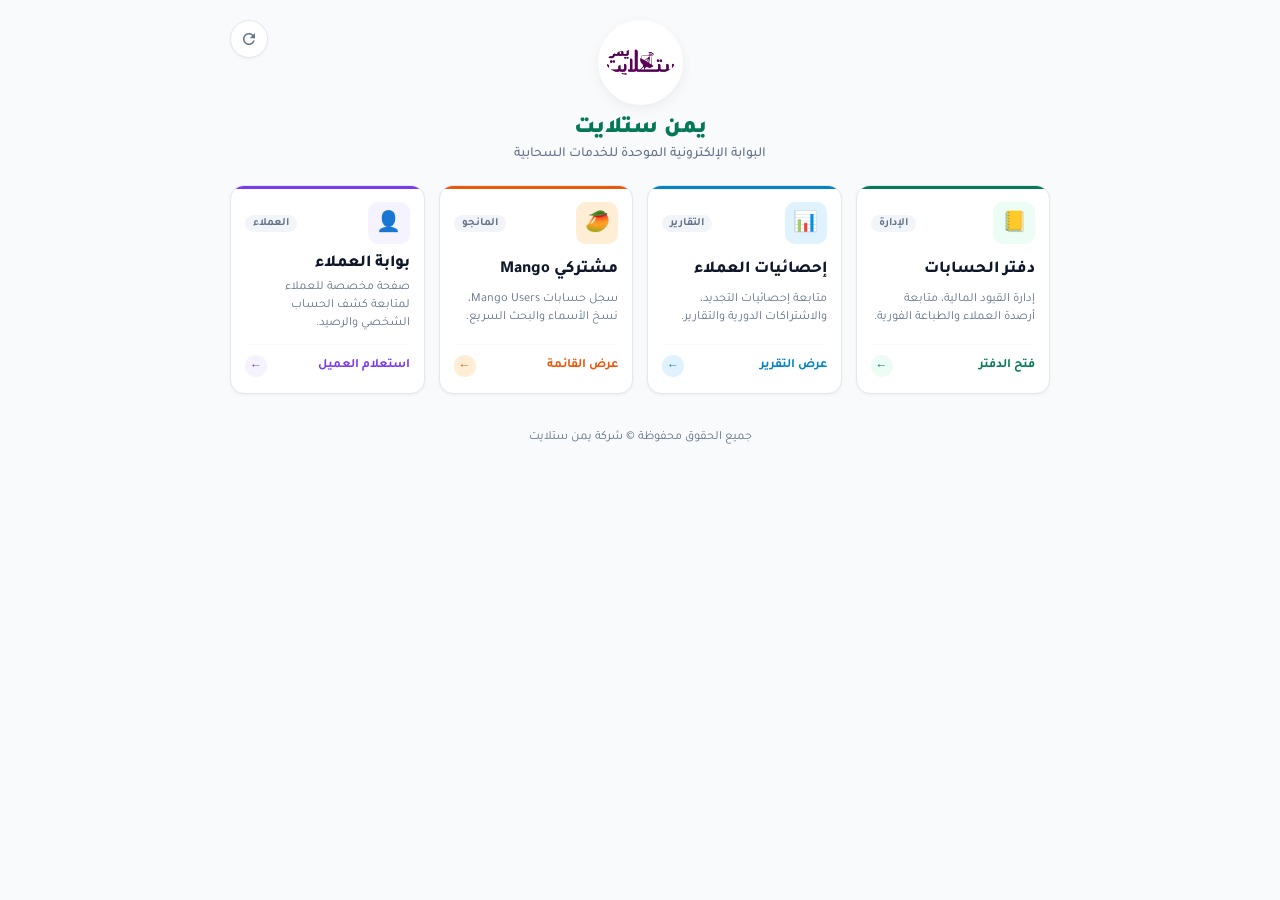
<file: client.html>
<!DOCTYPE html>
<html lang="ar" dir="rtl">
<head>
<meta charset="UTF-8">
<meta name="viewport" content="width=device-width, initial-scale=1.0">
<title>كشف حساب العميل</title>
<link rel="stylesheet" href="client.css">
</head>

<body>

<div class="header">
    <div class="client-info">
        <img src="دفتر-يمن-ستلايت-512.png">
        <h2 id="clientName"></h2>
    </div>
</div>

<div class="balance-card">
    <span class="balance-label" id="balanceText"></span>
    <span class="balance-value" id="balanceValue"></span>
    <button id="refreshBtn">↻</button>
</div>

<div class="logout-btn" id="logoutBtn">
<svg xmlns="http://www.w3.org/2000/svg" width="24" height="24" fill="white"><path d="M16 13v-2H7V8l-5 4 5 4v-3h9zm3-11H5c-1.1 0-2 .9-2 2v6h2V4h14v16H5v-6H3v6c0 1.1.9 2 2 2h14c1.1 0 2-.9 2-2V4c0-1.1-.9-2-2-2z"/></svg>
</div>

<div class="container">
    <div class="last-ops-header">
        <h3>آخر 5 عمليات</h3>
    </div>
    <div class="last-ops">
        <div id="lastOpsList"></div>
    </div>
   <button id="showStatementBtn" style="display:none;">عرض كل الحساب</button>
</div>

<div id="statementModal">
    <div id="statementContent">
        <button id="closeStatement">رجوع</button>
        <h3>كشف الحساب</h3>
        <p id="printClientName"></p>
        <span class="balance-value" id="modalBalanceValue"></span>

        <div class="filter-dates">
            <label>من: <input type="date" id="fromDate"></label>
            <label>إلى: <input type="date" id="toDate"></label>
        </div>

        <div id="totalsBox"></div>

        <button id="printStatement" class="btn" style="background:#222;color:white;">طباعة PDF</button>
        <button id="exportExcel" class="btn" style="background:#444;color:white;">تصدير Excel</button>

        <div id="statementList"></div>
    </div>
</div>

<div id="toTop">↑</div>

<footer class="footer">
     <strong>يمن ستلايت</strong> | 738092209
</footer>

<script src="client.js"></script>

</body>
</html>
</file>
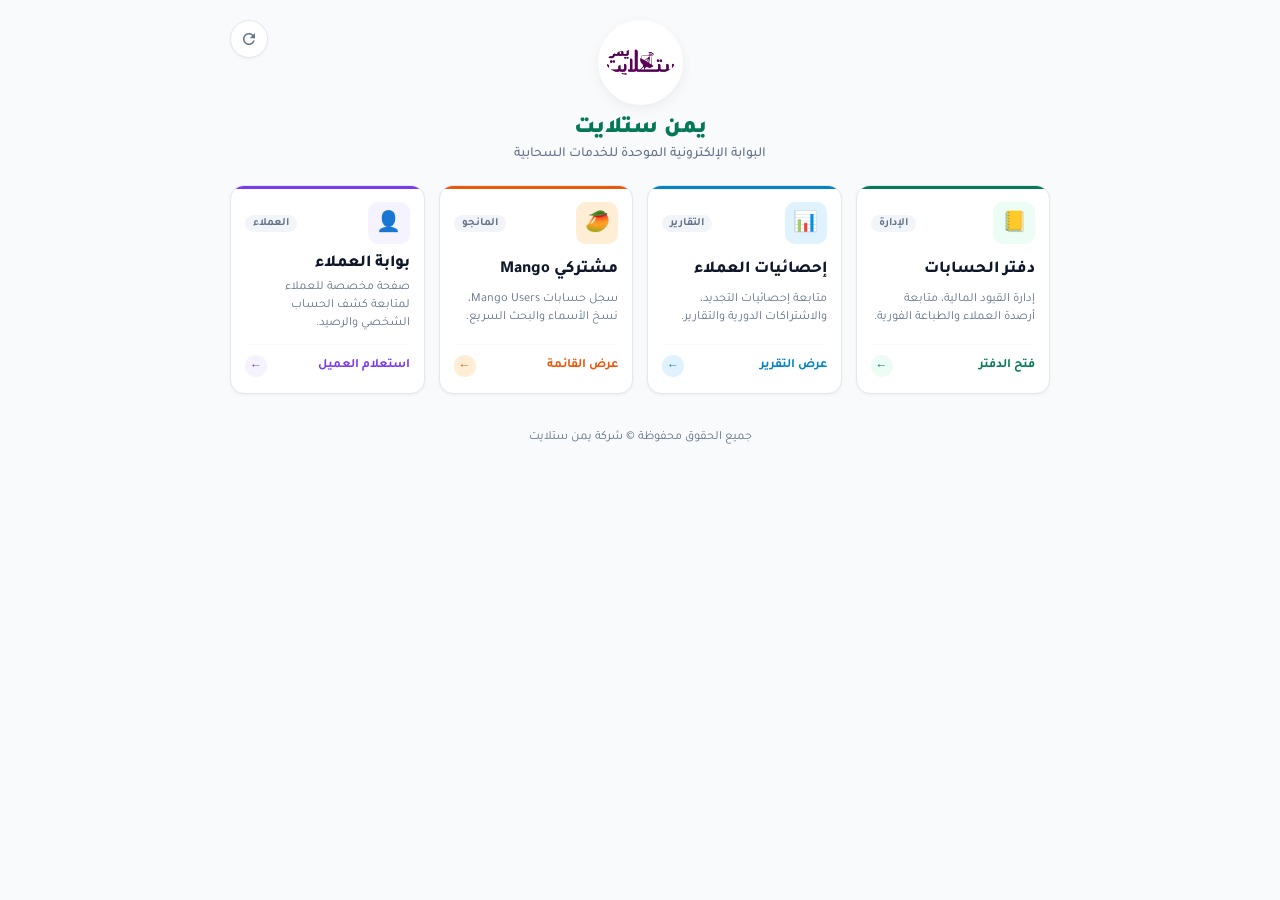
<file: dd.html>
<!DOCTYPE html>
<html lang="ar" dir="rtl">
<head>
<meta charset="UTF-8">
<meta name="viewport" content="width=device-width, initial-scale=1.0">
<title>لوحة الإدارة | يمن ستلايت</title>

<!-- استدعاء خط Tajawal من Google Fonts -->
<link rel="preconnect" href="https://fonts.googleapis.com">
<link rel="preconnect" href="https://fonts.gstatic.com" crossorigin>
<link href="https://fonts.googleapis.com/css2?family=Tajawal:wght@400;500;700;800&display=swap" rel="stylesheet">

<style>
:root {
    --primary: #047857;
    --primary-hover: #065f46;
    --primary-light: #ecfdf5;
    --secondary: #10b981;
    --bg: #f8fafc;
    --card-bg: #ffffff;
    --text-main: #0f172a;
    --text-muted: #64748b;
    --border-color: #e2e8f0;
    --danger: #ef4444;
    --danger-bg: #fef2f2;
    --warning: #f59e0b;
    --info: #2563eb;
    --radius-sm: 8px;
    --radius-md: 12px;
    --radius-lg: 16px;
    --shadow-sm: 0 1px 3px rgba(0,0,0,0.05);
    --shadow-md: 0 4px 12px rgba(0,0,0,0.05);
    --shadow-lg: 0 10px 25px rgba(0,0,0,0.08);
}

* {
    box-sizing: border-box;
    font-family: "Tajawal", sans-serif;
    margin: 0;
    padding: 0;
}

body {
    background-color: var(--bg);
    color: var(--text-main);
    padding: 16px;
    min-height: 100vh;
}

.main-wrapper {
    max-width: 950px;
    margin: 0 auto;
}

.card {
    background: var(--card-bg);
    border-radius: var(--radius-lg);
    box-shadow: var(--shadow-md);
    padding: 24px;
    border: 1px solid var(--border-color);
}

/* الترويسة */
.card-header {
    display: flex;
    justify-content: space-between;
    align-items: center;
    padding-bottom: 16px;
    margin-bottom: 20px;
    border-bottom: 1px solid var(--border-color);
}

.card-title {
    display: flex;
    align-items: center;
    gap: 10px;
}

.card-title h2 {
    font-size: 1.35rem;
    font-weight: 800;
    color: var(--primary);
}

.icon-btn {
    background: #f1f5f9;
    color: var(--text-main);
    border: none;
    width: 42px;
    height: 42px;
    border-radius: var(--radius-sm);
    display: flex;
    align-items: center;
    justify-content: center;
    font-size: 20px;
    cursor: pointer;
    transition: all 0.2s ease;
}

.icon-btn:hover {
    background: #e2e8f0;
    transform: translateY(-1px);
}

.icon-btn.logout {
    color: var(--danger);
}
.icon-btn.logout:hover {
    background: var(--danger-bg);
}

/* القائمة الجانبية */
.side-menu {
    position: fixed;
    top: 0;
    right: -290px;
    width: 280px;
    height: 100%;
    background: #ffffff;
    box-shadow: -5px 0 25px rgba(0,0,0,0.15);
    transition: right 0.3s cubic-bezier(0.4, 0, 0.2, 1);
    z-index: 1002;
    padding: 24px 16px;
    display: flex;
    flex-direction: column;
    gap: 8px;
}

.side-menu.open {
    right: 0;
}

.side-menu-header {
    display: flex;
    justify-content: space-between;
    align-items: center;
    padding-bottom: 16px;
    margin-bottom: 12px;
    border-bottom: 1px solid var(--border-color);
}

.side-menu-header h3 {
    font-size: 1.1rem;
    color: var(--primary);
}

.side-menu a {
    display: flex;
    align-items: center;
    gap: 12px;
    padding: 12px 16px;
    text-decoration: none;
    color: var(--text-main);
    font-weight: 600;
    font-size: 0.95rem;
    border-radius: var(--radius-sm);
    transition: 0.2s;
}

.side-menu a:hover {
    background: var(--primary-light);
    color: var(--primary);
}

.menu-overlay {
    position: fixed;
    inset: 0;
    background: rgba(15, 23, 42, 0.4);
    backdrop-filter: blur(2px);
    display: none;
    z-index: 1000;
}

.menu-overlay.show {
    display: block;
}

/* ملخص الحسابات الإجمالي */
.account-summary {
    display: grid;
    grid-template-columns: repeat(3, 1fr);
    gap: 12px;
    background: #f8fafc;
    border: 1px solid var(--border-color);
    border-radius: var(--radius-md);
    padding: 16px;
    margin-bottom: 20px;
}

.summary-item {
    text-align: center;
    display: flex;
    flex-direction: column;
    justify-content: center;
    align-items: center;
}

.summary-item:not(:last-child) {
    border-left: 1px solid var(--border-color);
}

.summary-item .label {
    font-size: 0.82rem;
    font-weight: 600;
    color: var(--text-muted);
    margin-bottom: 4px;
}

.summary-item .value {
    font-size: 1.15rem;
    font-weight: 800;
}

.credit-value { color: var(--primary); }
.debit-value { color: #dc2626; }
.balance-value { color: var(--info); }

/* الحقول والمدخلات */
.form-group {
    margin-bottom: 14px;
}

.input-label {
    font-size: 0.85rem;
    font-weight: 600;
    color: var(--text-muted);
    margin-bottom: 6px;
    display: block;
}

input, select {
    width: 100%;
    padding: 11px 14px;
    border: 1px solid var(--border-color);
    border-radius: var(--radius-sm);
    font-size: 0.95rem;
    background: #ffffff;
    color: var(--text-main);
    transition: all 0.2s;
    outline: none;
}

input:focus, select:focus {
    border-color: var(--primary);
    box-shadow: 0 0 0 3px rgba(4, 120, 87, 0.12);
}

.search-select-box {
    display: flex;
    flex-direction: column;
    gap: 8px;
    margin-bottom: 14px;
}

.search-input {
    background-image: url('data:image/svg+xml;utf8,<svg xmlns="http://www.w3.org/2000/svg" fill="%2394a3b8" viewBox="0 0 24 24"><path d="M21.71 20.29l-5.01-5.01A7.95 7.95 0 0 0 18 10a8 8 0 1 0-8 8 7.95 7.95 0 0 0 5.28-1.7l5.01 5.01a1 1 0 0 0 1.42-1.42zM4 10a6 6 0 1 1 6 6 6 6 0 0 1-6-6z"/></svg>');
    background-repeat: no-repeat;
    background-position: left 12px center;
    background-size: 18px;
    padding-left: 38px;
}

.note-wrapper {
    position: relative;
}

.note-wrapper input {
    padding-left: 48px;
}

.paste-btn {
    position: absolute;
    left: 6px;
    top: 50%;
    transform: translateY(-50%);
    width: 36px;
    height: 36px;
    display: flex;
    align-items: center;
    justify-content: center;
    background: #f1f5f9;
    border-radius: 6px;
    cursor: pointer;
    transition: 0.2s;
}

.paste-btn:hover {
    background: #e2e8f0;
}

/* الأزرار */
.action-buttons {
    display: flex;
    gap: 10px;
    margin-top: 14px;
}

.trans-btn {
    flex: 1;
    border: none;
    border-radius: var(--radius-sm);
    padding: 13px 12px;
    font-size: 0.95rem;
    font-weight: 700;
    cursor: pointer;
    display: flex;
    align-items: center;
    justify-content: center;
    gap: 8px;
    color: #ffffff;
    transition: all 0.2s;
    box-shadow: var(--shadow-sm);
}

.trans-btn:hover {
    transform: translateY(-2px);
    box-shadow: var(--shadow-md);
}

.trans-btn:active {
    transform: translateY(0);
}

.credit-btn {
    background: linear-gradient(135deg, #059669, #10b981);
}

.debit-btn {
    background: linear-gradient(135deg, #e11d48, #f43f5e);
}

.btn-secondary {
    background: #475569;
}
.btn-accent {
    background: #0284c7;
}

/* الجداول */
.table-responsive {
    width: 100%;
    overflow-x: auto;
    margin-top: 16px;
    border-radius: var(--radius-md);
    border: 1px solid var(--border-color);
}

table {
    width: 100%;
    border-collapse: collapse;
    font-size: 0.9rem;
    text-align: center;
}

th {
    background: #f8fafc;
    color: var(--text-muted);
    font-weight: 700;
    padding: 12px 10px;
    border-bottom: 1px solid var(--border-color);
    white-space: nowrap;
}

td {
    padding: 12px 10px;
    border-bottom: 1px solid var(--border-color);
    color: var(--text-main);
}

tr:last-child td {
    border-bottom: none;
}

tbody tr {
    transition: background-color 0.15s;
}

tbody tr:hover {
    background-color: #f1f5f9;
}

.badge {
    display: inline-block;
    padding: 4px 10px;
    border-radius: 9999px;
    font-size: 0.78rem;
    font-weight: 700;
}

.badge-debit { background: #fee2e2; color: #b91c1c; }
.badge-credit { background: #dcfce7; color: #15803d; }

.debit-text { color: #dc2626; font-weight: 700; }
.credit-text { color: #16a34a; font-weight: 700; }

/* أزرار الإشعارات */
.wa-sms-group {
    display: flex;
    gap: 6px;
    justify-content: center;
}

.wa-sms-group button {
    padding: 6px 10px;
    border: none;
    border-radius: 6px;
    color: white;
    cursor: pointer;
    font-size: 0.8rem;
    font-weight: 600;
    display: flex;
    align-items: center;
    gap: 4px;
    transition: 0.2s;
}

.wa-btn { background: #25d366; }
.wa-btn:hover { background: #1eb857; }
.sms-btn { background: #3b82f6; }
.sms-btn:hover { background: #2563eb; }

/* النوافذ المنبثقة (Modals) */
.modal {
    display: none;
    position: fixed;
    inset: 0;
    background: rgba(15, 23, 42, 0.5);
    backdrop-filter: blur(4px);
    z-index: 2000;
    justify-content: center;
    align-items: center;
    padding: 16px;
}

.modal-content {
    background: #ffffff;
    border-radius: var(--radius-lg);
    box-shadow: var(--shadow-lg);
    width: 100%;
    max-width: 440px;
    overflow: hidden;
    animation: modalScale 0.2s cubic-bezier(0.16, 1, 0.3, 1);
}

.modal-large {
    max-width: 800px;
}

@keyframes modalScale {
    from { opacity: 0; transform: scale(0.95); }
    to { opacity: 1; transform: scale(1); }
}

.modal-header {
    display: flex;
    justify-content: space-between;
    align-items: center;
    padding: 16px 20px;
    border-bottom: 1px solid var(--border-color);
}

.modal-header h3 {
    font-size: 1.15rem;
    color: var(--primary);
    font-weight: 700;
}

.modal-close {
    background: transparent;
    border: none;
    font-size: 24px;
    cursor: pointer;
    color: var(--text-muted);
    line-height: 1;
}

.modal-close:hover {
    color: var(--danger);
}

.modal-body {
    padding: 20px;
    max-height: 75vh;
    overflow-y: auto;
}

.modal-footer {
    display: flex;
    gap: 10px;
    padding: 16px 20px;
    background: #f8fafc;
    border-top: 1px solid var(--border-color);
}

/* تبويبات نمط الإضافة / التعديل */
.mode-tabs {
    display: flex;
    gap: 6px;
    background: #f1f5f9;
    padding: 4px;
    border-radius: var(--radius-sm);
    margin-bottom: 15px;
}

.mode-tab-btn {
    flex: 1;
    border: none;
    padding: 8px 10px;
    font-size: 0.88rem;
    font-weight: 700;
    border-radius: 6px;
    cursor: pointer;
    transition: 0.2s;
    background: transparent;
    color: var(--text-muted);
}

.mode-tab-btn.active {
    background: var(--primary);
    color: #ffffff;
    box-shadow: var(--shadow-sm);
}

/* Toast Notification */
.toast-container {
    position: fixed;
    bottom: 24px;
    left: 50%;
    transform: translateX(-50%);
    z-index: 9999;
    display: flex;
    flex-direction: column;
    gap: 8px;
    pointer-events: none;
}

.toast {
    background: #1e293b;
    color: #ffffff;
    padding: 12px 20px;
    border-radius: var(--radius-sm);
    box-shadow: var(--shadow-lg);
    font-size: 0.9rem;
    font-weight: 600;
    display: flex;
    align-items: center;
    gap: 8px;
    opacity: 0;
    transform: translateY(15px);
    transition: all 0.25s ease;
}

.toast.show {
    opacity: 1;
    transform: translateY(0);
}

.toast.success { background: #059669; }
.toast.error { background: #dc2626; }

@media (max-width: 640px) {
    body { padding: 8px; }
    .card { padding: 16px 12px; }
    .account-summary { padding: 12px 6px; }
    .summary-item .value { font-size: 0.95rem; }
    .summary-item .label { font-size: 0.72rem; }
    .trans-btn { font-size: 0.88rem; padding: 11px 8px; }
    table { font-size: 0.8rem; }
    th, td { padding: 8px 4px; }
}

.loading-indicator {
    text-align: center;
    padding: 10px;
    color: var(--text-muted);
    font-size: 0.9rem;
    display: none;
}
</style>
</head>

<body>

<script>
// التحقق من صلاحيات المدير
if (localStorage.getItem("role") !== "admin") {
    alert("يجب تسجيل الدخول كأدمن أولاً");
    window.location.href = "index.html";
}
</script>

<div class="toast-container" id="toastContainer"></div>

<div class="main-wrapper">
    <div class="card">
        <!-- ترويسة الصفحة -->
        <div class="card-header">
            <button class="icon-btn" onclick="toggleMenu()" title="القائمة">☰</button>

            <div class="card-title">
                <h2>لوحة الإدارة | يمن ستلايت</h2>
            </div>

            <button class="icon-btn logout" onclick="logout()" title="تسجيل الخروج">🚪</button>
        </div>

        <!-- القائمة الجانبية -->
        <div id="sideMenu" class="side-menu">
            <div class="side-menu-header">
                <h3>القائمة الرئيسية</h3>
                <button class="icon-btn" onclick="closeMenu()">✕</button>
            </div>
            <a href="#" onclick="showMangoUsers(); closeMenu(); return false;">👤 أسماء Mango Users</a>
            <a href="#" onclick="openNewClientModal(); closeMenu(); return false;">➕ إضافة عميل جديد</a>
            <a href="#" onclick="showClientsBalances(); closeMenu(); return false;">👥 حسابات العملاء</a>
            <a href="/reseller.html">📊 إحصائيات التجديد</a>
            <a href="#" onclick="logout(); closeMenu(); return false;" style="color: var(--danger);">🚪 تسجيل الخروج</a>
        </div>
        <div id="menuOverlay" class="menu-overlay" onclick="toggleMenu()"></div>

        <!-- ملخص الحسابات الإجمالي العام -->
        <div class="account-summary">
            <div class="summary-item">
                <span class="label">إجمالي ما لكم (مدين)</span>
                <span class="value debit-value" id="totalDebit">0 ر.ي</span>
            </div>
            <div class="summary-item">
                <span class="label">إجمالي ما عليكم (دائن)</span>
                <span class="value credit-value" id="totalCredit">0 ر.ي</span>
            </div>
            <div class="summary-item">
                <span class="label">الصافي الكلي</span>
                <span class="value balance-value" id="netBalance">0 ر.ي</span>
            </div>
        </div>

        <!-- اختيار العميل والبحث السريع مع زر التعديل المباشر -->
        <div class="search-select-box">
            <input id="client_search" class="search-input" type="text" placeholder="🔍 ابحث بالاسم، الهاتف، أو Mango User..." oninput="filterClientSelect()">
            <div style="display: flex; gap: 8px;">
                <select id="client_select" style="flex: 1;">
                    <option value="">-- اختر العميل --</option>
                </select>
                <button type="button" class="icon-btn" id="editCurrentClientBtn" onclick="editCurrentlySelectedClient()" title="تعديل بيانات العميل المختار" style="display: none; background: var(--primary-light); color: var(--primary);">✏️</button>
            </div>
        </div>

        <!-- مدخلات العملية المالية -->
        <div class="form-group">
            <input id="amount" type="number" placeholder="المبلغ (ر.ي)" step="any">
        </div>
        <input type="hidden" id="type" value="debit">

        <div class="form-group note-wrapper">
            <input id="note" list="notesList" placeholder="البيان (تفاصيل العملية)">
            <span class="paste-btn" onclick="pasteFromClipboard()" title="لصق من الحافظة">📋</span>
            <datalist id="notesList"></datalist>
        </div>

        <!-- أزرار الإضافة السريعة -->
        <div class="action-buttons">
            <button type="button" class="trans-btn credit-btn" onclick="addTransType('credit')">
                <span>⬇</span>
                <span>إضافة له (دائن)</span>
            </button>
            <button type="button" class="trans-btn debit-btn" onclick="addTransType('debit')">
                <span>⬆</span>
                <span>إضافة عليه (مدين)</span>
            </button>
        </div>

        <div id="loading" class="loading-indicator">جاري معالجة البيانات...</div>

        <!-- ملخص رصيد العميل المختار -->
        <div class="account-summary" style="margin-top: 20px;">
            <div class="summary-item">
                <span class="label">إجمالي العملاء</span>
                <span class="value" id="stat_clients" style="color: var(--text-main);">0</span>
            </div>
            <div class="summary-item">
                <span class="label">رصيد العميل الحالي</span>
                <span class="value" id="stat_total">0 ر.ي</span>
            </div>
            <div class="summary-item">
                <span class="label">آخر عملية</span>
                <span class="value" id="stat_last" style="font-size: 0.9rem; color: var(--text-muted);">-</span>
            </div>
        </div>

        <!-- أزرار العمليات -->
        <div class="action-buttons">
            <button type="button" class="trans-btn btn-secondary" onclick="showAllTransactions()">
                <span>📋</span>
                <span>عرض كل العمليات</span>
            </button>
            <button type="button" class="trans-btn btn-accent" onclick="printTransactions()">
                <span>🖨️</span>
                <span>طباعة كشف حساب</span>
            </button>
        </div>

        <!-- جدول العمليات المالية -->
        <div class="table-responsive">
            <table id="transTable">
                <thead>
                    <tr>
                        <th>المبلغ</th>
                        <th>النوع</th>
                        <th>البيان</th>
                        <th>التاريخ</th>
                        <th>إشعار</th>
                    </tr>
                </thead>
                <tbody id="transBody">
                    <tr><td colspan="5" style="color: var(--text-muted); padding: 20px;">اختر عميلاً لعرض عملياته فوراً</td></tr>
                </tbody>
            </table>
        </div>
    </div>
</div>

<!-- مودال [إضافة عميل جديد / تعديل عميل سابق] -->
<div id="addClientModal" class="modal">
  <div class="modal-content">
    <div class="modal-header">
        <h3 id="clientModalTitle">➕ إدارة بيانات العميل</h3>
        <button class="modal-close" onclick="closeModal('addClientModal')">&times;</button>
    </div>
    
    <div class="modal-body">
        <!-- شريط التبديل بين وضع الإضافة والتعديل -->
        <div class="mode-tabs">
            <button type="button" id="tabNewClient" class="mode-tab-btn active" onclick="setClientModalMode('new')">
                ➕ عميل جديد
            </button>
            <button type="button" id="tabEditClient" class="mode-tab-btn" onclick="setClientModalMode('edit')">
                ✏️ تعديل عميل سابق
            </button>
        </div>

        <!-- قائمة اختيار العميل للتعديل -->
        <div id="selectClientToEditBox" class="form-group" style="display: none;">
            <label class="input-label" style="color: var(--primary); font-weight: bold;">اختر العميل المراد تعديل بياناته:</label>
            <select id="modal_client_select" onchange="onSelectClientToEdit()">
                <option value="">-- اختر عميلاً للتعديل --</option>
            </select>
        </div>

        <input type="hidden" id="edit_client_id" value="">

        <div class="form-group">
            <label class="input-label">الاسم</label>
            <input id="new_name" placeholder="اسم العميل الكامل">
        </div>
        
        <div class="form-group">
            <label class="input-label">رقم الواتساب</label>
            <div style="display: flex; gap: 6px;">
                <input id="new_mobile" type="tel" placeholder="رقم الواتساب (مثال: 770000000)">
                <button class="icon-btn" id="pickContact" type="button" title="استيراد من جهات الاتصال">📱</button>
            </div>
        </div>
        
        <div class="form-group">
            <label class="input-label">رقم الرسائل (SMS)</label>
            <input id="new_mobile_sms" type="tel" placeholder="رقم SMS">
        </div>
        
        <div class="form-group">
            <label class="input-label">اسم المستخدم</label>
            <input id="new_username" placeholder="اسم المستخدم">
        </div>
        
        <div class="form-group">
            <label class="input-label">كلمة المرور</label>
            <input id="new_password" type="text" placeholder="كلمة المرور">
        </div>

        <!-- حقل Mango User المضاف -->
        <div class="form-group">
            <label class="input-label">اسم المستخدم Mango User (اختياري)</label>
            <input id="new_mango_user" placeholder="Mango User (مثال: user123)">
        </div>
        
        <button class="trans-btn credit-btn" style="width:100%" id="saveClientBtn" onclick="saveClientData()">إضافة العميل</button>
    </div>
  </div>
</div>

<!-- مودال تعديل عملية مالية -->
<div id="transModal" class="modal">
  <div class="modal-content">
    <div class="modal-header">
        <h3>✏️ تعديل العملية المالية</h3>
        <button class="modal-close" onclick="closeModal('transModal')">&times;</button>
    </div>
    <div class="modal-body">
        <div class="form-group">
            <label class="input-label">المبلغ</label>
            <input id="modal_amount" type="number" placeholder="المبلغ">
        </div>
        <div class="form-group">
            <label class="input-label">النوع</label>
            <select id="modal_type">
                <option value="debit">عليه (مدين)</option>
                <option value="credit">له (دائن)</option>
            </select>
        </div>
        <div class="form-group">
            <label class="input-label">البيان</label>
            <input id="modal_note" placeholder="البيان">
        </div>
    </div>
    <div class="modal-footer">
        <button class="trans-btn credit-btn" onclick="saveTransModal()">حفظ التعديل</button>
        <button class="trans-btn debit-btn" onclick="deleteTransModal()">حذف</button>
        <button class="trans-btn btn-secondary" onclick="closeModal('transModal')">إلغاء</button>
    </div>
  </div>
</div>

<!-- مودال حسابات العملاء -->
<div id="clientsModal" class="modal">
  <div class="modal-content modal-large">
    <div class="modal-header">
        <h3>👥 حسابات العملاء وصافي الأرصدة</h3>
        <button class="modal-close" onclick="closeModal('clientsModal')">&times;</button>
    </div>
    <div class="modal-body">
        <input id="search_client_list" class="search-input" placeholder="🔍 ابحث بالاسم، الهاتف، أو Mango User..." oninput="filterClientsTable()">
        
        <div class="table-responsive" style="max-height: 400px; overflow-y: auto;">
            <table id="clientsBalanceTable">
                <thead>
                    <tr>
                        <th>الرقم</th>
                        <th>العميل</th>
                        <th>الجوال</th>
                        <th>Mango User</th>
                        <th>الرصيد الصافي</th>
                        <th>إجراءات</th>
                    </tr>
                </thead>
                <tbody id="clientsBalanceBody"></tbody>
            </table>
        </div>

        <div id="clientsTotals" class="account-summary" style="margin-top: 15px;"></div>
    </div>
    <div class="modal-footer">
        <button class="trans-btn btn-accent" onclick="printClientsList()">🖨️ طباعة القائمة</button>
        <button class="trans-btn btn-secondary" onclick="closeModal('clientsModal')">إغلاق</button>
    </div>
  </div>
</div>

<!-- مودال Mango Users -->
<div id="mangoUsersModal" class="modal">
    <div class="modal-content modal-large">
        <div class="modal-header">
            <h3>👤 أسماء Mango Users</h3>
            <button class="modal-close" onclick="closeModal('mangoUsersModal')">&times;</button>
        </div>
        <div class="modal-body">
            <input id="mangoSearch" class="search-input" type="text" placeholder="🔍 بحث باسم العميل أو Mango User..." oninput="filterMangoUsers()">
            <div class="table-responsive" style="max-height: 400px; overflow-y: auto; margin-top: 10px;">
                <table>
                    <thead>
                        <tr>
                            <th>اسم العميل</th>
                            <th>Mango User</th>
                            <th>إجراء</th>
                        </tr>
                    </thead>
                    <tbody id="mangoUsersBody"></tbody>
                </table>
            </div>
        </div>
    </div>
</div>

<!-- نافذة اختيار الرقم المنبثقة للاتصال -->
<div id="numberPopup" class="modal">
    <div class="modal-content" style="max-width: 320px; text-align: center; padding: 20px;">
        <h4 style="margin-bottom: 12px; color: var(--primary);">اختر الرقم المناسب</h4>
        <div id="numbersList" style="display: flex; flex-direction: column; gap: 8px;"></div>
        <button class="trans-btn btn-secondary" onclick="closePopup()" style="margin-top: 12px; width: 100%;">إلغاء</button>
    </div>
</div>

<script>
const API = "https://script.google.com/macros/s/AKfycby0MNbRU_JqajrNoNBP2FU5HOnXN1LFAOU_RJJxmWW5XSN0s5c1VELrcYIaGZ1ce7Jo/exec";

// أيقونة واتساب SVG
const waSvgIcon = `<svg style="width:15px;height:15px;fill:currentColor" viewBox="0 0 24 24"><path d="M12.031 6.172c-3.181 0-5.767 2.586-5.768 5.766-.001 1.298.38 2.27 1.019 3.287l-.711 2.592 2.654-.698c.983.54 1.81.826 2.806.826 3.182 0 5.768-2.587 5.768-5.766-.001-3.187-2.575-5.77-5.768-5.771zm3.392 8.244c-.144.405-.837.774-1.17.824-.312.045-.694.062-2.115-.526-1.815-.752-2.983-2.59-3.074-2.711-.09-.12-1.229-1.636-1.229-3.12 0-1.485.765-2.217 1.036-2.518.271-.301.591-.376.787-.376.196 0 .393.002.564.01.181.01.425-.069.664.506.248.595.845 2.062.919 2.213.074.151.123.327.024.524-.098.197-.148.32-.294.493-.146.173-.308.386-.44.518-.146.146-.299.306-.129.598.17.292.755 1.246 1.62 2.015 1.111.989 2.049 1.296 2.341 1.442.292.146.463.123.634-.073.171-.196.732-.853.928-1.146.196-.293.391-.244.659-.146.268.098 1.708.805 2.001.951.293.146.488.22.561.342.073.122.073.708-.071 1.113z"/></svg>`;

const qs = id => document.getElementById(id);
let allClients = [], clientTransactions = [], currentClientId = "", currentTransId = null;
let currentClientModalMode = 'new';
let cachedBalancesList = [];

// ==========================================
// محرك الكاش المحلي فائق السرعة (0 ثانية استجابة)
// ==========================================
const transCache = {}; // { [clientId]: { list: [], total: number, isPartial: boolean } }

// نظام الإشعارات Toast
function showToast(message, type = "success") {
    const container = qs("toastContainer");
    const toast = document.createElement("div");
    toast.className = `toast ${type}`;
    toast.innerHTML = `<span>${type === 'success' ? '✓' : '⚠'}</span> <span>${message}</span>`;
    container.appendChild(toast);

    requestAnimationFrame(() => toast.classList.add("show"));
    setTimeout(() => {
        toast.classList.remove("show");
        setTimeout(() => toast.remove(), 300);
    }, 2800);
}

// فتح وإغلاق النوافذ
function openModal(id) { qs(id).style.display = "flex"; }
function closeModal(id) { qs(id).style.display = "none"; }
window.onclick = e => { if (e.target.classList.contains("modal")) e.target.style.display = "none"; }

// تسجيل الخروج
function logout() {
    localStorage.clear();
    window.location.href = "index.html";
}

// القائمة الجانبية
function toggleMenu() {
    qs("sideMenu").classList.toggle("open");
    qs("menuOverlay").classList.toggle("show");
}
function closeMenu() {
    qs("sideMenu").classList.remove("open");
    qs("menuOverlay").classList.remove("show");
}

// ==========================================
// التحميل الموحد السريع للوحة التحكم
// ==========================================
async function loadDashboardData(forceRefresh = false) {
    qs("loading").style.display = "block";
    try {
        const res = await fetch(API, {
            method: "POST",
            body: JSON.stringify({ action: "getDashboardData", forceRefresh })
        });
        const data = await res.json();

        if (data.status !== "success") throw new Error(data.message);

        // 1. العملاء
        allClients = Array.isArray(data.clients) ? data.clients : [];
        renderClientsDropdown();

        // 2. ملخص الحسابات الإجمالي
        if (data.totals) {
            qs("totalCredit").textContent = Number(data.totals.totalCredit || 0).toLocaleString() + " ر.ي";
            qs("totalDebit").textContent = Number(data.totals.totalDebit || 0).toLocaleString() + " ر.ي";
            const net = Number(data.totals.netBalance || 0);
            qs("netBalance").textContent = net >= 0 
                ? `لكم ${net.toLocaleString()} ر.ي` 
                : `عليكم ${Math.abs(net).toLocaleString()} ر.ي`;
        }

        // 3. الأرصدة لقائمة العملاء
        cachedBalancesList = Array.isArray(data.balances) ? data.balances : [];

        // 4. تسخين الكاش لعمليات العملاء مسبقاً (Preloading)
        if (data.recentMap && typeof data.recentMap === "object") {
            Object.keys(data.recentMap).forEach(cid => {
                const balObj = cachedBalancesList.find(b => String(b.client_id) === String(cid));
                transCache[cid] = {
                    list: data.recentMap[cid] || [],
                    total: balObj ? balObj.total : 0,
                    isPartial: true
                };
            });
        }

        updateStats();

        // إذا كان هناك عميل مختار، اعرض عملياته فوراً من الكاش المحدث
        if (currentClientId) {
            loadTransactions(false);
        }

    } catch (e) {
        console.error("خطأ أثناء تحميل لوحة التحكم:", e);
        showToast("تعذر تحميل البيانات، تأكد من الاتصال", "error");
    } finally {
        qs("loading").style.display = "none";
    }
}

// تعبئة القائمة المنسدلة للعملاء
function renderClientsDropdown() {
    const select = qs("client_select");
    const prevSelected = select.value;
    select.innerHTML = `<option value="">-- اختر العميل --</option>`;

    const frag = document.createDocumentFragment();
    allClients.forEach(c => {
        const op = document.createElement("option");
        op.value = c.client_id;
        const mangoText = c.mango_user ? ` [Mango: ${c.mango_user}]` : '';
        op.textContent = `${c.name}`;
        frag.appendChild(op);
    });
    select.appendChild(frag);

    if (prevSelected) select.value = prevSelected;
    toggleEditSelectedBtn();
}

// إظهار زر التعديل المباشر عند تحديد عميل
function toggleEditSelectedBtn() {
    const hasClient = !!qs("client_select").value;
    qs("editCurrentClientBtn").style.display = hasClient ? "flex" : "none";
}

function editCurrentlySelectedClient() {
    const clientId = qs("client_select").value;
    if (clientId) openEditClientModal(clientId);
}

// بحث سريع بالاسم أو الهاتف أو Mango User
function filterClientSelect() {
    const q = qs("client_search").value.trim().toLowerCase();
    const select = qs("client_select");
    let foundFirst = false;

    Array.from(select.options).forEach((op, index) => {
        if (index === 0) return;
        const match = op.textContent.toLowerCase().includes(q);
        op.style.display = match ? "" : "none";
        if (match && !foundFirst && q !== "") {
            select.value = op.value;
            foundFirst = true;
        }
    });

    toggleEditSelectedBtn();
    if (foundFirst) loadTransactions(false);
}

// ==========================================
// إدارة نافذة العميل (إضافة جديد / تعديل حالي)
// ==========================================
function openNewClientModal() {
    setClientModalMode('new');
    openModal('addClientModal');
}

function openEditClientModal(clientId) {
    setClientModalMode('edit', clientId);
    openModal('addClientModal');
}

function setClientModalMode(mode, clientId = null) {
    currentClientModalMode = mode;
    const isEdit = (mode === 'edit');

    qs("selectClientToEditBox").style.display = isEdit ? "block" : "none";
    qs("clientModalTitle").textContent = isEdit ? "✏️ تعديل بيانات العميل" : "➕ إضافة عميل جديد";
    qs("saveClientBtn").textContent = isEdit ? "حفظ التعديلات" : "إضافة العميل";

    if (isEdit) {
        qs("tabEditClient").classList.add("active");
        qs("tabNewClient").classList.remove("active");
    } else {
        qs("tabNewClient").classList.add("active");
        qs("tabEditClient").classList.remove("active");
        clearClientForm();
    }

    const modalSelect = qs("modal_client_select");
    modalSelect.innerHTML = `<option value="">-- اختر عميلاً للتعديل --</option>`;
    allClients.forEach(c => {
        const op = document.createElement("option");
        op.value = c.client_id;
        op.textContent = `${c.name} (${c.mobile || '-'})`;
        modalSelect.appendChild(op);
    });

    if (clientId) {
        modalSelect.value = clientId;
        onSelectClientToEdit();
    }
}

function clearClientForm() {
    qs("edit_client_id").value = "";
    qs("new_name").value = "";
    qs("new_mobile").value = "";
    qs("new_mobile_sms").value = "";
    qs("new_username").value = "";
    qs("new_password").value = "";
    qs("new_mango_user").value = "";
}

function onSelectClientToEdit() {
    const clientId = qs("modal_client_select").value;
    if (!clientId) {
        clearClientForm();
        return;
    }

    const client = allClients.find(c => String(c.client_id) === String(clientId));
    if (!client) return;

    qs("edit_client_id").value = client.client_id;
    qs("new_name").value = client.name || "";
    qs("new_mobile").value = client.mobile || "";
    qs("new_mobile_sms").value = client.mobile_sms || "";
    qs("new_username").value = client.username || "";
    qs("new_password").value = client.password || "";
    qs("new_mango_user").value = client.mango_user || "";
}

// حفظ العميل (إضافة أو تعديل مع mango_user)
async function saveClientData() {
    const clientId = qs("edit_client_id").value;
    const name = qs("new_name").value.trim();
    const mobile = qs("new_mobile").value.trim();
    const mobile_sms = qs("new_mobile_sms").value.trim();
    const username = qs("new_username").value.trim();
    const password = qs("new_password").value.trim();
    const mango_user = qs("new_mango_user").value.trim();
    const btn = qs("saveClientBtn");

    if (!name || !mobile || !username || !password) {
        showToast("يرجى تعبئة الحقول الأساسية: الاسم، الجوال، المستخدم، كلمة المرور", "error");
        return;
    }

    const isEdit = (currentClientModalMode === 'edit' && clientId);
    const action = isEdit ? "updateClient" : "addClient";

    btn.disabled = true;
    const originalText = btn.textContent;
    btn.textContent = "جاري الحفظ...";

    const payload = {
        action: action,
        name,
        mobile,
        mobile_sms,
        username,
        password,
        mango_user
    };

    if (isEdit) payload.client_id = clientId;

    try {
        const res = await fetch(API, {
            method: "POST",
            body: JSON.stringify(payload)
        });
        const data = await res.json();

        if (data.status === "success") {
            showToast(isEdit ? "تم تحديث بيانات العميل بنجاح" : "تمت إضافة العميل بنجاح");
            closeModal("addClientModal");
            clearClientForm();
            if (clientId) delete transCache[clientId];
            await loadDashboardData(true);
        } else {
            showToast(data.message || "حدث خطأ أثناء حفظ البيانات", "error");
        }
    } catch (err) {
        showToast("تعذر الاتصال بالخادم", "error");
    } finally {
        btn.disabled = false;
        btn.textContent = originalText;
    }
}

// ==========================================
// جلب وعرض العمليات المالية فائق السرعة
// ==========================================
async function loadTransactions(forceRefresh = false) {
    currentClientId = qs("client_select").value;
    toggleEditSelectedBtn();

    if (!currentClientId) {
        qs("transBody").innerHTML = `<tr><td colspan="5" style="color:var(--text-muted);padding:20px;">اختر عميلاً لعرض عملياته فوراً</td></tr>`;
        qs("stat_total").textContent = "0 ر.ي";
        qs("stat_last").textContent = "-";
        return;
    }

    // 1. العرض الفوري من الكاش المحلي إن وجد (0 ثانية استجابة)
    const cached = transCache[currentClientId];
    if (cached && !forceRefresh) {
        clientTransactions = cached.list || [];
        updateStats(cached.total);
        renderTransactions(clientTransactions.slice(0, 5));
        
        // إذا كان الكاش جزئياً فقط (أول 10 عمليات)، قم بجلب البقية في الخلفية بهدوء
        if (cached.isPartial) {
            fetchFullTransactionsBackground(currentClientId);
        }
        return;
    }

    // 2. إذا لم تكن العمليات في الكاش أو طُلب التحديث الإجباري
    qs("loading").style.display = "block";
    try {
        const res = await fetch(API, {
            method: "POST",
            body: JSON.stringify({ 
                action: "getClientAllTransactions", 
                client_id: currentClientId,
                forceRefresh: forceRefresh 
            })
        });
        const data = await res.json();

        if (data.status === "success") {
            clientTransactions = (data.list || []).sort((a, b) => new Date(b.date) - new Date(a.date));
            transCache[currentClientId] = {
                list: clientTransactions,
                total: data.total,
                isPartial: false
            };
            updateStats(data.total);
            renderTransactions(clientTransactions.slice(0, 5));
        }
    } catch (e) {
        showToast("فشل تحميل عمليات العميل", "error");
    } finally {
        qs("loading").style.display = "none";
    }
}

// جلب العمليات كاملة في الخلفية دون تعطيل واجهة المستخدم
async function fetchFullTransactionsBackground(cid) {
    try {
        const res = await fetch(API, {
            method: "POST",
            body: JSON.stringify({ action: "getClientAllTransactions", client_id: cid })
        });
        const data = await res.json();
        if (data.status === "success" && currentClientId === cid) {
            clientTransactions = (data.list || []).sort((a, b) => new Date(b.date) - new Date(a.date));
            transCache[cid] = {
                list: clientTransactions,
                total: data.total,
                isPartial: false
            };
            updateStats(data.total);
            renderTransactions(clientTransactions.slice(0, 5));
        }
    } catch (e) {}
}

async function showAllTransactions() {
    if (!currentClientId) {
        showToast("يرجى اختيار العميل أولاً", "error");
        return;
    }

    const cached = transCache[currentClientId];
    if (cached && !cached.isPartial) {
        renderTransactions(cached.list);
        return;
    }

    qs("loading").style.display = "block";
    try {
        const res = await fetch(API, {
            method: "POST",
            body: JSON.stringify({ action: "getClientAllTransactions", client_id: currentClientId })
        });
        const data = await res.json();
        if (data.status === "success") {
            clientTransactions = (data.list || []).sort((a, b) => new Date(b.date) - new Date(a.date));
            transCache[currentClientId] = {
                list: clientTransactions,
                total: data.total,
                isPartial: false
            };
            renderTransactions(clientTransactions);
        }
    } catch (e) {
        showToast("تعذر جلب جميع العمليات", "error");
    } finally {
        qs("loading").style.display = "none";
    }
}

// إضافة عملية مالية جديدة
async function addTrans() {
    const client_id = qs("client_select").value;
    let amount = Number(qs("amount").value);
    const type = qs("type").value;
    const note = qs("note").value.trim();

    if (!client_id) { showToast("يرجى اختيار العميل أولاً", "error"); return; }
    if (!amount || isNaN(amount) || amount <= 0) { showToast("يرجى إدخال مبلغ صحيح", "error"); return; }
    if (!note) { showToast("يرجى كتابة البيان", "error"); return; }

    amount = type === "credit" ? -Math.abs(amount) : Math.abs(amount);
    qs("loading").style.display = "block";

    try {
        const res = await fetch(API, {
            method: "POST",
            body: JSON.stringify({ action: "addTransaction", client_id, amount, type, note })
        });
        const data = await res.json();

        if (data.status === "success") {
            showToast("تم تسجيل العملية بنجاح");
            qs("amount").value = "";
            qs("note").value = "";
            delete transCache[client_id]; // مسح كاش العميل للتحديث
            await Promise.all([loadTransactions(true), loadDashboardData(true)]);
        } else {
            showToast("حدث خطأ أثناء إضافة العملية", "error");
        }
    } catch (e) {
        showToast("تعذر الاتصال بالخادم", "error");
    } finally {
        qs("loading").style.display = "none";
    }
}

function addTransType(type) {
    saveNoteSuggestion();
    qs("type").value = type;
    addTrans();
}

// رسم جدول العمليات
function renderTransactions(transactions) {
    const tbody = qs("transBody");
    tbody.innerHTML = "";

    if (!transactions.length) {
        tbody.innerHTML = `<tr><td colspan="5" style="color:var(--text-muted);padding:20px;">لا توجد عمليات مسجلة لهذا العميل</td></tr>`;
        return;
    }

    const client = allClients.find(c => String(c.client_id) === String(currentClientId)) || {};
    const clientName = client.name || "";
    const clientMobile = client.mobile || "";
    const clientSms = client.mobile_sms || "";

    const frag = document.createDocumentFragment();

    transactions.forEach(t => {
        const tr = document.createElement("tr");
        tr.style.cursor = "pointer";
        tr.onclick = () => openTransModal(t.trans_id);

        const isDebit = t.type === "debit";
        const dateStr = t.date ? new Date(t.date).toLocaleDateString('ar-EG') : '-';

        tr.innerHTML = `
            <td class="${isDebit ? 'debit-text' : 'credit-text'}">${Math.abs(t.amount).toLocaleString()}</td>
            <td><span class="badge ${isDebit ? 'badge-debit' : 'badge-credit'}">${isDebit ? 'عليه' : 'له'}</span></td>
            <td>${escapeHtml(t.note)}</td>
            <td>${dateStr}</td>
            <td>
                <div class="wa-sms-group">
                    <button class="wa-btn" title="إرسال عبر واتساب">${waSvgIcon} واتساب</button>
                    <button class="sms-btn" title="إرسال عبر SMS">SMS</button>
                </div>
            </td>
        `;

        const waBtn = tr.querySelector(".wa-btn");
        const smsBtn = tr.querySelector(".sms-btn");

        waBtn.onclick = e => {
            e.stopPropagation();
            sendWhatsAppMsg(t, clientName, clientMobile);
        };

        smsBtn.onclick = e => {
            e.stopPropagation();
            sendSmsMsg(t, clientName, clientSms);
        };

        frag.appendChild(tr);
    });

    tbody.appendChild(frag);
}

function sendWhatsAppMsg(t, clientName, clientMobile) {
    const sorted = [...clientTransactions].sort((a,b) => new Date(a.date) - new Date(b.date));
    const index = sorted.findIndex(x => x.trans_id == t.trans_id);
    let balanceUntil = 0;
    for (let i = 0; i <= index; i++) balanceUntil += Number(sorted[i].amount);

    const typeText = t.type === "debit" ? "عليك" : "لك";
    const totalText = balanceUntil >= 0 ? `عليك ${balanceUntil.toLocaleString()}` : `لك ${Math.abs(balanceUntil).toLocaleString()}`;

    const msg = `👤 *الأخ:* ${clientName}\n💰 *قيد ${typeText} مبلغ:* ${Math.abs(t.amount).toLocaleString()} ريال\n📝 *البيان:* ${t.note}\n---------------\n📊 *رصيدك بعد هذه العملية:*\n       ${totalText} ريال`;
    window.open(`https://wa.me/${clientMobile}?text=${encodeURIComponent(msg)}`, "_blank");
}

function sendSmsMsg(t, clientName, smsNumber) {
    if (!smsNumber) {
        showToast("لا يوجد رقم SMS مسجل لهذا العميل", "error");
        return;
    }
    const sorted = [...clientTransactions].sort((a,b) => new Date(a.date) - new Date(b.date));
    const index = sorted.findIndex(x => x.trans_id == t.trans_id);
    let balanceUntil = 0;
    for (let i = 0; i <= index; i++) balanceUntil += Number(sorted[i].amount);

    const typeText = t.type === "debit" ? "عليك" : "لك";
    const totalText = balanceUntil >= 0 ? `عليك ${balanceUntil.toLocaleString()}` : `لك ${Math.abs(balanceUntil).toLocaleString()}`;

    const msg = `الأخ: ${clientName}\nقيد ${typeText}: ${Math.abs(t.amount)}\nالإجمالي: ${totalText}`;
    window.open(`sms:${smsNumber}?body=${encodeURIComponent(msg)}`, "_blank");
}

// تعديل وحذف العملية المالية
function openTransModal(id) {
    currentTransId = id;
    const t = clientTransactions.find(x => x.trans_id == id);
    if (!t) return;
    qs("modal_amount").value = Math.abs(t.amount);
    qs("modal_type").value = t.type;
    qs("modal_note").value = t.note;
    openModal("transModal");
}

async function saveTransModal() {
    if (!currentTransId) return;
    let amount = Number(qs("modal_amount").value);
    const type = qs("modal_type").value;
    const note = qs("modal_note").value;
    amount = type === "credit" ? -Math.abs(amount) : Math.abs(amount);

    try {
        await fetch(API, { 
            method: "POST", 
            body: JSON.stringify({ action: "updateTransaction", trans_id: currentTransId, amount, type, note }) 
        });
        closeModal("transModal");
        showToast("تم تحديث العملية بنجاح");
        delete transCache[currentClientId];
        await Promise.all([loadTransactions(true), loadDashboardData(true)]);
    } catch (e) {
        showToast("فشل تحديث العملية", "error");
    }
}

async function deleteTransModal() {
    if (!confirm("هل أنت متأكد من حذف هذه العملية؟")) return;
    try {
        await fetch(API, { 
            method: "POST", 
            body: JSON.stringify({ action: "deleteTransaction", trans_id: currentTransId }) 
        });
        closeModal("transModal");
        showToast("تم حذف العملية");
        delete transCache[currentClientId];
        await Promise.all([loadTransactions(true), loadDashboardData(true)]);
    } catch (e) {
        showToast("فشل حذف العملية", "error");
    }
}

// طباعة كشف حساب عميل
function printTransactions() {
    if (!clientTransactions.length) {
        showToast("لا توجد عمليات لطباعتها", "error");
        return;
    }

    const client = allClients.find(c => String(c.client_id) === String(currentClientId)) || {};
    const clientName = client.name || "عميل غير محدد";
    const total = clientTransactions.reduce((s, x) => s + Number(x.amount), 0);
    const today = new Date().toLocaleDateString('ar-EG');

    const sorted = [...clientTransactions].sort((a,b) => new Date(a.date) - new Date(b.date));
    let runBalance = 0;
    const balances = {};
    sorted.forEach(t => {
        runBalance += Number(t.amount);
        balances[t.trans_id] = runBalance;
    });

    const rowsHtml = clientTransactions.map(t => {
        const bal = balances[t.trans_id];
        const isDebit = t.type === "debit";
        const date = t.date ? new Date(t.date).toLocaleDateString('ar-EG') : '-';
        return `
            <tr>
                <td style="color:${isDebit ? '#dc2626' : '#16a34a'}; font-weight:bold;">${Math.abs(t.amount).toLocaleString()}</td>
                <td>${isDebit ? 'عليه' : 'له'}</td>
                <td>${t.note}</td>
                <td>${date}</td>
                <td style="color:${bal >= 0 ? '#dc2626' : '#16a34a'}; font-weight:bold;">${bal >= 0 ? `عليه ${bal.toLocaleString()}` : `له ${Math.abs(bal).toLocaleString()}`}</td>
            </tr>
        `;
    }).join('');

    const html = `
    <!DOCTYPE html>
    <html lang="ar" dir="rtl">
    <head>
        <meta charset="UTF-8">
        <title>كشف حساب - ${clientName}</title>
        <link href="https://fonts.googleapis.com/css2?family=Tajawal:wght@500;700;800&display=swap" rel="stylesheet">
        <style>
            body { font-family: "Tajawal", sans-serif; margin: 20px; color: #0f172a; direction: rtl; }
            .header { display: flex; justify-content: space-between; align-items: center; border-bottom: 2px solid #047857; padding-bottom: 12px; margin-bottom: 20px; }
            .company h2 { margin: 0; color: #047857; font-size: 1.4rem; }
            .company p { margin: 2px 0 0; color: #64748b; font-size: 0.85rem; }
            .client-card { background: #f8fafc; padding: 12px 16px; border-radius: 8px; border: 1px solid #e2e8f0; margin-bottom: 15px; }
            table { width: 100%; border-collapse: collapse; margin-top: 10px; font-size: 0.95rem; }
            th, td { border: 1px solid #cbd5e1; padding: 10px; text-align: center; }
            th { background: #047857; color: white; }
            tr:nth-child(even) { background: #f8fafc; }
            .footer { margin-top: 40px; display: flex; justify-content: space-between; border-top: 1px dashed #94a3b8; padding-top: 15px; font-size: 0.85rem; color: #64748b; }
        </style>
    </head>
    <body>
        <div class="header">
            <div class="company">
                <h2>شركة يمن ستلايت</h2>
                <p>هاتف: 738092209</p>
            </div>
            <div style="text-align: left;">
                <h3>كشف حساب مالي</h3>
                <p style="font-size:0.85rem; color:#64748b;">تاريخ التقرير: ${today}</p>
            </div>
        </div>

        <div class="client-card">
            <strong>اسم العميل:</strong> ${clientName} | <strong>رقم الهاتف:</strong> ${client.mobile || '-'}
        </div>

        <table>
            <thead>
                <tr>
                    <th>المبلغ</th>
                    <th>النوع</th>
                    <th>البيان</th>
                    <th>التاريخ</th>
                    <th>الرصيد بعد العملية</th>
                </tr>
            </thead>
            <tbody>${rowsHtml}</tbody>
            <tfoot>
                <tr style="background:#f1f5f9; font-weight:bold;">
                    <td colspan="2" style="text-align:right;">الرصيد الصافي النهائي:</td>
                    <td colspan="3" style="color:${total >= 0 ? '#dc2626' : '#16a34a'}; font-size:1.1rem;">
                        ${total >= 0 ? `عليه ${total.toLocaleString()} ريال` : `له ${Math.abs(total).toLocaleString()} ريال`}
                    </td>
                </tr>
            </tfoot>
        </table>

        <div class="footer">
            <span>تم الاستخراج بواسطة نظام يمن ستلايت</span>
            <span>توقيع المحاسب: ..........................</span>
        </div>
    </body>
    </html>`;

    const win = window.open("", "_blank");
    win.document.write(html);
    win.document.close();
    setTimeout(() => win.print(), 350);
}

// عرض نافذة حسابات وأرصدة العملاء
function showClientsBalances() {
    const data = [...cachedBalancesList].sort((a, b) => b.total - a.total);

    let totalDebit = 0, totalCredit = 0;
    const tbody = qs("clientsBalanceBody");
    tbody.innerHTML = "";
    const frag = document.createDocumentFragment();

    data.forEach(c => {
        const tot = Number(c.total) || 0;
        if (tot >= 0) totalDebit += tot;
        else totalCredit += Math.abs(tot);

        const tr = document.createElement("tr");
        tr.dataset.mango = c.mango_user || "";
        tr.innerHTML = `
            <td>${c.client_id}</td>
            <td><strong>${escapeHtml(c.name)}</strong></td>
            <td>${escapeHtml(c.mobile || '-')}</td>
            <td style="font-family:monospace; direction:ltr; font-weight:bold;">${escapeHtml(c.mango_user || '-')}</td>
            <td style="font-weight:bold; color:${tot >= 0 ? '#dc2626' : '#16a34a'}">
                ${tot >= 0 ? `عليه ${tot.toLocaleString()}` : `له ${Math.abs(tot).toLocaleString()}`}
            </td>
            <td>
                <div style="display: flex; gap: 4px; justify-content: center;">
                    <button class="trans-btn btn-accent edit-btn" style="padding: 4px 8px; font-size: 0.75rem;">تعديل</button>
                    <button class="trans-btn debit-btn del-btn" style="padding: 4px 8px; font-size: 0.75rem;">حذف</button>
                </div>
            </td>
        `;

        tr.querySelector(".edit-btn").onclick = () => {
            closeModal("clientsModal");
            openEditClientModal(c.client_id);
        };

        tr.querySelector(".del-btn").onclick = async () => {
            if (confirm(`هل أنت متأكد من حذف العميل "${c.name}" وجميع عملياته بشكل نهائي؟`)) {
                await fetch(API, { method: "POST", body: JSON.stringify({ action: "deleteClient", client_id: c.client_id }) });
                showToast("تم حذف العميل بنجاح");
                delete transCache[c.client_id];
                await loadDashboardData(true);
                showClientsBalances();
            }
        };

        frag.appendChild(tr);
    });

    tbody.appendChild(frag);

    const diff = totalDebit - totalCredit;
    qs("clientsTotals").innerHTML = `
        <div class="summary-item">
            <span class="label">إجمالي لكم</span>
            <span class="value debit-value">${totalDebit.toLocaleString()} ر.ي</span>
        </div>
        <div class="summary-item">
            <span class="label">إجمالي عليكم</span>
            <span class="value credit-value">${totalCredit.toLocaleString()} ر.ي</span>
        </div>
        <div class="summary-item">
            <span class="label">الصافي</span>
            <span class="value balance-value">${diff >= 0 ? `لكم ${diff.toLocaleString()}` : `عليكم ${Math.abs(diff).toLocaleString()}`}</span>
        </div>
    `;

    openModal("clientsModal");
}

function filterClientsTable() {
    const q = qs("search_client_list").value.trim().toLowerCase();
    document.querySelectorAll("#clientsBalanceBody tr").forEach(r => {
        const name = r.children[1]?.textContent.toLowerCase() || "";
        const mobile = r.children[2]?.textContent.toLowerCase() || "";
        const mango = r.children[3]?.textContent.toLowerCase() || "";
        r.style.display = (name.includes(q) || mobile.includes(q) || mango.includes(q)) ? "" : "none";
    });
}

// تحديث الإحصائيات في الشاشة الرئيسية
function updateStats(explicitTotal = null) {
    qs("stat_clients").textContent = allClients.length;
    if (clientTransactions.length && clientTransactions[0].date) {
        qs("stat_last").textContent = new Date(clientTransactions[0].date).toLocaleDateString('ar-EG');
    } else {
        qs("stat_last").textContent = "لا توجد";
    }

    const sum = explicitTotal !== null ? explicitTotal : clientTransactions.reduce((s, x) => s + Number(x.amount), 0);
    const totalEl = qs("stat_total");
    if (sum >= 0) {
        totalEl.textContent = `عليه ${sum.toLocaleString()} ر.ي`;
        totalEl.className = "value debit-value";
    } else {
        totalEl.textContent = `له ${Math.abs(sum).toLocaleString()} ر.ي`;
        totalEl.className = "value credit-value";
    }
}

// جهات الاتصال من الموبايل
function closePopup() { qs("numberPopup").style.display = "none"; }

qs("pickContact").addEventListener("click", async () => {
    if (!("contacts" in navigator && "select" in navigator.contacts)) {
        showToast("المتصفح لا يدعم استيراد جهات الاتصال", "error");
        return;
    }

    try {
        const contacts = await navigator.contacts.select(["tel"], { multiple: false });
        if (!contacts.length || !contacts[0].tel || !contacts[0].tel.length) return;

        let numbers = contacts[0].tel.map(n => {
            return n.replace(/[\s\-\(\)]/g, "")
                    .replace(/^(\+967|00967|967)/, "")
                    .replace(/^0/, "");
        });

        if (numbers.length === 1) {
            qs("new_mobile").value = numbers[0];
            return;
        }

        const listDiv = qs("numbersList");
        listDiv.innerHTML = "";
        numbers.forEach(num => {
            const btn = document.createElement("button");
            btn.textContent = num;
            btn.className = "trans-btn credit-btn";
            btn.onclick = () => {
                qs("new_mobile").value = num;
                closePopup();
            };
            listDiv.appendChild(btn);
        });

        qs("numberPopup").style.display = "flex";
    } catch (e) {
        console.warn(e);
    }
});

// التعامل مع الحافظة ولصق البيان
async function pasteFromClipboard() {
    try {
        const text = await navigator.clipboard.readText();
        qs("note").value = text;
        showToast("تم لصق النص");
    } catch (err) {
        showToast("تعذر الوصول للحافظة، يرجى اللصق يدوياً", "error");
    }
}

// حفظ سجل البيانات المقترحة
let savedNotes = JSON.parse(localStorage.getItem("savedNotes") || "[]");
function refreshNotes() {
    const list = qs("notesList");
    list.innerHTML = "";
    savedNotes.forEach(note => {
        const op = document.createElement("option");
        op.value = note;
        list.appendChild(op);
    });
}
refreshNotes();

function saveNoteSuggestion() {
    const value = qs("note").value.trim();
    if (/^\d+$/.test(value) || !value) return;

    if (!savedNotes.includes(value)) {
        savedNotes.unshift(value);
        savedNotes = savedNotes.slice(0, 50);
        localStorage.setItem("savedNotes", JSON.stringify(savedNotes));
        refreshNotes();
    }
}

// عرض Mango Users مع زر تعديل فوري
function showMangoUsers() {
    const tbody = qs("mangoUsersBody");
    tbody.innerHTML = "";

    const clients = allClients
        .filter(c => c.mango_user && String(c.mango_user).trim())
        .sort((a, b) => String(a.name || "").localeCompare(String(b.name || ""), "ar"));

    if (!clients.length) {
        tbody.innerHTML = `<tr><td colspan="3" style="color:var(--text-muted);padding:20px;">لا يوجد Mango User مسجل حتى الآن</td></tr>`;
    } else {
        const frag = document.createDocumentFragment();
        clients.forEach(c => {
            const tr = document.createElement("tr");
            tr.innerHTML = `
                <td><strong>${escapeHtml(c.name)}</strong></td>
                <td style="direction:ltr; font-family:monospace; font-weight:bold;">${escapeHtml(c.mango_user)}</td>
                <td>
                    <div style="display:flex; gap:6px; justify-content:center;">
                        <button class="trans-btn btn-accent copy-btn" style="padding:4px 8px; font-size:0.8rem;">📋 نسخ</button>
                        <button class="trans-btn credit-btn edit-mango-btn" style="padding:4px 8px; font-size:0.8rem;">✏️ تعديل</button>
                    </div>
                </td>
            `;

            const copyBtn = tr.querySelector(".copy-btn");
            copyBtn.onclick = () => copyMangoUser(c.mango_user, copyBtn);

            const editBtn = tr.querySelector(".edit-mango-btn");
            editBtn.onclick = () => {
                closeModal("mangoUsersModal");
                openEditClientModal(c.client_id);
            };

            frag.appendChild(tr);
        });
        tbody.appendChild(frag);
    }

    qs("mangoSearch").value = "";
    openModal("mangoUsersModal");
}

async function copyMangoUser(value, button) {
    if (!value) return;
    try {
        await navigator.clipboard.writeText(String(value));
        button.textContent = "✓ تم";
        button.style.background = "#059669";
        setTimeout(() => {
            button.textContent = "📋 نسخ";
            button.style.background = "";
        }, 1200);
        showToast("تم نسخ اسم المستخدم");
    } catch {
        showToast("تعذر النسخ التلقائي", "error");
    }
}

function filterMangoUsers() {
    const q = qs("mangoSearch").value.trim().toLowerCase();
    document.querySelectorAll("#mangoUsersBody tr").forEach(row => {
        const name = row.children[0]?.textContent.toLowerCase() || "";
        const mango = row.children[1]?.textContent.toLowerCase() || "";
        row.style.display = (name.includes(q) || mango.includes(q)) ? "" : "none";
    });
}

function escapeHtml(str) {
    if (!str) return "";
    return String(str)
        .replace(/&/g, "&amp;")
        .replace(/</g, "&lt;")
        .replace(/>/g, "&gt;")
        .replace(/"/g, "&quot;")
        .replace(/'/g, "&#039;");
}

function printClientsList() {
    const rows = Array.from(document.querySelectorAll("#clientsBalanceBody tr"))
                      .filter(r => r.style.display !== "none");

    if (!rows.length) {
        showToast("لا توجد بيانات للطباعة", "error");
        return;
    }

    const today = new Date().toLocaleDateString('ar-EG');
    const tableRows = rows.map(r => {
        const name = r.children[1]?.textContent || "";
        const mobile = r.children[2]?.textContent || "";
        const mango = r.children[3]?.textContent || "";
        const total = r.children[4]?.textContent || "";
        const isDebit = total.includes("عليه");

        return `
            <tr>
                <td>${name}</td>
                <td>${mobile}</td>
                <td style="direction:ltr; font-family:monospace;">${mango}</td>
                <td style="color:${isDebit ? '#dc2626' : '#16a34a'}; font-weight:bold;">${total}</td>
            </tr>
        `;
    }).join('');

    const html = `
    <!DOCTYPE html>
    <html lang="ar" dir="rtl">
    <head>
        <meta charset="UTF-8">
        <title>قائمة العملاء وصافي الأرصدة</title>
        <link href="https://fonts.googleapis.com/css2?family=Tajawal:wght@500;700&display=swap" rel="stylesheet">
        <style>
            body { font-family: "Tajawal", sans-serif; margin: 20px; direction: rtl; color: #0f172a; }
            .header { display: flex; justify-content: space-between; align-items: center; border-bottom: 2px solid #047857; padding-bottom: 10px; }
            table { width: 100%; border-collapse: collapse; margin-top: 20px; font-size: 0.95rem; }
            th, td { border: 1px solid #cbd5e1; padding: 8px; text-align: center; }
            th { background: #047857; color: white; }
            tr:nth-child(even) { background: #f8fafc; }
        </style>
    </head>
    <body>
        <div class="header">
            <div>
                <h2>شركة يمن ستلايت</h2>
                <p>كشف إجمالي أرصدة العملاء</p>
            </div>
            <div>تاريخ التقرير: ${today}</div>
        </div>
        <table>
            <thead>
                <tr>
                    <th>العميل</th>
                    <th>الجوال</th>
                    <th>Mango User</th>
                    <th>الرصيد الصافي</th>
                </tr>
            </thead>
            <tbody>${tableRows}</tbody>
        </table>
    </body>
    </html>`;

    const win = window.open("", "_blank");
    win.document.write(html);
    win.document.close();
    setTimeout(() => win.print(), 350);
}

// بدء التشغيل السريع
loadDashboardData();
qs("client_select").addEventListener("change", () => loadTransactions(false));
</script>
</body>
</html>
</file>
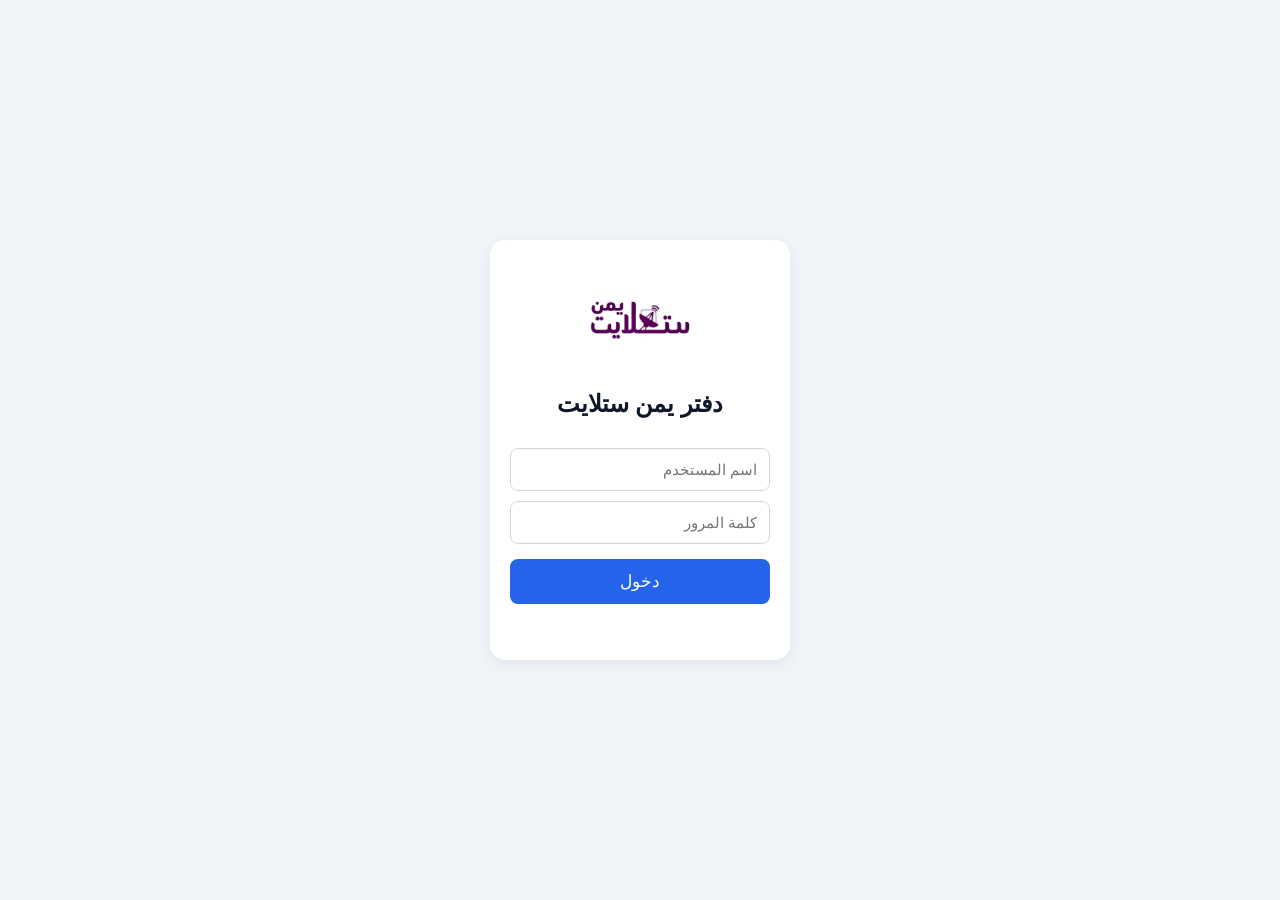
<file: indexold.html>
<!DOCTYPE html>
<html lang="ar" dir="rtl">
<head>
<meta charset="UTF-8">
<meta name="viewport" content="width=device-width, initial-scale=1">

<title>دفتر يمن ستلايت</title>
 <!-- وصف الموقع -->
  <meta name="description" content="دفتر عملاء يمن ستلايت">

  <!-- Open Graph tags -->
  <meta property="og:title" content="دفتر يمن ستلايت" />
  <meta property="og:description" content="دفتر يمن ستلايت السحابي يمكن لعملائنا رؤية ومتابعة حساباتهم اون لاين في اي وقت" />
  <meta property="og:image" content="yemen-sat.png" />
  <meta property="og:url" content="https://jedwal.yemensat.com/" />
  <meta property="og:type" content="website" />
 <link rel="manifest" href="manifest.json">
<!-- =======================  CSS  ======================= -->
<link rel="stylesheet" href="style.css">
</head>
<script>
document.addEventListener("DOMContentLoaded", () => {
    const user = localStorage.getItem("user_type"); // client | admin | null

    if (user === "client") {
        window.location.href = "client.html";
    } 
    else if (user === "admin") {
        window.location.href = "admin.html";
    }
});
</script>

<body>

<!-- =======================  HTML  ======================= -->
<div class="card">
    <!-- شعار الصفحة -->
    <img src="yemen-sat.png" alt="يمن ستلايت" class="logo">

    <h2>دفتر يمن ستلايت</h2>
<form id="loginForm" onsubmit="login(); return false;">
    <input id="username" name="username" placeholder="اسم المستخدم" autocomplete="username">
    <input id="password" name="password" type="password" placeholder="كلمة المرور" autocomplete="current-password">
    <button type="submit">دخول</button>
</form>
    <p id="msg"></p>
</div>
<!-- سكربت الرئيسي -->
<script src="script.js"></script>
 <script>
if ('serviceWorker' in navigator) {
    navigator.serviceWorker.register('sw.js')
    .then(reg => console.log("Service Worker Registered", reg))
    .catch(err => console.error("SW Registration Failed", err));
}
</script>

</body>
</html>
</file>
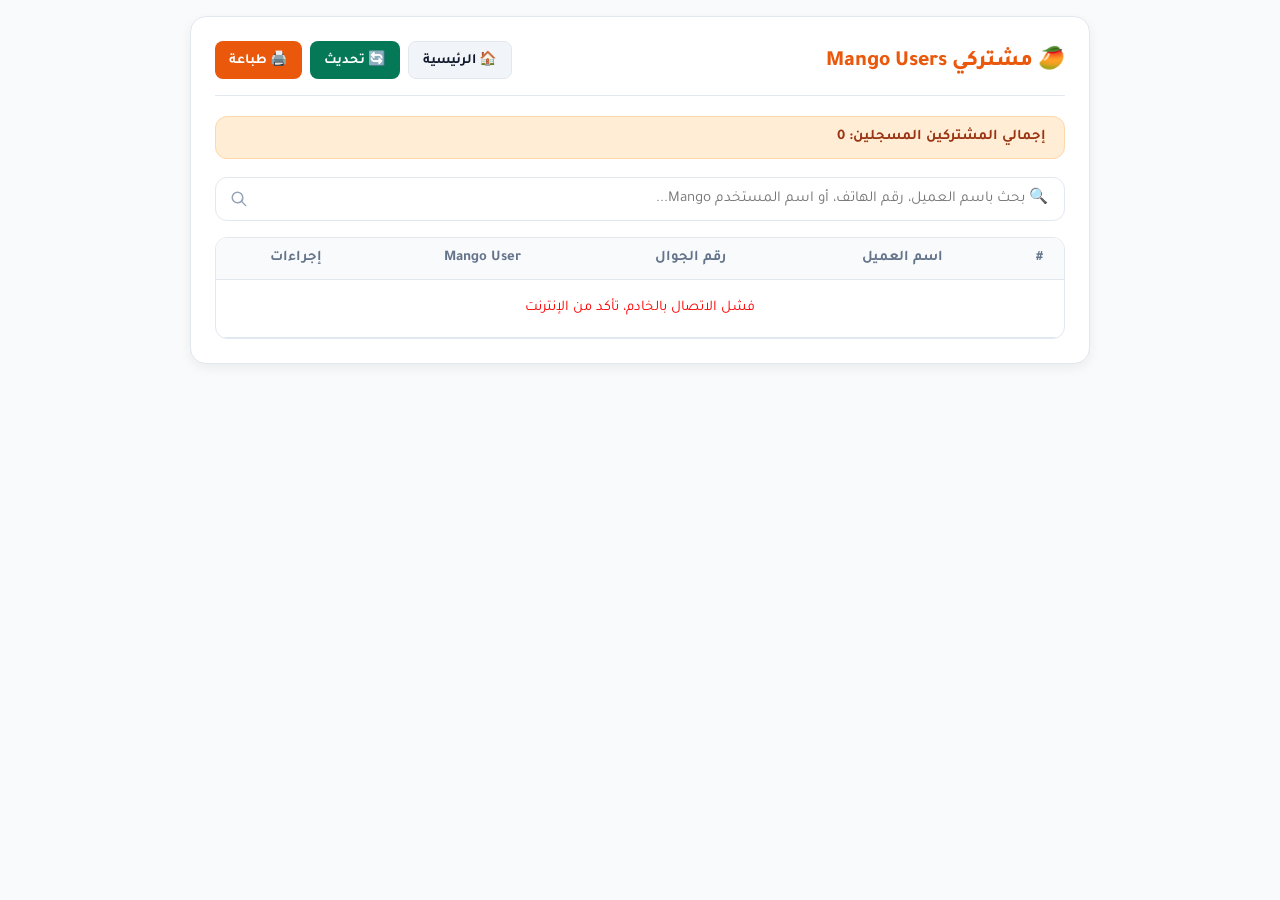
<file: MangoUsers.html>
<!DOCTYPE html>
<html lang="ar" dir="rtl">
<head>
<meta charset="UTF-8">
<meta name="viewport" content="width=device-width, initial-scale=1.0">
<title>مشتركي Mango | يمن ستلايت</title>

<!-- استدعاء خط Tajawal من Google Fonts -->
<link rel="preconnect" href="https://fonts.googleapis.com">
<link rel="preconnect" href="https://fonts.gstatic.com" crossorigin>
<link href="https://fonts.googleapis.com/css2?family=Tajawal:wght@400;500;700;800;900&display=swap" rel="stylesheet">

<style>
:root {
    --primary: #047857;
    --primary-light: #ecfdf5;
    --mango: #ea580c;
    --mango-light: #ffedd5;
    --bg: #f8fafc;
    --card-bg: #ffffff;
    --text-main: #0f172a;
    --text-muted: #64748b;
    --border-color: #e2e8f0;
    --radius-sm: 8px;
    --radius-md: 12px;
    --radius-lg: 16px;
    --shadow-sm: 0 1px 3px rgba(0,0,0,0.05);
    --shadow-md: 0 4px 12px rgba(0,0,0,0.06);
}

* {
    box-sizing: border-box;
    font-family: "Tajawal", sans-serif;
    margin: 0;
    padding: 0;
}

body {
    background-color: var(--bg);
    color: var(--text-main);
    padding: 16px;
    min-height: 100vh;
}

.container {
    max-width: 900px;
    margin: 0 auto;
}

.card {
    background: var(--card-bg);
    border-radius: var(--radius-lg);
    box-shadow: var(--shadow-md);
    padding: 24px;
    border: 1px solid var(--border-color);
}

/* الترويسة */
.header {
    display: flex;
    justify-content: space-between;
    align-items: center;
    padding-bottom: 16px;
    margin-bottom: 20px;
    border-bottom: 1px solid var(--border-color);
    flex-wrap: wrap;
    gap: 12px;
}

.header-title {
    display: flex;
    align-items: center;
    gap: 10px;
}

.header-title h2 {
    font-size: 1.35rem;
    font-weight: 800;
    color: var(--mango);
}

.header-actions {
    display: flex;
    gap: 8px;
}

.btn {
    border: none;
    border-radius: var(--radius-sm);
    padding: 8px 14px;
    font-size: 0.88rem;
    font-weight: 700;
    cursor: pointer;
    display: flex;
    align-items: center;
    gap: 6px;
    transition: all 0.2s;
    text-decoration: none;
}

.btn-primary { background: var(--primary); color: white; }
.btn-primary:hover { background: #065f46; }

.btn-secondary { background: #f1f5f9; color: var(--text-main); border: 1px solid var(--border-color); }
.btn-secondary:hover { background: #e2e8f0; }

.btn-mango { background: var(--mango); color: white; }
.btn-mango:hover { background: #c2410c; }

/* شريط الإحصائيات السريع */
.stats-bar {
    display: flex;
    justify-content: space-between;
    align-items: center;
    background: var(--mango-light);
    border: 1px solid #fed7aa;
    border-radius: var(--radius-md);
    padding: 12px 18px;
    margin-bottom: 18px;
    font-weight: 700;
    color: #9a3412;
    font-size: 0.92rem;
}

/* شريط البحث */
.search-input {
    width: 100%;
    padding: 12px 16px 12px 42px;
    border: 1px solid var(--border-color);
    border-radius: var(--radius-md);
    font-size: 0.95rem;
    background-color: #ffffff;
    background-image: url('data:image/svg+xml;utf8,<svg xmlns="http://www.w3.org/2000/svg" fill="%2394a3b8" viewBox="0 0 24 24"><path d="M21.71 20.29l-5.01-5.01A7.95 7.95 0 0 0 18 10a8 8 0 1 0-8 8 7.95 7.95 0 0 0 5.28-1.7l5.01 5.01a1 1 0 0 0 1.42-1.42zM4 10a6 6 0 1 1 6 6 6 6 0 0 1-6-6z"/></svg>');
    background-repeat: no-repeat;
    background-position: left 14px center;
    background-size: 18px;
    outline: none;
    transition: all 0.2s;
    margin-bottom: 16px;
}

.search-input:focus {
    border-color: var(--mango);
    box-shadow: 0 0 0 3px rgba(234, 88, 12, 0.12);
}

/* الجدول */
.table-responsive {
    width: 100%;
    overflow-x: auto;
    border-radius: var(--radius-md);
    border: 1px solid var(--border-color);
}

table {
    width: 100%;
    border-collapse: collapse;
    font-size: 0.92rem;
    text-align: center;
}

th {
    background: #f8fafc;
    color: var(--text-muted);
    font-weight: 700;
    padding: 12px 10px;
    border-bottom: 1px solid var(--border-color);
    white-space: nowrap;
}

td {
    padding: 12px 10px;
    border-bottom: 1px solid var(--border-color);
    color: var(--text-main);
}

tbody tr:hover {
    background-color: #fff7ed;
}

.mango-tag {
    font-family: monospace;
    direction: ltr;
    font-weight: 800;
    color: #c2410c;
    background: #ffedd5;
    padding: 4px 10px;
    border-radius: 6px;
    display: inline-block;
    font-size: 0.95rem;
}

.actions-group {
    display: flex;
    gap: 6px;
    justify-content: center;
    align-items: center;
}

.copy-btn {
    background: #f1f5f9;
    border: 1px solid var(--border-color);
    padding: 5px 10px;
    border-radius: 6px;
    font-size: 0.8rem;
    font-weight: 700;
    cursor: pointer;
    transition: 0.2s;
}

.copy-btn:hover {
    background: #e2e8f0;
}

.wa-btn {
    background: #25d366;
    color: white;
    border: none;
    padding: 5px 9px;
    border-radius: 6px;
    cursor: pointer;
    font-size: 0.8rem;
    font-weight: 700;
    text-decoration: none;
    display: inline-flex;
    align-items: center;
    gap: 4px;
}

.wa-btn:hover {
    background: #1eb857;
}

/* Toast Notification */
.toast-container {
    position: fixed;
    bottom: 24px;
    left: 50%;
    transform: translateX(-50%);
    z-index: 9999;
}

.toast {
    background: #1e293b;
    color: #ffffff;
    padding: 10px 18px;
    border-radius: var(--radius-sm);
    box-shadow: var(--shadow-md);
    font-size: 0.88rem;
    font-weight: 600;
    display: flex;
    align-items: center;
    gap: 6px;
    opacity: 0;
    transform: translateY(15px);
    transition: all 0.25s ease;
}

.toast.show { opacity: 1; transform: translateY(0); }
.toast.success { background: #059669; }

.loading-indicator {
    text-align: center;
    padding: 24px;
    color: var(--text-muted);
    font-weight: 700;
}

@media (max-width: 640px) {
    body { padding: 10px; }
    .card { padding: 16px 12px; }
    .header { flex-direction: column; align-items: flex-start; }
    .header-actions { width: 100%; justify-content: space-between; }
    table { font-size: 0.82rem; }
    th, td { padding: 8px 4px; }
    .mango-tag { font-size: 0.85rem; padding: 2px 6px; }
}
</style>
</head>

<body>

<div class="toast-container" id="toastContainer"></div>

<div class="container">
    <div class="card">
        <!-- الترويسة -->
        <div class="header">
            <div class="header-title">
                <h2>🥭 مشتركي Mango Users</h2>
            </div>
            <div class="header-actions">
                <a href="index.html" class="btn btn-secondary">🏠 الرئيسية</a>
                <button type="button" class="btn btn-primary" onclick="loadMangoData()">🔄 تحديث</button>
                <button type="button" class="btn btn-mango" onclick="printMangoList()">🖨️ طباعة</button>
            </div>
        </div>

        <!-- شريط الإحصائيات -->
        <div class="stats-bar">
            <span>إجمالي المشتركين المسجلين: <span id="totalMangoCount">0</span></span>
            <span id="filteredMangoCount" style="color: var(--text-muted); font-size: 0.85rem;"></span>
        </div>

        <!-- البحث الفوري -->
        <input id="mangoSearch" class="search-input" type="text" placeholder="🔍 بحث باسم العميل، رقم الهاتف، أو اسم المستخدم Mango..." oninput="filterMangoTable()">

        <!-- الجدول -->
        <div class="table-responsive">
            <table>
                <thead>
                    <tr>
                        <th style="width: 50px;">#</th>
                        <th>اسم العميل</th>
                        <th>رقم الجوال</th>
                        <th>Mango User</th>
                        <th>إجراءات</th>
                    </tr>
                </thead>
                <tbody id="mangoBody">
                    <tr><td colspan="5" class="loading-indicator">جاري تحميل المشتركين...</td></tr>
                </tbody>
            </table>
        </div>
    </div>
</div>

<script>
const API = "https://script.google.com/macros/s/AKfycbzlIZwRFU_DDybSsctadNxrgwaJtnNyzcgCrlAj9H1l4GoPmSXGLQZ7o5xsG7PpG1-d/exec";

let allMangoClients = [];

const qs = id => document.getElementById(id);

function showToast(message, type = "success") {
    const container = qs("toastContainer");
    const toast = document.createElement("div");
    toast.className = `toast ${type}`;
    toast.innerHTML = `<span>${type === 'success' ? '✓' : '⚠'}</span> <span>${message}</span>`;
    container.appendChild(toast);

    requestAnimationFrame(() => toast.classList.add("show"));
    setTimeout(() => {
        toast.classList.remove("show");
        setTimeout(() => toast.remove(), 300);
    }, 2200);
}

// جلب المشتركين
async function loadMangoData() {
    qs("mangoBody").innerHTML = `<tr><td colspan="5" class="loading-indicator">جاري تحديث البيانات...</td></tr>`;
    try {
        const res = await fetch(API, {
            method: "POST",
            body: JSON.stringify({ action: "getClients" })
        });
        const data = await res.json();
        
        if (!Array.isArray(data)) {
            qs("mangoBody").innerHTML = `<tr><td colspan="5" style="padding:20px; color:red;">تعذر جلب البيانات من الخادم</td></tr>`;
            return;
        }

        // تصفية العملاء الذين لديهم mango_user فقط
        allMangoClients = data
            .filter(c => c.mango_user && String(c.mango_user).trim() !== "")
            .sort((a, b) => String(a.name || "").localeCompare(String(b.name || ""), "ar"));

        qs("totalMangoCount").textContent = allMangoClients.length;
        renderMangoTable(allMangoClients);

    } catch (e) {
        qs("mangoBody").innerHTML = `<tr><td colspan="5" style="padding:20px; color:red;">فشل الاتصال بالخادم، تأكد من الإنترنت</td></tr>`;
    }
}

// رسم الجدول
function renderMangoTable(clients) {
    const tbody = qs("mangoBody");
    tbody.innerHTML = "";

    if (!clients.length) {
        tbody.innerHTML = `<tr><td colspan="5" style="color:var(--text-muted); padding:24px;">لا يوجد مشتركي Mango مطابقين</td></tr>`;
        return;
    }

    const frag = document.createDocumentFragment();

    clients.forEach((c, index) => {
        const tr = document.createElement("tr");

        // تنظيف رقم الهاتف للواتساب
        let waNumber = String(c.mobile || "").replace(/[^0-9]/g, "");
        if (waNumber.startsWith("00967")) waNumber = waNumber.substring(2);
        else if (waNumber.startsWith("0")) waNumber = "967" + waNumber.substring(1);
        else if (!waNumber.startsWith("967") && waNumber.length > 0) waNumber = "967" + waNumber;

        tr.innerHTML = `
            <td>${index + 1}</td>
            <td><strong>${escapeHtml(c.name)}</strong></td>
            <td>${escapeHtml(c.mobile || '-')}</td>
            <td><span class="mango-tag">${escapeHtml(c.mango_user)}</span></td>
            <td>
                <div class="actions-group">
                    <button type="button" class="copy-btn" title="نسخ اسم المستخدم">📋 نسخ</button>
                    ${c.mobile ? `<a href="https://wa.me/${waNumber}?text=${encodeURIComponent('مرحباً بك، اسم المستخدم الخاص بك في Mango هو: ' + c.mango_user)}" target="_blank" class="wa-btn" title="مراسلة واتساب">واتساب</a>` : ''}
                </div>
            </td>
        `;

        const copyBtn = tr.querySelector(".copy-btn");
        copyBtn.onclick = () => copyText(c.mango_user, copyBtn);

        frag.appendChild(tr);
    });

    tbody.appendChild(frag);
}

// دالة النسخ السريع
async function copyText(text, btn) {
    try {
        await navigator.clipboard.writeText(String(text));
        const oldText = btn.textContent;
        btn.textContent = "✓ تم";
        btn.style.background = "#dcfce7";
        btn.style.color = "#15803d";
        setTimeout(() => {
            btn.textContent = oldText;
            btn.style.background = "";
            btn.style.color = "";
        }, 1200);
        showToast(`تم نسخ: ${text}`);
    } catch {
        showToast("تعذر النسخ التلقائي", "error");
    }
}

// البحث الفوري
function filterMangoTable() {
    const q = qs("mangoSearch").value.trim().toLowerCase();
    const filtered = allMangoClients.filter(c => {
        const name = String(c.name || "").toLowerCase();
        const mobile = String(c.mobile || "");
        const mango = String(c.mango_user || "").toLowerCase();
        return name.includes(q) || mobile.includes(q) || mango.includes(q);
    });

    qs("filteredMangoCount").textContent = q ? `(المطابق للبحث: ${filtered.length})` : '';
    renderMangoTable(filtered);
}

// حماية XSS
function escapeHtml(str) {
    if (!str) return "";
    return String(str)
        .replace(/&/g, "&amp;")
        .replace(/</g, "&lt;")
        .replace(/>/g, "&gt;")
        .replace(/"/g, "&quot;")
        .replace(/'/g, "&#039;");
}

// طباعة قائمة المشتركين
function printMangoList() {
    const q = qs("mangoSearch").value.trim();
    const rows = allMangoClients.map((c, i) => `
        <tr>
            <td>${i + 1}</td>
            <td>${c.name}</td>
            <td>${c.mobile || '-'}</td>
            <td style="font-family:monospace; direction:ltr; font-weight:bold;">${c.mango_user}</td>
        </tr>
    `).join('');

    const today = new Date().toLocaleDateString('ar-EG');
    const html = `
    <!DOCTYPE html>
    <html lang="ar" dir="rtl">
    <head>
        <meta charset="UTF-8">
        <title>قائمة مشتركي Mango - يمن ستلايت</title>
        <link href="https://fonts.googleapis.com/css2?family=Tajawal:wght@500;700;800&display=swap" rel="stylesheet">
        <style>
            body { font-family: "Tajawal", sans-serif; margin: 20px; direction: rtl; color: #0f172a; }
            .header { display: flex; justify-content: space-between; align-items: center; border-bottom: 2px solid #ea580c; padding-bottom: 10px; margin-bottom: 15px; }
            table { width: 100%; border-collapse: collapse; margin-top: 15px; font-size: 0.95rem; }
            th, td { border: 1px solid #cbd5e1; padding: 8px 10px; text-align: center; }
            th { background: #ea580c; color: white; }
            tr:nth-child(even) { background: #f8fafc; }
        </style>
    </head>
    <body>
        <div class="header">
            <div>
                <h2>شركة يمن ستلايت</h2>
                <p>كشف بأسماء مشتركي Mango Users</p>
            </div>
            <div>تاريخ التقرير: ${today} | العدد: ${allMangoClients.length}</div>
        </div>
        <table>
            <thead>
                <tr>
                    <th>#</th>
                    <th>اسم العميل</th>
                    <th>رقم الجوال</th>
                    <th>Mango User</th>
                </tr>
            </thead>
            <tbody>${rows}</tbody>
        </table>
    </body>
    </html>`;

    const win = window.open("", "_blank");
    win.document.write(html);
    win.document.close();
    setTimeout(() => win.print(), 350);
}

// بدء التحميل
loadMangoData();
</script>
</body>
</html>
</file>
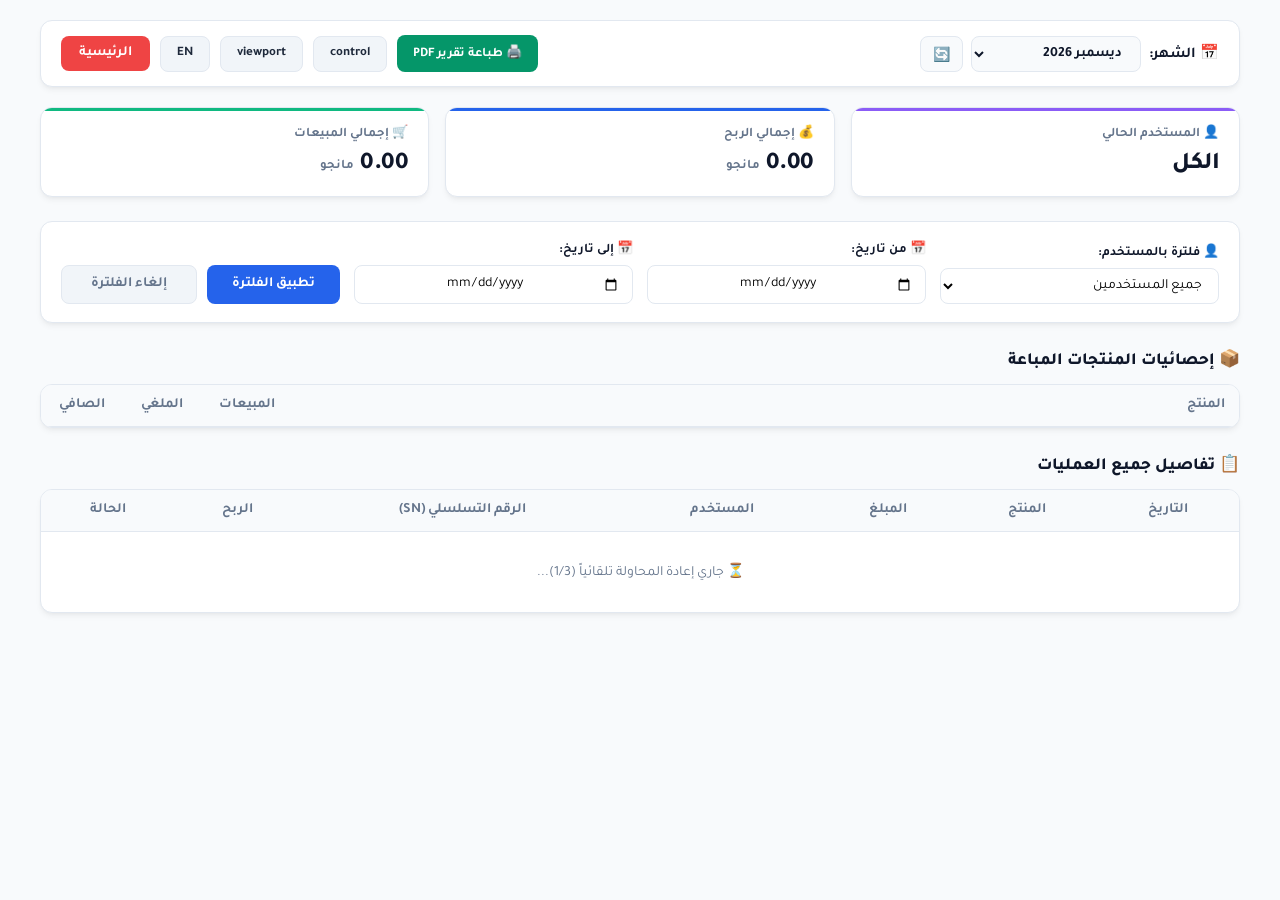
<file: reseller-reprt.html>
<!DOCTYPE html>
<html lang="ar" dir="rtl">
<head>
  <meta charset="UTF-8">
  <meta name="viewport" content="width=device-width, initial-scale=1.0">
  <title data-i18n="pageTitle">لوحة الموزع المعتمد</title>
  
  <!-- استدعاء خط Tajawal -->
  <link rel="preconnect" href="https://fonts.googleapis.com">
  <link rel="preconnect" href="https://fonts.gstatic.com" crossorigin>
  <link href="https://fonts.googleapis.com/css2?family=Tajawal:wght@400;500;700;800&display=swap" rel="stylesheet">
<style>
    /* ==============================
       المتغيرات والتصميم العام
       ============================== */
    :root {
      --primary: #2563eb;
      --primary-dark: #1d4ed8;
      --primary-light: #eff6ff;
      --success: #10b981;
      --success-light: #dcfce7;
      --danger: #ef4444;
      --danger-light: #fee2e2;
      --warning: #f59e0b;
      --warning-light: #fef3c7;
      --bg: #f8fafc;
      --card-bg: #ffffff;
      --text-main: #0f172a;
      --text-muted: #64748b;
      --border: #e2e8f0;
      --radius: 12px;
      --shadow: 0 4px 6px -1px rgba(0, 0, 0, 0.05), 0 2px 4px -2px rgba(0, 0, 0, 0.05);
    }

    body {
      font-family: "Tajawal", sans-serif;
      background: var(--bg);
      color: var(--text-main);
      margin: 0;
      padding: 20px;
      box-sizing: border-box;
      -webkit-font-smoothing: antialiased;
      transition: direction 0.3s;
    }

    *, *::before, *::after {
      box-sizing: inherit;
    }

    .container {
      max-width: 1200px;
      margin: 0 auto;
    }

    /* ==============================
       الهيدر (Header)
       ============================== */
    .header {
      background: var(--card-bg);
      padding: 14px 20px;
      border-radius: var(--radius);
      box-shadow: var(--shadow);
      border: 1px solid var(--border);
      display: flex;
      align-items: center;
      justify-content: space-between;
      gap: 15px;
      margin-bottom: 20px;
    }

    .month-selector {
      display: flex;
      align-items: center;
      gap: 8px;
    }

    .month-selector label {
      font-weight: 700;
      color: var(--text-main);
      white-space: nowrap;
      font-size: 15px;
    }

    .month-selector select {
      min-width: 170px;
      padding: 9px 14px;
      border-radius: 8px;
      border: 1px solid var(--border);
      background: var(--bg);
      font-family: inherit;
      font-size: 14px;
      font-weight: 600;
      color: var(--text-main);
      outline: none;
      cursor: pointer;
    }

    .month-selector select:focus {
      border-color: var(--primary);
    }

    .btn-refresh {
      background: var(--bg);
      border: 1px solid var(--border);
      color: var(--text-main);
      padding: 9px 12px;
      border-radius: 8px;
      cursor: pointer;
      font-size: 14px;
      transition: all 0.2s;
      display: flex;
      align-items: center;
      justify-content: center;
    }

    .btn-refresh:hover {
      background: #e2e8f0;
      color: var(--primary);
    }

    .header-actions {
      display: flex;
      align-items: center;
      gap: 10px;
      flex-wrap: wrap;
    }

    .print-btn {
      background: #059669;
      color: #ffffff;
      padding: 9px 16px;
      border: none;
      border-radius: 8px;
      cursor: pointer;
      font-family: inherit;
      font-weight: 700;
      font-size: 13px;
      display: flex;
      align-items: center;
      gap: 6px;
      transition: background-color 0.2s, transform 0.1s;
    }

    .print-btn:hover { background: #047857; }
    .print-btn:active { transform: scale(0.97); }

    .lang-btn {
      background: #f1f5f9;
      color: #1e293b;
      border: 1px solid var(--border);
      padding: 9px 16px;
      border-radius: 8px;
      cursor: pointer;
      font-family: inherit;
      font-weight: 700;
      font-size: 13px;
      transition: all 0.2s;
    }

    .lang-btn:hover {
      background: #e2e8f0;
    }

    .logout-btn {
      background: var(--danger);
      color: #ffffff;
      padding: 9px 18px;
      border: none;
      border-radius: 8px;
      cursor: pointer;
      white-space: nowrap;
      font-family: inherit;
      font-size: 14px;
      font-weight: 700;
      transition: background-color 0.2s, transform 0.1s;
    }

    .logout-btn:hover { background: #dc2626; }
    .logout-btn:active { transform: scale(0.97); }

    /* ==============================
       شبكة الإحصائيات (KPI Cards)
       ============================== */
    .summary-grid {
      display: grid;
      grid-template-columns: repeat(auto-fit, minmax(220px, 1fr));
      gap: 16px;
      margin-bottom: 24px;
    }

    .card {
      background: var(--card-bg);
      border: 1px solid var(--border);
      border-radius: var(--radius);
      padding: 16px 20px;
      box-shadow: var(--shadow);
      display: flex;
      flex-direction: column;
      justify-content: space-between;
      position: relative;
      overflow: hidden;
    }

    .card::before {
      content: "";
      position: absolute;
      top: 0;
      right: 0;
      left: 0;
      height: 3px;
      background: transparent;
    }

    .card.profit-card::before { background: var(--primary); }
    .card.half-profit-card::before { background: #0ea5e9; }
    .card.sales-card::before { background: var(--success); }
    .card.user-card::before { background: #8b5cf6; }

    .card-title {
      font-size: 13px;
      font-weight: 700;
      color: var(--text-muted);
      margin-bottom: 8px;
      display: flex;
      align-items: center;
      gap: 6px;
    }

    .card-value-wrap {
      display: flex;
      align-items: baseline;
      gap: 6px;
    }

    .card-value {
      font-size: 24px;
      font-weight: 800;
      color: var(--text-main);
      letter-spacing: -0.5px;
    }

    .currency {
      font-size: 13px;
      font-weight: 600;
      color: var(--text-muted);
    }

    /* ==============================
       صندوق العمولات
       ============================== */
    .commission-box {
      background: #fdfdfd;
      border: 1px dashed #cbd5e1;
      border-radius: var(--radius);
      padding: 16px 20px;
      margin-bottom: 24px;
    }

    .commission-box h4 {
      margin: 0 0 12px 0;
      font-size: 14px;
      color: var(--text-muted);
    }

    .commission-grid {
      display: grid;
      grid-template-columns: repeat(auto-fit, minmax(200px, 1fr));
      gap: 12px;
    }

    .comm-item {
      background: var(--card-bg);
      border: 1px solid var(--border);
      border-radius: 8px;
      padding: 10px 14px;
      display: flex;
      justify-content: space-between;
      align-items: center;
    }

    .comm-item span {
      font-size: 13px;
      font-weight: 600;
      color: var(--text-muted);
    }

    .comm-item strong {
      font-size: 15px;
      color: var(--primary-dark);
    }

    /* ==============================
       لوحة الفلاتر
       ============================== */
    .filter-panel {
      background: var(--card-bg);
      border: 1px solid var(--border);
      border-radius: var(--radius);
      padding: 18px 20px;
      box-shadow: var(--shadow);
      margin-bottom: 24px;
    }

    .filter-row {
      display: grid;
      grid-template-columns: repeat(auto-fit, minmax(200px, 1fr));
      gap: 14px;
      align-items: flex-end;
    }

    .filter-group {
      display: flex;
      flex-direction: column;
      gap: 6px;
    }

    .filter-group label {
      font-size: 13px;
      font-weight: 700;
      color: var(--text-main);
    }

    .filter-group input,
    .filter-group select {
      padding: 9px 12px;
      border-radius: 8px;
      border: 1px solid var(--border);
      background: #ffffff;
      font-family: inherit;
      font-size: 14px;
      outline: none;
      transition: border-color 0.2s;
    }

    .filter-group input[type="date"],
    input[type="date"] {
      direction: ltr !important;
      text-align: center !important;
    }

    .filter-group input:focus,
    .filter-group select:focus {
      border-color: var(--primary);
    }

    .filter-actions {
      display: flex;
      gap: 10px;
    }

    .filter-actions button {
      flex: 1;
      padding: 10px 16px;
      border-radius: 8px;
      border: none;
      font-family: inherit;
      font-size: 14px;
      font-weight: 700;
      cursor: pointer;
      transition: background-color 0.2s;
    }

    .btn-apply {
      background: var(--primary);
      color: #ffffff;
    }
    .btn-apply:hover { background: var(--primary-dark); }

    .btn-reset {
      background: #f1f5f9;
      color: var(--text-muted);
      border: 1px solid var(--border) !important;
    }
    .btn-reset:hover {
      background: #e2e8f0;
      color: var(--text-main);
    }

    /* ==============================
       الجداول وتنسيقها
       ============================== */
    .section-title {
      font-size: 17px;
      font-weight: 800;
      color: var(--text-main);
      margin: 25px 0 12px 0;
    }

    .table-container {
      background: var(--card-bg);
      border-radius: var(--radius);
      box-shadow: var(--shadow);
      border: 1px solid var(--border);
      overflow-x: auto;
      margin-bottom: 24px;
    }

    table {
      width: 100%;
      border-collapse: collapse;
      text-align: center;
      font-size: 14px;
    }

    th {
      background: #f8fafc;
      color: var(--text-muted);
      padding: 12px 14px;
      font-weight: 700;
      border-bottom: 1px solid var(--border);
      white-space: nowrap;
    }

    td {
      padding: 12px 14px;
      border-bottom: 1px solid var(--border);
      white-space: nowrap;
      color: var(--text-main);
    }

    tbody tr:last-child td { border-bottom: none; }
    tbody tr:hover { background: #f8fafc; }

    .status-badge {
      display: inline-flex;
      align-items: center;
      justify-content: center;
      padding: 4px 10px;
      border-radius: 9999px;
      font-size: 12px;
      font-weight: 700;
    }

    .status-Completed { background: var(--success-light); color: #15803d; }
    .status-Refund { background: var(--danger-light); color: #b91c1c; }
    .status-Pending { background: var(--warning-light); color: #b45309; }

    .text-danger { color: var(--danger); font-weight: 700; }
    .text-success { color: var(--success); font-weight: 700; }

    /* ==============================
       جدول إحصائيات المنتجات المدمج
       ============================== */
    #productSummaryTable th:first-child,
    #productSummaryTable td:first-child {
      text-align: start;
    }

    #productSummaryTable th:not(:first-child),
    #productSummaryTable td:not(:first-child) {
      width: 1%;
      white-space: nowrap;
      padding: 10px 18px;
    }

    #productSummaryTable .product-total-row {
      background: #f8fafc !important;
      font-weight: 800;
      border-top: 2px solid var(--border);
    }

    #productSummaryTable .product-total-row td {
      color: var(--primary-dark);
    }

    @media (max-width: 650px) {
      #productSummaryTable th, 
      #productSummaryTable td {
        padding: 8px 10px;
        font-size: 13px;
      }

      #productSummaryTable th:not(:first-child),
      #productSummaryTable td:not(:first-child) {
        padding: 8px 10px;
        font-size: 13px;
      }

      #productSummaryTable td:first-child {
        font-weight: 600;
        white-space: normal;
      }
    }

    @media (max-width: 768px) {
      body { padding: 12px; }
      .header { flex-direction: column; align-items: stretch; }
      .month-selector { justify-content: space-between; }
      .month-selector select { flex: 1; }
      .header-actions { justify-content: space-between; }
      .summary-grid { grid-template-columns: 1fr 1fr; }
    }

    @media (max-width: 480px) {
      .summary-grid { grid-template-columns: 1fr; }
    }

    /* تضليل الرقم وحماية الخصوصية */
    .blur-val.revealed {
      filter: blur(7px);
      cursor: pointer;
      user-select: none;
      transition: filter 0.25s ease;
    }

    .blur-val {
      filter: blur(0);
      user-select: auto;
    }

    /* ===================================================
       نافذة خيارات الطباعة المنبثقة (Print Modal)
       =================================================== */
    .modal-overlay {
      display: none;
      position: fixed;
      inset: 0;
      background: rgba(15, 23, 42, 0.55);
      backdrop-filter: blur(4px);
      z-index: 10000;
      align-items: center;
      justify-content: center;
      padding: 16px;
    }

    .modal-overlay.active {
      display: flex;
      animation: modalFadeIn 0.2s ease-out;
    }

    .print-modal {
      background: var(--card-bg);
      border-radius: 16px;
      border: 1px solid var(--border);
      box-shadow: 0 20px 25px -5px rgba(0,0,0,0.15), 0 8px 10px -6px rgba(0,0,0,0.1);
      width: 100%;
      max-width: 440px;
      padding: 24px;
      display: flex;
      flex-direction: column;
      gap: 16px;
    }

    .modal-header h3 {
      margin: 0 0 6px 0;
      font-size: 17px;
      font-weight: 800;
      color: var(--text-main);
    }

    .modal-header p {
      margin: 0;
      font-size: 13px;
      color: var(--text-muted);
    }

    .print-options-list {
      display: flex;
      flex-direction: column;
      gap: 10px;
    }

    .print-option-btn {
      display: flex;
      align-items: center;
      gap: 12px;
      padding: 13px 16px;
      border-radius: 10px;
      border: 1.5px solid var(--border);
      background: #ffffff;
      font-family: inherit;
      font-size: 14px;
      font-weight: 700;
      color: var(--text-main);
      cursor: pointer;
      transition: all 0.2s;
      text-align: start;
    }

    .print-option-btn:hover {
      border-color: var(--primary);
      background: var(--primary-light);
      color: var(--primary-dark);
      transform: translateY(-1px);
    }

    .print-option-btn.primary-option {
      border-color: #bfdbfe;
      background: #f8fafc;
    }

    .print-option-btn.primary-option:hover {
      border-color: var(--primary);
      background: var(--primary-light);
    }

    .modal-footer {
      display: flex;
      justify-content: flex-end;
    }

    .modal-close-btn {
      background: #f1f5f9;
      border: 1px solid var(--border);
      color: var(--text-muted);
      padding: 8px 16px;
      border-radius: 8px;
      font-family: inherit;
      font-size: 13px;
      font-weight: 700;
      cursor: pointer;
      transition: all 0.2s;
    }

    .modal-close-btn:hover {
      background: #e2e8f0;
      color: var(--text-main);
    }

    @keyframes modalFadeIn {
      from { opacity: 0; transform: scale(0.96); }
      to { opacity: 1; transform: scale(1); }
    }

    /* ===================================================
       تنسيقات الطباعة كـ PDF احترافي (Print Stylesheet)
       =================================================== */
    .print-only {
      display: none;
    }

    @media print {
      @page {
        size: A4 portrait;
        margin: 12mm 10mm 12mm 10mm;
      }

      body {
        background: #ffffff !important;
        color: #0f172a !important;
        padding: 0 !important;
        margin: 0 !important;
        font-size: 11pt;
        -webkit-print-color-adjust: exact !important;
        print-color-adjust: exact !important;
      }

      .container {
        max-width: 100% !important;
        width: 100% !important;
        margin: 0 !important;
        padding: 0 !important;
      }

      /* إخفاء الهيدر والمودال وعناصر التحكم أثناء الطباعة */
      .header,
      .summary-grid,
      .commission-box,
      .filter-panel,
      .btn-refresh,
      .header-actions,
      .modal-overlay {
        display: none !important;
      }

      /* إظهار ترويسة التقرير المطبوع أعلى الصفحة */
      .print-only {
        display: block !important;
      }

      .print-header {
        border-bottom: 2px solid #2563eb;
        padding-bottom: 12px;
        margin-bottom: 20px;
        display: flex;
        justify-content: space-between;
        align-items: center;
        flex-wrap: wrap;
        gap: 12px;
      }

      .print-title {
        font-size: 18pt;
        font-weight: 800;
        color: #1e293b;
        margin: 0;
      }

      .print-meta {
        display: flex;
        gap: 16px;
        font-size: 10pt;
        color: #475569;
        flex-wrap: wrap;
      }

      .print-meta span strong {
        color: #0f172a;
      }

      .section-title {
        font-size: 13pt !important;
        font-weight: 800 !important;
        margin: 18px 0 8px 0 !important;
        color: #1e293b !important;
        border-bottom: 1.5px solid #cbd5e1;
        padding-bottom: 5px;
        page-break-after: avoid;
        break-after: avoid;
      }

      .table-container {
        box-shadow: none !important;
        border: 1px solid #cbd5e1 !important;
        border-radius: 6px !important;
        margin-bottom: 20px !important;
        overflow: visible !important;
      }

      table {
        width: 100% !important;
        font-size: 9.5pt !important;
        border-collapse: collapse !important;
        page-break-inside: auto;
      }

      /* تكرار صف عناوين الأعمدة في أعلى كل صفحة جديدة */
      thead {
        display: table-header-group !important;
      }

      tfoot {
        display: table-footer-group !important;
      }

      /* منع انقسام أي صف بين صفحتين */
      tbody tr {
        page-break-inside: avoid !important;
        break-inside: avoid !important;
      }

      th {
        background: #f1f5f9 !important;
        color: #1e293b !important;
        border: 1px solid #cbd5e1 !important;
        padding: 7px 8px !important;
        font-weight: 700 !important;
        -webkit-print-color-adjust: exact !important;
        print-color-adjust: exact !important;
      }

      td {
        border: 1px solid #e2e8f0 !important;
        padding: 7px 8px !important;
        color: #0f172a !important;
      }

      #productSummaryTable .product-total-row {
        background: #f8fafc !important;
        font-weight: 800 !important;
      }

      .blur-val {
        filter: none !important;
      }

      .status-badge {
        border: 1px solid currentColor !important;
        padding: 2px 6px !important;
        font-size: 8pt !important;
      }

      .text-danger { color: #dc2626 !important; }
      .text-success { color: #16a34a !important; }

      /* ========================================================
         التحكم بإظهار/إخفاء الأقسام بناءً على خيار الطباعة المحدد
         ======================================================== */
      /* 1. خيار إحصائيات المنتجات فقط: إخفاء جدول وتفاصيل العمليات */
      body.print-summary-only #sectionDataTableTitle,
      body.print-summary-only #sectionDataTable {
        display: none !important;
      }

      /* 2. خيار تفاصيل العمليات فقط: إخفاء جدول وتفاصيل الإحصائيات */
      body.print-details-only #sectionProductSummaryTitle,
      body.print-details-only #sectionProductSummary {
        display: none !important;
      }
    }
</style>
</head>
<body>

  <div class="container">
    
    <!-- هيدر رسمي مخصص لملف الـ PDF المطبوع فقط -->
    <div class="print-header print-only">
      <div class="print-title" id="printTitle" data-i18n="printReportTitleAll">📄 تقرير عمليات الموزع المعتمد</div>
      <div class="print-meta">
        <span><strong data-i18n="monthLabel">📅 الشهر:</strong> <span id="printMonth">-</span></span>
        <span><strong data-i18n="lblUser">👤 المستخدم:</strong> <span id="printUser">-</span></span>
        <span><strong data-i18n="lblPrintDate">🕒 تاريخ الطباعة:</strong> <span id="printDate">-</span></span>
      </div>
    </div>

    <!-- شريط التنقل العلوي -->
    <header class="header">
      <div class="month-selector">
        <label for="monthSelect" data-i18n="monthLabel">📅 الشهر:</label>
        <select id="monthSelect" onchange="changeMonth()"></select>
        <button type="button" class="btn-refresh" onclick="refreshCurrentMonth()" title="تحديث البيانات" data-i18n-title="btnRefresh">🔄</button>
      </div>

      <div class="header-actions">
        <!-- زر فتح نافذة خيارات الطباعة -->
        <button type="button" class="print-btn" onclick="openPrintModal()" data-i18n="btnPrint">🖨️ طباعة تقرير PDF</button>
        <button type="button" class="lang-btn" onclick="window.location.href='resellercontrool.html'">control</button>
        <button type="button" class="lang-btn" onclick="window.location.href='viewport1.html'">viewport</button>
        <button id="langBtn" type="button" class="lang-btn" onclick="toggleLanguage()">EN</button>
        <button type="button" class="logout-btn" onclick="window.location.href='/index.html'" data-i18n="homeBtn">الرئيسية</button>
      </div>
    </header>

    <main>
      
      <!-- شبكة المؤشرات الإحصائية الرئيسية (KPIs) -->
      <section class="summary-grid">
        <div class="card user-card">
          <span class="card-title" data-i18n="lblUser">👤 المستخدم الحالي</span>
          <div class="card-value-wrap">
            <span class="card-value" id="selectedUser">الكل</span>
          </div>
        </div>

        <div class="card profit-card" id="cardTotalProfit">
          <span class="card-title" data-i18n="lblProfit">💰 إجمالي الربح</span>
          <div class="card-value-wrap">
            <span class="card-value" id="totalProfit">0.00</span>
            <span class="currency" data-i18n="currency">مانجو</span>
          </div>
        </div>

        <div class="card half-profit-card" id="cardHalfProfit" style="display: none;">
          <span class="card-title" data-i18n="lblHalfProfit">💰Total Profit (50%)</span>
          <div class="card-value-wrap">
            <span class="card-value" id="halfProfit" style="color: #0284c7;">0.00</span>
            <span class="currency" data-i18n="currency">Mango</span>
          </div>
        </div>

        <div class="card sales-card">
          <span class="card-title" data-i18n="lblSales">🛒 إجمالي المبيعات</span>
          <div class="card-value-wrap">
            <span class="card-value blur-val" id="totalAmount" onclick="toggleBlur(this)" title="انقر للإظهار / الإخفاء">0.00</span>
            <span class="currency" data-i18n="currency">مانجو</span>
          </div>
        </div>

        <div class="card" id="cardTotalCodes" style="display: none;">
          <span class="card-title" data-i18n="lblOperations">🔢 إجمالي العمليات</span>
          <div class="card-value-wrap">
            <span class="card-value" id="totalCodes">0</span>
          </div>
        </div>

        <div class="card" id="cardCancelledCodes" style="display: none;">
          <span class="card-title" data-i18n="lblCancelled">❌ العمليات الملغية</span>
          <div class="card-value-wrap">
            <span class="card-value text-danger" id="cancelledCodes">0</span>
          </div>
        </div>

        <div class="card" id="cardNetCodes" style="display: none;">
          <span class="card-title" data-i18n="lblNet">✅ صافي الأكواد المباعة</span>
          <div class="card-value-wrap">
            <span class="card-value text-success" id="netCodes">0</span>
          </div>
        </div>
      </section>

      <!-- صندوق العمولات -->
      <section class="commission-box" id="commissionBox" style="display: none;">
        <h4 data-i18n="lblCommissionHeading">👑 تفاصيل العمولات للمستخدم المختار:</h4>
        <div class="commission-grid">
          <div class="comm-item">
            <span data-i18n="lblSubDealer">👤 الوكيل الفرعي (25%):</span>
            <strong id="subDealerCommission">-</strong>
          </div>
          <div class="comm-item">
            <span><span data-i18n="lblMainDealer">👑 الوكيل الرئيسي</span> (<span id="mainDealerRate">-</span>%):</span>
            <strong id="mainDealerCommission">-</strong>
          </div>
          <div class="comm-item">
            <span data-i18n="lblTotalCommission">💰 إجمالي العمولتين:</span>
            <strong id="totalCommission" style="color: var(--success);">-</strong>
          </div>
        </div>
      </section>

      <!-- لوحة الفلاتر -->
      <section class="filter-panel">
        <div class="filter-row">
          <div class="filter-group">
            <label for="filterUser" data-i18n="lblFilterUser">👤 فلترة بالمستخدم:</label>
            <select id="filterUser">
              <option value="" data-i18n="optAllUsers">جميع المستخدمين</option>
            </select>
          </div>

          <div class="filter-group">
            <label for="startDate" data-i18n="lblStartDate">📅 من تاريخ:</label>
            <input type="date" id="startDate">
          </div>

          <div class="filter-group">
            <label for="endDate" data-i18n="lblEndDate">📅 إلى تاريخ:</label>
            <input type="date" id="endDate">
          </div>

          <div class="filter-actions">
            <button type="button" class="btn-apply" onclick="applyFilters()" data-i18n="btnApply">تطبيق الفلترة</button>
            <button type="button" class="btn-reset" onclick="resetFilters()" data-i18n="btnReset">إلغاء الفلترة</button>
          </div>
        </div>
      </section>

      <!-- 1. إحصائيات المنتجات المباعة -->
      <h3 class="section-title" id="sectionProductSummaryTitle" data-i18n="titleProductSummary">📦 إحصائيات المنتجات المباعة</h3>
      <section class="table-container" id="sectionProductSummary">
        <table id="productSummaryTable">
          <thead>
            <tr>
              <th data-i18n="thProduct">المنتج</th>
              <th data-i18n="thSales">المبيعات</th>
              <th data-i18n="thCancelled">الملغي</th>
              <th data-i18n="thNet">الصافي</th>
            </tr>
          </thead>
          <tbody></tbody>
        </table>
      </section>

      <!-- 2. جدول تفاصيل جميع العمليات -->
      <h3 class="section-title" id="sectionDataTableTitle" data-i18n="titleDataTable">📋 تفاصيل جميع العمليات</h3>
      <section class="table-container" id="sectionDataTable">
        <table id="dataTable">
          <thead>
            <tr>
              <th data-i18n="thDate">التاريخ</th>
              <th data-i18n="thProduct">المنتج</th>
              <th data-i18n="thAmount">المبلغ</th>
              <th data-i18n="thUser">المستخدم</th>
              <th data-i18n="thSN">الرقم التسلسلي (SN)</th>
              <th data-i18n="thProfit">الربح</th>
              <th data-i18n="thStatus">الحالة</th>
            </tr>
          </thead>
          <tbody></tbody>
        </table>
      </section>

    </main>
  </div>

  <!-- نافذة منبثقة لاختيار نوع الطباعة (Print Options Modal) -->
  <div class="modal-overlay" id="printModal" onclick="handleModalBackdropClick(event)">
    <div class="print-modal">
      <div class="modal-header">
        <h3 data-i18n="printModalTitle">🖨️ خيارات طباعة التقرير</h3>
        <p data-i18n="printModalSubtitle">اختر ما ترغب في تضمينه في تقرير الـ PDF المطبوع:</p>
      </div>

      <div class="print-options-list">
        <!-- الخيار 1: إحصائيات المنتجات المباعة فقط -->
        <button type="button" class="print-option-btn" onclick="executePrint('summary')">
          <span>📦</span>
          <span data-i18n="optPrintSummary">إحصائيات المنتجات المباعة فقط</span>
        </button>

        <!-- الخيار 2: تفاصيل جميع العمليات فقط -->
        <button type="button" class="print-option-btn" onclick="executePrint('details')">
          <span>📋</span>
          <span data-i18n="optPrintDetails">تفاصيل جميع العمليات فقط</span>
        </button>

        <!-- الخيار 3: طباعة التقرير بالكامل -->
        <button type="button" class="print-option-btn primary-option" onclick="executePrint('all')">
          <span>📑</span>
          <span data-i18n="optPrintAll">طباعة التقرير بالكامل (الكل)</span>
        </button>
      </div>

      <div class="modal-footer">
        <button type="button" class="modal-close-btn" onclick="closePrintModal()" data-i18n="btnCancel">إلغاء</button>
      </div>
    </div>
  </div>

<script>
const API_URL = "https://script.google.com/macros/s/AKfycbwmNfmyYczC73kfkJMr2d_qK5gXKyNy82bodx54rDyCdKFjdtU0xMW3r-Ci3BWmrJ2Bgg/exec";

    let allData = [];
    let filteredData = [];
    let selectedMonthSheet = "";
    let currentLang = localStorage.getItem("app_lang") || "ar";

    const monthsDataCache = {};

    /* ==========================================
       دالة تنسيق الأرقام بدون تقريب المنازل
       ========================================== */
    function formatNumber(val, maxDecimals = 6) {
      if (val === null || val === undefined || isNaN(val)) return "0.00";
      const num = Number(val);
      const cleanNum = Number(Math.round(num + "e" + maxDecimals) + "e-" + maxDecimals);
      return cleanNum.toLocaleString(undefined, {
        minimumFractionDigits: 2,
        maximumFractionDigits: maxDecimals
      });
    }

    /* ==========================================
       قاموس الترجمة الشامل (i18n Dictionary)
       ========================================== */
    const translations = {
      ar: {
        pageTitle: "لوحة الموزع المعتمد",
        homeBtn: "الرئيسية",
        monthLabel: "📅 الشهر:",
        lblUser: "👤 المستخدم الحالي",
        lblProfit: "💰 إجمالي الربح",
        lblHalfProfit: "💰 نصف إجمالي الربح (50%)",
        lblSales: "🛒 إجمالي المبيعات",
        lblOperations: "🔢 إجمالي العمليات",
        lblCancelled: "❌ العمليات الملغية",
        lblNet: "✅ صافي الأكواد المباعة",
        lblCommissionHeading: "👑 تفاصيل العمولات للمستخدم المختار:",
        lblSubDealer: "👤 الوكيل الفرعي (25%):",
        lblMainDealer: "👑 الوكيل الرئيسي",
        lblTotalCommission: "💰 إجمالي العمولتين:",
        lblFilterUser: "👤 فلترة بالمستخدم:",
        optAllUsers: "جميع المستخدمين",
        lblStartDate: "📅 من تاريخ:",
        lblEndDate: "📅 إلى تاريخ:",
        btnApply: "تطبيق الفلترة",
        btnReset: "إلغاء الفلترة",
        btnPrint: "🖨️ طباعة تقرير PDF",
        printModalTitle: "🖨️ خيارات طباعة التقرير",
        printModalSubtitle: "اختر ما ترغب في تضمينه في تقرير الـ PDF المطبوع:",
        optPrintAll: "📑 طباعة التقرير بالكامل (الكل)",
        optPrintSummary: "📦 إحصائيات المنتجات المباعة فقط",
        optPrintDetails: "📋 تفاصيل جميع العمليات فقط",
        btnCancel: "إلغاء",
        printReportTitleAll: "📄 تقرير عمليات الموزع المعتمد (شامل)",
        printReportTitleSummary: "📄 تقرير إحصائيات المنتجات المباعة",
        printReportTitleDetails: "📄 تقرير تفاصيل جميع العمليات",
        lblPrintDate: "🕒 تاريخ الطباعة:",
        titleProductSummary: "📦 إحصائيات المنتجات المباعة",
        titleDataTable: "📋 تفاصيل جميع العمليات",
        thDate: "التاريخ",
        thProduct: "المنتج",
        thAmount: "المبلغ",
        thUser: "المستخدم",
        thSN: "الرقم التسلسلي (SN)",
        thProfit: "الربح",
        thStatus: "الحالة",
        thSales: "المبيعات",
        thCancelled: "الملغي",
        thNet: "الصافي",
        currency: "مانجو",
        allUsersLabel: "الكل",
        totalRowLabel: "الإجمالي الكلي",
        loading: "⏳ جاري تحميل بيانات الشهر...",
        noData: "لا توجد عمليات مسجلة لهذا الاختيار",
        noProducts: "لا توجد منتجات مسجلة",
        errorLoading: "حدث خطأ أثناء تحميل البيانات من الخادم، يرجى المحاولة مجدداً.",
        btnRetry: "🔄 إعادة المحاولة",
        btnRefresh: "تحديث البيانات",
        months: [
          "يناير", "فبراير", "مارس", "أبريل", "مايو", "يونيو",
          "يوليو", "أغسطس", "سبتمبر", "أكتوبر", "نوفمبر", "ديسمبر"
        ]
      },
      en: {
        pageTitle: "Authorized Reseller Dashboard",
        homeBtn: "Home",
        monthLabel: "📅 Month:",
        lblUser: "👤 Current User",
        lblProfit: "💰 Total Profit",
        lblHalfProfit: "💰 Total Profit (50%)",
        lblSales: "🛒 Total Sales",
        lblOperations: "🔢 Total Transactions",
        lblCancelled: "❌ Cancelled Codes",
        lblNet: "✅ Net Sold Codes",
        lblCommissionHeading: "👑 Commission Breakdown for Selected User:",
        lblSubDealer: "👤 Sub Dealer (25%):",
        lblMainDealer: "👑 Main Dealer",
        lblTotalCommission: "💰 Total Commissions:",
        lblFilterUser: "👤 Filter by User:",
        optAllUsers: "All Users",
        lblStartDate: "📅 From Date:",
        lblEndDate: "📅 To Date:",
        btnApply: "Apply Filters",
        btnReset: "Reset Filters",
        btnPrint: "🖨️ Print PDF Report",
        printModalTitle: "🖨️ Print Report Options",
        printModalSubtitle: "Choose what to include in the printed PDF report:",
        optPrintAll: "📑 Full Report (All)",
        optPrintSummary: "📦 Sold Products Statistics Only",
        optPrintDetails: "📋 All Transactions Details Only",
        btnCancel: "Cancel",
        printReportTitleAll: "📄 Authorized Reseller Report (Comprehensive)",
        printReportTitleSummary: "📄 Sold Products Statistics Report",
        printReportTitleDetails: "📄 Transactions Details Report",
        lblPrintDate: "🕒 Print Date:",
        titleProductSummary: "📦 Sold Products Statistics",
        titleDataTable: "📋 All Transactions Details",
        thDate: "Date",
        thProduct: "Product",
        thAmount: "Amount",
        thUser: "User",
        thSN: "Serial Number (SN)",
        thProfit: "Profit",
        thStatus: "Status",
        thSales: "Sales",
        thCancelled: "Cancelled",
        thNet: "Net",
        currency: "Mango",
        allUsersLabel: "All",
        totalRowLabel: "Total Summary",
        loading: "⏳ Loading month data...",
        noData: "No transactions recorded for this selection",
        noProducts: "No products recorded",
        errorLoading: "An error occurred while loading data. Please try again.",
        btnRetry: "🔄 Retry",
        btnRefresh: "Refresh Data",
        months: [
          "January", "February", "March", "April", "May", "June",
          "July", "August", "September", "October", "November", "December"
        ]
      }
    };

    function escapeHtml(str) {
      if (str === null || str === undefined) return "";
      return String(str)
        .replace(/&/g, "&amp;")
        .replace(/</g, "&lt;")
        .replace(/>/g, "&gt;")
        .replace(/"/g, "&quot;")
        .replace(/'/g, "&#039;");
    }

    /* ==========================================
       1. تطبيق اللغة والتحكم بالبطاقات
       ========================================== */
    function applyLanguage(lang) {
      currentLang = lang;
      localStorage.setItem("app_lang", lang);

      const t = translations[lang];
      const isAr = lang === "ar";

      document.documentElement.lang = lang;
      document.documentElement.dir = isAr ? "rtl" : "ltr";

      document.querySelectorAll("[data-i18n]").forEach(el => {
        const key = el.getAttribute("data-i18n");
        if (t[key]) {
          el.textContent = t[key];
        }
      });

      document.querySelectorAll("[data-i18n-title]").forEach(el => {
        const key = el.getAttribute("data-i18n-title");
        if (t[key]) {
          el.setAttribute("title", t[key]);
        }
      });

      document.getElementById("langBtn").textContent = isAr ? "EN" : "AR";
      updateMonthSelectorLabels();

      const cardTotalProfit = document.getElementById("cardTotalProfit");
      const cardHalfProfit = document.getElementById("cardHalfProfit");

      if (isAr) {
        if (cardTotalProfit) cardTotalProfit.style.display = "flex";
        if (cardHalfProfit) cardHalfProfit.style.display = "none";
      } else {
        if (cardTotalProfit) cardTotalProfit.style.display = "none";
        if (cardHalfProfit) cardHalfProfit.style.display = "flex";
      }

      if (filteredData.length > 0 || allData.length > 0) {
        renderTable(filteredData);
      }
    }

    function toggleLanguage() {
      applyLanguage(currentLang === "ar" ? "en" : "ar");
    }

    /* ==========================================
       2. إعداد قائمة الأشهر
       ========================================== */
    function setupMonthSelector() {
      const select = document.getElementById("monthSelect");
      if (!select) return;

      const now = new Date();
      const currentYear = now.getFullYear();
      const currentMonth = now.getMonth();

      select.innerHTML = "";

      for (let i = 0; i < 12; i++) {
        const date = new Date(currentYear, currentMonth - i, 1);
        const year = date.getFullYear();
        const monthIndex = date.getMonth();
        const monthNumber = monthIndex + 1;

        const sheetName = `${monthNumber}${year}`;

        const option = document.createElement("option");
        option.value = sheetName;
        option.setAttribute("data-month-index", monthIndex);
        option.setAttribute("data-year", year);
        option.textContent = `${translations[currentLang].months[monthIndex]} ${year}`;

        if (i === 0) {
          option.selected = true;
          selectedMonthSheet = sheetName;
        }

        select.appendChild(option);
      }
    }

    function updateMonthSelectorLabels() {
      const select = document.getElementById("monthSelect");
      if (!select) return;

      Array.from(select.options).forEach(option => {
        const monthIdx = option.getAttribute("data-month-index");
        const year = option.getAttribute("data-year");
        if (monthIdx !== null && year !== null) {
          option.textContent = `${translations[currentLang].months[monthIdx]} ${year}`;
        }
      });
    }

    /* ==========================================
       3. تغيير الشهر والتحديث
       ========================================== */
    async function changeMonth() {
      const monthSelect = document.getElementById("monthSelect");
      if (!monthSelect) return;

      selectedMonthSheet = monthSelect.value;

      document.getElementById("startDate").value = "";
      document.getElementById("endDate").value = "";
      document.getElementById("filterUser").value = "";

      await loadData();
    }

    async function refreshCurrentMonth() {
      delete monthsDataCache[selectedMonthSheet];
      await loadData(true);
    }

    /* ==========================================
       4. جلب البيانات من السيرفر مع إعادة المحاولة
       ========================================== */
    async function loadData(forceRefresh = false) {
      if (!forceRefresh && monthsDataCache[selectedMonthSheet]) {
        allData = monthsDataCache[selectedMonthSheet];
        filteredData = [...allData];
        fillUserFilter(allData);
        renderTable(filteredData);
        return;
      }

      const tbody = document.querySelector("#dataTable tbody");
      if (tbody) {
        tbody.innerHTML = `
          <tr>
            <td colspan="7" style="padding: 30px; color: var(--text-muted);">
              ${translations[currentLang].loading}
            </td>
          </tr>
        `;
      }

      const MAX_RETRIES = 3;
      let lastError = null;

      for (let attempt = 1; attempt <= MAX_RETRIES; attempt++) {
        try {
          const controller = new AbortController();
          const timeoutId = setTimeout(() => controller.abort(), 15000);

          const res = await fetch(API_URL, {
            method: "POST",
            headers: {
              "Content-Type": "text/plain;charset=utf-8"
            },
            body: JSON.stringify({ monthSheet: selectedMonthSheet }),
            signal: controller.signal
          });

          clearTimeout(timeoutId);

          if (!res.ok) {
            throw new Error(`HTTP status: ${res.status}`);
          }

          const rawText = await res.text();
          let json;
          try {
            json = JSON.parse(rawText);
          } catch (err) {
            throw new Error("Invalid response format (HTML error page from Google)");
          }

          if (!json.success) {
            allData = [];
            filteredData = [];
            renderTable([]);
            return;
          }

          allData = json.data || [];
          monthsDataCache[selectedMonthSheet] = allData;
          filteredData = [...allData];

          fillUserFilter(allData);
          renderTable(filteredData);
          return;

        } catch (error) {
          console.warn(`Load attempt ${attempt} failed:`, error.message);
          lastError = error;

          if (attempt < MAX_RETRIES) {
            if (tbody) {
              tbody.innerHTML = `
                <tr>
                  <td colspan="7" style="padding: 30px; color: var(--text-muted);">
                    ⏳ جاري إعادة المحاولة تلقائياً (${attempt}/${MAX_RETRIES})...
                  </td>
                </tr>
              `;
            }
            await new Promise(res => setTimeout(res, attempt * 1200));
          }
        }
      }

      console.error("All load attempts failed:", lastError);
      allData = [];
      filteredData = [];
      renderTable([]);

      if (tbody) {
        tbody.innerHTML = `
          <tr>
            <td colspan="7" style="padding: 25px; color: var(--danger); text-align: center;">
              <div style="font-weight: 700; margin-bottom: 10px;">⚠️ ${translations[currentLang].errorLoading}</div>
              <button type="button" onclick="loadData(true)" style="padding: 8px 18px; border-radius: 8px; background: var(--primary); color: #fff; border: none; cursor: pointer; font-family: inherit; font-weight: 700;">
                ${translations[currentLang].btnRetry}
              </button>
            </td>
          </tr>
        `;
      }
    }

    /* ==========================================
       5. تعبئة قائمة المستخدمين
       ========================================== */
    function fillUserFilter(data) {
      const filter = document.getElementById("filterUser");
      if (!filter) return;

      const currentVal = filter.value;
      filter.innerHTML = `<option value="">${translations[currentLang].optAllUsers}</option>`;

      const users = [...new Set(data.map(r => r[3]))].filter(Boolean);
      users.sort().forEach(u => {
        const option = document.createElement("option");
        option.value = u;
        option.textContent = u;
        if (u === currentVal) option.selected = true;
        filter.appendChild(option);
      });
    }

    /* ==========================================
       6. تطبيق وإلغاء الفلاتر
       ========================================== */
    function applyFilters() {
      const start = document.getElementById("startDate")?.value || "";
      const end = document.getElementById("endDate")?.value || "";
      const user = document.getElementById("filterUser")?.value || "";

      filteredData = allData.filter(r => {
        const dateStr = String(r[0]).split("T")[0];
        const matchStart = !start || dateStr >= start;
        const matchEnd = !end || dateStr <= end;
        const matchUser = !user || String(r[3]) === user;

        return matchStart && matchEnd && matchUser;
      });

      renderTable(filteredData);
    }

    function resetFilters() {
      document.getElementById("startDate").value = "";
      document.getElementById("endDate").value = "";
      document.getElementById("filterUser").value = "";

      filteredData = [...allData];
      renderTable(filteredData);
    }

    /* ==========================================
       7. عرض الجدول الرئيسي والإحصائيات
       ========================================== */
    function renderTable(data) {
      const tbody = document.querySelector("#dataTable tbody");
      if (!tbody) return;

      const t = translations[currentLang];

      if (data.length === 0) {
        tbody.innerHTML = `
          <tr>
            <td colspan="7" style="padding: 30px; color: var(--text-muted);">
              ${t.noData}
            </td>
          </tr>
        `;
        updateSummaryStats(0, 0, 0, 0, 0);
        renderProductSummary([]);
        return;
      }

      let profit = 0;
      let amount = 0;
      let salesCount = 0;
      let cancelledCount = 0;
      let html = "";

      data.forEach(r => {
        const p = Number(r[5]) || 0;
        const itemAmount = Math.abs(Number(r[2]) || 0);

        profit += p;

        if (p < 0) {
          amount -= itemAmount;
          cancelledCount++;
        } else {
          amount += itemAmount;
          salesCount++;
        }

        const dateOnly = String(r[0]).split("T")[0];
        const rawStatus = escapeHtml(r[6]);

        html += `
          <tr>
            <td>${escapeHtml(dateOnly)}</td>
            <td><strong>${escapeHtml(r[1])}</strong></td>
            <td>${formatNumber(itemAmount)}</td>
            <td>${escapeHtml(r[3])}</td>
            <td><code>${escapeHtml(r[4])}</code></td>
            <td class="${p < 0 ? 'text-danger' : 'text-success'}">${formatNumber(p)}</td>
            <td><span class="status-badge status-${rawStatus}">${rawStatus}</span></td>
          </tr>
        `;
      });

      tbody.innerHTML = html;

      const totalCodes = data.length;
      const netCodes = salesCount - cancelledCount;
      updateSummaryStats(profit, amount, totalCodes, cancelledCount, netCodes);
      renderProductSummary(data);
    }

    function updateSummaryStats(profit, amount, totalCodes, cancelledCodes, netCodes) {
      const t = translations[currentLang];
      const halfProfit = profit / 2;

      document.getElementById("totalProfit").textContent = formatNumber(profit);
      document.getElementById("halfProfit").textContent = formatNumber(halfProfit);
      document.getElementById("totalAmount").textContent = formatNumber(amount);
      document.getElementById("totalCodes").textContent = totalCodes;
      document.getElementById("cancelledCodes").textContent = cancelledCodes;
      document.getElementById("netCodes").textContent = netCodes;

      const user = document.getElementById("filterUser");
      const isSpecificUser = Boolean(user && user.value);
      document.getElementById("selectedUser").textContent = isSpecificUser ? user.value : t.allUsersLabel;

      calculateCommissions(profit, cancelledCodes, isSpecificUser);
    }

    function calculateCommissions(profit, cancelledCount, isSpecificUser) {
      const t = translations[currentLang];
      const mainDealerRateEl = document.getElementById("mainDealerRate");
      const subDealerCommissionEl = document.getElementById("subDealerCommission");
      const mainDealerCommissionEl = document.getElementById("mainDealerCommission");
      const totalCommissionEl = document.getElementById("totalCommission");

      if (isSpecificUser) {
        const subDealerRate = 25;
        const mainRate = Math.max(0, 25 - cancelledCount);

        const subCommission = (profit * subDealerRate) / 100;
        const mainCommission = (profit * mainRate) / 100;
        const total = subCommission + mainCommission;

        mainDealerRateEl.textContent = mainRate;
        subDealerCommissionEl.textContent = `${formatNumber(subCommission)} ${t.currency}`;
        mainDealerCommissionEl.textContent = `${formatNumber(mainCommission)} ${t.currency}`;
        totalCommissionEl.textContent = `${formatNumber(total)} ${t.currency}`;
      } else {
        mainDealerRateEl.textContent = "-";
        subDealerCommissionEl.textContent = "-";
        mainDealerCommissionEl.textContent = "-";
        totalCommissionEl.textContent = "-";
      }
    }

    /* ==========================================
       8. جدول ملخص المنتجات
       ========================================== */
    function renderProductSummary(data) {
      const tbody = document.querySelector("#productSummaryTable tbody");
      if (!tbody) return;

      const t = translations[currentLang];

      if (data.length === 0) {
        tbody.innerHTML = `<tr><td colspan="4" style="padding: 20px; color: var(--text-muted); text-align: center;">${t.noProducts}</td></tr>`;
        return;
      }

      const productStats = {};
      let totalSales = 0;
      let totalCancelled = 0;

      data.forEach(r => {
        const product = String(r[1] || "غير محدد").trim();
        const profit = Number(r[5]) || 0;

        if (!productStats[product]) {
          productStats[product] = { sales: 0, cancelled: 0 };
        }

        if (profit < 0) {
          productStats[product].cancelled++;
          totalCancelled++;
        } else {
          productStats[product].sales++;
          totalSales++;
        }
      });

      const totalNet = totalSales - totalCancelled;
      let html = "";

      Object.entries(productStats).forEach(([product, stats]) => {
        const net = stats.sales - stats.cancelled;
        html += `
          <tr>
            <td><strong>${escapeHtml(product)}</strong></td>
            <td>${stats.sales}</td>
            <td class="text-danger">${stats.cancelled}</td>
            <td class="text-success">${net}</td>
          </tr>
        `;
      });

      html += `
        <tr class="product-total-row">
          <td><strong>${t.totalRowLabel}</strong></td>
          <td><strong>${totalSales}</strong></td>
          <td class="text-danger"><strong>${totalCancelled}</strong></td>
          <td class="text-success"><strong>${totalNet}</strong></td>
        </tr>
      `;

      tbody.innerHTML = html;
    }

    /* ==========================================
       9. وظائف نافذة وطباعة تقرير الـ PDF
       ========================================== */
    function openPrintModal() {
      const modal = document.getElementById("printModal");
      if (modal) {
        modal.classList.add("active");
      }
    }

    function closePrintModal() {
      const modal = document.getElementById("printModal");
      if (modal) {
        modal.classList.remove("active");
      }
    }

    function handleModalBackdropClick(event) {
      if (event.target === document.getElementById("printModal")) {
        closePrintModal();
      }
    }

    // إغلاق النافذة بزر Esc
    window.addEventListener("keydown", (e) => {
      if (e.key === "Escape") closePrintModal();
    });

    function updatePrintHeaderData(printType = 'all') {
      const monthSelect = document.getElementById("monthSelect");
      const filterUser = document.getElementById("filterUser");
      const selectedMonthText = monthSelect ? monthSelect.options[monthSelect.selectedIndex]?.text || "" : "";
      const selectedUserText = filterUser && filterUser.value ? filterUser.value : translations[currentLang].allUsersLabel;
      
      const now = new Date();
      const dateStr = now.toLocaleDateString(currentLang === "ar" ? "ar-EG" : "en-US", {
        year: "numeric",
        month: "long",
        day: "numeric",
        hour: "2-digit",
        minute: "2-digit"
      });

      const pm = document.getElementById("printMonth");
      const pu = document.getElementById("printUser");
      const pd = document.getElementById("printDate");
      const pt = document.getElementById("printTitle");

      if (pm) pm.textContent = selectedMonthText;
      if (pu) pu.textContent = selectedUserText;
      if (pd) pd.textContent = dateStr;

      if (pt) {
        const t = translations[currentLang];
        if (printType === 'summary') {
          pt.textContent = t.printReportTitleSummary;
        } else if (printType === 'details') {
          pt.textContent = t.printReportTitleDetails;
        } else {
          pt.textContent = t.printReportTitleAll;
        }
      }
    }

    // تنفيذ الطباعة حسب الخيار المختار
    function executePrint(printType) {
      // إزالة أي كلاسات طباعة قديمة
      document.body.classList.remove('print-all', 'print-summary-only', 'print-details-only');

      // تعيين الكلاس المناسب بناءً على اختيار المستخدم
      if (printType === 'summary') {
        document.body.classList.add('print-summary-only');
      } else if (printType === 'details') {
        document.body.classList.add('print-details-only');
      } else {
        document.body.classList.add('print-all');
      }

      updatePrintHeaderData(printType);
      closePrintModal();

      // مهلة زمنية قصيرة لإغلاق المودال بسلاسة ثم إطلاق شاشة الطباعة
      setTimeout(() => {
        window.print();
        // إزالة الكلاس بعد الانتهاء من أمر الطباعة
        document.body.classList.remove('print-all', 'print-summary-only', 'print-details-only');
      }, 180);
    }

    // إذا ضغط المستخدم Ctrl+P مباشرة يطبع التقرير بالكامل افتراضياً
    window.addEventListener("beforeprint", () => {
      if (!document.body.classList.contains('print-summary-only') && !document.body.classList.contains('print-details-only')) {
        updatePrintHeaderData('all');
      }
    });

    /* ==========================================
       10. الإقلاع والربط
       ========================================== */
    window.addEventListener("DOMContentLoaded", () => {
      setupMonthSelector();

      const filterUser = document.getElementById("filterUser");
      if (filterUser) {
        filterUser.addEventListener("change", applyFilters);
      }

      applyLanguage(currentLang);
      loadData();
    });

    function toggleBlur(el) {
      el.classList.toggle("revealed");
    }
</script>
</body>
</html>
</file>
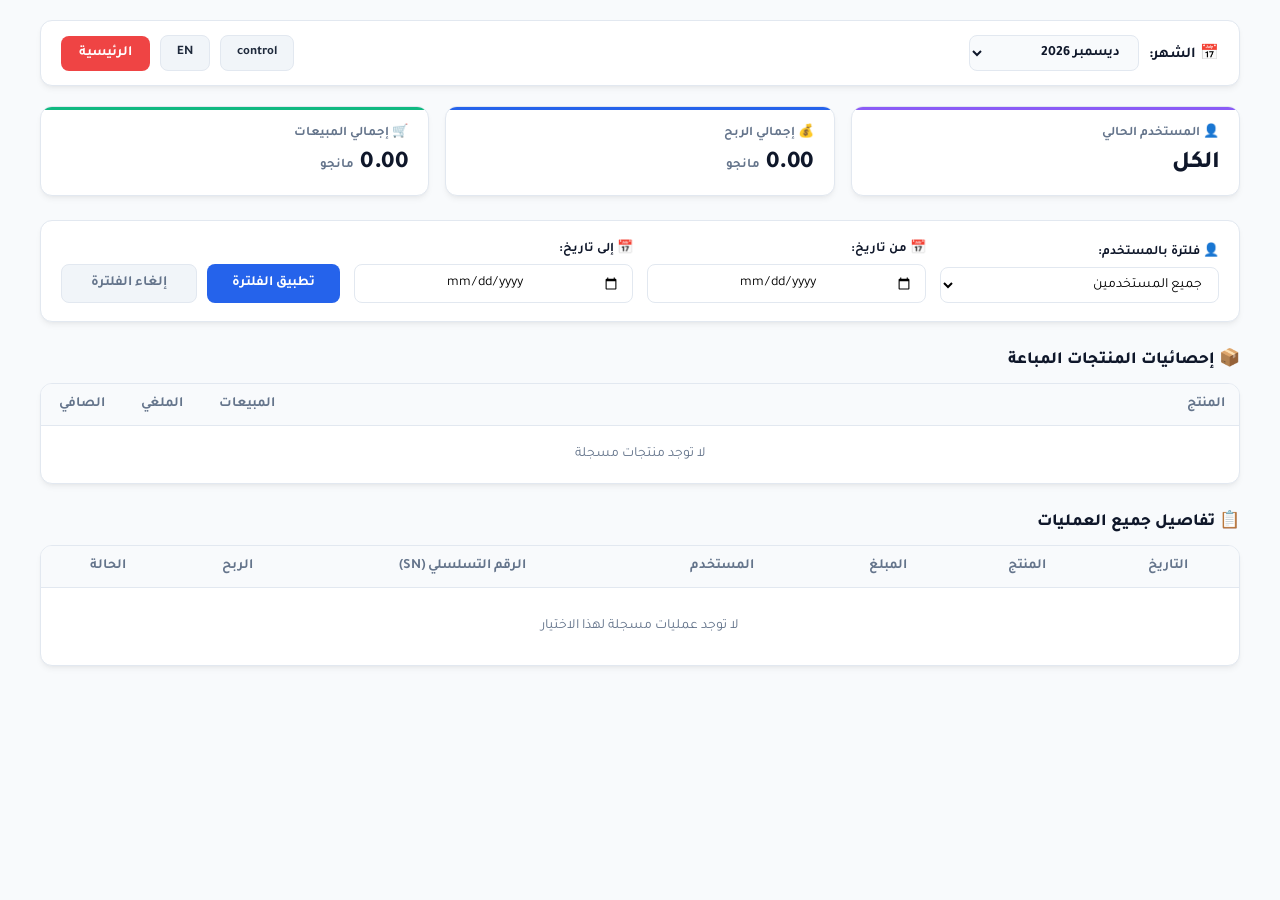
<file: reseller.html>
<!DOCTYPE html>
<html lang="ar" dir="rtl">
<head>
  <meta charset="UTF-8">
  <meta name="viewport" content="width=device-width, initial-scale=1.0">
  <title data-i18n="pageTitle">لوحة الموزع المعتمد</title>
  
  <!-- استدعاء خط Tajawal -->
  <link rel="preconnect" href="https://fonts.googleapis.com">
  <link rel="preconnect" href="https://fonts.gstatic.com" crossorigin>
  <link href="https://fonts.googleapis.com/css2?family=Tajawal:wght@400;500;700;800&display=swap" rel="stylesheet">
<link rel="stylesheet" href="reseller.css">
</head>
<body>

  <div class="container">
    
    <!-- شريط التنقل العلوي -->
    <header class="header">
      <div class="month-selector">
        <label for="monthSelect" data-i18n="monthLabel">📅 الشهر:</label>
        <select id="monthSelect" onchange="changeMonth()"></select>
      </div>

      <div class="header-actions">
        <button type="button type="button" class="lang-btn" onclick="window.location.href='resellercontrool.html'" >control</button>
        <button id="langBtn" type="button" class="lang-btn" onclick="toggleLanguage()">EN</button>
        <button type="button" class="logout-btn" onclick="window.location.href='/admin.html'" data-i18n="homeBtn">الرئيسية</button>
      </div>
    </header>

    <main>
      
      <!-- شبكة المؤشرات الإحصائية الرئيسية (KPIs) -->
      <section class="summary-grid">
        <div class="card user-card">
          <span class="card-title" data-i18n="lblUser">👤 المستخدم الحالي</span>
          <div class="card-value-wrap">
            <span class="card-value" id="selectedUser">الكل</span>
          </div>
        </div>

        <!-- بطاقة إجمالي الربح (تظهر بالعربية فقط) -->
        <div class="card profit-card" id="cardTotalProfit">
          <span class="card-title" data-i18n="lblProfit">💰 إجمالي الربح</span>
          <div class="card-value-wrap">
            <span class="card-value" id="totalProfit">0.00</span>
            <span class="currency" data-i18n="currency">مانجو</span>
          </div>
        </div>

        <!-- بطاقة نصف إجمالي الربح (تظهر بالإنجليزية فقط) -->
        <div class="card half-profit-card" id="cardHalfProfit" style="display: none;">
          <span class="card-title" data-i18n="lblHalfProfit">💰Total Profit (50%)</span>
          <div class="card-value-wrap">
            <span class="card-value" id="halfProfit" style="color: #0284c7;">0.00</span>
            <span class="currency" data-i18n="currency">Mango</span>
          </div>
        </div>

        <div class="card sales-card">
          <span class="card-title" data-i18n="lblSales">🛒 إجمالي المبيعات</span>
          <div class="card-value-wrap">
            <span class="card-value blur-val" id="totalAmount" onclick="toggleBlur(this)" title="انقر للإظهار / الإخفاء">0.00</span>
            <span class="currency" data-i18n="currency">مانجو</span>
          </div>
        </div>

        <!-- لإظهار بطاقة إجمالي العمليات احذف: style="display: none;" -->
        <div class="card" id="cardTotalCodes" style="display: none;">
          <span class="card-title" data-i18n="lblOperations">🔢 إجمالي العمليات</span>
          <div class="card-value-wrap">
            <span class="card-value" id="totalCodes">0</span>
          </div>
        </div>

        <!-- لإظهار بطاقة العمليات الملغية احذف: style="display: none;" -->
        <div class="card" id="cardCancelledCodes" style="display: none;">
          <span class="card-title" data-i18n="lblCancelled">❌ العمليات الملغية</span>
          <div class="card-value-wrap">
            <span class="card-value text-danger" id="cancelledCodes">0</span>
          </div>
        </div>

        <!-- لإظهار بطاقة صافي الأكواد المباعة احذف: style="display: none;" -->
        <div class="card" id="cardNetCodes" style="display: none;">
          <span class="card-title" data-i18n="lblNet">✅ صافي الأكواد المباعة</span>
          <div class="card-value-wrap">
            <span class="card-value text-success" id="netCodes">0</span>
          </div>
        </div>
      </section>

      <!-- لإظهار صندوق العمولات كاملاً احذف: style="display: none;" -->
      <section class="commission-box" id="commissionBox" style="display: none;">
        <h4 data-i18n="lblCommissionHeading">👑 تفاصيل العمولات للمستخدم المختار:</h4>
        <div class="commission-grid">
          <div class="comm-item">
            <span data-i18n="lblSubDealer">👤 الوكيل الفرعي (25%):</span>
            <strong id="subDealerCommission">-</strong>
          </div>
          <div class="comm-item">
            <span><span data-i18n="lblMainDealer">👑 الوكيل الرئيسي</span> (<span id="mainDealerRate">-</span>%):</span>
            <strong id="mainDealerCommission">-</strong>
          </div>
          <div class="comm-item">
            <span data-i18n="lblTotalCommission">💰 إجمالي العمولتين:</span>
            <strong id="totalCommission" style="color: var(--success);">-</strong>
          </div>
        </div>
      </section>

      <!-- لوحة الفلاتر -->
      <section class="filter-panel">
        <div class="filter-row">
          <div class="filter-group">
            <label for="filterUser" data-i18n="lblFilterUser">👤 فلترة بالمستخدم:</label>
            <select id="filterUser">
              <option value="" data-i18n="optAllUsers">جميع المستخدمين</option>
            </select>
          </div>

          <div class="filter-group">
            <label for="startDate" data-i18n="lblStartDate">📅 من تاريخ:</label>
            <input type="date" id="startDate">
          </div>

          <div class="filter-group">
            <label for="endDate" data-i18n="lblEndDate">📅 إلى تاريخ:</label>
            <input type="date" id="endDate">
          </div>

          <div class="filter-actions">
            <button type="button" class="btn-apply" onclick="applyFilters()" data-i18n="btnApply">تطبيق الفلترة</button>
            <button type="button" class="btn-reset" onclick="resetFilters()" data-i18n="btnReset">إلغاء الفلترة</button>
          </div>
        </div>
      </section>

      <!-- ملخص المنتجات المباعة -->
      <h3 class="section-title" data-i18n="titleProductSummary">📦 إحصائيات المنتجات المباعة</h3>
      <section class="table-container">
        <table id="productSummaryTable">
          <thead>
            <tr>
              <th data-i18n="thProduct">المنتج</th>
              <th data-i18n="thSales">المبيعات</th>
              <th data-i18n="thCancelled">الملغي</th>
              <th data-i18n="thNet">الصافي</th>
            </tr>
          </thead>
          <tbody></tbody>
        </table>
      </section>

      <!-- جدول تفاصيل جميع العمليات -->
      <h3 class="section-title" data-i18n="titleDataTable">📋 تفاصيل جميع العمليات</h3>
      <section class="table-container">
        <table id="dataTable">
          <thead>
            <tr>
              <th data-i18n="thDate">التاريخ</th>
              <th data-i18n="thProduct">المنتج</th>
              <th data-i18n="thAmount">المبلغ</th>
              <th data-i18n="thUser">المستخدم</th>
              <th data-i18n="thSN">الرقم التسلسلي (SN)</th>
              <th data-i18n="thProfit">الربح</th>
              <th data-i18n="thStatus">الحالة</th>
            </tr>
          </thead>
          <tbody></tbody>
        </table>
      </section>

    </main>
  </div>

<script src="reseller.js"></script>
</body>
</html>
</file>
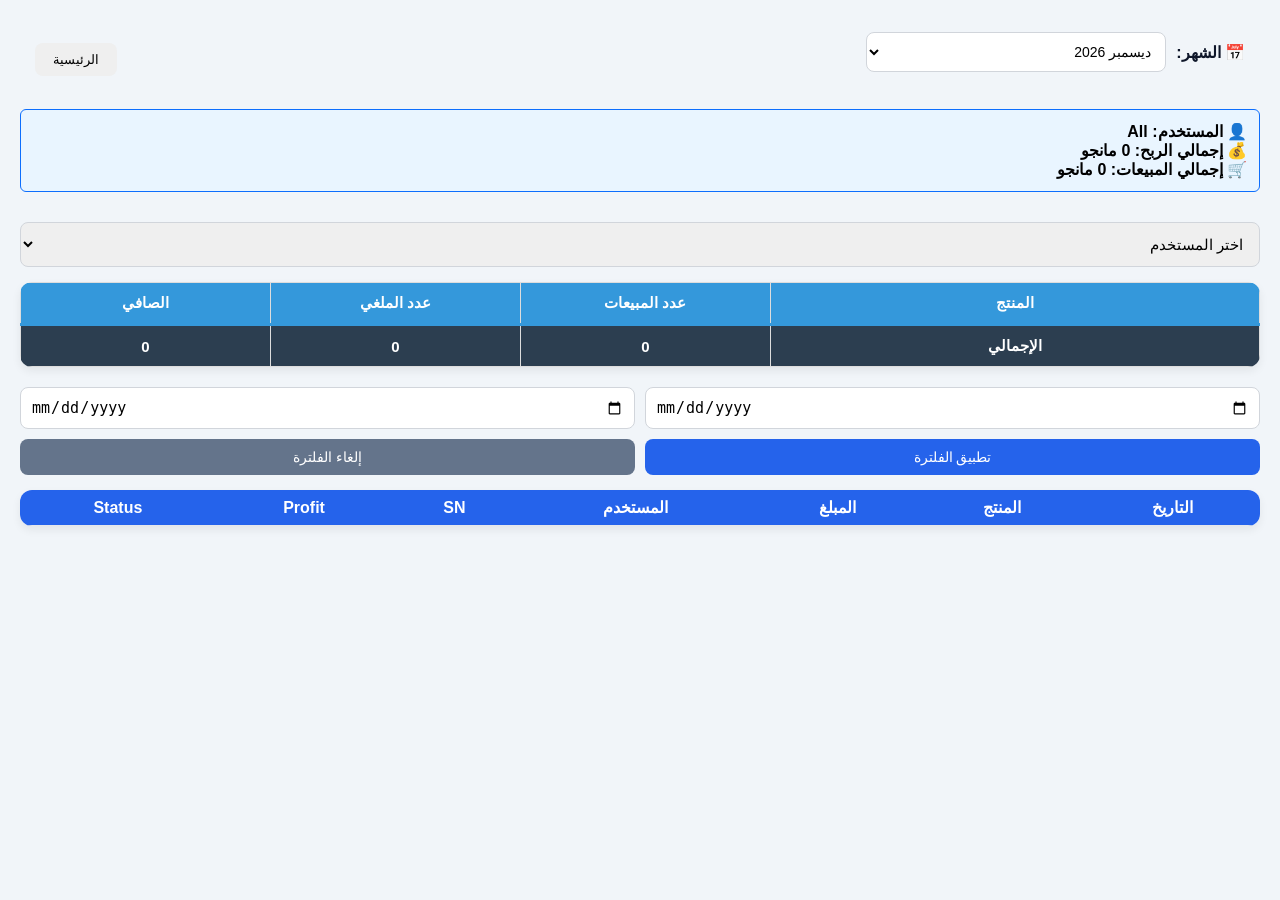
<file: reseller0.html>
<!DOCTYPE html>
<html lang="ar" dir="rtl">
<head>
<meta charset="UTF-8">
<meta name="viewport" content="width=device-width, initial-scale=1">
<title>لوحة الموزع</title>

    <link rel="stylesheet" href="reseller0.css">
</head>
<body>
<div class="header">

    <div class="month-selector">
        <label for="monthSelect">
            📅 الشهر:
        </label>

        <select id="monthSelect" onchange="changeMonth()"></select>
    </div>

    <button class="logout-btn" onclick="window.location.href='/admin.html'">
        الرئيسية
    </button>

</div>

<div class="summary1">

<span id="lblUser">👤 المستخدم:</span>
<span id="selectedUser">All</span><br>

   
<span id="lblProfit">💰 إجمالي الربح:</span>
<span id="totalProfit">0</span>
<span class="currency">مانجو</span><br>

<div class="salesRow">    
<span id="lblSales">🛒 إجمالي المبيعات:</span>
<span id="totalAmount">0</span>
<span class="currency">مانجو</span><br>
</div>

<div class="salesRow" style="display: none;">
<span id="lblOperations">🔢 إجمالي العمليات:</span>
<span id="totalCodes">0</span><br>
</div>
    
<div class="salesRow" style="display: none;">
<span id="lblCancelled">❌ عدد الأكواد الملغية:</span>
<span id="cancelledCodes">0</span><br>
</div>
    
<div class="salesRow" style="display: none;">
<span id="lblNet">✅ صافي الأكواد المباعة:</span>
<span id="netCodes">0</span><br>
</div>
         
<div class="salesRow" style="display: none;">
<span id="lblSubDealer">👤 عمولة الوكيل الفرعي (25%):</span>
<span id="subDealerCommission">0</span>
<span class="currency">مانجو</span><br>
</div>
    
<div class="salesRow" style="display: none;">
<span id="lblMainDealer">👑 عمولة الوكيل الرئيسي (</span><span id="mainDealerRate">0</span>%):
<span id="mainDealerCommission">0</span>
<span class="currency">مانجو</span><br>
</div>
      
<div class="salesRow" style="display: none;">        
<span id="lblTotalCommission">💰 إجمالي العمولتين:</span>
<span id="totalCommission">0</span>
<span class="currency">مانجو</span>
</div>
    
</div>

<div class="product-summary">
 
<div class="filters">
  <select id="filterUser"><option value="">اختر المستخدم</option></select>
</div>

  <div class="table-container">
    <table id="productSummaryTable">
      <thead>
        <tr>
          <th>المنتج</th>
          <th>عدد المبيعات</th>
          <th>عدد الملغي</th>
          <th>الصافي</th>
        </tr>
      </thead>
      <tbody></tbody>
    </table>
  </div>
</div>
    
    
<button id="langBtn" onclick="toggleLanguage()" style="display: none;">English</button>
<div class="filters">

    <div class="date-filters">
        <input type="date" id="startDate">
        <input type="date" id="endDate">
    </div>

    <div class="filter-buttons">
        <button onclick="applyFilters()">تطبيق الفلترة</button>
        <button onclick="resetFilters()">إلغاء الفلترة</button>
    </div>

</div>
    
<div class="table-container">
<table id="dataTable">
<thead>
<tr>
<th>التاريخ</th><th>المنتج</th><th>المبلغ</th>
<th>المستخدم</th><th>SN</th><th>Profit</th><th>Status</th>
</tr>
</thead>
<tbody></tbody>
</table>
</div>
<script src="reseller0.js"></script>
</body>
</html>
</file>
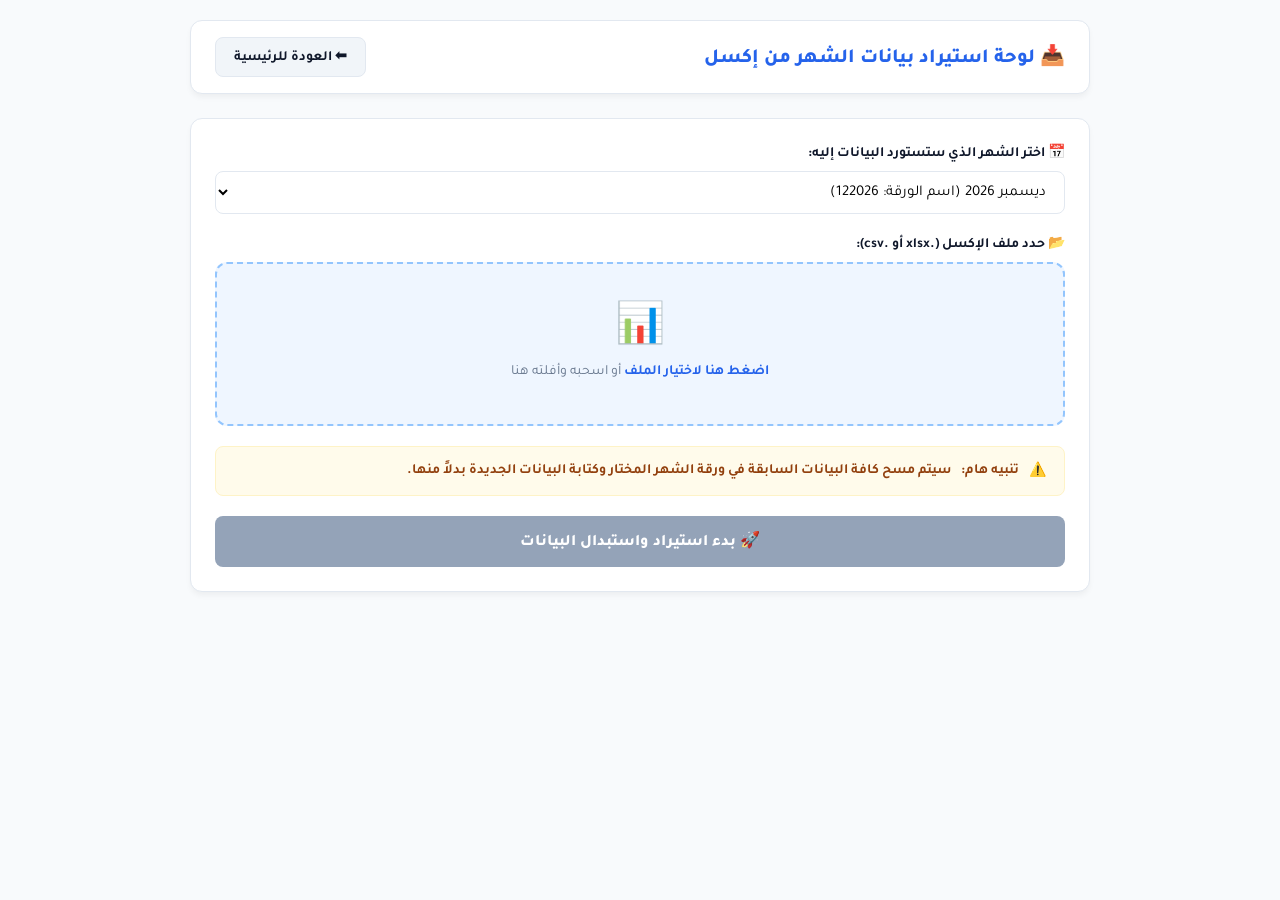
<file: resellercontrool.html>
<!DOCTYPE html>
<html lang="ar" dir="rtl">
<head>
  <meta charset="UTF-8">
  <meta name="viewport" content="width=device-width, initial-scale=1.0">
  <title>استيراد بيانات المبيعات - الإكسل</title>

  <link rel="preconnect" href="https://fonts.googleapis.com">
  <link rel="preconnect" href="https://fonts.gstatic.com" crossorigin>
  <link href="https://fonts.googleapis.com/css2?family=Tajawal:wght@400;500;700;800&display=swap" rel="stylesheet">

  <!-- مكتبة قراءة ملفات Excel بالمتصفح -->
  <script src="https://cdn.sheetjs.com/xlsx-0.20.1/package/dist/xlsx.full.min.js"></script>

  <style>
    :root {
      --primary: #2563eb;
      --primary-dark: #1d4ed8;
      --success: #10b981;
      --danger: #ef4444;
      --warning: #f59e0b;
      --bg: #f8fafc;
      --card-bg: #ffffff;
      --border: #e2e8f0;
      --text: #0f172a;
      --muted: #64748b;
      --radius: 12px;
      --shadow: 0 4px 6px -1px rgba(0, 0, 0, 0.05);
    }

    body {
      font-family: "Tajawal", sans-serif;
      background: var(--bg);
      color: var(--text);
      margin: 0;
      padding: 20px;
      box-sizing: border-box;
    }

    *, *::before, *::after { box-sizing: inherit; }
    .container { max-width: 900px; margin: 0 auto; }

    .header {
      background: var(--card-bg);
      padding: 16px 24px;
      border-radius: var(--radius);
      box-shadow: var(--shadow);
      border: 1px solid var(--border);
      display: flex;
      justify-content: space-between;
      align-items: center;
      margin-bottom: 24px;
    }

    .header h2 { margin: 0; font-size: 20px; font-weight: 800; color: var(--primary); }
    .back-btn {
      background: #f1f5f9;
      color: var(--text);
      text-decoration: none;
      padding: 9px 18px;
      border-radius: 8px;
      font-weight: 700;
      font-size: 14px;
      border: 1px solid var(--border);
      transition: 0.2s;
    }
    .back-btn:hover { background: #e2e8f0; }

    .card {
      background: var(--card-bg);
      border: 1px solid var(--border);
      border-radius: var(--radius);
      padding: 24px;
      box-shadow: var(--shadow);
      margin-bottom: 24px;
    }

    .form-group {
      margin-bottom: 20px;
    }

    .form-group label {
      display: block;
      font-weight: 700;
      margin-bottom: 8px;
      font-size: 14px;
    }

    select {
      width: 100%;
      padding: 12px 14px;
      border-radius: 8px;
      border: 1px solid var(--border);
      font-family: inherit;
      font-size: 15px;
      background: #fff;
      outline: none;
    }

    /* منطقة سحب وإفلات الملف */
    .drop-zone {
      border: 2px dashed #93c5fd;
      background: #eff6ff;
      border-radius: var(--radius);
      padding: 35px 20px;
      text-align: center;
      cursor: pointer;
      transition: 0.2s;
    }
    .drop-zone:hover, .drop-zone.dragover {
      background: #dbeafe;
      border-color: var(--primary);
    }
    .drop-zone-icon { font-size: 40px; margin-bottom: 10px; }
    .drop-zone p { margin: 5px 0; color: var(--muted); font-size: 14px; }
    .drop-zone strong { color: var(--primary); }

    /* تنبيه التحذير */
    .alert-warning {
      background: #fffbeb;
      border: 1px solid #fef3c7;
      color: #92400e;
      padding: 14px 18px;
      border-radius: 8px;
      font-size: 14px;
      font-weight: 600;
      margin-bottom: 20px;
      display: flex;
      align-items: center;
      gap: 10px;
    }

    /* زر بدء الترحيل */
    .btn-submit {
      width: 100%;
      background: var(--primary);
      color: #fff;
      border: none;
      padding: 14px;
      font-size: 16px;
      font-weight: 800;
      border-radius: 8px;
      cursor: pointer;
      font-family: inherit;
      transition: 0.2s;
    }
    .btn-submit:hover { background: var(--primary-dark); }
    .btn-submit:disabled { background: #94a3b8; cursor: not-allowed; }

    /* صندوق المعاينة */
    .preview-box {
      display: none;
      margin-top: 20px;
    }

    .preview-header {
      display: flex;
      justify-content: space-between;
      align-items: center;
      margin-bottom: 12px;
    }

    .table-container {
      overflow-x: auto;
      border: 1px solid var(--border);
      border-radius: 8px;
      max-height: 280px;
    }

    table {
      width: 100%;
      border-collapse: collapse;
      font-size: 13px;
      text-align: center;
    }
    th {
      background: #f1f5f9;
      padding: 10px;
      border-bottom: 1px solid var(--border);
      white-space: nowrap;
      position: sticky;
      top: 0;
    }
    td {
      padding: 8px 10px;
      border-bottom: 1px solid var(--border);
      white-space: nowrap;
    }

    /* شاشات التحميل والحالة */
    .status-msg {
      display: none;
      padding: 15px;
      border-radius: 8px;
      font-weight: 700;
      text-align: center;
      margin-top: 15px;
    }
    .status-success { background: #dcfce7; color: #166534; }
    .status-error { background: #fee2e2; color: #991b1b; }
  </style>
</head>
<body>

  <div class="container">
    
    <header class="header">
      <h2>📥 لوحة استيراد بيانات الشهر من إكسل</h2>
      <a href="reseller-reprt.html" class="back-btn">⬅ العودة للرئيسية</a>
    </header>

    <div class="card">
      
      <!-- اختيار ورقة الشهر -->
      <div class="form-group">
        <label for="monthSelect">📅 اختر الشهر الذي ستستورد البيانات إليه:</label>
        <select id="monthSelect"></select>
      </div>

      <!-- منطقة اختيار ملف الإكسل -->
      <div class="form-group">
        <label>📂 حدد ملف الإكسل (.xlsx أو .csv):</label>
        <div class="drop-zone" id="dropZone" onclick="document.getElementById('fileInput').click()">
          <div class="drop-zone-icon">📊</div>
          <p><strong>اضغط هنا لاختيار الملف</strong> أو اسحبه وأفلته هنا</p>
          <p id="fileName" style="font-weight: bold; color: var(--primary); margin-top: 8px;"></p>
        </div>
        <input type="file" id="fileInput" accept=".xlsx, .xls, .csv" style="display: none;" onchange="handleFile(this.files[0])">
      </div>

      <!-- تنبيه المسح -->
      <div class="alert-warning">
        ⚠️ <strong>تنبيه هام:</strong> سيتم مسح كافة البيانات السابقة في ورقة الشهر المختار وكتابة البيانات الجديدة بدلاً منها.
      </div>

      <!-- صندوق المعاينة -->
      <div class="preview-box" id="previewBox">
        <div class="preview-header">
          <strong style="color: var(--primary);">👀 معاينة أول 5 سجلات (إجمالي السجلات: <span id="rowCount">0</span>):</strong>
          <span id="colStatus" style="font-size: 13px; font-weight: bold; color: var(--success);">✅ الأعمدة الـ 8 متطابقة</span>
        </div>
        <div class="table-container">
          <table id="previewTable">
            <thead>
              <tr>
                <th>Time</th><th>Product</th><th>Amount</th><th>Users</th>
                <th>SN</th><th>Profit</th><th>Status</th><th>Remark</th>
              </tr>
            </thead>
            <tbody></tbody>
          </table>
        </div>
      </div>

      <!-- زر التنفيذ -->
      <div style="margin-top: 20px;">
        <button id="submitBtn" class="btn-submit" disabled onclick="uploadData()">🚀 بدء استيراد واستبدال البيانات</button>
      </div>

      <!-- رسالة النتيجة -->
      <div id="statusMsg" class="status-msg"></div>

    </div>

  </div>

  <script>
    // رابط الـ Web App الخاص بك في Google Apps Script
    const API_URL = "https://script.google.com/macros/s/AKfycbwmNfmyYczC73kfkJMr2d_qK5gXKyNy82bodx54rDyCdKFjdtU0xMW3r-Ci3BWmrJ2Bgg/exec";

    const arabicMonths = [
      "يناير", "فبراير", "مارس", "أبريل", "مايو", "يونيو",
      "يوليو", "أغسطس", "سبتمبر", "أكتوبر", "نوفمبر", "ديسمبر"
    ];

    let parsedRows = [];

    /* ==========================================
       1. توليد قائمة الشهور
       ========================================== */
    function setupMonthSelector() {
      const select = document.getElementById("monthSelect");
      const now = new Date();
      const currentYear = now.getFullYear();
      const currentMonth = now.getMonth();

      select.innerHTML = "";

      for (let i = 0; i < 12; i++) {
        const date = new Date(currentYear, currentMonth - i, 1);
        const year = date.getFullYear();
        const monthIndex = date.getMonth();
        const monthNumber = monthIndex + 1;

        const sheetName = `${monthNumber}${year}`; // مثل 92026

        const option = document.createElement("option");
        option.value = sheetName;
        option.textContent = `${arabicMonths[monthIndex]} ${year} (اسم الورقة: ${sheetName})`;

        select.appendChild(option);
      }
    }

    /* ==========================================
       2. قراءة ملف الإكسل ومعاينته
       ========================================== */
    function handleFile(file) {
      if (!file) return;

      document.getElementById("fileName").textContent = `الملف المختار: ${file.name} (${(file.size / 1024).toFixed(1)} KB)`;
      
      const reader = new FileReader();
      reader.onload = function (e) {
        const data = new Uint8Array(e.target.result);
        const workbook = XLSX.read(data, { type: "array", cellDates: true });

        const firstSheetName = workbook.SheetNames[0];
        const worksheet = workbook.Sheets[firstSheetName];

        // تحويل محتوى الإكسل لمصفوفة أسطر
        const jsonData = XLSX.utils.sheet_to_json(worksheet, { header: 1, raw: false });

        if (jsonData.length < 2) {
          alert("الملف لا يحتوي على بيانات كافية أو فارغ!");
          return;
        }

        // استخراج العناوين وتجاهل السطر الأول في البيانات
        const headers = jsonData[0].map(h => String(h || "").trim());
        const dataRows = jsonData.slice(1).filter(r => r.some(cell => cell !== undefined && cell !== ""));

        // خريطة الأعمدة المطلوبة
        const expectedCols = ["Time", "Product", "Amount", "Users", "SN", "Profit", "Status", "Remark"];
        const colIndices = expectedCols.map(col => {
          return headers.findIndex(h => h.toLowerCase() === col.toLowerCase());
        });

        // ترتيب البيانات وفق الأعمدة الـ 8 بدقة
        parsedRows = dataRows.map(row => {
          return colIndices.map(idx => (idx !== -1 && row[idx] !== undefined) ? row[idx] : "");
        });

        // عرض المعاينة لأول 5 أسطر
        showPreview(parsedRows);
      };

      reader.readAsArrayBuffer(file);
    }

    function showPreview(rows) {
      const tbody = document.querySelector("#previewTable tbody");
      tbody.innerHTML = "";

      const sample = rows.slice(0, 5);
      sample.forEach(r => {
        const tr = document.createElement("tr");
        tr.innerHTML = `
          <td>${r[0]}</td><td>${r[1]}</td><td>${r[2]}</td><td>${r[3]}</td>
          <td>${r[4]}</td><td>${r[5]}</td><td>${r[6]}</td><td>${r[7]}</td>
        `;
        tbody.appendChild(tr);
      });

      document.getElementById("rowCount").textContent = rows.length;
      document.getElementById("previewBox").style.display = "block";
      document.getElementById("submitBtn").disabled = false;
    }

    /* ==========================================
       3. إرسال البيانات للـ Google Sheet
       ========================================== */
    async function uploadData() {
      const monthSheet = document.getElementById("monthSelect").value;
      const submitBtn = document.getElementById("submitBtn");
      const statusMsg = document.getElementById("statusMsg");

      if (!confirm(`⚠️ تأكيد نهائي:\nهل أنت متأكد من مسح كافة بيانات الورقة [${monthSheet}] واستبدالها بـ ${parsedRows.length} سجل جديد؟`)) {
        return;
      }

      submitBtn.disabled = true;
      submitBtn.textContent = "⏳ جاري مسح القديم وكتابة البيانات الجديدة...";
      statusMsg.style.display = "none";

      try {
        const res = await fetch(API_URL, {
          method: "POST",
          body: JSON.stringify({
            action: "import",
            monthSheet: monthSheet,
            rows: parsedRows
          })
        });

        const json = await res.json();

        if (json.success) {
          statusMsg.className = "status-msg status-success";
          statusMsg.innerHTML = `🎉 <strong>نجاح:</strong> ${json.message} (تمت إضافة ${json.count} صف إلى ورقة ${json.sheetName}).`;
          statusMsg.style.display = "block";
          submitBtn.textContent = "✅ تم الاستيراد بنجاح";
        } else {
          throw new Error(json.error || "خطأ غير معروف");
        }

      } catch (err) {
        statusMsg.className = "status-msg status-error";
        statusMsg.innerHTML = `❌ <strong>حدث خطأ:</strong> ${err.message}`;
        statusMsg.style.display = "block";
        submitBtn.disabled = false;
        submitBtn.textContent = "🚀 إعادة المحاولة";
      }
    }

    // دعم السحب والإفلات للملفات
    const dropZone = document.getElementById("dropZone");
    dropZone.addEventListener("dragover", e => { e.preventDefault(); dropZone.classList.add("dragover"); });
    dropZone.addEventListener("dragleave", () => dropZone.classList.remove("dragover"));
    dropZone.addEventListener("drop", e => {
      e.preventDefault();
      dropZone.classList.remove("dragover");
      if (e.dataTransfer.files.length) handleFile(e.dataTransfer.files[0]);
    });

    window.onload = setupMonthSelector;
  </script>
</body>
</html>
</file>
<file: admin.css>
:root {
    --primary: #047857;
    --primary-hover: #065f46;
    --primary-light: #ecfdf5;
    --secondary: #10b981;
    --bg: #f8fafc;
    --card-bg: #ffffff;
    --text-main: #0f172a;
    --text-muted: #64748b;
    --border-color: #e2e8f0;
    --danger: #ef4444;
    --danger-bg: #fef2f2;
    --warning: #f59e0b;
    --info: #2563eb;
    --radius-sm: 8px;
    --radius-md: 12px;
    --radius-lg: 16px;
    --shadow-sm: 0 1px 3px rgba(0,0,0,0.05);
    --shadow-md: 0 4px 12px rgba(0,0,0,0.05);
    --shadow-lg: 0 10px 25px rgba(0,0,0,0.08);
}

* {
    box-sizing: border-box;
    font-family: "Tajawal", sans-serif;
    margin: 0;
    padding: 0;
}

body {
    background-color: var(--bg);
    color: var(--text-main);
    padding: 16px;
    min-height: 100vh;
}

.main-wrapper {
    max-width: 950px;
    margin: 0 auto;
}

.card {
    background: var(--card-bg);
    border-radius: var(--radius-lg);
    box-shadow: var(--shadow-md);
    padding: 24px;
    border: 1px solid var(--border-color);
}

/* الترويسة */
.card-header {
    display: flex;
    justify-content: space-between;
    align-items: center;
    padding-bottom: 16px;
    margin-bottom: 20px;
    border-bottom: 1px solid var(--border-color);
}

.card-title {
    display: flex;
    align-items: center;
    gap: 10px;
}

.card-title h2 {
    font-size: 1.35rem;
    font-weight: 800;
    color: var(--primary);
}

.icon-btn {
    background: #f1f5f9;
    color: var(--text-main);
    border: none;
    width: 42px;
    height: 42px;
    border-radius: var(--radius-sm);
    display: flex;
    align-items: center;
    justify-content: center;
    font-size: 20px;
    cursor: pointer;
    transition: all 0.2s ease;
}

.icon-btn:hover {
    background: #e2e8f0;
    transform: translateY(-1px);
}

.icon-btn.logout {
    color: var(--danger);
}
.icon-btn.logout:hover {
    background: var(--danger-bg);
}

/* القائمة الجانبية */
.side-menu {
    position: fixed;
    top: 0;
    right: -290px;
    width: 280px;
    height: 100%;
    background: #ffffff;
    box-shadow: -5px 0 25px rgba(0,0,0,0.15);
    transition: right 0.3s cubic-bezier(0.4, 0, 0.2, 1);
    z-index: 1002;
    padding: 24px 16px;
    display: flex;
    flex-direction: column;
    gap: 8px;
}

.side-menu.open {
    right: 0;
}

.side-menu-header {
    display: flex;
    justify-content: space-between;
    align-items: center;
    padding-bottom: 16px;
    margin-bottom: 12px;
    border-bottom: 1px solid var(--border-color);
}

.side-menu-header h3 {
    font-size: 1.1rem;
    color: var(--primary);
}

.side-menu a {
    display: flex;
    align-items: center;
    gap: 12px;
    padding: 12px 16px;
    text-decoration: none;
    color: var(--text-main);
    font-weight: 600;
    font-size: 0.95rem;
    border-radius: var(--radius-sm);
    transition: 0.2s;
}

.side-menu a:hover {
    background: var(--primary-light);
    color: var(--primary);
}

.menu-overlay {
    position: fixed;
    inset: 0;
    background: rgba(15, 23, 42, 0.4);
    backdrop-filter: blur(2px);
    display: none;
    z-index: 1000;
}

.menu-overlay.show {
    display: block;
}

/* ملخص الحسابات الإجمالي */
.account-summary {
    display: grid;
    grid-template-columns: repeat(3, 1fr);
    gap: 12px;
    background: #f8fafc;
    border: 1px solid var(--border-color);
    border-radius: var(--radius-md);
    padding: 16px;
    margin-bottom: 20px;
}

.summary-item {
    text-align: center;
    display: flex;
    flex-direction: column;
    justify-content: center;
    align-items: center;
}

.summary-item:not(:last-child) {
    border-left: 1px solid var(--border-color);
}

.summary-item .label {
    font-size: 0.82rem;
    font-weight: 600;
    color: var(--text-muted);
    margin-bottom: 4px;
}

.summary-item .value {
    font-size: 1.15rem;
    font-weight: 800;
}

.credit-value { color: var(--primary); }
.debit-value { color: #dc2626; }
.balance-value { color: var(--info); }

/* الحقول والمدخلات */
.form-group {
    margin-bottom: 14px;
}

.input-label {
    font-size: 0.85rem;
    font-weight: 600;
    color: var(--text-muted);
    margin-bottom: 6px;
    display: block;
}

input, select {
    width: 100%;
    padding: 11px 14px;
    border: 1px solid var(--border-color);
    border-radius: var(--radius-sm);
    font-size: 0.95rem;
    background: #ffffff;
    color: var(--text-main);
    transition: all 0.2s;
    outline: none;
}

input:focus, select:focus {
    border-color: var(--primary);
    box-shadow: 0 0 0 3px rgba(4, 120, 87, 0.12);
}

.search-select-box {
    display: flex;
    flex-direction: column;
    gap: 8px;
    margin-bottom: 14px;
}

.search-input {
    background-image: url('data:image/svg+xml;utf8,<svg xmlns="http://www.w3.org/2000/svg" fill="%2394a3b8" viewBox="0 0 24 24"><path d="M21.71 20.29l-5.01-5.01A7.95 7.95 0 0 0 18 10a8 8 0 1 0-8 8 7.95 7.95 0 0 0 5.28-1.7l5.01 5.01a1 1 0 0 0 1.42-1.42zM4 10a6 6 0 1 1 6 6 6 6 0 0 1-6-6z"/></svg>');
    background-repeat: no-repeat;
    background-position: left 12px center;
    background-size: 18px;
    padding-left: 38px;
}

.note-wrapper {
    position: relative;
}

.note-wrapper input {
    padding-left: 48px;
}

.paste-btn {
    position: absolute;
    left: 6px;
    top: 50%;
    transform: translateY(-50%);
    width: 36px;
    height: 36px;
    display: flex;
    align-items: center;
    justify-content: center;
    background: #f1f5f9;
    border-radius: 6px;
    cursor: pointer;
    transition: 0.2s;
}

.paste-btn:hover {
    background: #e2e8f0;
}

/* الأزرار */
.action-buttons {
    display: flex;
    gap: 10px;
    margin-top: 14px;
}

.trans-btn {
    flex: 1;
    border: none;
    border-radius: var(--radius-sm);
    padding: 13px 12px;
    font-size: 0.95rem;
    font-weight: 700;
    cursor: pointer;
    display: flex;
    align-items: center;
    justify-content: center;
    gap: 8px;
    color: #ffffff;
    transition: all 0.2s;
    box-shadow: var(--shadow-sm);
}

.trans-btn:hover {
    transform: translateY(-2px);
    box-shadow: var(--shadow-md);
}

.trans-btn:active {
    transform: translateY(0);
}

.credit-btn {
    background: linear-gradient(135deg, #059669, #10b981);
}

.debit-btn {
    background: linear-gradient(135deg, #e11d48, #f43f5e);
}

.btn-secondary {
    background: #475569;
}
.btn-accent {
    background: #0284c7;
}

/* الجداول */
.table-responsive {
    width: 100%;
    overflow-x: auto;
    margin-top: 16px;
    border-radius: var(--radius-md);
    border: 1px solid var(--border-color);
}

table {
    width: 100%;
    border-collapse: collapse;
    font-size: 0.9rem;
    text-align: center;
}

th {
    background: #f8fafc;
    color: var(--text-muted);
    font-weight: 700;
    padding: 12px 10px;
    border-bottom: 1px solid var(--border-color);
    white-space: nowrap;
}

td {
    padding: 12px 10px;
    border-bottom: 1px solid var(--border-color);
    color: var(--text-main);
}

tr:last-child td {
    border-bottom: none;
}

tbody tr {
    transition: background-color 0.15s;
}

tbody tr:hover {
    background-color: #f1f5f9;
}

.badge {
    display: inline-block;
    padding: 4px 10px;
    border-radius: 9999px;
    font-size: 0.78rem;
    font-weight: 700;
}

.badge-debit { background: #fee2e2; color: #b91c1c; }
.badge-credit { background: #dcfce7; color: #15803d; }

.debit-text { color: #dc2626; font-weight: 700; }
.credit-text { color: #16a34a; font-weight: 700; }

/* أزرار الإشعارات */
.wa-sms-group {
    display: flex;
    gap: 6px;
    justify-content: center;
}

.wa-sms-group button {
    padding: 6px 10px;
    border: none;
    border-radius: 6px;
    color: white;
    cursor: pointer;
    font-size: 0.8rem;
    font-weight: 600;
    display: flex;
    align-items: center;
    gap: 4px;
    transition: 0.2s;
}

.wa-btn { background: #25d366; }
.wa-btn:hover { background: #1eb857; }
.sms-btn { background: #3b82f6; }
.sms-btn:hover { background: #2563eb; }

/* النوافذ المنبثقة (Modals) */
.modal {
    display: none;
    position: fixed;
    inset: 0;
    background: rgba(15, 23, 42, 0.5);
    backdrop-filter: blur(4px);
    z-index: 2000;
    justify-content: center;
    align-items: center;
    padding: 16px;
}

.modal-content {
    background: #ffffff;
    border-radius: var(--radius-lg);
    box-shadow: var(--shadow-lg);
    width: 100%;
    max-width: 440px;
    overflow: hidden;
    animation: modalScale 0.2s cubic-bezier(0.16, 1, 0.3, 1);
}

.modal-large {
    max-width: 800px;
}

@keyframes modalScale {
    from { opacity: 0; transform: scale(0.95); }
    to { opacity: 1; transform: scale(1); }
}

.modal-header {
    display: flex;
    justify-content: space-between;
    align-items: center;
    padding: 16px 20px;
    border-bottom: 1px solid var(--border-color);
}

.modal-header h3 {
    font-size: 1.15rem;
    color: var(--primary);
    font-weight: 700;
}

.modal-close {
    background: transparent;
    border: none;
    font-size: 24px;
    cursor: pointer;
    color: var(--text-muted);
    line-height: 1;
}

.modal-close:hover {
    color: var(--danger);
}

.modal-body {
    padding: 20px;
    max-height: 75vh;
    overflow-y: auto;
}

.modal-footer {
    display: flex;
    gap: 10px;
    padding: 16px 20px;
    background: #f8fafc;
    border-top: 1px solid var(--border-color);
}

/* تبويبات نمط الإضافة / التعديل */
.mode-tabs {
    display: flex;
    gap: 6px;
    background: #f1f5f9;
    padding: 4px;
    border-radius: var(--radius-sm);
    margin-bottom: 15px;
}

.mode-tab-btn {
    flex: 1;
    border: none;
    padding: 8px 10px;
    font-size: 0.88rem;
    font-weight: 700;
    border-radius: 6px;
    cursor: pointer;
    transition: 0.2s;
    background: transparent;
    color: var(--text-muted);
}

.mode-tab-btn.active {
    background: var(--primary);
    color: #ffffff;
    box-shadow: var(--shadow-sm);
}

/* Toast Notification */
.toast-container {
    position: fixed;
    bottom: 24px;
    left: 50%;
    transform: translateX(-50%);
    z-index: 9999;
    display: flex;
    flex-direction: column;
    gap: 8px;
    pointer-events: none;
}

.toast {
    background: #1e293b;
    color: #ffffff;
    padding: 12px 20px;
    border-radius: var(--radius-sm);
    box-shadow: var(--shadow-lg);
    font-size: 0.9rem;
    font-weight: 600;
    display: flex;
    align-items: center;
    gap: 8px;
    opacity: 0;
    transform: translateY(15px);
    transition: all 0.25s ease;
}

.toast.show {
    opacity: 1;
    transform: translateY(0);
}

.toast.success { background: #059669; }
.toast.error { background: #dc2626; }

@media (max-width: 640px) {
    body { padding: 8px; }
    .card { padding: 16px 12px; }
    .account-summary { padding: 12px 6px; }
    .summary-item .value { font-size: 0.95rem; }
    .summary-item .label { font-size: 0.72rem; }
    .trans-btn { font-size: 0.88rem; padding: 11px 8px; }
    table { font-size: 0.8rem; }
    th, td { padding: 8px 4px; }
}

.loading-indicator {
    text-align: center;
    padding: 10px;
    color: var(--text-muted);
    font-size: 0.9rem;
    display: none;
}
</file>
<file: client.css>
body {font-family:"Tajawal",sans-serif;background:#F2F4F7;margin:0;padding-bottom:60px;}
*{box-sizing:border-box;}
h2,h3,h4,h5{margin:0;padding:0;}
.header{background:linear-gradient(135deg,#000,#1a1a1a,#2a2a2a);padding:40px 20px 60px;color:white;border-bottom-left-radius:30px;border-bottom-right-radius:30px;text-align:center;}
.client-info img{width:75px;height:75px;border-radius:50%;border:3px solid #fff;object-fit:cover;}
.client-info h2{margin-top:12px;font-size:clamp(18px,2.5vw,22px);font-weight:600;color:#f1f1f1;}
.balance-card{width:92%;max-width:450px;background:white;padding:15px 20px;border-radius:15px;box-shadow:0 6px 20px rgba(0,0,0,0.12);display:flex;align-items:center;justify-content:space-between;margin:-40px auto 20px auto;position:relative;}
.balance-label{font-size:clamp(15px,2vw,18px);font-weight:bold;color:#444;}
.balance-value{font-size:clamp(18px,2.8vw,22px);font-weight:bold;}
#refreshBtn{background:#333;border:none;padding:8px 12px;border-radius:50%;color:white;cursor:pointer;font-size:15px;margin-right:10px;transition:.2s;}
#refreshBtn:hover{background:#444;transform:scale(1.1);}
.container{padding:20px;}
.last-ops-header{display:flex;justify-content:space-between;align-items:center;margin-bottom:10px;}
.last-ops h3{color:#003575;font-size:clamp(16px,2vw,20px);}
.op-card{background:#fff;padding:10px 15px;border-radius:12px;margin-bottom:10px;display:flex;justify-content:space-between;box-shadow:0 3px 12px rgba(0,0,0,0.08);font-size:clamp(13px,1.8vw,15px);}
.op-card .op-note{color:#6b7280;font-size:clamp(12px,1.6vw,14px);}
.credit{color:#0FA958;font-weight:bold;}
.debit{color:#D13A3A;font-weight:bold;}
.btn{width:100%;padding:15px;font-size:clamp(16px,2vw,18px);border-radius:12px;margin-top:10px;margin-bottom:10px;cursor:pointer;font-weight:600;border:none;}
#showStatementBtn{background:linear-gradient(135deg,#111,#1a1a1a,#222);color:white;padding:10px 18px;border-radius:12px;cursor:pointer;width:100%;font-weight:bold;font-size:clamp(14px,2vw,16px);transition:.3s;box-shadow:0 4px 12px rgba(0,0,0,0.35);}
#showStatementBtn:hover{transform:translateY(-2px);box-shadow:0 6px 18px rgba(0,0,0,0.45);background:linear-gradient(135deg,#1a1a1a,#222,#2a2a2a);}
table{width:100%;border-collapse:collapse;margin-top:15px;background:white;border-radius:12px;overflow:hidden;box-shadow:0 5px 20px rgba(0,0,0,0.1);font-size:clamp(14px,2vw,16px);}
th{background:#F1F5F9;padding:14px;color:#003575;font-weight:700;}
td{padding:12px;text-align:center;border-bottom:1px solid #e5e7eb;}
.op-amount{font-weight:bold;font-size:clamp(14px,2vw,16px);padding:4px 8px;border-radius:8px;}
.op-amount.credit{color:#0FA958;background:#E6F6EC;}
.op-amount.debit{color:#D13A3A;background:#FDEAEA;}

.logout-btn{position:absolute;top:10px;left:10px;width:30px;height:30px;border-radius:50%;display:flex;align-items:center;justify-content:center;box-shadow:0 4px 15px rgba(0,0,0,0.2);cursor:pointer;transition:.3s;}
.logout-btn:hover{transform:scale(1.1);box-shadow:0 6px 20px rgba(0,0,0,0.3);}

#statementModal{display:none;position:fixed;top:0;left:0;width:100%;height:100%;background:rgba(0,0,0,0.3);z-index:1000;overflow-y:auto;}
#statementContent{background:white;width:95%;max-width:900px;margin:40px auto;border-radius:12px;padding:20px;position:relative;box-shadow:0 6px 25px rgba(0,0,0,0.3);}
#statementContent h3{text-align:center;margin-bottom:15px;color:#000000;}
#printClientName {text-align:center; font-weight:bold; margin-bottom: 15px;}
#closeStatement{position:absolute;top:15px;right:15px;background:linear-gradient(135deg,#333,#444,#555);color:#f1f1f1;border:none;padding:6px 12px;border-radius:8px;cursor:pointer;font-weight:bold;}
.filter-dates{display:flex;gap:10px;flex-wrap:wrap;justify-content:center;align-items:center;margin-bottom:15px;}
.filter-dates label input{padding:5px 8px;border-radius:6px;border:1px solid #ccc;}

#totalsBox{background:#fff;padding:10px;border-radius:10px;box-shadow:0 3px 10px rgba(0,0,0,0.1);margin:10px 0;text-align:center;font-size:15px;}

.footer{text-align:center;padding:15px 10px;background:linear-gradient(135deg,#111,#1a1a1a,#222);color:#f1f1f1;font-size:clamp(13px,1.5vw,14px);position:fixed;bottom:0;width:100%;z-index:1000;}

#toTop{position:fixed;bottom:80px;right:20px;width:45px;height:45px;background:#222;color:white;border-radius:50%;display:flex;align-items:center;justify-content:center;font-size:22px;cursor:pointer;display:none;box-shadow:0 5px 15px rgba(0,0,0,0.3);}
#toTop:hover{background:#000;}
#modalBalanceValue {
    display: block;
    text-align: center;
    font-size: 22px;
    margin-bottom: 15px;
}
</file>
<file: style.css>
body {
        font-family: "Tajawal", sans-serif;
        background: #f1f5f9;
        margin: 0;
        padding: 0;
        display: flex;
        height: 100vh;
        align-items: center;
        justify-content: center;
    }

    .card {
        width: 80%;
        max-width: 300px;
        background: white;
        padding: 30px 20px 40px 20px;
        border-radius: 15px;
        box-shadow: 0 4px 15px #0001;
        text-align: center;
        box-sizing: border-box;
    }

    .logo {
        width: 100px;
        height: 100px;
        margin: 0 auto 20px auto;
        display: block;
        object-fit: contain;
    }

    h2 {
        margin-bottom: 20px;
        color: #0f172a;
    }

    input {
        width: 100%;
        padding: 12px;
        margin-top: 10px;
        border-radius: 8px;
        border: 1px solid #d1d5db;
        font-size: 15px;
        box-sizing: border-box;
    }

    button {
        width: 100%;
        padding: 12px;
        margin-top: 15px;
        border: none;
        border-radius: 8px;
        background: #2563eb;
        color: white;
        font-size: 17px;
        cursor: pointer;
        transition: 0.3s;
    }

    button:hover {
        background: #1d4ed8;
    }

    #msg {
        margin-top: 15px;
        color: red;
        font-weight: bold;
    }

    @media (max-width: 500px){
        .card {
            padding: 20px 15px 30px 15px;
        }
        .logo {
            width: 80px;
            height: 80px;
        }
    }
</file>
<file: reseller.css>
/* ==============================
       المتغيرات والتصميم العام
       ============================== */
    :root {
      --primary: #2563eb;
      --primary-dark: #1d4ed8;
      --primary-light: #eff6ff;
      --success: #10b981;
      --success-light: #dcfce7;
      --danger: #ef4444;
      --danger-light: #fee2e2;
      --warning: #f59e0b;
      --warning-light: #fef3c7;
      --bg: #f8fafc;
      --card-bg: #ffffff;
      --text-main: #0f172a;
      --text-muted: #64748b;
      --border: #e2e8f0;
      --radius: 12px;
      --shadow: 0 4px 6px -1px rgba(0, 0, 0, 0.05), 0 2px 4px -2px rgba(0, 0, 0, 0.05);
    }

    body {
      font-family: "Tajawal", sans-serif;
      background: var(--bg);
      color: var(--text-main);
      margin: 0;
      padding: 20px;
      box-sizing: border-box;
      -webkit-font-smoothing: antialiased;
      transition: direction 0.3s;
    }

    *, *::before, *::after {
      box-sizing: inherit;
    }

    .container {
      max-width: 1200px;
      margin: 0 auto;
    }

    /* ==============================
       الهيدر (Header)
       ============================== */
    .header {
      background: var(--card-bg);
      padding: 14px 20px;
      border-radius: var(--radius);
      box-shadow: var(--shadow);
      border: 1px solid var(--border);
      display: flex;
      align-items: center;
      justify-content: space-between;
      gap: 15px;
      margin-bottom: 20px;
    }

    .month-selector {
      display: flex;
      align-items: center;
      gap: 10px;
    }

    .month-selector label {
      font-weight: 700;
      color: var(--text-main);
      white-space: nowrap;
      font-size: 15px;
    }

    .month-selector select {
      min-width: 170px;
      padding: 9px 14px;
      border-radius: 8px;
      border: 1px solid var(--border);
      background: var(--bg);
      font-family: inherit;
      font-size: 14px;
      font-weight: 600;
      color: var(--text-main);
      outline: none;
      cursor: pointer;
    }

    .month-selector select:focus {
      border-color: var(--primary);
    }

    .header-actions {
      display: flex;
      align-items: center;
      gap: 10px;
    }

    .lang-btn {
      background: #f1f5f9;
      color: #1e293b;
      border: 1px solid var(--border);
      padding: 9px 16px;
      border-radius: 8px;
      cursor: pointer;
      font-family: inherit;
      font-weight: 700;
      font-size: 13px;
      transition: all 0.2s;
    }

    .lang-btn:hover {
      background: #e2e8f0;
    }

    .logout-btn {
      background: var(--danger);
      color: #ffffff;
      padding: 9px 18px;
      border: none;
      border-radius: 8px;
      cursor: pointer;
      white-space: nowrap;
      font-family: inherit;
      font-size: 14px;
      font-weight: 700;
      transition: background-color 0.2s, transform 0.1s;
    }

    .logout-btn:hover { background: #dc2626; }
    .logout-btn:active { transform: scale(0.97); }

    /* ==============================
       شبكة الإحصائيات (KPI Cards)
       ============================== */
    .summary-grid {
      display: grid;
      grid-template-columns: repeat(auto-fit, minmax(220px, 1fr));
      gap: 16px;
      margin-bottom: 24px;
    }

    .card {
      background: var(--card-bg);
      border: 1px solid var(--border);
      border-radius: var(--radius);
      padding: 16px 20px;
      box-shadow: var(--shadow);
      display: flex;
      flex-direction: column;
      justify-content: space-between;
      position: relative;
      overflow: hidden;
    }

    .card::before {
      content: "";
      position: absolute;
      top: 0;
      right: 0;
      left: 0;
      height: 3px;
      background: transparent;
    }

    .card.profit-card::before { background: var(--primary); }
    .card.half-profit-card::before { background: #0ea5e9; }
    .card.sales-card::before { background: var(--success); }
    .card.user-card::before { background: #8b5cf6; }

    .card-title {
      font-size: 13px;
      font-weight: 700;
      color: var(--text-muted);
      margin-bottom: 8px;
      display: flex;
      align-items: center;
      gap: 6px;
    }

    .card-value-wrap {
      display: flex;
      align-items: baseline;
      gap: 6px;
    }

    .card-value {
      font-size: 24px;
      font-weight: 800;
      color: var(--text-main);
      letter-spacing: -0.5px;
    }

    .currency {
      font-size: 13px;
      font-weight: 600;
      color: var(--text-muted);
    }

    /* ==============================
       صندوق العمولات
       ============================== */
    .commission-box {
      background: #fdfdfd;
      border: 1px dashed #cbd5e1;
      border-radius: var(--radius);
      padding: 16px 20px;
      margin-bottom: 24px;
    }

    .commission-box h4 {
      margin: 0 0 12px 0;
      font-size: 14px;
      color: var(--text-muted);
    }

    .commission-grid {
      display: grid;
      grid-template-columns: repeat(auto-fit, minmax(200px, 1fr));
      gap: 12px;
    }

    .comm-item {
      background: var(--card-bg);
      border: 1px solid var(--border);
      border-radius: 8px;
      padding: 10px 14px;
      display: flex;
      justify-content: space-between;
      align-items: center;
    }

    .comm-item span {
      font-size: 13px;
      font-weight: 600;
      color: var(--text-muted);
    }

    .comm-item strong {
      font-size: 15px;
      color: var(--primary-dark);
    }

    /* ==============================
       لوحة الفلاتر
       ============================== */
    .filter-panel {
      background: var(--card-bg);
      border: 1px solid var(--border);
      border-radius: var(--radius);
      padding: 18px 20px;
      box-shadow: var(--shadow);
      margin-bottom: 24px;
    }

    .filter-row {
      display: grid;
      grid-template-columns: repeat(auto-fit, minmax(200px, 1fr));
      gap: 14px;
      align-items: flex-end;
    }

    .filter-group {
      display: flex;
      flex-direction: column;
      gap: 6px;
    }

    .filter-group label {
      font-size: 13px;
      font-weight: 700;
      color: var(--text-main);
    }

    .filter-group input,
    .filter-group select {
      padding: 9px 12px;
      border-radius: 8px;
      border: 1px solid var(--border);
      background: #ffffff;
      font-family: inherit;
      font-size: 14px;
      outline: none;
      transition: border-color 0.2s;
    }

    .filter-group input[type="date"],
    input[type="date"] {
      direction: ltr !important;
      text-align: center !important;
    }

    .filter-group input:focus,
    .filter-group select:focus {
      border-color: var(--primary);
    }

    .filter-actions {
      display: flex;
      gap: 10px;
    }

    .filter-actions button {
      flex: 1;
      padding: 10px 16px;
      border-radius: 8px;
      border: none;
      font-family: inherit;
      font-size: 14px;
      font-weight: 700;
      cursor: pointer;
      transition: background-color 0.2s;
    }

    .btn-apply {
      background: var(--primary);
      color: #ffffff;
    }
    .btn-apply:hover { background: var(--primary-dark); }

    .btn-reset {
      background: #f1f5f9;
      color: var(--text-muted);
      border: 1px solid var(--border) !important;
    }
    .btn-reset:hover {
      background: #e2e8f0;
      color: var(--text-main);
    }

    /* ==============================
       الجداول وتنسيقها
       ============================== */
    .section-title {
      font-size: 17px;
      font-weight: 800;
      color: var(--text-main);
      margin: 25px 0 12px 0;
    }

    .table-container {
      background: var(--card-bg);
      border-radius: var(--radius);
      box-shadow: var(--shadow);
      border: 1px solid var(--border);
      overflow-x: auto;
      margin-bottom: 24px;
    }

    table {
      width: 100%;
      border-collapse: collapse;
      text-align: center;
      font-size: 14px;
    }

    th {
      background: #f8fafc;
      color: var(--text-muted);
      padding: 12px 14px;
      font-weight: 700;
      border-bottom: 1px solid var(--border);
      white-space: nowrap;
    }

    td {
      padding: 12px 14px;
      border-bottom: 1px solid var(--border);
      white-space: nowrap;
      color: var(--text-main);
    }

    tbody tr:last-child td { border-bottom: none; }
    tbody tr:hover { background: #f8fafc; }

    .status-badge {
      display: inline-flex;
      align-items: center;
      justify-content: center;
      padding: 4px 10px;
      border-radius: 9999px;
      font-size: 12px;
      font-weight: 700;
    }

    .status-Completed { background: var(--success-light); color: #15803d; }
    .status-Refund { background: var(--danger-light); color: #b91c1c; }
    .status-Pending { background: var(--warning-light); color: #b45309; }

    .text-danger { color: var(--danger); font-weight: 700; }
    .text-success { color: var(--success); font-weight: 700; }

    /* ==============================
       جدول إحصائيات المنتجات المدمج
       ============================== */
    #productSummaryTable th:first-child,
    #productSummaryTable td:first-child {
      text-align: start;
    }

    #productSummaryTable th:not(:first-child),
    #productSummaryTable td:not(:first-child) {
      width: 1%;
      white-space: nowrap;
      padding: 10px 18px;
    }

    #productSummaryTable .product-total-row {
      background: #f8fafc !important;
      font-weight: 800;
      border-top: 2px solid var(--border);
    }

    #productSummaryTable .product-total-row td {
      color: var(--primary-dark);
    }

    @media (max-width: 650px) {
      #productSummaryTable th, 
      #productSummaryTable td {
        padding: 8px 10px;
        font-size: 13px;
      }

      #productSummaryTable th:not(:first-child),
      #productSummaryTable td:not(:first-child) {
        padding: 8px 10px;
        font-size: 13px;
      }

      #productSummaryTable td:first-child {
        font-weight: 600;
        white-space: normal;
      }
    }

    @media (max-width: 768px) {
      body { padding: 12px; }
      .header { flex-direction: column; align-items: stretch; }
      .month-selector { justify-content: space-between; }
      .month-selector select { flex: 1; }
      .header-actions { justify-content: space-between; }
      .summary-grid { grid-template-columns: 1fr 1fr; }
    }

    @media (max-width: 480px) {
      .summary-grid { grid-template-columns: 1fr; }
    }
    /* تضليل الرقم وحماية الخصوصية */
.blur-val.revealed {
  filter: blur(7px);          /* درجة التشويش/التضليل */
  cursor: pointer;             /* شكل مؤشر الفأرة كيد قابلة للضغط */
  user-select: none;          /* منع تحديد النص بالخطأ */
  transition: filter 0.25s ease; /* انتقال ناعم عند الإظهار */
}

/* عند النقر: إزالة التضليل وإظهار القيمة */
.blur-val {
  filter: blur(0);
  user-select: auto;
}
</file>
<file: reseller0.css>
body {
  font-family: "Tajawal", sans-serif;
  background: #f1f5f9;
  margin: 0;
  padding: 20px;
  box-sizing: border-box;
}

.header {
    width: 100%;
    display: flex;
    align-items: center;
    justify-content: space-between;
    gap: 15px;
    box-sizing: border-box;
    padding: 12px 15px;
}

.month-selector {
    display: flex;
    align-items: center;
    gap: 8px;
}

.month-selector label {
    white-space: nowrap;
}

.month-selector select {
    min-width: 150px;
    padding: 9px 12px;
    border-radius: 8px;
    border: 1px solid #d1d5db;
    background: #fff;
    font-size: 14px;
}

.logout-btn {
    margin-left: auto;
    padding: 9px 18px;
    border: none;
    border-radius: 8px;
    cursor: pointer;
    white-space: nowrap;
}

/* الجوال */
@media (max-width: 600px) {

    .header {
        flex-wrap: wrap;
        gap: 10px;
    }

    .month-selector {
        flex: 1;
        min-width: 0;
    }

    .month-selector select {
        width: 100%;
        min-width: 0;
    }

    .logout-btn {
        flex-shrink: 0;
        padding: 9px 14px;
    }
}



h2 {
  color: #0f172a;
  margin: 5px 0;
}



.logout-btn:hover {
  background: #dc2626;
}

input, select {
  width: 100%;
  padding: 12px;
  margin-top: 10px;
  border-radius: 8px;
  border: 1px solid #d1d5db;
  font-size: 15px;
  box-sizing: border-box;
}

.summary {
  background: #fff;
  padding: 15px;
  border-radius: 12px;
  margin-bottom: 15px;
  box-shadow: 0 4px 10px #0001;
  font-size: 14px;
}

.summary1 {
  background: #e9f5ff;
  padding: 12px;
  border: 1px solid #0d6efd;
  border-radius: 6px;
  margin: 10px 0;
  font-weight: bold;
}

.progress-container {
  background: #e5e7eb;
  border-radius: 10px;
  height: 25px;
  margin-bottom: 15px;
  overflow: hidden;
}

#progressBar1, #progressBar2 {
  height: 100%;
  width: 0%;
  text-align: center;
  color: white;
  line-height: 25px;
  font-weight: bold;
}

#progressBar1 { background: #2563eb; }
#progressBar2 { background: #16a34a; }

.level-profit {
  background: #f8fafc;
  border: 1px dashed #94a3b8;
  border-radius: 8px;
  padding: 10px;
  margin-bottom: 15px;
}

.filters {
    display: flex;
    flex-direction: column;
    gap: 10px;
    width: 100%;
    margin-bottom: 15px;
    box-sizing: border-box;
}

/* صف التواريخ */
.date-filters {
    display: flex;
    gap: 10px;
    width: 100%;
}

/* حقول التاريخ */
.date-filters input {
    flex: 1;
    width: 100%;
    min-width: 0;
    padding: 10px;
    margin: 0;
    border-radius: 8px;
    border: 1px solid #d1d5db;
    font-size: 15px;
    box-sizing: border-box;
}

/* صف الأزرار */
.filter-buttons {
    display: flex;
    gap: 10px;
    width: 100%;
}

/* الأزرار */
.filter-buttons button {
    flex: 1;
    padding: 10px 15px;
    border-radius: 8px;
    border: none;
    color: white;
    cursor: pointer;
    font-family: "Tajawal", sans-serif;
    font-size: 14px;
    transition: 0.3s;
}

/* تطبيق الفلترة */
.filter-buttons button:first-child {
    background: #2563eb;
}

.filter-buttons button:first-child:hover {
    background: #1d4ed8;
}

/* إلغاء الفلترة */
.filter-buttons button:last-child {
    background: #64748b;
}

.filter-buttons button:last-child:hover {
    background: #475569;
}

/* الهاتف */
@media (max-width: 600px) {

    .date-filters,
    .filter-buttons {
        gap: 8px;
    }

    .date-filters input {
        font-size: 13px;
        padding: 9px 6px;
    }

    .filter-buttons button {
        font-size: 13px;
        padding: 9px 8px;
    }
}

/* الشاشات الصغيرة جدًا */
@media (max-width: 380px) {

    .date-filters,
    .filter-buttons {
        gap: 6px;
    }

    .date-filters input {
        font-size: 12px;
        padding: 8px 4px;
    }

    .filter-buttons button {
        font-size: 12px;
        padding: 8px 5px;
    }
}

.table-container {
  overflow-x: auto;
  background: #fff;
  border-radius: 12px;
  box-shadow: 0 4px 10px #0001;
}

#dataTable {
  width: 100%;
  border-collapse: collapse;
  min-width: 600px;
}

#dataTable th, #dataTable td {
  padding: 8px 12px;
  border-bottom: 1px solid #e5e7eb;
  text-align: center;
  white-space: nowrap;
}

#dataTable th {
  background: #2563eb;
  color: white;
}

.status-Refund { color: red; font-weight: bold; }
.status-Completed { color: green; }
.status-Pending { color: orange; }

@media(max-width:600px){
  .filters { flex-direction: column; }
  .summary { font-size: 13px; }
  #dataTable th, #dataTable td { font-size: 12px; padding: 6px; }
}
/* ==============================
   جدول ملخص المنتجات
   ============================== */

.product-summary {
    width: 100%;
    max-width: 100%;
    margin: 20px auto;
    box-sizing: border-box;
}

.product-summary h3 {
    text-align: center;
    font-size: clamp(16px, 3vw, 21px);
    margin: 12px 0;
}

/* الحاوية */
.product-summary .table-container {
    width: 100%;
    max-width: 100%;
    overflow-x: auto;
    box-sizing: border-box;
}

/* الجدول */
#productSummaryTable {
    width: 100%;
    max-width: 100%;
    border-collapse: collapse;
    table-layout: fixed;
    text-align: center;
    direction: rtl;
    font-size: clamp(12px, 1.8vw, 15px);
}

/* الخلايا */
#productSummaryTable th,
#productSummaryTable td {
    padding: clamp(7px, 1.5vw, 11px) 5px;
    border: 1px solid #ddd;
    word-wrap: break-word;
    overflow-wrap: anywhere;
}

/* عرض الأعمدة */
#productSummaryTable th:nth-child(1),
#productSummaryTable td:nth-child(1) {
    width: 40%;
}

#productSummaryTable th:nth-child(2),
#productSummaryTable td:nth-child(2),
#productSummaryTable th:nth-child(3),
#productSummaryTable td:nth-child(3),
#productSummaryTable th:nth-child(4),
#productSummaryTable td:nth-child(4) {
    width: 20%;
}

/* صف العناوين */
#productSummaryTable thead th {
    background: #3498db;
    color: #fff;
    font-weight: bold;
}

/* صف الإجمالي */
#productSummaryTable .product-total-row {
    background: #2c3e50;
    color: #fff;
    font-weight: bold;
    border-top: 3px solid #3498db;
}

#productSummaryTable .product-total-row td {
    color: #fff !important;
    font-weight: bold;
}

/* الملغي */
#productSummaryTable tbody td:nth-child(3) {
    color: #e74c3c;
    font-weight: bold;
}

/* الصافي */
#productSummaryTable tbody td:nth-child(4) {
    color: #27ae60;
    font-weight: bold;
}


/* ==============================
   الهاتف
   ============================== */

@media (max-width: 600px) {

    .product-summary {
        margin-top: 15px;
    }

    #productSummaryTable {
        font-size: 12px;
    }

    #productSummaryTable th,
    #productSummaryTable td {
        padding: 7px 3px;
        line-height: 1.3;
    }

    #productSummaryTable th:nth-child(1),
    #productSummaryTable td:nth-child(1) {
        width: 34%;
    }

    #productSummaryTable th:nth-child(2),
    #productSummaryTable td:nth-child(2),
    #productSummaryTable th:nth-child(3),
    #productSummaryTable td:nth-child(3),
    #productSummaryTable th:nth-child(4),
    #productSummaryTable td:nth-child(4) {
        width: 22%;
    }
}


/* ==============================
   الشاشات الصغيرة جدًا
   ============================== */

@media (max-width: 380px) {

    #productSummaryTable {
        font-size: 11px;
    }

    #productSummaryTable th,
    #productSummaryTable td {
        padding: 6px 2px;
    }
}
.month-selector {
    display: flex;
    align-items: center;
    gap: 10px;
    width: 100%;
    margin-bottom: 15px;
    box-sizing: border-box;
}

.month-selector label {
    font-weight: bold;
    color: #0f172a;
    white-space: nowrap;
}

.month-selector select {
    flex: 1;
    max-width: 300px;
    margin: 0;
    padding: 10px;
    border-radius: 8px;
    border: 1px solid #d1d5db;
    background: #fff;
    font-family: "Tajawal", sans-serif;
    font-size: 14px;
    box-sizing: border-box;
}

@media (max-width: 600px) {

    .month-selector {
        gap: 7px;
    }

    .month-selector select {
        max-width: none;
        font-size: 13px;
    }
}
</file>
